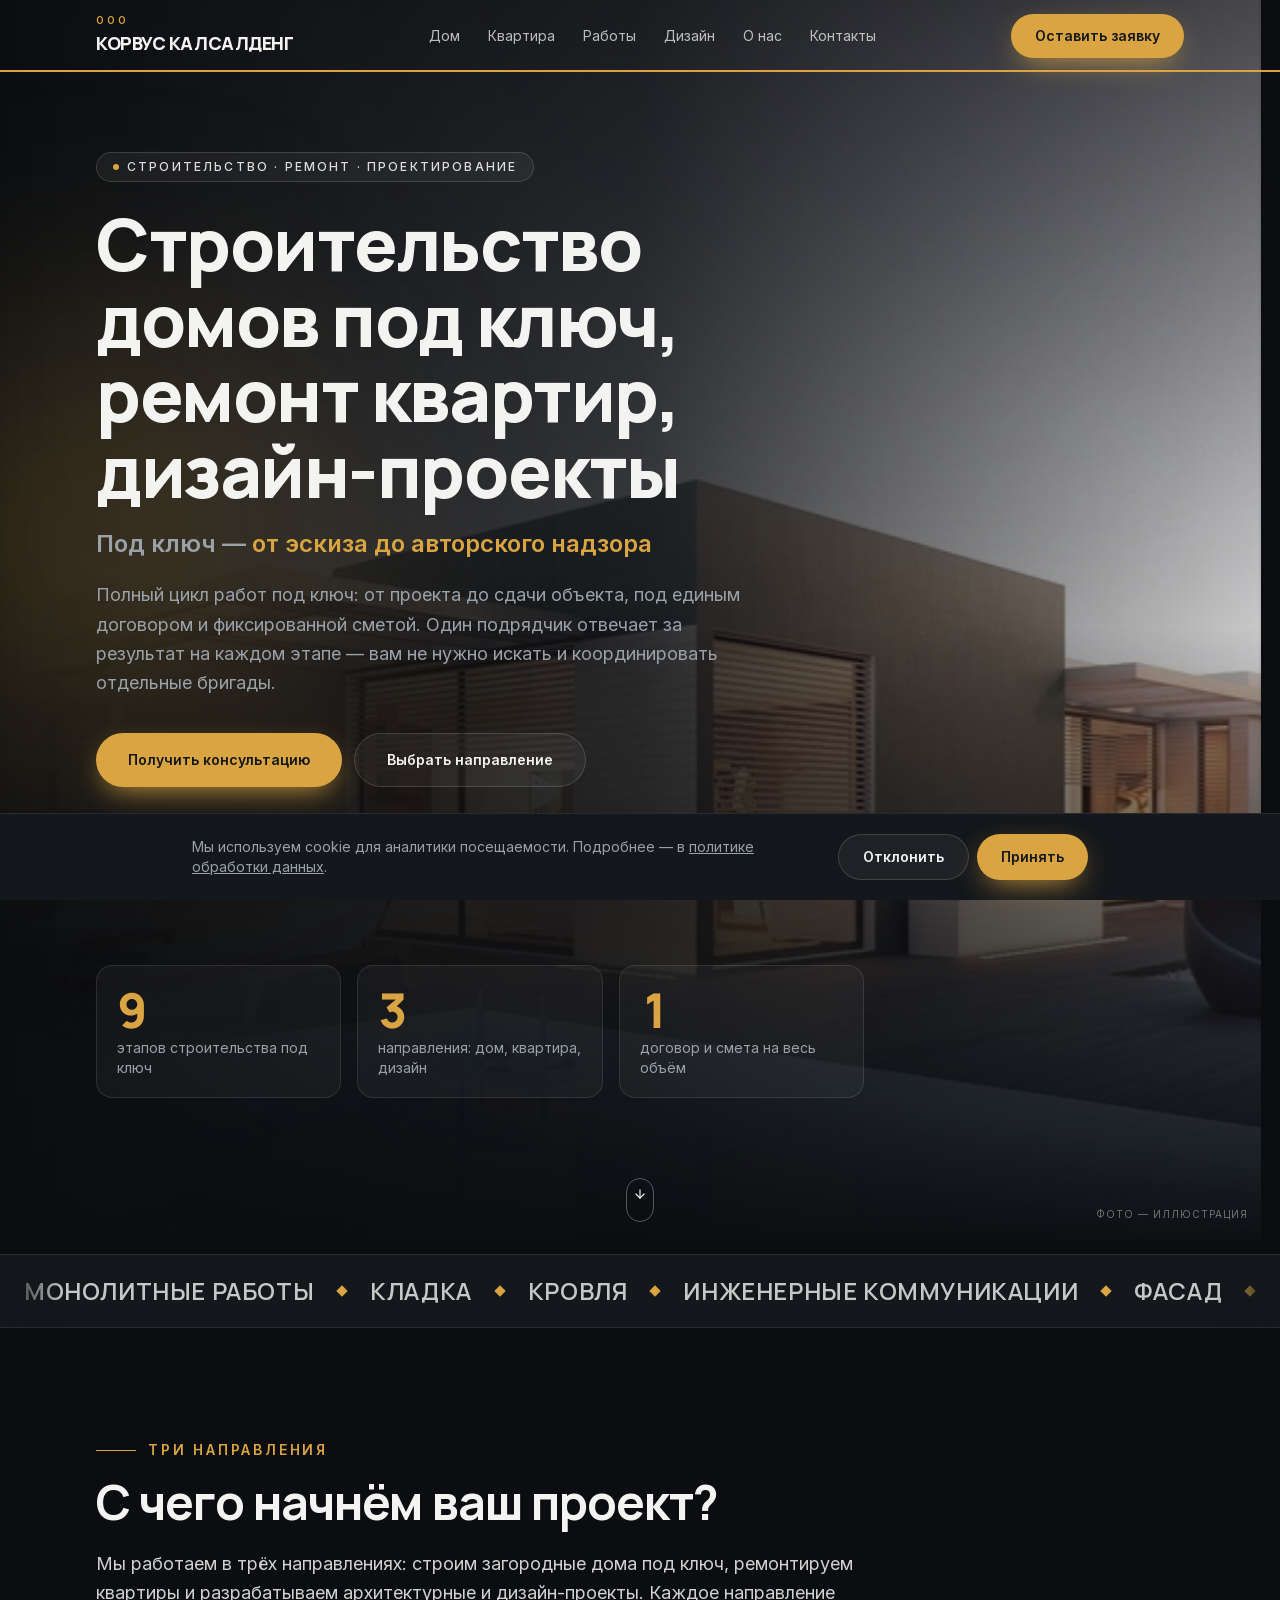
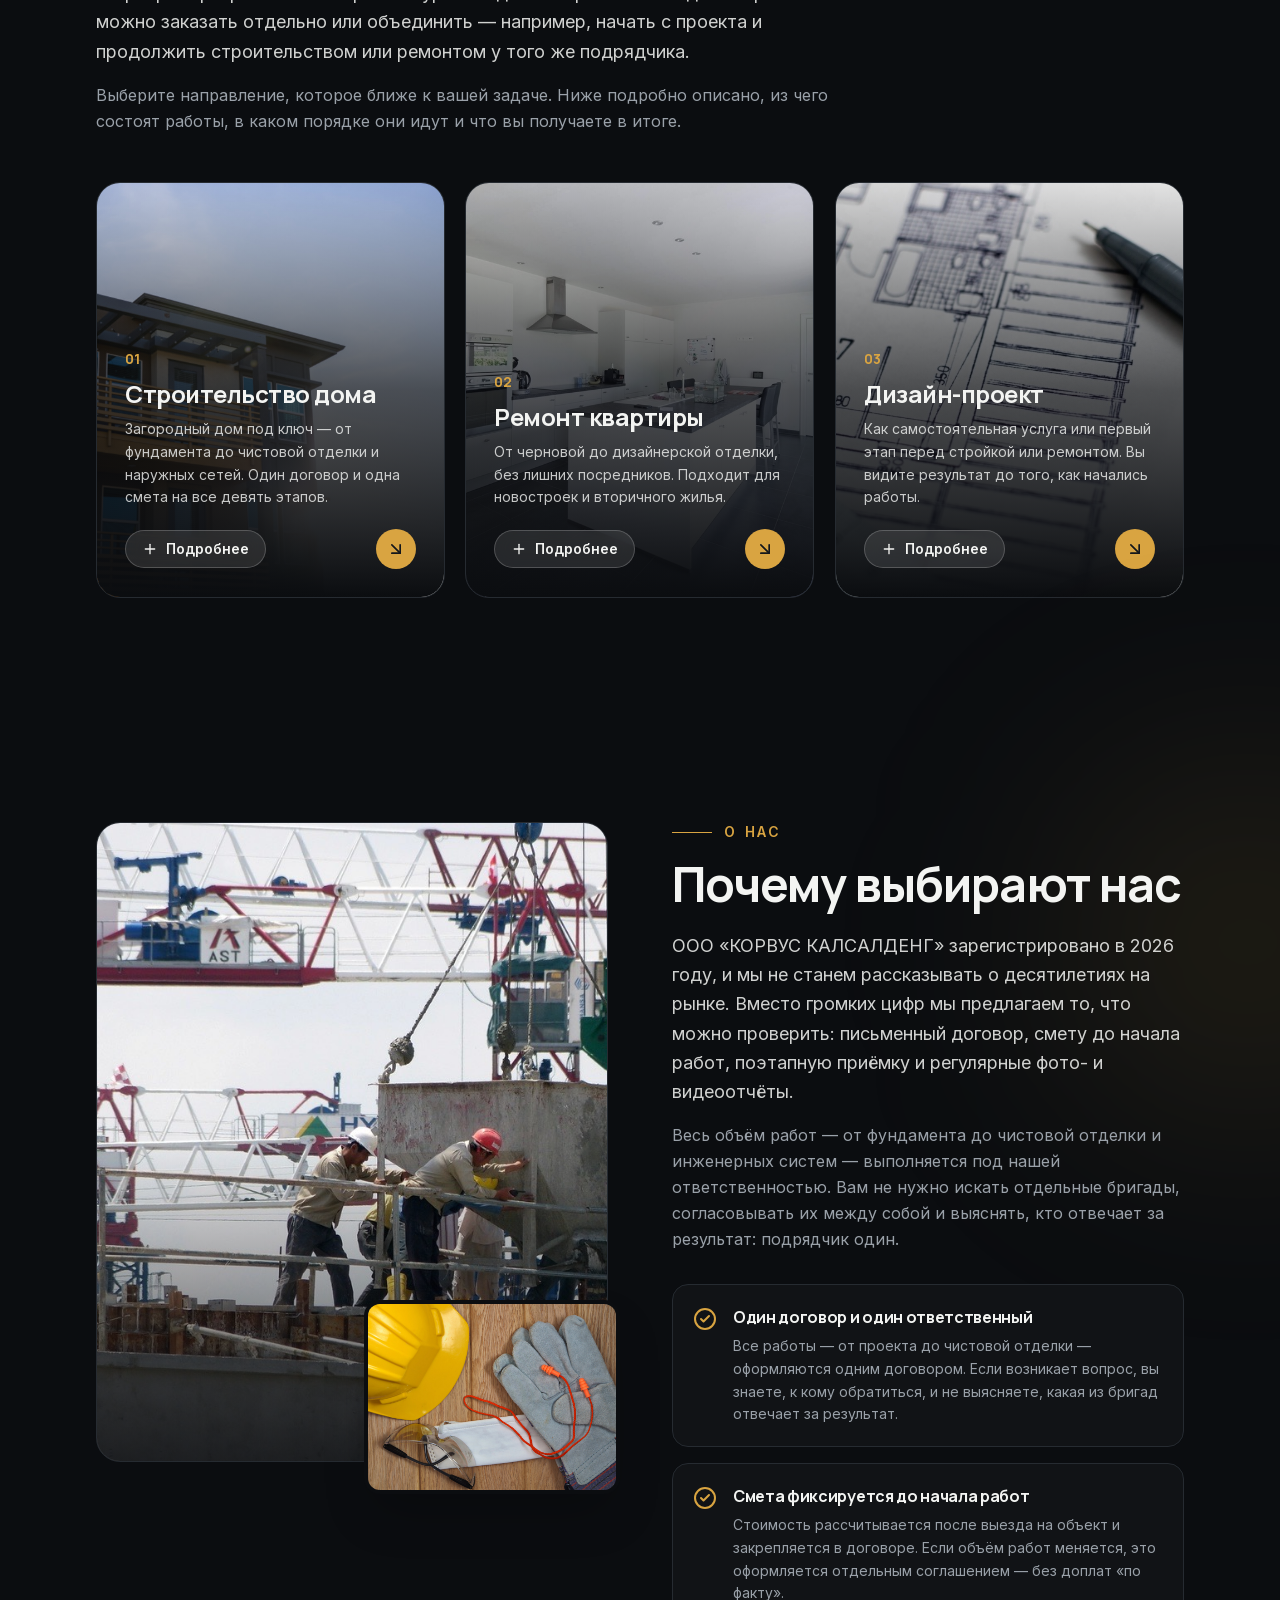
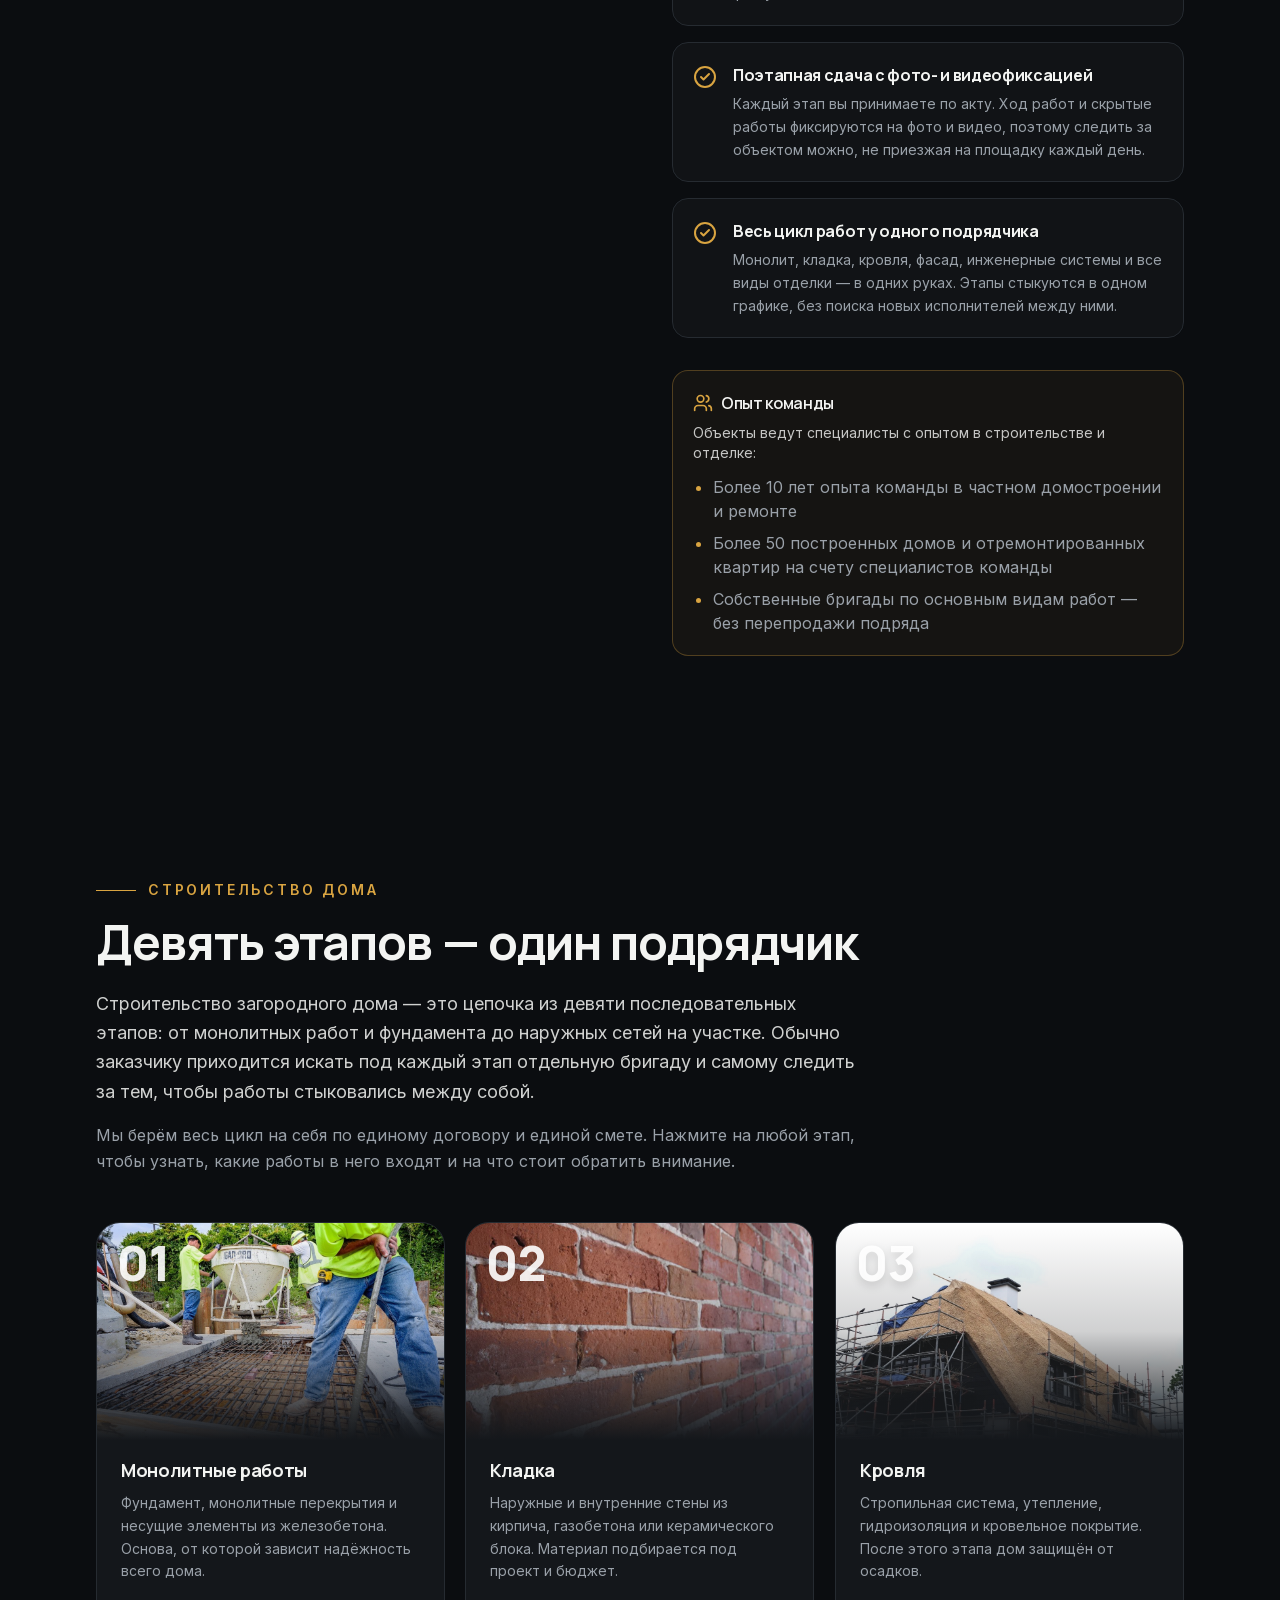
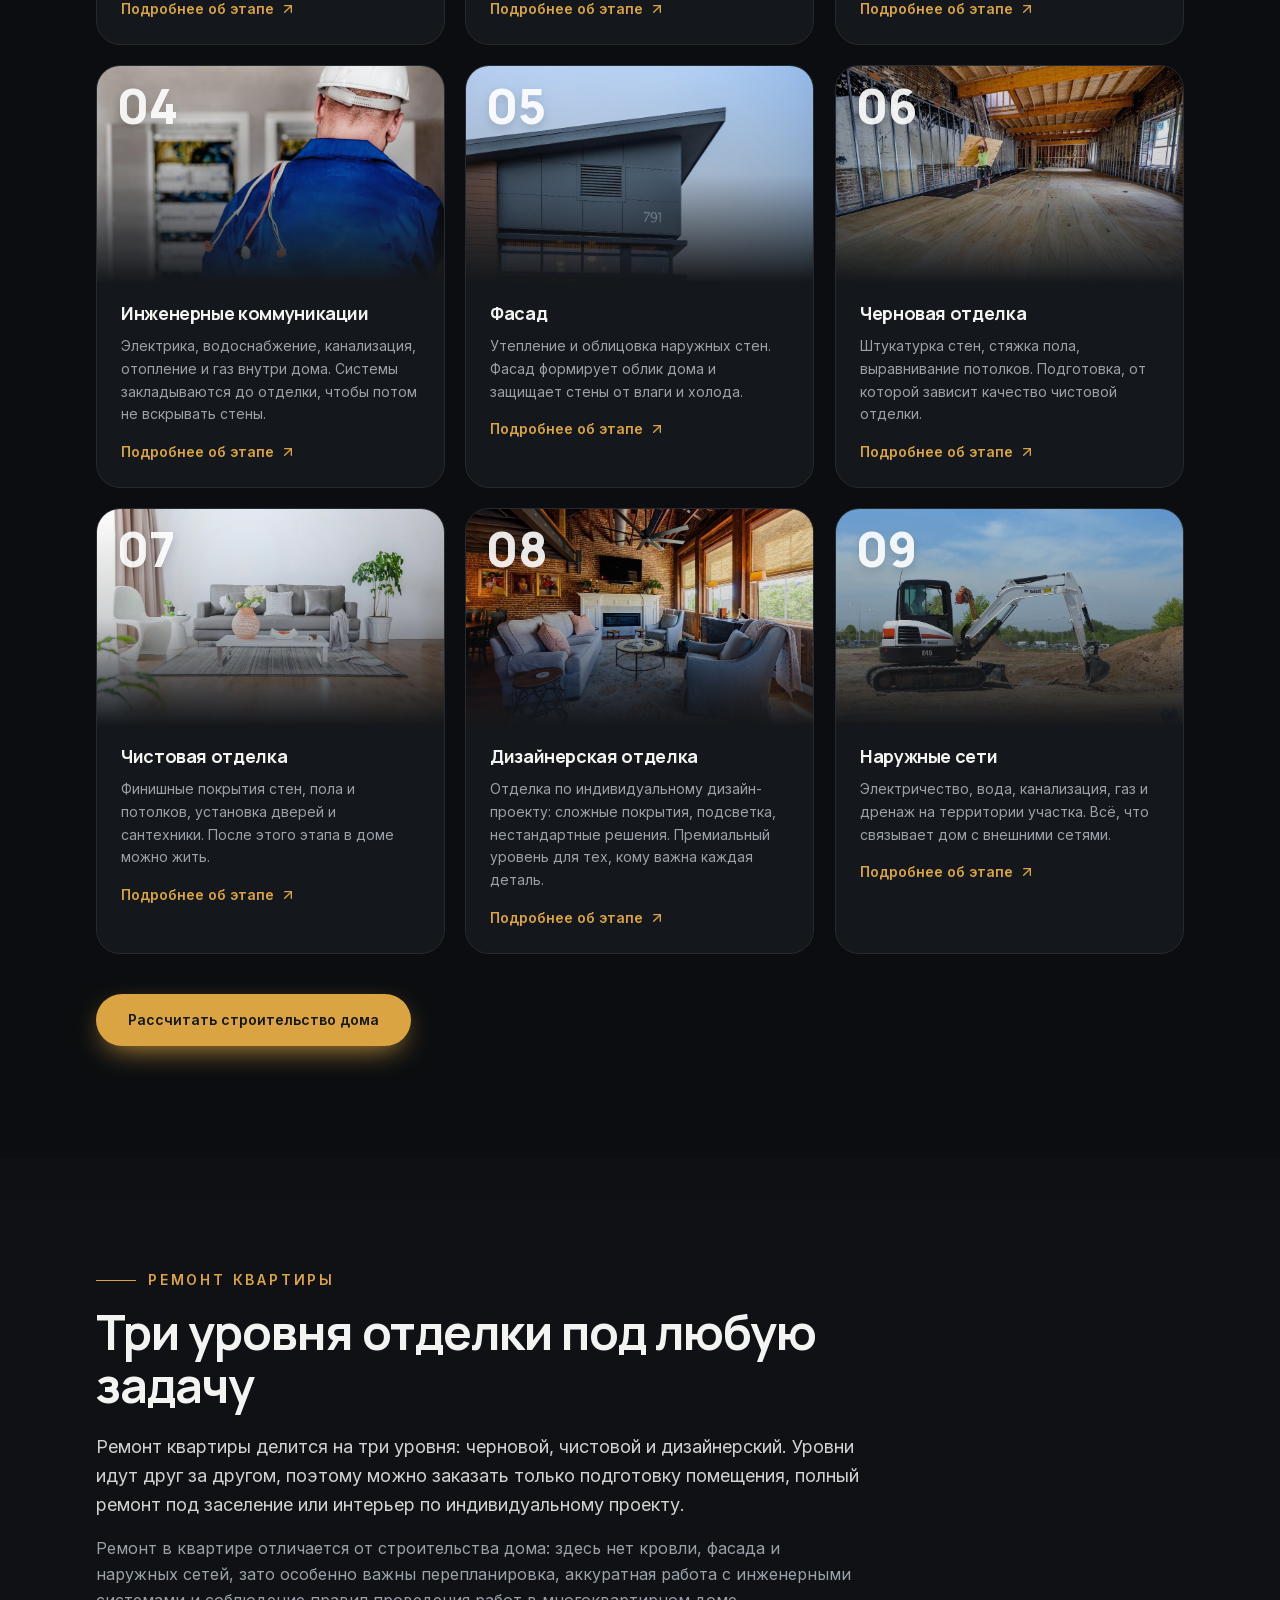
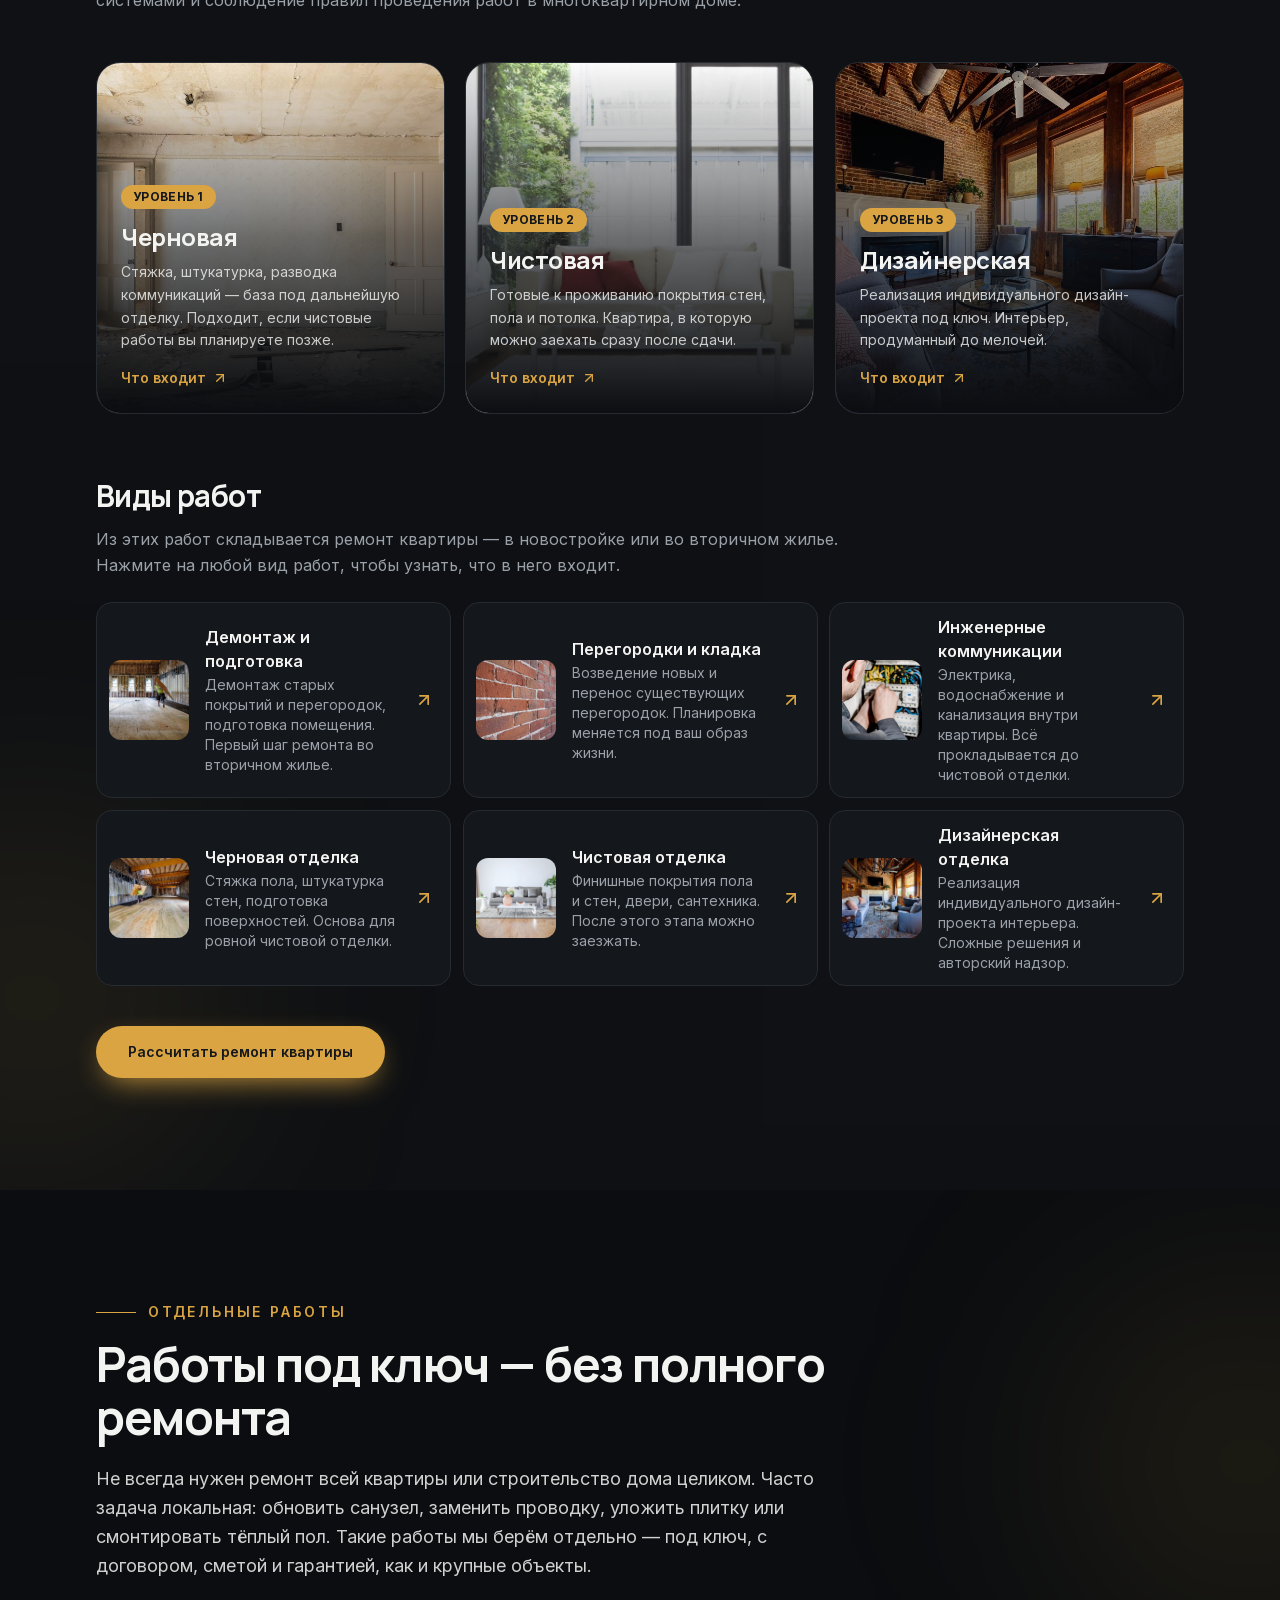
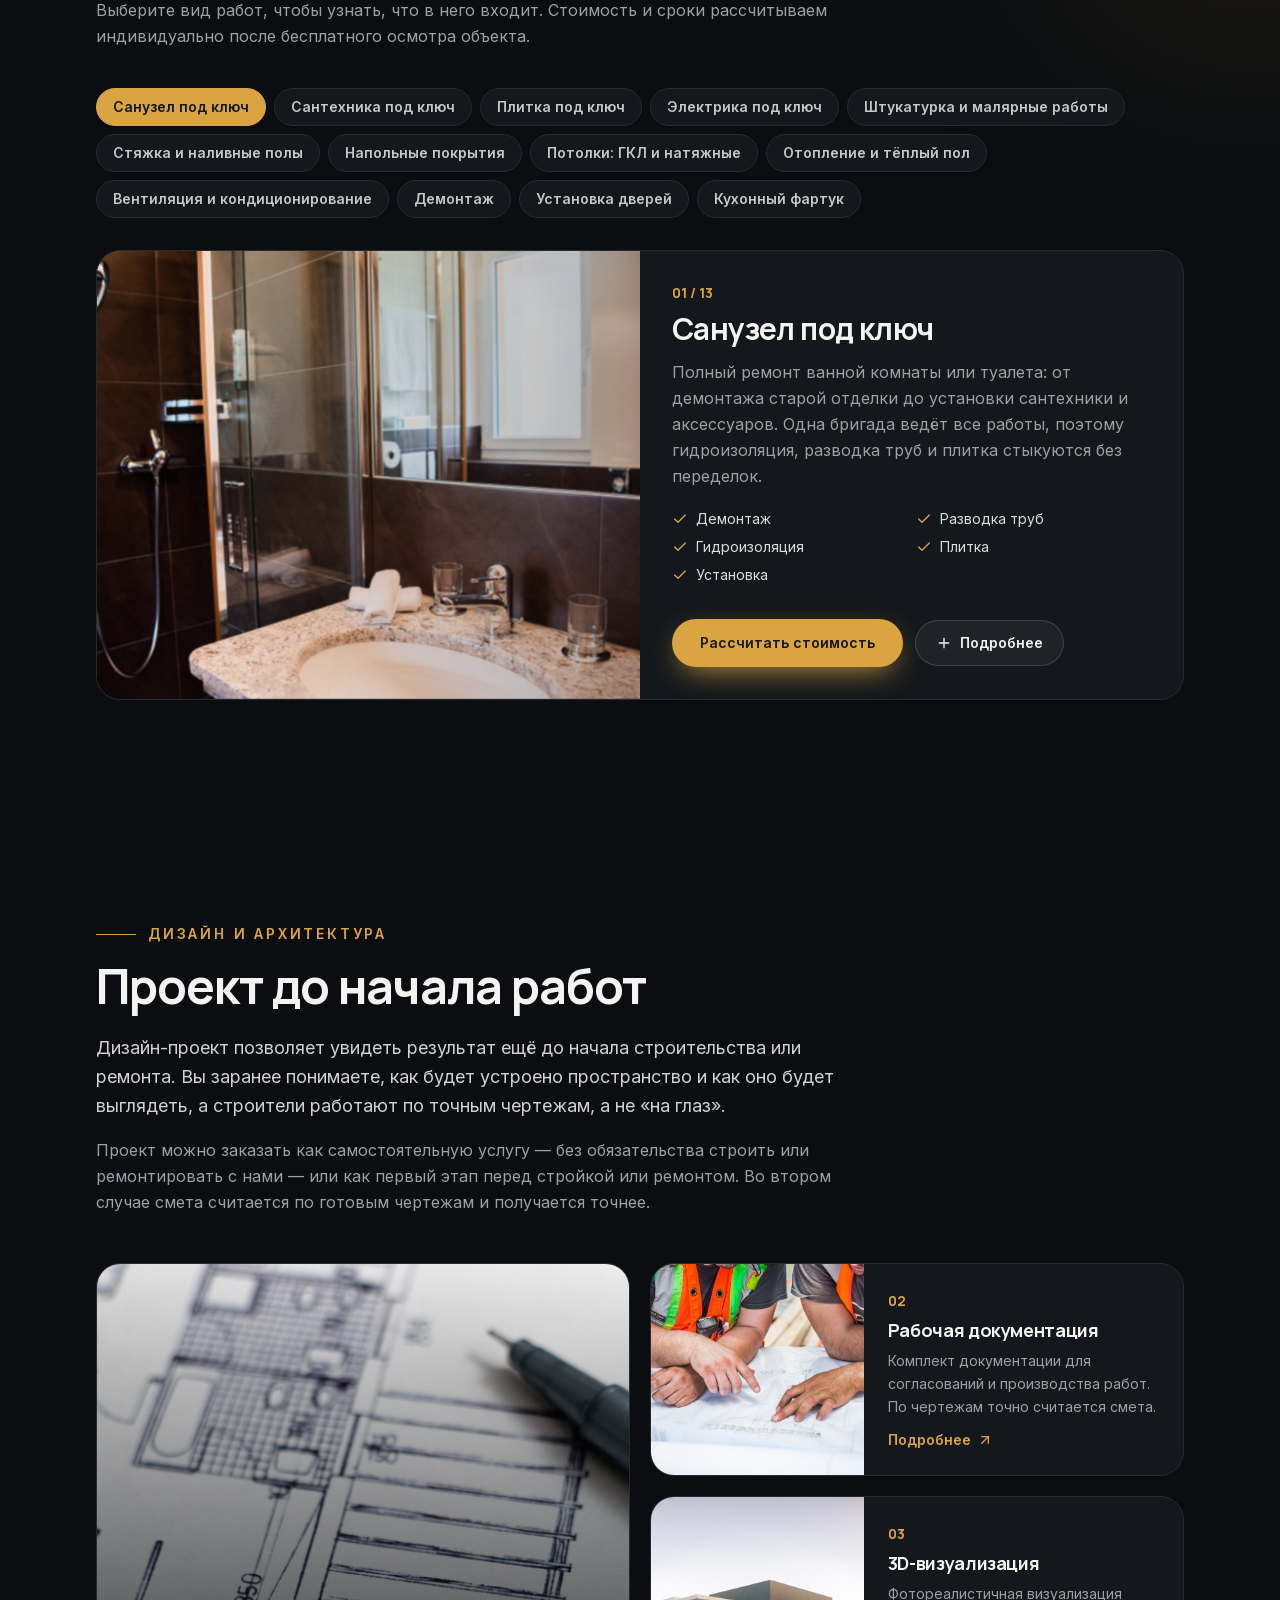
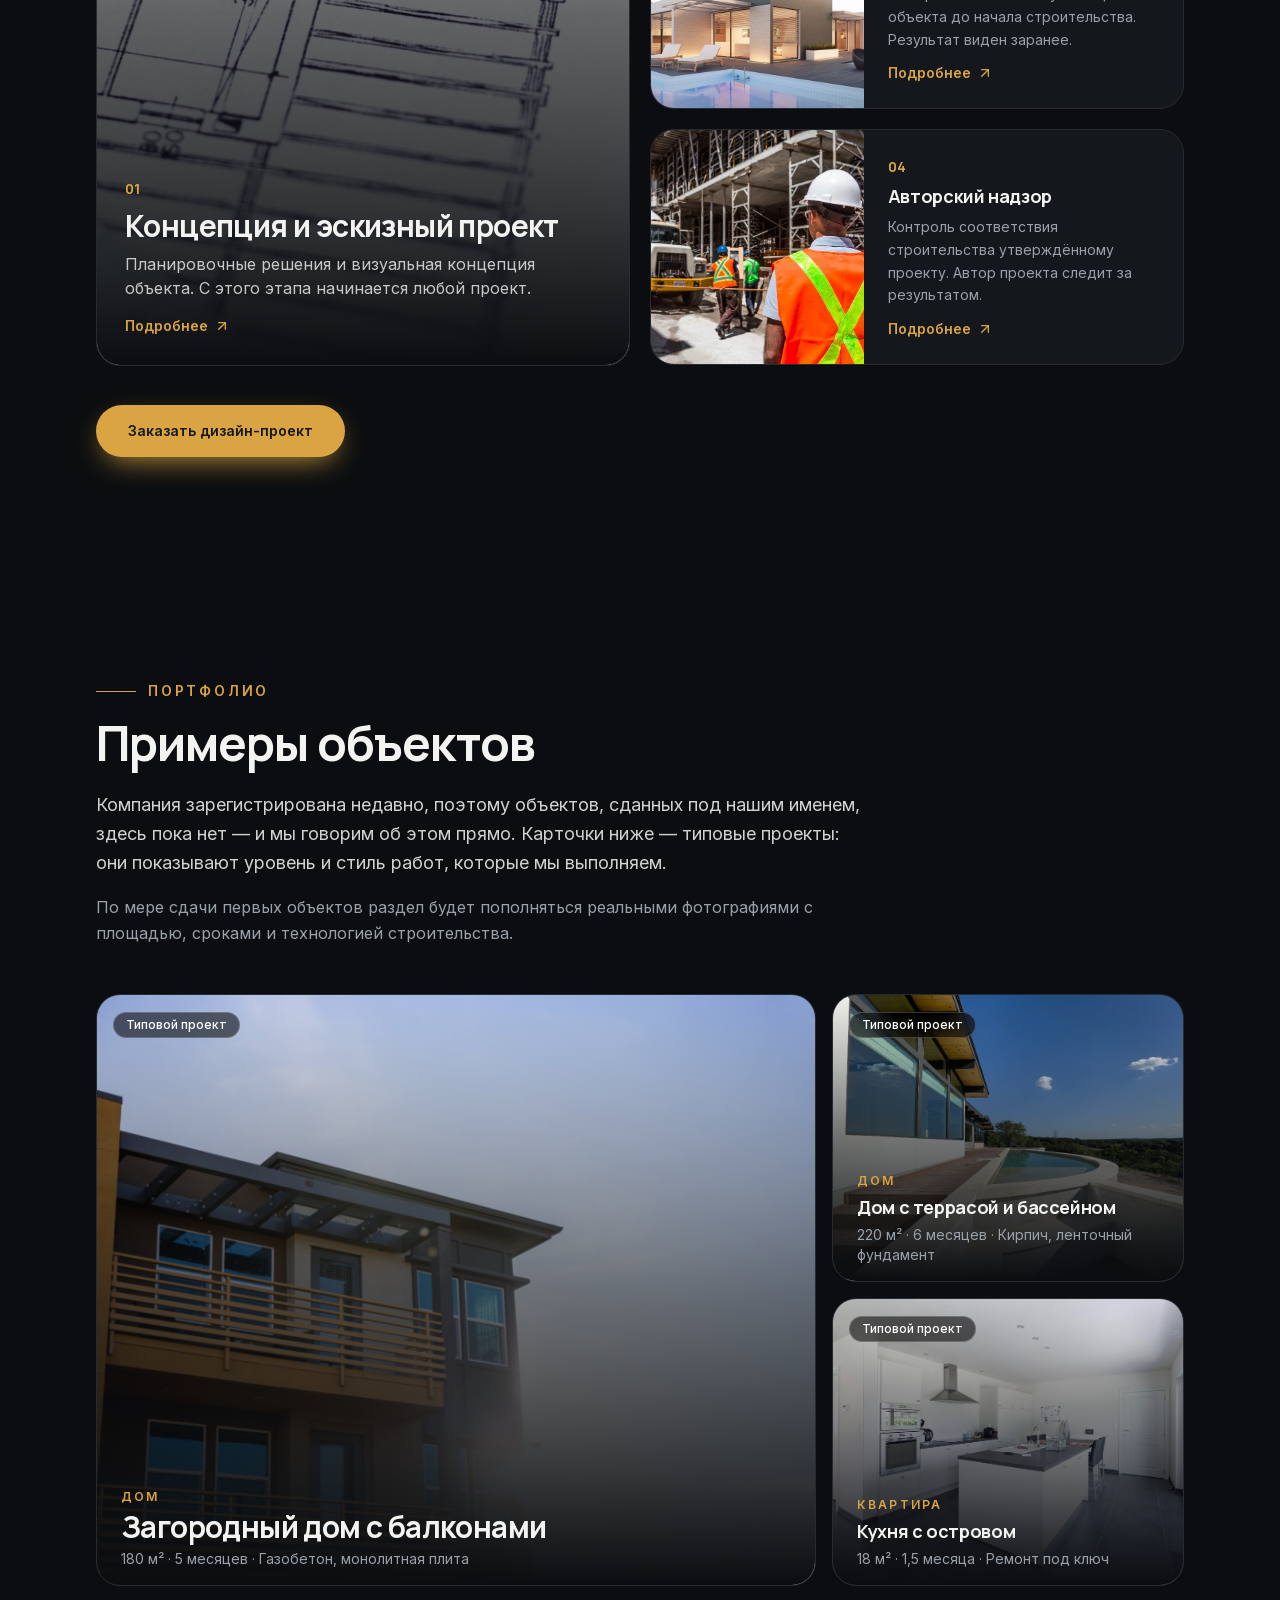
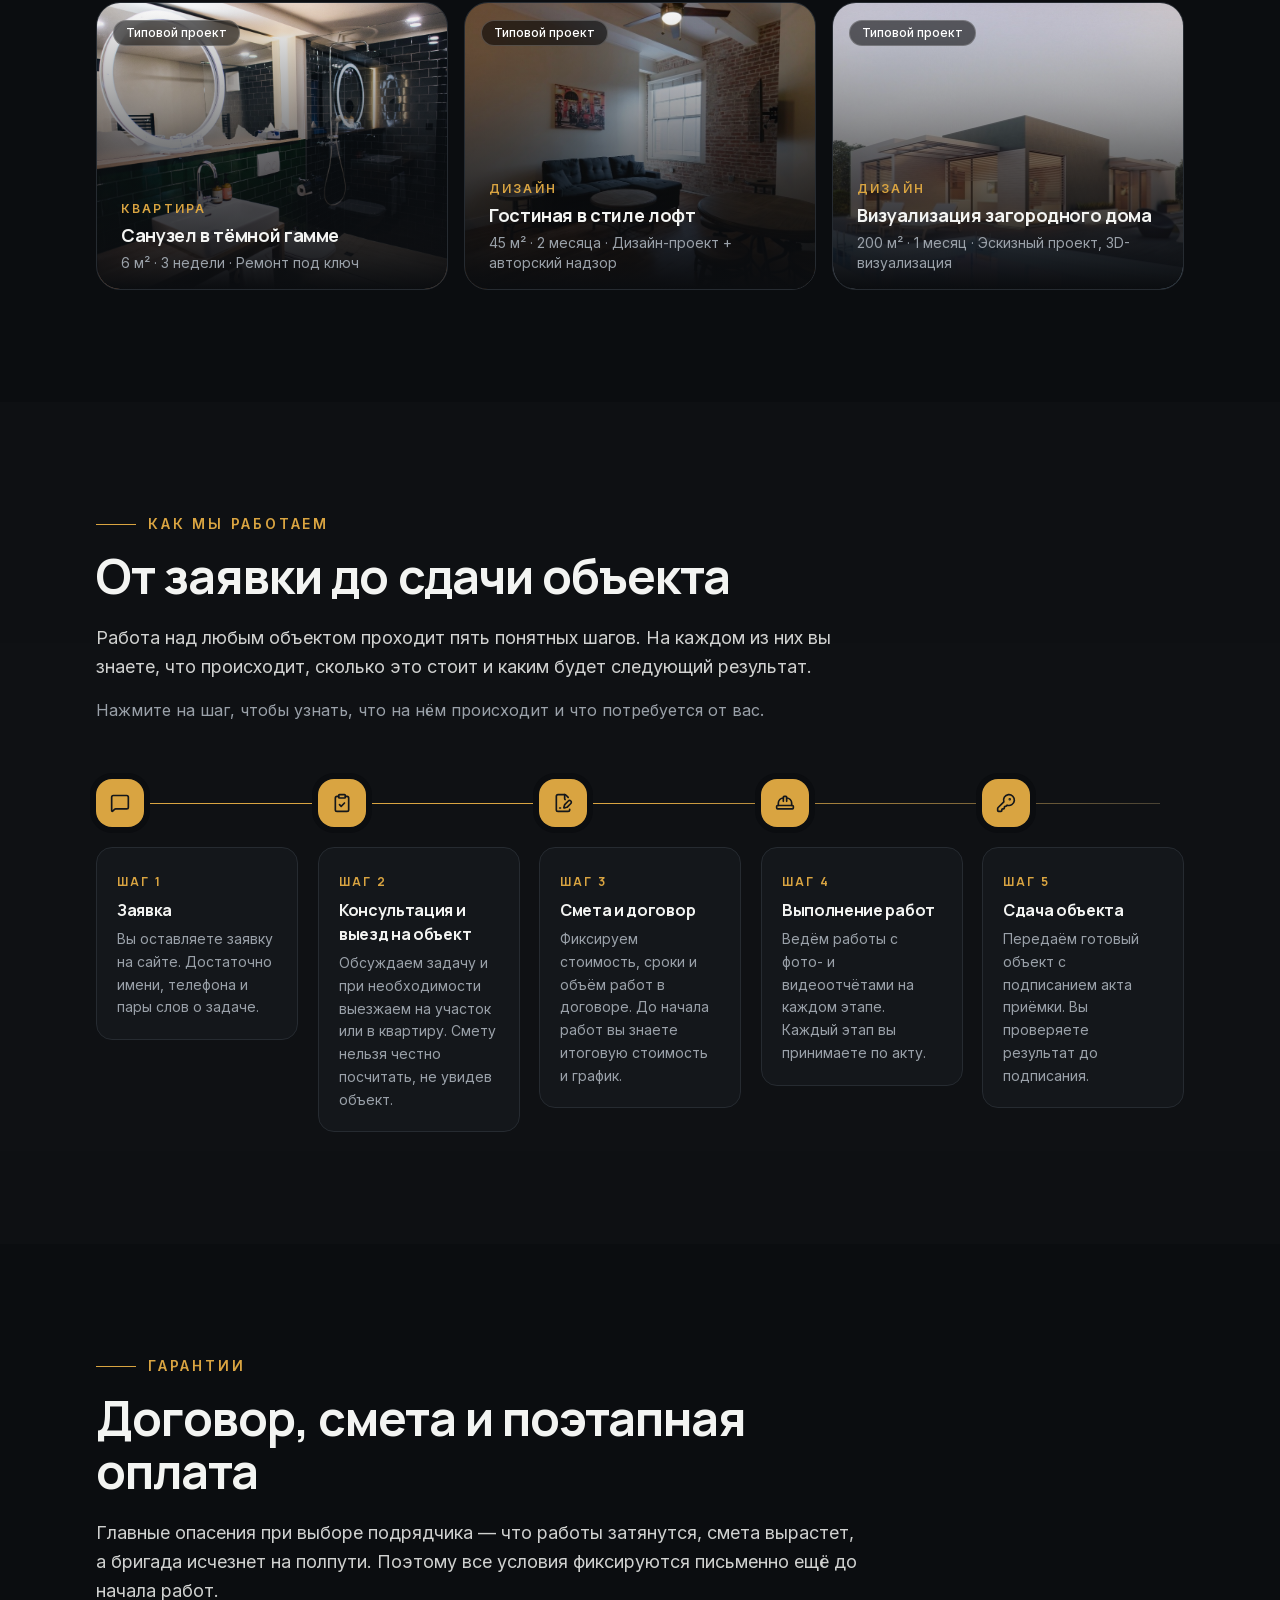
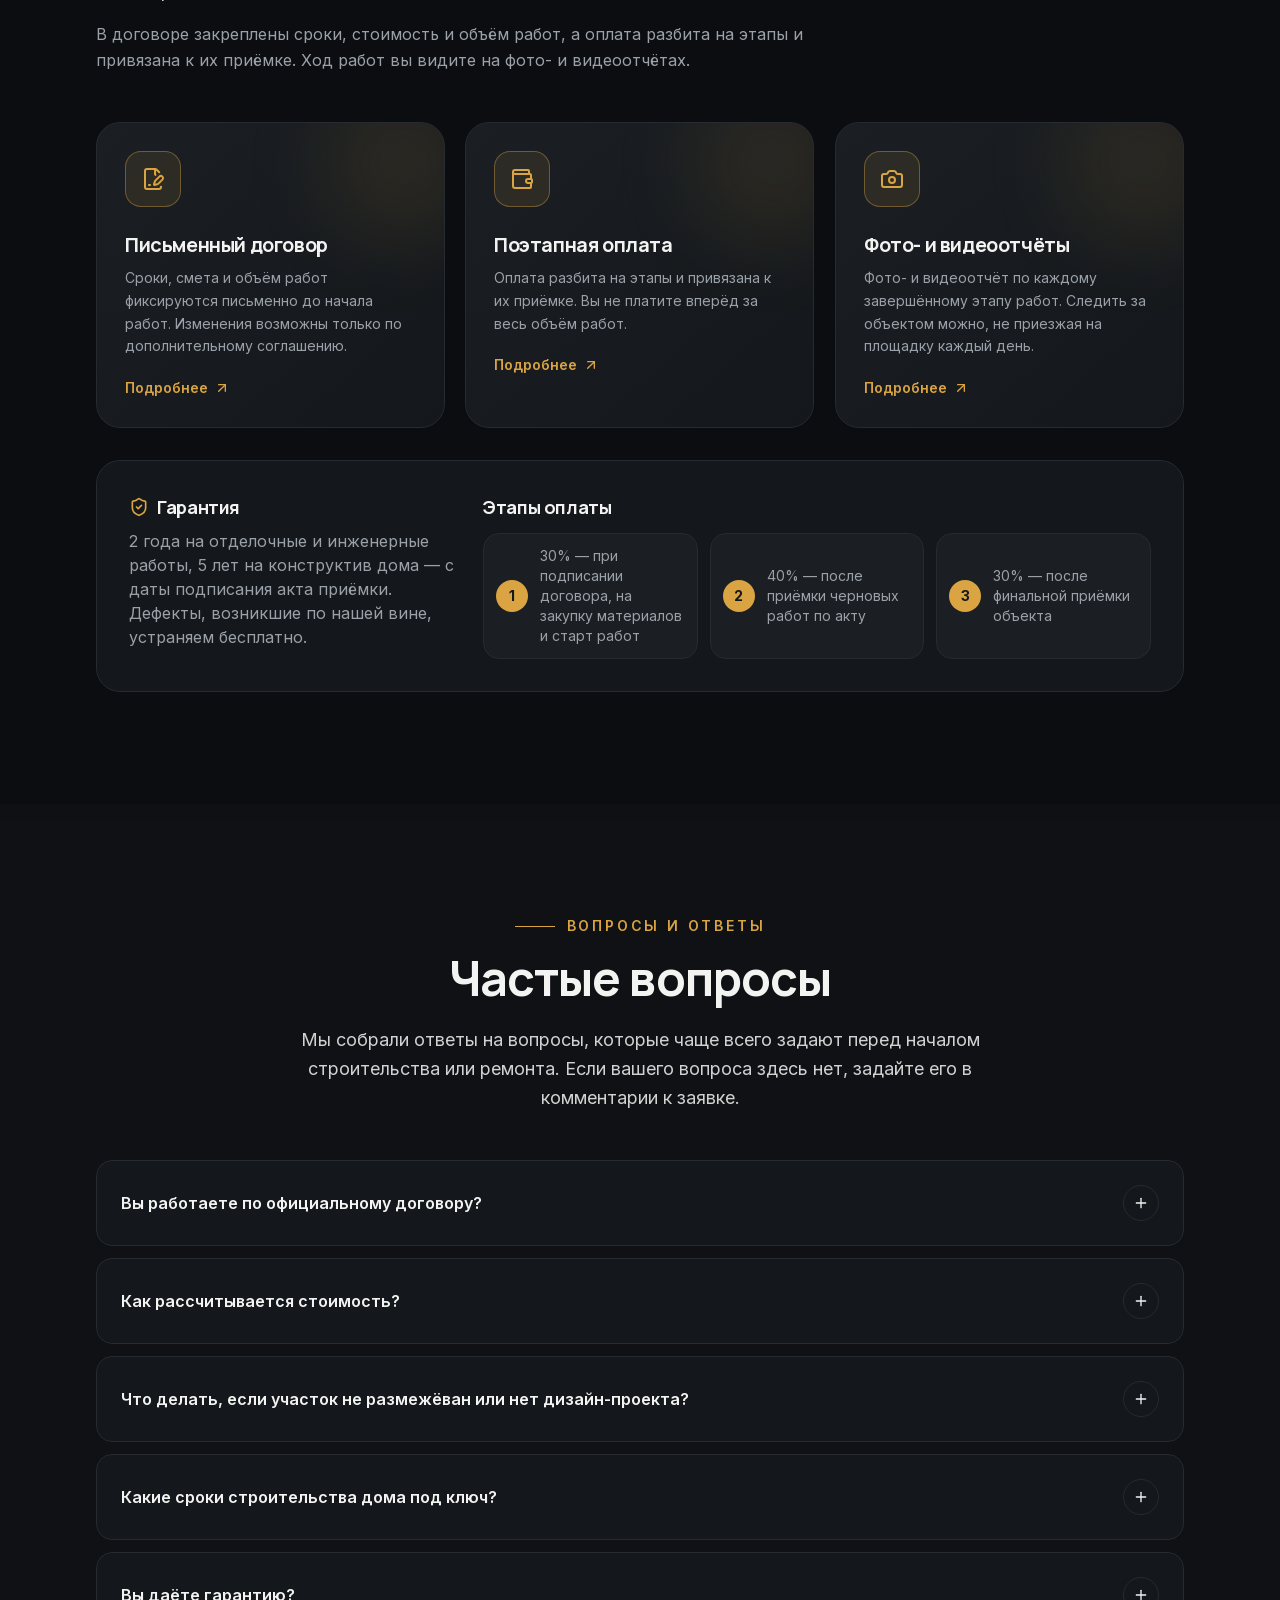
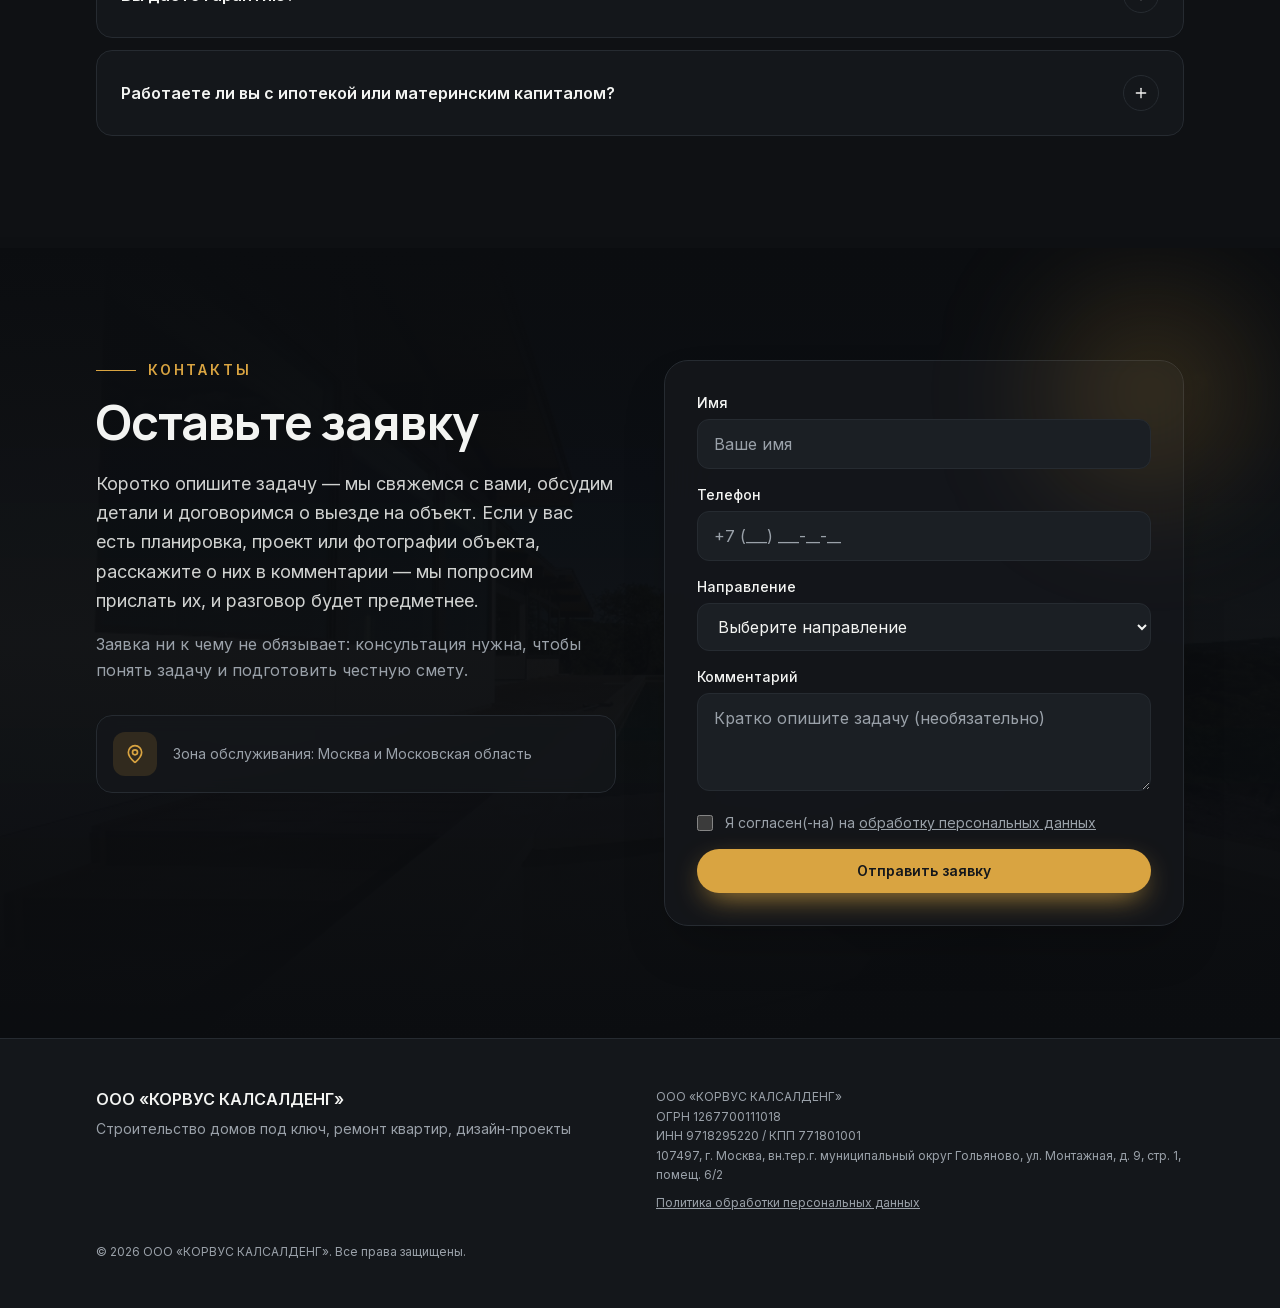
<file: index.html>
<!DOCTYPE html><html lang="ru" class="inter_ed26c892-module__0Hd1FG__variable manrope_f8e99d01-module___BBvlG__variable h-full antialiased"><head><meta charSet="utf-8"/><meta name="viewport" content="width=device-width, initial-scale=1"/><link rel="preload" href="/_next/static/media/83afe278b6a6bb3c-s.p.2bn3s6zvc0dyp.woff2" as="font" crossorigin="" type="font/woff2"/><link rel="preload" href="/_next/static/media/9c72aa0f40e4eef8-s.p.1y4-pdgsjb-pw.woff2" as="font" crossorigin="" type="font/woff2"/><link rel="preload" href="/_next/static/media/a343f882a40d2cc9-s.p.1sj6eobyi31rd.woff2" as="font" crossorigin="" type="font/woff2"/><link rel="preload" href="/_next/static/media/d3fe2f289711ac3f-s.p.1l2zhvq5eocqf.woff2" as="font" crossorigin="" type="font/woff2"/><link rel="preload" as="image" href="/_next/static/media/hero-modern.1ucelg-u_pae_.jpg"/><link rel="stylesheet" href="/_next/static/chunks/2s1mq6x1e1v61.css" data-precedence="next"/><link rel="preload" as="script" fetchPriority="low" href="/_next/static/chunks/2xifrx2245bdj.js"/><script src="/_next/static/chunks/22looll5q1d3y.js" async=""></script><script src="/_next/static/chunks/2lm6ee1ot3_cu.js" async=""></script><script src="/_next/static/chunks/turbopack-1yhm5_68nb4sk.js" async=""></script><script src="/_next/static/chunks/28rt0giw5y1nb.js" async=""></script><script src="/_next/static/chunks/3_amp3w-hghq4.js" async=""></script><script src="/_next/static/chunks/2l882hhv6k7h0.js" async=""></script><title>ООО «КОРВУС КАЛСАЛДЕНГ» — Строительство домов под ключ, ремонт квартир и дизайн-проекты</title><meta name="description" content="Полный цикл: строительство загородных домов под ключ, ремонт квартир, архитектурное и дизайн-проектирование. Единый договор, фиксированная смета, поэтапная сдача."/><link rel="icon" href="/favicon.ico?favicon.2vob68tjqpejf.ico" sizes="256x256" type="image/x-icon"/><meta name="next-size-adjust" content=""/><script>if(location.protocol==='http:'&&/(^|\.)corvus\.su$/.test(location.hostname))location.replace('https://'+location.host+location.pathname+location.search+location.hash);document.documentElement.classList.add('js')</script><script src="/_next/static/chunks/0cz1d0mv5g_q7.js" noModule=""></script></head><body class="min-h-full flex flex-col"><div hidden=""><!--$--><!--/$--></div><script type="application/ld+json">{"@context":"https://schema.org","@type":"GeneralContractor","name":"ООО «КОРВУС КАЛСАЛДЕНГ»","legalName":"ОБЩЕСТВО С ОГРАНИЧЕННОЙ ОТВЕТСТВЕННОСТЬЮ «КОРВУС КАЛСАЛДЕНГ»","taxID":"9718295220","address":{"@type":"PostalAddress","streetAddress":"107497, г. Москва, вн.тер.г. муниципальный округ Гольяново, ул. Монтажная, д. 9, стр. 1, помещ. 6/2","addressLocality":"Москва","addressCountry":"RU"},"sameAs":[],"areaServed":"Москва и Московская область"}</script><header class="fixed inset-x-0 top-0 z-40 transition-[background-color,border-color,box-shadow] duration-500 border-b border-transparent bg-transparent"><div class="mx-auto w-full max-w-6xl px-4 sm:px-6 lg:px-8 flex h-18 items-center justify-between gap-3"><a href="#top" aria-label="ООО «КОРВУС КАЛСАЛДЕНГ»" class="group min-w-0 leading-none"><span class="block text-[10px] font-semibold tracking-[0.3em] text-accent">ООО</span><span class="mt-1 block truncate font-display text-base font-extrabold tracking-tight text-foreground transition-colors group-hover:text-accent sm:text-lg">КОРВУС КАЛСАЛДЕНГ</span></a><nav class="hidden items-center gap-1 lg:flex"><a href="#house" class="group relative whitespace-nowrap rounded-full px-3 py-2 text-sm text-foreground/75 transition-colors hover:text-foreground">Дом<span class="absolute inset-x-3 bottom-1 h-px origin-left scale-x-0 bg-accent transition-transform duration-300 group-hover:scale-x-100"></span></a><a href="#apartment" class="group relative whitespace-nowrap rounded-full px-3 py-2 text-sm text-foreground/75 transition-colors hover:text-foreground">Квартира<span class="absolute inset-x-3 bottom-1 h-px origin-left scale-x-0 bg-accent transition-transform duration-300 group-hover:scale-x-100"></span></a><a href="#works" class="group relative whitespace-nowrap rounded-full px-3 py-2 text-sm text-foreground/75 transition-colors hover:text-foreground">Работы<span class="absolute inset-x-3 bottom-1 h-px origin-left scale-x-0 bg-accent transition-transform duration-300 group-hover:scale-x-100"></span></a><a href="#design" class="group relative whitespace-nowrap rounded-full px-3 py-2 text-sm text-foreground/75 transition-colors hover:text-foreground">Дизайн<span class="absolute inset-x-3 bottom-1 h-px origin-left scale-x-0 bg-accent transition-transform duration-300 group-hover:scale-x-100"></span></a><a href="#about" class="group relative whitespace-nowrap rounded-full px-3 py-2 text-sm text-foreground/75 transition-colors hover:text-foreground">О нас<span class="absolute inset-x-3 bottom-1 h-px origin-left scale-x-0 bg-accent transition-transform duration-300 group-hover:scale-x-100"></span></a><a href="#contact" class="group relative whitespace-nowrap rounded-full px-3 py-2 text-sm text-foreground/75 transition-colors hover:text-foreground">Контакты<span class="absolute inset-x-3 bottom-1 h-px origin-left scale-x-0 bg-accent transition-transform duration-300 group-hover:scale-x-100"></span></a></nav><div class="flex shrink-0 items-center gap-2 sm:gap-3"><button class="btn-shine inline-flex items-center justify-center gap-2 rounded-full px-6 py-3 text-sm font-semibold transition-[transform,background-color,border-color,color,box-shadow] duration-300 active:scale-[0.97] focus-visible:outline focus-visible:outline-2 focus-visible:outline-offset-2 focus-visible:outline-accent disabled:opacity-50 disabled:pointer-events-none bg-accent text-accent-foreground shadow-[0_10px_30px_-10px_var(--accent)] hover:-translate-y-0.5 hover:shadow-[0_16px_40px_-12px_var(--accent)] whitespace-nowrap px-4 py-2.5 sm:px-6 sm:py-3"><span class="sm:hidden">Заявка</span><span class="hidden sm:inline">Оставить заявку</span></button><button aria-label="Открыть меню" aria-expanded="false" class="flex h-10 w-10 items-center justify-center rounded-full border border-white/15 text-foreground transition-colors hover:border-accent lg:hidden"><svg xmlns="http://www.w3.org/2000/svg" width="24" height="24" viewBox="0 0 24 24" fill="none" stroke="currentColor" stroke-width="2" stroke-linecap="round" stroke-linejoin="round" class="lucide lucide-menu h-5 w-5" aria-hidden="true"><path d="M4 5h16"></path><path d="M4 12h16"></path><path d="M4 19h16"></path></svg></button></div></div><div class="scroll-progress absolute inset-x-0 bottom-0 h-0.5 bg-accent" aria-hidden="true"></div></header><div class="overlay fixed inset-0 z-50 lg:hidden" data-open="false" inert="" role="presentation"><div class="absolute inset-0 bg-black/70 backdrop-blur-sm"></div><div tabindex="-1" role="dialog" aria-modal="true" aria-label="Меню" class="drawer-panel absolute right-0 top-0 flex h-full w-80 max-w-[85vw] flex-col border-l border-border bg-surface p-6 outline-none"><div class="flex items-center justify-between gap-3"><span class="truncate font-display font-extrabold text-foreground">ООО «КОРВУС КАЛСАЛДЕНГ»</span><button aria-label="Закрыть меню" class="rounded-full p-1.5 text-muted hover:bg-surface-raised hover:text-foreground"><svg xmlns="http://www.w3.org/2000/svg" width="24" height="24" viewBox="0 0 24 24" fill="none" stroke="currentColor" stroke-width="2" stroke-linecap="round" stroke-linejoin="round" class="lucide lucide-x h-6 w-6" aria-hidden="true"><path d="M18 6 6 18"></path><path d="m6 6 12 12"></path></svg></button></div><nav class="mt-10 flex flex-col gap-1"><a href="#house" style="transition-delay:0ms" class="rounded-xl px-3 py-3 font-display text-2xl font-bold text-foreground transition-all duration-500 hover:bg-surface-raised hover:text-accent translate-x-6 opacity-0">Дом</a><a href="#apartment" style="transition-delay:0ms" class="rounded-xl px-3 py-3 font-display text-2xl font-bold text-foreground transition-all duration-500 hover:bg-surface-raised hover:text-accent translate-x-6 opacity-0">Квартира</a><a href="#works" style="transition-delay:0ms" class="rounded-xl px-3 py-3 font-display text-2xl font-bold text-foreground transition-all duration-500 hover:bg-surface-raised hover:text-accent translate-x-6 opacity-0">Работы</a><a href="#design" style="transition-delay:0ms" class="rounded-xl px-3 py-3 font-display text-2xl font-bold text-foreground transition-all duration-500 hover:bg-surface-raised hover:text-accent translate-x-6 opacity-0">Дизайн</a><a href="#about" style="transition-delay:0ms" class="rounded-xl px-3 py-3 font-display text-2xl font-bold text-foreground transition-all duration-500 hover:bg-surface-raised hover:text-accent translate-x-6 opacity-0">О нас</a><a href="#contact" style="transition-delay:0ms" class="rounded-xl px-3 py-3 font-display text-2xl font-bold text-foreground transition-all duration-500 hover:bg-surface-raised hover:text-accent translate-x-6 opacity-0">Контакты</a></nav></div></div><main class="flex-1 pb-16 sm:pb-0"><section id="top" class="relative isolate flex min-h-[100svh] flex-col overflow-hidden bg-background pt-18"><div class="absolute inset-0 -z-10" aria-hidden="true"><div class="hero-slide absolute inset-0" data-active="true"><img alt="" decoding="async" data-nimg="fill" class="object-cover" style="position:absolute;height:100%;width:100%;left:0;top:0;right:0;bottom:0;color:transparent;background-size:cover;background-position:50% 50%;background-repeat:no-repeat;background-image:url(&quot;data:image/svg+xml;charset=utf-8,%3Csvg xmlns=&#x27;http://www.w3.org/2000/svg&#x27; viewBox=&#x27;0 0 320 200&#x27;%3E%3Cfilter id=&#x27;b&#x27; color-interpolation-filters=&#x27;sRGB&#x27;%3E%3CfeGaussianBlur stdDeviation=&#x27;20&#x27;/%3E%3CfeColorMatrix values=&#x27;1 0 0 0 0 0 1 0 0 0 0 0 1 0 0 0 0 0 100 -1&#x27; result=&#x27;s&#x27;/%3E%3CfeFlood x=&#x27;0&#x27; y=&#x27;0&#x27; width=&#x27;100%25&#x27; height=&#x27;100%25&#x27;/%3E%3CfeComposite operator=&#x27;out&#x27; in=&#x27;s&#x27;/%3E%3CfeComposite in2=&#x27;SourceGraphic&#x27;/%3E%3CfeGaussianBlur stdDeviation=&#x27;20&#x27;/%3E%3C/filter%3E%3Cimage width=&#x27;100%25&#x27; height=&#x27;100%25&#x27; x=&#x27;0&#x27; y=&#x27;0&#x27; preserveAspectRatio=&#x27;none&#x27; style=&#x27;filter: url(%23b);&#x27; href=&#x27;[data-uri]&#x27;/%3E%3C/svg%3E&quot;)" src="/_next/static/media/hero-modern.1ucelg-u_pae_.jpg"/></div><div class="hero-slide absolute inset-0" data-active="false"><img alt="" loading="lazy" decoding="async" data-nimg="fill" class="object-cover" style="position:absolute;height:100%;width:100%;left:0;top:0;right:0;bottom:0;color:transparent;background-size:cover;background-position:50% 50%;background-repeat:no-repeat;background-image:url(&quot;data:image/svg+xml;charset=utf-8,%3Csvg xmlns=&#x27;http://www.w3.org/2000/svg&#x27; viewBox=&#x27;0 0 320 240&#x27;%3E%3Cfilter id=&#x27;b&#x27; color-interpolation-filters=&#x27;sRGB&#x27;%3E%3CfeGaussianBlur stdDeviation=&#x27;20&#x27;/%3E%3CfeColorMatrix values=&#x27;1 0 0 0 0 0 1 0 0 0 0 0 1 0 0 0 0 0 100 -1&#x27; result=&#x27;s&#x27;/%3E%3CfeFlood x=&#x27;0&#x27; y=&#x27;0&#x27; width=&#x27;100%25&#x27; height=&#x27;100%25&#x27;/%3E%3CfeComposite operator=&#x27;out&#x27; in=&#x27;s&#x27;/%3E%3CfeComposite in2=&#x27;SourceGraphic&#x27;/%3E%3CfeGaussianBlur stdDeviation=&#x27;20&#x27;/%3E%3C/filter%3E%3Cimage width=&#x27;100%25&#x27; height=&#x27;100%25&#x27; x=&#x27;0&#x27; y=&#x27;0&#x27; preserveAspectRatio=&#x27;none&#x27; style=&#x27;filter: url(%23b);&#x27; href=&#x27;[data-uri]&#x27;/%3E%3C/svg%3E&quot;)" src="/_next/static/media/hero-villa.431gcv0gwgjoj.jpg"/></div><div class="hero-slide absolute inset-0" data-active="false"><img alt="" loading="lazy" decoding="async" data-nimg="fill" class="object-cover" style="position:absolute;height:100%;width:100%;left:0;top:0;right:0;bottom:0;color:transparent;background-size:cover;background-position:50% 50%;background-repeat:no-repeat;background-image:url(&quot;data:image/svg+xml;charset=utf-8,%3Csvg xmlns=&#x27;http://www.w3.org/2000/svg&#x27; viewBox=&#x27;0 0 320 200&#x27;%3E%3Cfilter id=&#x27;b&#x27; color-interpolation-filters=&#x27;sRGB&#x27;%3E%3CfeGaussianBlur stdDeviation=&#x27;20&#x27;/%3E%3CfeColorMatrix values=&#x27;1 0 0 0 0 0 1 0 0 0 0 0 1 0 0 0 0 0 100 -1&#x27; result=&#x27;s&#x27;/%3E%3CfeFlood x=&#x27;0&#x27; y=&#x27;0&#x27; width=&#x27;100%25&#x27; height=&#x27;100%25&#x27;/%3E%3CfeComposite operator=&#x27;out&#x27; in=&#x27;s&#x27;/%3E%3CfeComposite in2=&#x27;SourceGraphic&#x27;/%3E%3CfeGaussianBlur stdDeviation=&#x27;20&#x27;/%3E%3C/filter%3E%3Cimage width=&#x27;100%25&#x27; height=&#x27;100%25&#x27; x=&#x27;0&#x27; y=&#x27;0&#x27; preserveAspectRatio=&#x27;none&#x27; style=&#x27;filter: url(%23b);&#x27; href=&#x27;[data-uri]&#x27;/%3E%3C/svg%3E&quot;)" src="/_next/static/media/hero-render.0tis6ywr-r0p4.jpg"/></div><div class="absolute inset-0 bg-gradient-to-r from-background via-background/80 to-background/20"></div><div class="absolute inset-0 bg-gradient-to-t from-background via-transparent to-background/60"></div><div class="glow-orb absolute -left-32 top-1/4 h-[28rem] w-[28rem] rounded-full bg-accent/20 blur-[120px]"></div></div><div class="mx-auto w-full max-w-6xl px-4 sm:px-6 lg:px-8 relative flex flex-1 flex-col justify-center py-14 sm:py-20"><div class="max-w-3xl"><p class="animate-fade-up inline-flex items-center gap-2 rounded-full border border-white/15 bg-white/5 px-3 py-1.5 text-[10px] font-medium uppercase tracking-[0.12em] text-foreground/90 backdrop-blur sm:px-4 sm:text-xs sm:tracking-[0.18em]" style="--d:100ms"><span class="h-1.5 w-1.5 animate-pulse rounded-full bg-accent"></span>Строительство · Ремонт · Проектирование</p><h1 class="animate-fade-up mt-6 text-[2.15rem] font-extrabold leading-[1.05] text-foreground sm:text-6xl lg:text-7xl" style="--d:250ms">Строительство домов под ключ, ремонт квартир, дизайн-проекты</h1><p class="animate-fade-up mt-5 text-lg font-semibold text-foreground sm:text-2xl" style="--d:400ms;perspective:600px"><span class="text-muted">Под ключ —<!-- --> </span><span class="sr-only">от фундамента до кровли, от черновой до дизайнерской отделки, от эскиза до авторского надзора</span><span aria-hidden="true" class="relative inline-block text-accent"><span class="animate-word-in">от фундамента до кровли</span></span></p><p class="animate-fade-up mt-5 hidden max-w-2xl text-lg leading-relaxed text-muted sm:block" style="--d:550ms">Полный цикл работ под ключ: от проекта до сдачи объекта, под единым договором и фиксированной сметой. Один подрядчик отвечает за результат на каждом этапе — вам не нужно искать и координировать отдельные бригады.</p><div class="animate-fade-up mt-7 flex flex-col gap-3 sm:mt-9 sm:flex-row" style="--d:650ms"><button class="btn-shine inline-flex items-center justify-center gap-2 rounded-full px-6 py-3 text-sm font-semibold transition-[transform,background-color,border-color,color,box-shadow] duration-300 active:scale-[0.97] focus-visible:outline focus-visible:outline-2 focus-visible:outline-offset-2 focus-visible:outline-accent disabled:opacity-50 disabled:pointer-events-none bg-accent text-accent-foreground shadow-[0_10px_30px_-10px_var(--accent)] hover:-translate-y-0.5 hover:shadow-[0_16px_40px_-12px_var(--accent)] animate-pulse-ring px-8 py-4 text-base">Получить консультацию</button><a class="btn-shine inline-flex items-center justify-center gap-2 rounded-full px-6 py-3 text-sm font-semibold transition-[transform,background-color,border-color,color,box-shadow] duration-300 active:scale-[0.97] focus-visible:outline focus-visible:outline-2 focus-visible:outline-offset-2 focus-visible:outline-accent disabled:opacity-50 disabled:pointer-events-none bg-white/5 text-foreground border border-white/15 backdrop-blur hover:border-accent/70 hover:bg-white/10 px-8 py-4 text-base" href="#services">Выбрать направление</a></div><ul class="mt-8 grid gap-2.5 sm:grid-cols-2"><li class="animate-fade-up flex items-start gap-2.5 text-sm text-foreground sm:text-base" style="--d:800ms"><svg xmlns="http://www.w3.org/2000/svg" width="24" height="24" viewBox="0 0 24 24" fill="none" stroke="currentColor" stroke-width="2" stroke-linecap="round" stroke-linejoin="round" class="lucide lucide-circle-check lucide-check-circle-2 mt-0.5 h-5 w-5 shrink-0 text-accent" aria-hidden="true"><circle cx="12" cy="12" r="10"></circle><path d="m16 9-5.5 5.5L8 12"></path></svg>Единый договор на весь цикл работ</li><li class="animate-fade-up flex items-start gap-2.5 text-sm text-foreground sm:text-base" style="--d:890ms"><svg xmlns="http://www.w3.org/2000/svg" width="24" height="24" viewBox="0 0 24 24" fill="none" stroke="currentColor" stroke-width="2" stroke-linecap="round" stroke-linejoin="round" class="lucide lucide-circle-check lucide-check-circle-2 mt-0.5 h-5 w-5 shrink-0 text-accent" aria-hidden="true"><circle cx="12" cy="12" r="10"></circle><path d="m16 9-5.5 5.5L8 12"></path></svg>Фиксированная смета до начала работ</li><li class="animate-fade-up flex items-start gap-2.5 text-sm text-foreground sm:text-base" style="--d:980ms"><svg xmlns="http://www.w3.org/2000/svg" width="24" height="24" viewBox="0 0 24 24" fill="none" stroke="currentColor" stroke-width="2" stroke-linecap="round" stroke-linejoin="round" class="lucide lucide-circle-check lucide-check-circle-2 mt-0.5 h-5 w-5 shrink-0 text-accent" aria-hidden="true"><circle cx="12" cy="12" r="10"></circle><path d="m16 9-5.5 5.5L8 12"></path></svg>Поэтапная сдача с фото- и видеоотчётом</li><li class="animate-fade-up flex items-start gap-2.5 text-sm text-foreground sm:text-base" style="--d:1070ms"><svg xmlns="http://www.w3.org/2000/svg" width="24" height="24" viewBox="0 0 24 24" fill="none" stroke="currentColor" stroke-width="2" stroke-linecap="round" stroke-linejoin="round" class="lucide lucide-circle-check lucide-check-circle-2 mt-0.5 h-5 w-5 shrink-0 text-accent" aria-hidden="true"><circle cx="12" cy="12" r="10"></circle><path d="m16 9-5.5 5.5L8 12"></path></svg>Проект, стройка и отделка — у одного подрядчика</li></ul></div><dl class="animate-fade-up mt-12 grid max-w-3xl grid-cols-3 gap-3 sm:mt-16 sm:gap-4" style="--d:1300ms"><div class="rounded-2xl border border-white/10 bg-white/[0.04] p-3 backdrop-blur-md sm:p-5"><dt class="sr-only">этапов строительства под ключ</dt><dd><span class="block font-display text-3xl font-extrabold text-accent sm:text-5xl"><span class="tabular-nums">9</span></span><span class="mt-1 block text-xs leading-snug text-muted sm:text-sm" aria-hidden="true">этапов строительства под ключ</span></dd></div><div class="rounded-2xl border border-white/10 bg-white/[0.04] p-3 backdrop-blur-md sm:p-5"><dt class="sr-only">направления: дом, квартира, дизайн</dt><dd><span class="block font-display text-3xl font-extrabold text-accent sm:text-5xl"><span class="tabular-nums">3</span></span><span class="mt-1 block text-xs leading-snug text-muted sm:text-sm" aria-hidden="true">направления: дом, квартира, дизайн</span></dd></div><div class="rounded-2xl border border-white/10 bg-white/[0.04] p-3 backdrop-blur-md sm:p-5"><dt class="sr-only">договор и смета на весь объём</dt><dd><span class="block font-display text-3xl font-extrabold text-accent sm:text-5xl"><span class="tabular-nums">1</span></span><span class="mt-1 block text-xs leading-snug text-muted sm:text-sm" aria-hidden="true">договор и смета на весь объём</span></dd></div></dl></div><div class="relative flex items-end justify-between px-4 pb-24 sm:px-8 sm:pb-8"><a href="#services" aria-label="Прокрутить к направлениям" class="mx-auto flex h-11 w-7 items-start justify-center rounded-full border border-white/30 pt-2"><svg xmlns="http://www.w3.org/2000/svg" width="24" height="24" viewBox="0 0 24 24" fill="none" stroke="currentColor" stroke-width="2" stroke-linecap="round" stroke-linejoin="round" class="lucide lucide-arrow-down animate-scroll-cue h-3.5 w-3.5 text-foreground" aria-hidden="true"><path d="M12 5v14"></path><path d="m19 12-7 7-7-7"></path></svg></a><span class="absolute bottom-24 right-4 text-[10px] uppercase tracking-widest text-white/40 sm:bottom-8 sm:right-8">Фото — иллюстрация</span></div></section><div class="marquee relative overflow-hidden border-y border-border bg-surface py-5"><div class="pointer-events-none absolute inset-y-0 left-0 z-10 w-16 bg-gradient-to-r from-surface to-transparent"></div><div class="pointer-events-none absolute inset-y-0 right-0 z-10 w-16 bg-gradient-to-l from-surface to-transparent"></div><div class="marquee-track flex w-max"><ul class="flex shrink-0 items-center"><li class="flex items-center"><span class="px-6 font-display text-lg font-semibold uppercase tracking-wide text-foreground/80 sm:text-2xl">Монолитные работы</span><span class="h-2 w-2 rotate-45 bg-accent" aria-hidden="true"></span></li><li class="flex items-center"><span class="px-6 font-display text-lg font-semibold uppercase tracking-wide text-foreground/80 sm:text-2xl">Кладка</span><span class="h-2 w-2 rotate-45 bg-accent" aria-hidden="true"></span></li><li class="flex items-center"><span class="px-6 font-display text-lg font-semibold uppercase tracking-wide text-foreground/80 sm:text-2xl">Кровля</span><span class="h-2 w-2 rotate-45 bg-accent" aria-hidden="true"></span></li><li class="flex items-center"><span class="px-6 font-display text-lg font-semibold uppercase tracking-wide text-foreground/80 sm:text-2xl">Инженерные коммуникации</span><span class="h-2 w-2 rotate-45 bg-accent" aria-hidden="true"></span></li><li class="flex items-center"><span class="px-6 font-display text-lg font-semibold uppercase tracking-wide text-foreground/80 sm:text-2xl">Фасад</span><span class="h-2 w-2 rotate-45 bg-accent" aria-hidden="true"></span></li><li class="flex items-center"><span class="px-6 font-display text-lg font-semibold uppercase tracking-wide text-foreground/80 sm:text-2xl">Черновая отделка</span><span class="h-2 w-2 rotate-45 bg-accent" aria-hidden="true"></span></li><li class="flex items-center"><span class="px-6 font-display text-lg font-semibold uppercase tracking-wide text-foreground/80 sm:text-2xl">Чистовая отделка</span><span class="h-2 w-2 rotate-45 bg-accent" aria-hidden="true"></span></li><li class="flex items-center"><span class="px-6 font-display text-lg font-semibold uppercase tracking-wide text-foreground/80 sm:text-2xl">Дизайнерская отделка</span><span class="h-2 w-2 rotate-45 bg-accent" aria-hidden="true"></span></li><li class="flex items-center"><span class="px-6 font-display text-lg font-semibold uppercase tracking-wide text-foreground/80 sm:text-2xl">Наружные сети</span><span class="h-2 w-2 rotate-45 bg-accent" aria-hidden="true"></span></li></ul><ul class="flex shrink-0 items-center" aria-hidden="true"><li class="flex items-center"><span class="px-6 font-display text-lg font-semibold uppercase tracking-wide text-foreground/80 sm:text-2xl">Монолитные работы</span><span class="h-2 w-2 rotate-45 bg-accent" aria-hidden="true"></span></li><li class="flex items-center"><span class="px-6 font-display text-lg font-semibold uppercase tracking-wide text-foreground/80 sm:text-2xl">Кладка</span><span class="h-2 w-2 rotate-45 bg-accent" aria-hidden="true"></span></li><li class="flex items-center"><span class="px-6 font-display text-lg font-semibold uppercase tracking-wide text-foreground/80 sm:text-2xl">Кровля</span><span class="h-2 w-2 rotate-45 bg-accent" aria-hidden="true"></span></li><li class="flex items-center"><span class="px-6 font-display text-lg font-semibold uppercase tracking-wide text-foreground/80 sm:text-2xl">Инженерные коммуникации</span><span class="h-2 w-2 rotate-45 bg-accent" aria-hidden="true"></span></li><li class="flex items-center"><span class="px-6 font-display text-lg font-semibold uppercase tracking-wide text-foreground/80 sm:text-2xl">Фасад</span><span class="h-2 w-2 rotate-45 bg-accent" aria-hidden="true"></span></li><li class="flex items-center"><span class="px-6 font-display text-lg font-semibold uppercase tracking-wide text-foreground/80 sm:text-2xl">Черновая отделка</span><span class="h-2 w-2 rotate-45 bg-accent" aria-hidden="true"></span></li><li class="flex items-center"><span class="px-6 font-display text-lg font-semibold uppercase tracking-wide text-foreground/80 sm:text-2xl">Чистовая отделка</span><span class="h-2 w-2 rotate-45 bg-accent" aria-hidden="true"></span></li><li class="flex items-center"><span class="px-6 font-display text-lg font-semibold uppercase tracking-wide text-foreground/80 sm:text-2xl">Дизайнерская отделка</span><span class="h-2 w-2 rotate-45 bg-accent" aria-hidden="true"></span></li><li class="flex items-center"><span class="px-6 font-display text-lg font-semibold uppercase tracking-wide text-foreground/80 sm:text-2xl">Наружные сети</span><span class="h-2 w-2 rotate-45 bg-accent" aria-hidden="true"></span></li></ul></div></div><section id="services" class="relative py-20 sm:py-28"><div class="mx-auto w-full max-w-6xl px-4 sm:px-6 lg:px-8 "><div data-reveal="true" class="max-w-3xl"><p class="flex items-center gap-3 text-xs font-semibold uppercase tracking-[0.2em] text-accent sm:text-sm "><span class="eyebrow-line h-px w-10 bg-accent" aria-hidden="true"></span>Три направления</p><h2 class="mt-4 text-3xl font-bold leading-[1.1] text-foreground sm:text-4xl lg:text-5xl">С чего начнём ваш проект?</h2><div class="mt-5 space-y-4"><p class="leading-relaxed text-base text-foreground/85 sm:text-lg">Мы работаем в трёх направлениях: строим загородные дома под ключ, ремонтируем квартиры и разрабатываем архитектурные и дизайн-проекты. Каждое направление можно заказать отдельно или объединить — например, начать с проекта и продолжить строительством или ремонтом у того же подрядчика.</p><p class="leading-relaxed text-base text-muted">Выберите направление, которое ближе к вашей задаче. Ниже подробно описано, из чего состоят работы, в каком порядке они идут и что вы получаете в итоге.</p></div></div><div class="mt-12 grid gap-5 md:grid-cols-3"><article data-reveal="true" style="--d:0ms" class="group card-lift img-zoom relative isolate flex min-h-[26rem] flex-col justify-end overflow-hidden rounded-3xl border border-border bg-surface"><img alt="Современный многоуровневый дом с балконами" loading="lazy" decoding="async" data-nimg="fill" class="-z-10 object-cover" style="position:absolute;height:100%;width:100%;left:0;top:0;right:0;bottom:0;color:transparent;background-size:cover;background-position:50% 50%;background-repeat:no-repeat;background-image:url(&quot;data:image/svg+xml;charset=utf-8,%3Csvg xmlns=&#x27;http://www.w3.org/2000/svg&#x27; viewBox=&#x27;0 0 320 200&#x27;%3E%3Cfilter id=&#x27;b&#x27; color-interpolation-filters=&#x27;sRGB&#x27;%3E%3CfeGaussianBlur stdDeviation=&#x27;20&#x27;/%3E%3CfeColorMatrix values=&#x27;1 0 0 0 0 0 1 0 0 0 0 0 1 0 0 0 0 0 100 -1&#x27; result=&#x27;s&#x27;/%3E%3CfeFlood x=&#x27;0&#x27; y=&#x27;0&#x27; width=&#x27;100%25&#x27; height=&#x27;100%25&#x27;/%3E%3CfeComposite operator=&#x27;out&#x27; in=&#x27;s&#x27;/%3E%3CfeComposite in2=&#x27;SourceGraphic&#x27;/%3E%3CfeGaussianBlur stdDeviation=&#x27;20&#x27;/%3E%3C/filter%3E%3Cimage width=&#x27;100%25&#x27; height=&#x27;100%25&#x27; x=&#x27;0&#x27; y=&#x27;0&#x27; preserveAspectRatio=&#x27;none&#x27; style=&#x27;filter: url(%23b);&#x27; href=&#x27;[data-uri]&#x27;/%3E%3C/svg%3E&quot;)" src="/_next/static/media/house-1.3dlkkj5tz9i6i.jpg"/><div class="absolute inset-0 -z-10 bg-gradient-to-t from-background via-background/70 to-background/5"></div><a href="#house" aria-label="Перейти к разделу «Строительство дома»" class="absolute inset-0 z-10 rounded-3xl focus-visible:outline focus-visible:outline-2 focus-visible:outline-offset-2 focus-visible:outline-accent"></a><div class="p-6 sm:p-7"><span class="font-display text-sm font-bold text-accent">01</span><h3 class="mt-2 text-2xl font-bold text-foreground">Строительство дома</h3><p class="mt-2 text-sm leading-relaxed text-foreground/80">Загородный дом под ключ — от фундамента до чистовой отделки и наружных сетей. Один договор и одна смета на все девять этапов.</p><div class="mt-5 flex items-center justify-between gap-3"><button type="button" aria-label="Подробнее: Строительство дома" aria-haspopup="dialog" class="relative z-20 inline-flex items-center gap-2 rounded-full border border-white/20 bg-white/10 px-4 py-2 text-sm font-semibold text-foreground backdrop-blur transition-colors hover:border-accent hover:bg-accent hover:text-accent-foreground"><svg xmlns="http://www.w3.org/2000/svg" width="24" height="24" viewBox="0 0 24 24" fill="none" stroke="currentColor" stroke-width="2" stroke-linecap="round" stroke-linejoin="round" class="lucide lucide-plus h-4 w-4" aria-hidden="true"><path d="M5 12h14"></path><path d="M12 5v14"></path></svg> Подробнее</button><span class="arrow-nudge flex h-10 w-10 items-center justify-center rounded-full bg-accent text-accent-foreground" aria-hidden="true"><svg xmlns="http://www.w3.org/2000/svg" width="24" height="24" viewBox="0 0 24 24" fill="none" stroke="currentColor" stroke-width="2" stroke-linecap="round" stroke-linejoin="round" class="lucide lucide-arrow-down-right h-5 w-5" aria-hidden="true"><path d="m7 7 10 10"></path><path d="M17 7v10H7"></path></svg></span></div></div></article><article data-reveal="true" style="--d:120ms" class="group card-lift img-zoom relative isolate flex min-h-[26rem] flex-col justify-end overflow-hidden rounded-3xl border border-border bg-surface"><img alt="Светлая кухня с островом после ремонта" loading="lazy" decoding="async" data-nimg="fill" class="-z-10 object-cover" style="position:absolute;height:100%;width:100%;left:0;top:0;right:0;bottom:0;color:transparent;background-size:cover;background-position:50% 50%;background-repeat:no-repeat;background-image:url(&quot;data:image/svg+xml;charset=utf-8,%3Csvg xmlns=&#x27;http://www.w3.org/2000/svg&#x27; viewBox=&#x27;0 0 320 200&#x27;%3E%3Cfilter id=&#x27;b&#x27; color-interpolation-filters=&#x27;sRGB&#x27;%3E%3CfeGaussianBlur stdDeviation=&#x27;20&#x27;/%3E%3CfeColorMatrix values=&#x27;1 0 0 0 0 0 1 0 0 0 0 0 1 0 0 0 0 0 100 -1&#x27; result=&#x27;s&#x27;/%3E%3CfeFlood x=&#x27;0&#x27; y=&#x27;0&#x27; width=&#x27;100%25&#x27; height=&#x27;100%25&#x27;/%3E%3CfeComposite operator=&#x27;out&#x27; in=&#x27;s&#x27;/%3E%3CfeComposite in2=&#x27;SourceGraphic&#x27;/%3E%3CfeGaussianBlur stdDeviation=&#x27;20&#x27;/%3E%3C/filter%3E%3Cimage width=&#x27;100%25&#x27; height=&#x27;100%25&#x27; x=&#x27;0&#x27; y=&#x27;0&#x27; preserveAspectRatio=&#x27;none&#x27; style=&#x27;filter: url(%23b);&#x27; href=&#x27;[data-uri]&#x27;/%3E%3C/svg%3E&quot;)" src="/_next/static/media/kitchen.168fx5syilnvv.jpg"/><div class="absolute inset-0 -z-10 bg-gradient-to-t from-background via-background/70 to-background/5"></div><a href="#apartment" aria-label="Перейти к разделу «Ремонт квартиры»" class="absolute inset-0 z-10 rounded-3xl focus-visible:outline focus-visible:outline-2 focus-visible:outline-offset-2 focus-visible:outline-accent"></a><div class="p-6 sm:p-7"><span class="font-display text-sm font-bold text-accent">02</span><h3 class="mt-2 text-2xl font-bold text-foreground">Ремонт квартиры</h3><p class="mt-2 text-sm leading-relaxed text-foreground/80">От черновой до дизайнерской отделки, без лишних посредников. Подходит для новостроек и вторичного жилья.</p><div class="mt-5 flex items-center justify-between gap-3"><button type="button" aria-label="Подробнее: Ремонт квартиры" aria-haspopup="dialog" class="relative z-20 inline-flex items-center gap-2 rounded-full border border-white/20 bg-white/10 px-4 py-2 text-sm font-semibold text-foreground backdrop-blur transition-colors hover:border-accent hover:bg-accent hover:text-accent-foreground"><svg xmlns="http://www.w3.org/2000/svg" width="24" height="24" viewBox="0 0 24 24" fill="none" stroke="currentColor" stroke-width="2" stroke-linecap="round" stroke-linejoin="round" class="lucide lucide-plus h-4 w-4" aria-hidden="true"><path d="M5 12h14"></path><path d="M12 5v14"></path></svg> Подробнее</button><span class="arrow-nudge flex h-10 w-10 items-center justify-center rounded-full bg-accent text-accent-foreground" aria-hidden="true"><svg xmlns="http://www.w3.org/2000/svg" width="24" height="24" viewBox="0 0 24 24" fill="none" stroke="currentColor" stroke-width="2" stroke-linecap="round" stroke-linejoin="round" class="lucide lucide-arrow-down-right h-5 w-5" aria-hidden="true"><path d="m7 7 10 10"></path><path d="M17 7v10H7"></path></svg></span></div></div></article><article data-reveal="true" style="--d:240ms" class="group card-lift img-zoom relative isolate flex min-h-[26rem] flex-col justify-end overflow-hidden rounded-3xl border border-border bg-surface"><img alt="Чертёж планировки и карандаш на столе архитектора" loading="lazy" decoding="async" data-nimg="fill" class="-z-10 object-cover" style="position:absolute;height:100%;width:100%;left:0;top:0;right:0;bottom:0;color:transparent;background-size:cover;background-position:50% 50%;background-repeat:no-repeat;background-image:url(&quot;data:image/svg+xml;charset=utf-8,%3Csvg xmlns=&#x27;http://www.w3.org/2000/svg&#x27; viewBox=&#x27;0 0 320 200&#x27;%3E%3Cfilter id=&#x27;b&#x27; color-interpolation-filters=&#x27;sRGB&#x27;%3E%3CfeGaussianBlur stdDeviation=&#x27;20&#x27;/%3E%3CfeColorMatrix values=&#x27;1 0 0 0 0 0 1 0 0 0 0 0 1 0 0 0 0 0 100 -1&#x27; result=&#x27;s&#x27;/%3E%3CfeFlood x=&#x27;0&#x27; y=&#x27;0&#x27; width=&#x27;100%25&#x27; height=&#x27;100%25&#x27;/%3E%3CfeComposite operator=&#x27;out&#x27; in=&#x27;s&#x27;/%3E%3CfeComposite in2=&#x27;SourceGraphic&#x27;/%3E%3CfeGaussianBlur stdDeviation=&#x27;20&#x27;/%3E%3C/filter%3E%3Cimage width=&#x27;100%25&#x27; height=&#x27;100%25&#x27; x=&#x27;0&#x27; y=&#x27;0&#x27; preserveAspectRatio=&#x27;none&#x27; style=&#x27;filter: url(%23b);&#x27; href=&#x27;[data-uri]&#x27;/%3E%3C/svg%3E&quot;)" src="/_next/static/media/concept.2kpv4zrhg-rb6.jpg"/><div class="absolute inset-0 -z-10 bg-gradient-to-t from-background via-background/70 to-background/5"></div><a href="#design" aria-label="Перейти к разделу «Дизайн-проект»" class="absolute inset-0 z-10 rounded-3xl focus-visible:outline focus-visible:outline-2 focus-visible:outline-offset-2 focus-visible:outline-accent"></a><div class="p-6 sm:p-7"><span class="font-display text-sm font-bold text-accent">03</span><h3 class="mt-2 text-2xl font-bold text-foreground">Дизайн-проект</h3><p class="mt-2 text-sm leading-relaxed text-foreground/80">Как самостоятельная услуга или первый этап перед стройкой или ремонтом. Вы видите результат до того, как начались работы.</p><div class="mt-5 flex items-center justify-between gap-3"><button type="button" aria-label="Подробнее: Дизайн-проект" aria-haspopup="dialog" class="relative z-20 inline-flex items-center gap-2 rounded-full border border-white/20 bg-white/10 px-4 py-2 text-sm font-semibold text-foreground backdrop-blur transition-colors hover:border-accent hover:bg-accent hover:text-accent-foreground"><svg xmlns="http://www.w3.org/2000/svg" width="24" height="24" viewBox="0 0 24 24" fill="none" stroke="currentColor" stroke-width="2" stroke-linecap="round" stroke-linejoin="round" class="lucide lucide-plus h-4 w-4" aria-hidden="true"><path d="M5 12h14"></path><path d="M12 5v14"></path></svg> Подробнее</button><span class="arrow-nudge flex h-10 w-10 items-center justify-center rounded-full bg-accent text-accent-foreground" aria-hidden="true"><svg xmlns="http://www.w3.org/2000/svg" width="24" height="24" viewBox="0 0 24 24" fill="none" stroke="currentColor" stroke-width="2" stroke-linecap="round" stroke-linejoin="round" class="lucide lucide-arrow-down-right h-5 w-5" aria-hidden="true"><path d="m7 7 10 10"></path><path d="M17 7v10H7"></path></svg></span></div></div></article></div></div></section><section id="about" class="relative overflow-x-clip py-20 sm:py-28"><div class="pointer-events-none absolute -right-40 top-10 h-96 w-96 rounded-full bg-accent/10 blur-[120px]" aria-hidden="true"></div><div class="mx-auto w-full max-w-6xl px-4 sm:px-6 lg:px-8 "><div class="grid items-start gap-12 lg:grid-cols-2 lg:gap-16"><div class="relative order-2 lg:sticky lg:top-28 lg:order-1"><div data-reveal="left" class="img-zoom relative aspect-[4/5] overflow-hidden rounded-3xl border border-border sm:aspect-[4/3] lg:aspect-[4/5]"><img alt="Бригада на строительной площадке" loading="lazy" decoding="async" data-nimg="fill" class="object-cover" style="position:absolute;height:100%;width:100%;left:0;top:0;right:0;bottom:0;color:transparent;background-size:cover;background-position:50% 50%;background-repeat:no-repeat;background-image:url(&quot;data:image/svg+xml;charset=utf-8,%3Csvg xmlns=&#x27;http://www.w3.org/2000/svg&#x27; viewBox=&#x27;0 0 320 240&#x27;%3E%3Cfilter id=&#x27;b&#x27; color-interpolation-filters=&#x27;sRGB&#x27;%3E%3CfeGaussianBlur stdDeviation=&#x27;20&#x27;/%3E%3CfeColorMatrix values=&#x27;1 0 0 0 0 0 1 0 0 0 0 0 1 0 0 0 0 0 100 -1&#x27; result=&#x27;s&#x27;/%3E%3CfeFlood x=&#x27;0&#x27; y=&#x27;0&#x27; width=&#x27;100%25&#x27; height=&#x27;100%25&#x27;/%3E%3CfeComposite operator=&#x27;out&#x27; in=&#x27;s&#x27;/%3E%3CfeComposite in2=&#x27;SourceGraphic&#x27;/%3E%3CfeGaussianBlur stdDeviation=&#x27;20&#x27;/%3E%3C/filter%3E%3Cimage width=&#x27;100%25&#x27; height=&#x27;100%25&#x27; x=&#x27;0&#x27; y=&#x27;0&#x27; preserveAspectRatio=&#x27;none&#x27; style=&#x27;filter: url(%23b);&#x27; href=&#x27;[data-uri]&#x27;/%3E%3C/svg%3E&quot;)" src="/_next/static/media/house.3kb70jlzbve7p.jpg"/><div class="absolute inset-0 bg-gradient-to-t from-background/80 via-transparent to-transparent"></div></div><div data-reveal="zoom" style="--d:250ms" class="absolute -bottom-8 -right-3 hidden w-1/2 overflow-hidden rounded-2xl border-4 border-background shadow-2xl sm:block"><div class="relative aspect-[4/3]"><img alt="Каска, перчатки и средства защиты строителя" loading="lazy" decoding="async" data-nimg="fill" class="object-cover" style="position:absolute;height:100%;width:100%;left:0;top:0;right:0;bottom:0;color:transparent;background-size:cover;background-position:50% 50%;background-repeat:no-repeat;background-image:url(&quot;data:image/svg+xml;charset=utf-8,%3Csvg xmlns=&#x27;http://www.w3.org/2000/svg&#x27; viewBox=&#x27;0 0 320 240&#x27;%3E%3Cfilter id=&#x27;b&#x27; color-interpolation-filters=&#x27;sRGB&#x27;%3E%3CfeGaussianBlur stdDeviation=&#x27;20&#x27;/%3E%3CfeColorMatrix values=&#x27;1 0 0 0 0 0 1 0 0 0 0 0 1 0 0 0 0 0 100 -1&#x27; result=&#x27;s&#x27;/%3E%3CfeFlood x=&#x27;0&#x27; y=&#x27;0&#x27; width=&#x27;100%25&#x27; height=&#x27;100%25&#x27;/%3E%3CfeComposite operator=&#x27;out&#x27; in=&#x27;s&#x27;/%3E%3CfeComposite in2=&#x27;SourceGraphic&#x27;/%3E%3CfeGaussianBlur stdDeviation=&#x27;20&#x27;/%3E%3C/filter%3E%3Cimage width=&#x27;100%25&#x27; height=&#x27;100%25&#x27; x=&#x27;0&#x27; y=&#x27;0&#x27; preserveAspectRatio=&#x27;none&#x27; style=&#x27;filter: url(%23b);&#x27; href=&#x27;[data-uri]&#x27;/%3E%3C/svg%3E&quot;)" src="/_next/static/media/tools.1i2qzxcod8v16.jpg"/></div></div></div><div class="order-1 lg:order-2"><div data-reveal="true" class="max-w-3xl"><p class="flex items-center gap-3 text-xs font-semibold uppercase tracking-[0.2em] text-accent sm:text-sm "><span class="eyebrow-line h-px w-10 bg-accent" aria-hidden="true"></span>О нас</p><h2 class="mt-4 text-3xl font-bold leading-[1.1] text-foreground sm:text-4xl lg:text-5xl">Почему выбирают нас</h2><div class="mt-5 space-y-4"><p class="leading-relaxed text-base text-foreground/85 sm:text-lg">ООО «КОРВУС КАЛСАЛДЕНГ» зарегистрировано в 2026 году, и мы не станем рассказывать о десятилетиях на рынке. Вместо громких цифр мы предлагаем то, что можно проверить: письменный договор, смету до начала работ, поэтапную приёмку и регулярные фото- и видеоотчёты.</p><p class="leading-relaxed text-base text-muted">Весь объём работ — от фундамента до чистовой отделки и инженерных систем — выполняется под нашей ответственностью. Вам не нужно искать отдельные бригады, согласовывать их между собой и выяснять, кто отвечает за результат: подрядчик один.</p></div></div><ul class="mt-8 space-y-4"><li data-reveal="true" style="--d:0ms" class="flex items-start gap-4 rounded-2xl border border-border bg-surface/70 p-5 backdrop-blur transition-colors hover:border-accent/50"><svg xmlns="http://www.w3.org/2000/svg" width="24" height="24" viewBox="0 0 24 24" fill="none" stroke="currentColor" stroke-width="2" stroke-linecap="round" stroke-linejoin="round" class="lucide lucide-circle-check lucide-check-circle-2 mt-0.5 h-6 w-6 shrink-0 text-accent" aria-hidden="true"><circle cx="12" cy="12" r="10"></circle><path d="m16 9-5.5 5.5L8 12"></path></svg><div><h3 class="font-bold text-foreground">Один договор и один ответственный</h3><p class="mt-1.5 text-sm leading-relaxed text-muted">Все работы — от проекта до чистовой отделки — оформляются одним договором. Если возникает вопрос, вы знаете, к кому обратиться, и не выясняете, какая из бригад отвечает за результат.</p></div></li><li data-reveal="true" style="--d:90ms" class="flex items-start gap-4 rounded-2xl border border-border bg-surface/70 p-5 backdrop-blur transition-colors hover:border-accent/50"><svg xmlns="http://www.w3.org/2000/svg" width="24" height="24" viewBox="0 0 24 24" fill="none" stroke="currentColor" stroke-width="2" stroke-linecap="round" stroke-linejoin="round" class="lucide lucide-circle-check lucide-check-circle-2 mt-0.5 h-6 w-6 shrink-0 text-accent" aria-hidden="true"><circle cx="12" cy="12" r="10"></circle><path d="m16 9-5.5 5.5L8 12"></path></svg><div><h3 class="font-bold text-foreground">Смета фиксируется до начала работ</h3><p class="mt-1.5 text-sm leading-relaxed text-muted">Стоимость рассчитывается после выезда на объект и закрепляется в договоре. Если объём работ меняется, это оформляется отдельным соглашением — без доплат «по факту».</p></div></li><li data-reveal="true" style="--d:180ms" class="flex items-start gap-4 rounded-2xl border border-border bg-surface/70 p-5 backdrop-blur transition-colors hover:border-accent/50"><svg xmlns="http://www.w3.org/2000/svg" width="24" height="24" viewBox="0 0 24 24" fill="none" stroke="currentColor" stroke-width="2" stroke-linecap="round" stroke-linejoin="round" class="lucide lucide-circle-check lucide-check-circle-2 mt-0.5 h-6 w-6 shrink-0 text-accent" aria-hidden="true"><circle cx="12" cy="12" r="10"></circle><path d="m16 9-5.5 5.5L8 12"></path></svg><div><h3 class="font-bold text-foreground">Поэтапная сдача с фото- и видеофиксацией</h3><p class="mt-1.5 text-sm leading-relaxed text-muted">Каждый этап вы принимаете по акту. Ход работ и скрытые работы фиксируются на фото и видео, поэтому следить за объектом можно, не приезжая на площадку каждый день.</p></div></li><li data-reveal="true" style="--d:270ms" class="flex items-start gap-4 rounded-2xl border border-border bg-surface/70 p-5 backdrop-blur transition-colors hover:border-accent/50"><svg xmlns="http://www.w3.org/2000/svg" width="24" height="24" viewBox="0 0 24 24" fill="none" stroke="currentColor" stroke-width="2" stroke-linecap="round" stroke-linejoin="round" class="lucide lucide-circle-check lucide-check-circle-2 mt-0.5 h-6 w-6 shrink-0 text-accent" aria-hidden="true"><circle cx="12" cy="12" r="10"></circle><path d="m16 9-5.5 5.5L8 12"></path></svg><div><h3 class="font-bold text-foreground">Весь цикл работ у одного подрядчика</h3><p class="mt-1.5 text-sm leading-relaxed text-muted">Монолит, кладка, кровля, фасад, инженерные системы и все виды отделки — в одних руках. Этапы стыкуются в одном графике, без поиска новых исполнителей между ними.</p></div></li></ul><div data-reveal="true" class="mt-8 rounded-2xl border border-accent/30 bg-accent/5 p-5"><h3 class="flex items-center gap-2 font-semibold text-foreground"><svg xmlns="http://www.w3.org/2000/svg" width="24" height="24" viewBox="0 0 24 24" fill="none" stroke="currentColor" stroke-width="2" stroke-linecap="round" stroke-linejoin="round" class="lucide lucide-users h-5 w-5 text-accent" aria-hidden="true"><path d="M16 21v-2a4 4 0 0 0-4-4H6a4 4 0 0 0-4 4v2"></path><path d="M16 3.128a4 4 0 0 1 0 7.744"></path><path d="M22 21v-2a4 4 0 0 0-3-3.87"></path><circle cx="9" cy="7" r="4"></circle></svg> Опыт команды</h3><p class="mt-2 text-sm text-foreground/80">Объекты ведут специалисты с опытом в строительстве и отделке:</p><ul class="mt-3 list-disc space-y-2 pl-5 text-muted marker:text-accent"><li>Более 10 лет опыта команды в частном домостроении и ремонте</li><li>Более 50 построенных домов и отремонтированных квартир на счету специалистов команды</li><li>Собственные бригады по основным видам работ — без перепродажи подряда</li></ul></div></div></div></div></section><section id="house" class="relative py-20 sm:py-28"><div class="mx-auto w-full max-w-6xl px-4 sm:px-6 lg:px-8 "><div data-reveal="true" class="max-w-3xl"><p class="flex items-center gap-3 text-xs font-semibold uppercase tracking-[0.2em] text-accent sm:text-sm "><span class="eyebrow-line h-px w-10 bg-accent" aria-hidden="true"></span>Строительство дома</p><h2 class="mt-4 text-3xl font-bold leading-[1.1] text-foreground sm:text-4xl lg:text-5xl">Девять этапов — один подрядчик</h2><div class="mt-5 space-y-4"><p class="leading-relaxed text-base text-foreground/85 sm:text-lg">Строительство загородного дома — это цепочка из девяти последовательных этапов: от монолитных работ и фундамента до наружных сетей на участке. Обычно заказчику приходится искать под каждый этап отдельную бригаду и самому следить за тем, чтобы работы стыковались между собой.</p><p class="leading-relaxed text-base text-muted">Мы берём весь цикл на себя по единому договору и единой смете. Нажмите на любой этап, чтобы узнать, какие работы в него входят и на что стоит обратить внимание.</p></div></div><ol class="mt-12 grid gap-5 sm:grid-cols-2 lg:grid-cols-3"><li data-reveal="true" style="--d:0ms" class="group card-lift relative overflow-hidden rounded-3xl border border-border bg-surface "><div class="img-zoom relative aspect-[16/10] overflow-hidden"><img alt="Заливка бетона в армированную плиту фундамента" loading="lazy" decoding="async" data-nimg="fill" class="object-cover" style="position:absolute;height:100%;width:100%;left:0;top:0;right:0;bottom:0;color:transparent;background-size:cover;background-position:50% 50%;background-repeat:no-repeat;background-image:url(&quot;data:image/svg+xml;charset=utf-8,%3Csvg xmlns=&#x27;http://www.w3.org/2000/svg&#x27; viewBox=&#x27;0 0 320 200&#x27;%3E%3Cfilter id=&#x27;b&#x27; color-interpolation-filters=&#x27;sRGB&#x27;%3E%3CfeGaussianBlur stdDeviation=&#x27;20&#x27;/%3E%3CfeColorMatrix values=&#x27;1 0 0 0 0 0 1 0 0 0 0 0 1 0 0 0 0 0 100 -1&#x27; result=&#x27;s&#x27;/%3E%3CfeFlood x=&#x27;0&#x27; y=&#x27;0&#x27; width=&#x27;100%25&#x27; height=&#x27;100%25&#x27;/%3E%3CfeComposite operator=&#x27;out&#x27; in=&#x27;s&#x27;/%3E%3CfeComposite in2=&#x27;SourceGraphic&#x27;/%3E%3CfeGaussianBlur stdDeviation=&#x27;20&#x27;/%3E%3C/filter%3E%3Cimage width=&#x27;100%25&#x27; height=&#x27;100%25&#x27; x=&#x27;0&#x27; y=&#x27;0&#x27; preserveAspectRatio=&#x27;none&#x27; style=&#x27;filter: url(%23b);&#x27; href=&#x27;[data-uri]&#x27;/%3E%3C/svg%3E&quot;)" src="/_next/static/media/monolith.0h2c-ysvmt-h1.jpg"/><div class="absolute inset-0 bg-gradient-to-t from-surface via-surface/20 to-transparent"></div><span class="absolute left-5 top-4 font-display text-5xl font-extrabold text-white/90 drop-shadow-lg">01</span></div><div class="p-6 pt-4"><h3 class="text-lg font-bold text-foreground">Монолитные работы</h3><p class="mt-2 text-sm leading-relaxed text-muted">Фундамент, монолитные перекрытия и несущие элементы из железобетона. Основа, от которой зависит надёжность всего дома.</p><span class="mt-4 inline-flex items-center gap-1.5 text-sm font-semibold text-accent" aria-hidden="true">Подробнее об этапе <svg xmlns="http://www.w3.org/2000/svg" width="24" height="24" viewBox="0 0 24 24" fill="none" stroke="currentColor" stroke-width="2" stroke-linecap="round" stroke-linejoin="round" class="lucide lucide-arrow-up-right arrow-nudge h-4 w-4" aria-hidden="true"><path d="M7 7h10v10"></path><path d="M7 17 17 7"></path></svg></span></div><button type="button" aria-label="Этап 1: Монолитные работы — подробнее" aria-haspopup="dialog" class="absolute inset-0 z-10 rounded-[inherit] focus-visible:outline focus-visible:outline-2 focus-visible:outline-offset-2 focus-visible:outline-accent"></button></li><li data-reveal="true" style="--d:110ms" class="group card-lift relative overflow-hidden rounded-3xl border border-border bg-surface "><div class="img-zoom relative aspect-[16/10] overflow-hidden"><img alt="Кирпичная кладка стены крупным планом" loading="lazy" decoding="async" data-nimg="fill" class="object-cover" style="position:absolute;height:100%;width:100%;left:0;top:0;right:0;bottom:0;color:transparent;background-size:cover;background-position:50% 50%;background-repeat:no-repeat;background-image:url(&quot;data:image/svg+xml;charset=utf-8,%3Csvg xmlns=&#x27;http://www.w3.org/2000/svg&#x27; viewBox=&#x27;0 0 320 200&#x27;%3E%3Cfilter id=&#x27;b&#x27; color-interpolation-filters=&#x27;sRGB&#x27;%3E%3CfeGaussianBlur stdDeviation=&#x27;20&#x27;/%3E%3CfeColorMatrix values=&#x27;1 0 0 0 0 0 1 0 0 0 0 0 1 0 0 0 0 0 100 -1&#x27; result=&#x27;s&#x27;/%3E%3CfeFlood x=&#x27;0&#x27; y=&#x27;0&#x27; width=&#x27;100%25&#x27; height=&#x27;100%25&#x27;/%3E%3CfeComposite operator=&#x27;out&#x27; in=&#x27;s&#x27;/%3E%3CfeComposite in2=&#x27;SourceGraphic&#x27;/%3E%3CfeGaussianBlur stdDeviation=&#x27;20&#x27;/%3E%3C/filter%3E%3Cimage width=&#x27;100%25&#x27; height=&#x27;100%25&#x27; x=&#x27;0&#x27; y=&#x27;0&#x27; preserveAspectRatio=&#x27;none&#x27; style=&#x27;filter: url(%23b);&#x27; href=&#x27;[data-uri]&#x27;/%3E%3C/svg%3E&quot;)" src="/_next/static/media/masonry.2mt7pvwn5yp7r.jpg"/><div class="absolute inset-0 bg-gradient-to-t from-surface via-surface/20 to-transparent"></div><span class="absolute left-5 top-4 font-display text-5xl font-extrabold text-white/90 drop-shadow-lg">02</span></div><div class="p-6 pt-4"><h3 class="text-lg font-bold text-foreground">Кладка</h3><p class="mt-2 text-sm leading-relaxed text-muted">Наружные и внутренние стены из кирпича, газобетона или керамического блока. Материал подбирается под проект и бюджет.</p><span class="mt-4 inline-flex items-center gap-1.5 text-sm font-semibold text-accent" aria-hidden="true">Подробнее об этапе <svg xmlns="http://www.w3.org/2000/svg" width="24" height="24" viewBox="0 0 24 24" fill="none" stroke="currentColor" stroke-width="2" stroke-linecap="round" stroke-linejoin="round" class="lucide lucide-arrow-up-right arrow-nudge h-4 w-4" aria-hidden="true"><path d="M7 7h10v10"></path><path d="M7 17 17 7"></path></svg></span></div><button type="button" aria-label="Этап 2: Кладка — подробнее" aria-haspopup="dialog" class="absolute inset-0 z-10 rounded-[inherit] focus-visible:outline focus-visible:outline-2 focus-visible:outline-offset-2 focus-visible:outline-accent"></button></li><li data-reveal="true" style="--d:220ms" class="group card-lift relative overflow-hidden rounded-3xl border border-border bg-surface "><div class="img-zoom relative aspect-[16/10] overflow-hidden"><img alt="Дом в строительных лесах с кровлей в процессе монтажа" loading="lazy" decoding="async" data-nimg="fill" class="object-cover" style="position:absolute;height:100%;width:100%;left:0;top:0;right:0;bottom:0;color:transparent;background-size:cover;background-position:50% 50%;background-repeat:no-repeat;background-image:url(&quot;data:image/svg+xml;charset=utf-8,%3Csvg xmlns=&#x27;http://www.w3.org/2000/svg&#x27; viewBox=&#x27;0 0 320 200&#x27;%3E%3Cfilter id=&#x27;b&#x27; color-interpolation-filters=&#x27;sRGB&#x27;%3E%3CfeGaussianBlur stdDeviation=&#x27;20&#x27;/%3E%3CfeColorMatrix values=&#x27;1 0 0 0 0 0 1 0 0 0 0 0 1 0 0 0 0 0 100 -1&#x27; result=&#x27;s&#x27;/%3E%3CfeFlood x=&#x27;0&#x27; y=&#x27;0&#x27; width=&#x27;100%25&#x27; height=&#x27;100%25&#x27;/%3E%3CfeComposite operator=&#x27;out&#x27; in=&#x27;s&#x27;/%3E%3CfeComposite in2=&#x27;SourceGraphic&#x27;/%3E%3CfeGaussianBlur stdDeviation=&#x27;20&#x27;/%3E%3C/filter%3E%3Cimage width=&#x27;100%25&#x27; height=&#x27;100%25&#x27; x=&#x27;0&#x27; y=&#x27;0&#x27; preserveAspectRatio=&#x27;none&#x27; style=&#x27;filter: url(%23b);&#x27; href=&#x27;[data-uri]&#x27;/%3E%3C/svg%3E&quot;)" src="/_next/static/media/roofing.2te1wg_ytuoto.jpg"/><div class="absolute inset-0 bg-gradient-to-t from-surface via-surface/20 to-transparent"></div><span class="absolute left-5 top-4 font-display text-5xl font-extrabold text-white/90 drop-shadow-lg">03</span></div><div class="p-6 pt-4"><h3 class="text-lg font-bold text-foreground">Кровля</h3><p class="mt-2 text-sm leading-relaxed text-muted">Стропильная система, утепление, гидроизоляция и кровельное покрытие. После этого этапа дом защищён от осадков.</p><span class="mt-4 inline-flex items-center gap-1.5 text-sm font-semibold text-accent" aria-hidden="true">Подробнее об этапе <svg xmlns="http://www.w3.org/2000/svg" width="24" height="24" viewBox="0 0 24 24" fill="none" stroke="currentColor" stroke-width="2" stroke-linecap="round" stroke-linejoin="round" class="lucide lucide-arrow-up-right arrow-nudge h-4 w-4" aria-hidden="true"><path d="M7 7h10v10"></path><path d="M7 17 17 7"></path></svg></span></div><button type="button" aria-label="Этап 3: Кровля — подробнее" aria-haspopup="dialog" class="absolute inset-0 z-10 rounded-[inherit] focus-visible:outline focus-visible:outline-2 focus-visible:outline-offset-2 focus-visible:outline-accent"></button></li><li data-reveal="true" style="--d:0ms" class="group card-lift relative overflow-hidden rounded-3xl border border-border bg-surface "><div class="img-zoom relative aspect-[16/10] overflow-hidden"><img alt="Электрик монтирует распределительный щит" loading="lazy" decoding="async" data-nimg="fill" class="object-cover" style="position:absolute;height:100%;width:100%;left:0;top:0;right:0;bottom:0;color:transparent;background-size:cover;background-position:50% 50%;background-repeat:no-repeat;background-image:url(&quot;data:image/svg+xml;charset=utf-8,%3Csvg xmlns=&#x27;http://www.w3.org/2000/svg&#x27; viewBox=&#x27;0 0 320 200&#x27;%3E%3Cfilter id=&#x27;b&#x27; color-interpolation-filters=&#x27;sRGB&#x27;%3E%3CfeGaussianBlur stdDeviation=&#x27;20&#x27;/%3E%3CfeColorMatrix values=&#x27;1 0 0 0 0 0 1 0 0 0 0 0 1 0 0 0 0 0 100 -1&#x27; result=&#x27;s&#x27;/%3E%3CfeFlood x=&#x27;0&#x27; y=&#x27;0&#x27; width=&#x27;100%25&#x27; height=&#x27;100%25&#x27;/%3E%3CfeComposite operator=&#x27;out&#x27; in=&#x27;s&#x27;/%3E%3CfeComposite in2=&#x27;SourceGraphic&#x27;/%3E%3CfeGaussianBlur stdDeviation=&#x27;20&#x27;/%3E%3C/filter%3E%3Cimage width=&#x27;100%25&#x27; height=&#x27;100%25&#x27; x=&#x27;0&#x27; y=&#x27;0&#x27; preserveAspectRatio=&#x27;none&#x27; style=&#x27;filter: url(%23b);&#x27; href=&#x27;[data-uri]&#x27;/%3E%3C/svg%3E&quot;)" src="/_next/static/media/utilities.1u7lb_s5-k-sn.jpg"/><div class="absolute inset-0 bg-gradient-to-t from-surface via-surface/20 to-transparent"></div><span class="absolute left-5 top-4 font-display text-5xl font-extrabold text-white/90 drop-shadow-lg">04</span></div><div class="p-6 pt-4"><h3 class="text-lg font-bold text-foreground">Инженерные коммуникации</h3><p class="mt-2 text-sm leading-relaxed text-muted">Электрика, водоснабжение, канализация, отопление и газ внутри дома. Системы закладываются до отделки, чтобы потом не вскрывать стены.</p><span class="mt-4 inline-flex items-center gap-1.5 text-sm font-semibold text-accent" aria-hidden="true">Подробнее об этапе <svg xmlns="http://www.w3.org/2000/svg" width="24" height="24" viewBox="0 0 24 24" fill="none" stroke="currentColor" stroke-width="2" stroke-linecap="round" stroke-linejoin="round" class="lucide lucide-arrow-up-right arrow-nudge h-4 w-4" aria-hidden="true"><path d="M7 7h10v10"></path><path d="M7 17 17 7"></path></svg></span></div><button type="button" aria-label="Этап 4: Инженерные коммуникации — подробнее" aria-haspopup="dialog" class="absolute inset-0 z-10 rounded-[inherit] focus-visible:outline focus-visible:outline-2 focus-visible:outline-offset-2 focus-visible:outline-accent"></button></li><li data-reveal="true" style="--d:110ms" class="group card-lift relative overflow-hidden rounded-3xl border border-border bg-surface hidden sm:block"><div class="img-zoom relative aspect-[16/10] overflow-hidden"><img alt="Современный фасад дома с панельной облицовкой" loading="lazy" decoding="async" data-nimg="fill" class="object-cover" style="position:absolute;height:100%;width:100%;left:0;top:0;right:0;bottom:0;color:transparent;background-size:cover;background-position:50% 50%;background-repeat:no-repeat;background-image:url(&quot;data:image/svg+xml;charset=utf-8,%3Csvg xmlns=&#x27;http://www.w3.org/2000/svg&#x27; viewBox=&#x27;0 0 320 200&#x27;%3E%3Cfilter id=&#x27;b&#x27; color-interpolation-filters=&#x27;sRGB&#x27;%3E%3CfeGaussianBlur stdDeviation=&#x27;20&#x27;/%3E%3CfeColorMatrix values=&#x27;1 0 0 0 0 0 1 0 0 0 0 0 1 0 0 0 0 0 100 -1&#x27; result=&#x27;s&#x27;/%3E%3CfeFlood x=&#x27;0&#x27; y=&#x27;0&#x27; width=&#x27;100%25&#x27; height=&#x27;100%25&#x27;/%3E%3CfeComposite operator=&#x27;out&#x27; in=&#x27;s&#x27;/%3E%3CfeComposite in2=&#x27;SourceGraphic&#x27;/%3E%3CfeGaussianBlur stdDeviation=&#x27;20&#x27;/%3E%3C/filter%3E%3Cimage width=&#x27;100%25&#x27; height=&#x27;100%25&#x27; x=&#x27;0&#x27; y=&#x27;0&#x27; preserveAspectRatio=&#x27;none&#x27; style=&#x27;filter: url(%23b);&#x27; href=&#x27;[data-uri]&#x27;/%3E%3C/svg%3E&quot;)" src="/_next/static/media/facade.1o-jctskl1r03.jpg"/><div class="absolute inset-0 bg-gradient-to-t from-surface via-surface/20 to-transparent"></div><span class="absolute left-5 top-4 font-display text-5xl font-extrabold text-white/90 drop-shadow-lg">05</span></div><div class="p-6 pt-4"><h3 class="text-lg font-bold text-foreground">Фасад</h3><p class="mt-2 text-sm leading-relaxed text-muted">Утепление и облицовка наружных стен. Фасад формирует облик дома и защищает стены от влаги и холода.</p><span class="mt-4 inline-flex items-center gap-1.5 text-sm font-semibold text-accent" aria-hidden="true">Подробнее об этапе <svg xmlns="http://www.w3.org/2000/svg" width="24" height="24" viewBox="0 0 24 24" fill="none" stroke="currentColor" stroke-width="2" stroke-linecap="round" stroke-linejoin="round" class="lucide lucide-arrow-up-right arrow-nudge h-4 w-4" aria-hidden="true"><path d="M7 7h10v10"></path><path d="M7 17 17 7"></path></svg></span></div><button type="button" aria-label="Этап 5: Фасад — подробнее" aria-haspopup="dialog" class="absolute inset-0 z-10 rounded-[inherit] focus-visible:outline focus-visible:outline-2 focus-visible:outline-offset-2 focus-visible:outline-accent"></button></li><li data-reveal="true" style="--d:220ms" class="group card-lift relative overflow-hidden rounded-3xl border border-border bg-surface hidden sm:block"><div class="img-zoom relative aspect-[16/10] overflow-hidden"><img alt="Помещение на стадии черновых работ" loading="lazy" decoding="async" data-nimg="fill" class="object-cover" style="position:absolute;height:100%;width:100%;left:0;top:0;right:0;bottom:0;color:transparent;background-size:cover;background-position:50% 50%;background-repeat:no-repeat;background-image:url(&quot;data:image/svg+xml;charset=utf-8,%3Csvg xmlns=&#x27;http://www.w3.org/2000/svg&#x27; viewBox=&#x27;0 0 320 200&#x27;%3E%3Cfilter id=&#x27;b&#x27; color-interpolation-filters=&#x27;sRGB&#x27;%3E%3CfeGaussianBlur stdDeviation=&#x27;20&#x27;/%3E%3CfeColorMatrix values=&#x27;1 0 0 0 0 0 1 0 0 0 0 0 1 0 0 0 0 0 100 -1&#x27; result=&#x27;s&#x27;/%3E%3CfeFlood x=&#x27;0&#x27; y=&#x27;0&#x27; width=&#x27;100%25&#x27; height=&#x27;100%25&#x27;/%3E%3CfeComposite operator=&#x27;out&#x27; in=&#x27;s&#x27;/%3E%3CfeComposite in2=&#x27;SourceGraphic&#x27;/%3E%3CfeGaussianBlur stdDeviation=&#x27;20&#x27;/%3E%3C/filter%3E%3Cimage width=&#x27;100%25&#x27; height=&#x27;100%25&#x27; x=&#x27;0&#x27; y=&#x27;0&#x27; preserveAspectRatio=&#x27;none&#x27; style=&#x27;filter: url(%23b);&#x27; href=&#x27;[data-uri]&#x27;/%3E%3C/svg%3E&quot;)" src="/_next/static/media/rough-finish.33vkt1nepswsc.jpg"/><div class="absolute inset-0 bg-gradient-to-t from-surface via-surface/20 to-transparent"></div><span class="absolute left-5 top-4 font-display text-5xl font-extrabold text-white/90 drop-shadow-lg">06</span></div><div class="p-6 pt-4"><h3 class="text-lg font-bold text-foreground">Черновая отделка</h3><p class="mt-2 text-sm leading-relaxed text-muted">Штукатурка стен, стяжка пола, выравнивание потолков. Подготовка, от которой зависит качество чистовой отделки.</p><span class="mt-4 inline-flex items-center gap-1.5 text-sm font-semibold text-accent" aria-hidden="true">Подробнее об этапе <svg xmlns="http://www.w3.org/2000/svg" width="24" height="24" viewBox="0 0 24 24" fill="none" stroke="currentColor" stroke-width="2" stroke-linecap="round" stroke-linejoin="round" class="lucide lucide-arrow-up-right arrow-nudge h-4 w-4" aria-hidden="true"><path d="M7 7h10v10"></path><path d="M7 17 17 7"></path></svg></span></div><button type="button" aria-label="Этап 6: Черновая отделка — подробнее" aria-haspopup="dialog" class="absolute inset-0 z-10 rounded-[inherit] focus-visible:outline focus-visible:outline-2 focus-visible:outline-offset-2 focus-visible:outline-accent"></button></li><li data-reveal="true" style="--d:0ms" class="group card-lift relative overflow-hidden rounded-3xl border border-border bg-surface hidden sm:block"><div class="img-zoom relative aspect-[16/10] overflow-hidden"><img alt="Светлая гостиная с чистовой отделкой" loading="lazy" decoding="async" data-nimg="fill" class="object-cover" style="position:absolute;height:100%;width:100%;left:0;top:0;right:0;bottom:0;color:transparent;background-size:cover;background-position:50% 50%;background-repeat:no-repeat;background-image:url(&quot;data:image/svg+xml;charset=utf-8,%3Csvg xmlns=&#x27;http://www.w3.org/2000/svg&#x27; viewBox=&#x27;0 0 320 200&#x27;%3E%3Cfilter id=&#x27;b&#x27; color-interpolation-filters=&#x27;sRGB&#x27;%3E%3CfeGaussianBlur stdDeviation=&#x27;20&#x27;/%3E%3CfeColorMatrix values=&#x27;1 0 0 0 0 0 1 0 0 0 0 0 1 0 0 0 0 0 100 -1&#x27; result=&#x27;s&#x27;/%3E%3CfeFlood x=&#x27;0&#x27; y=&#x27;0&#x27; width=&#x27;100%25&#x27; height=&#x27;100%25&#x27;/%3E%3CfeComposite operator=&#x27;out&#x27; in=&#x27;s&#x27;/%3E%3CfeComposite in2=&#x27;SourceGraphic&#x27;/%3E%3CfeGaussianBlur stdDeviation=&#x27;20&#x27;/%3E%3C/filter%3E%3Cimage width=&#x27;100%25&#x27; height=&#x27;100%25&#x27; x=&#x27;0&#x27; y=&#x27;0&#x27; preserveAspectRatio=&#x27;none&#x27; style=&#x27;filter: url(%23b);&#x27; href=&#x27;[data-uri]&#x27;/%3E%3C/svg%3E&quot;)" src="/_next/static/media/final-finish.1knmql17nhnpe.jpg"/><div class="absolute inset-0 bg-gradient-to-t from-surface via-surface/20 to-transparent"></div><span class="absolute left-5 top-4 font-display text-5xl font-extrabold text-white/90 drop-shadow-lg">07</span></div><div class="p-6 pt-4"><h3 class="text-lg font-bold text-foreground">Чистовая отделка</h3><p class="mt-2 text-sm leading-relaxed text-muted">Финишные покрытия стен, пола и потолков, установка дверей и сантехники. После этого этапа в доме можно жить.</p><span class="mt-4 inline-flex items-center gap-1.5 text-sm font-semibold text-accent" aria-hidden="true">Подробнее об этапе <svg xmlns="http://www.w3.org/2000/svg" width="24" height="24" viewBox="0 0 24 24" fill="none" stroke="currentColor" stroke-width="2" stroke-linecap="round" stroke-linejoin="round" class="lucide lucide-arrow-up-right arrow-nudge h-4 w-4" aria-hidden="true"><path d="M7 7h10v10"></path><path d="M7 17 17 7"></path></svg></span></div><button type="button" aria-label="Этап 7: Чистовая отделка — подробнее" aria-haspopup="dialog" class="absolute inset-0 z-10 rounded-[inherit] focus-visible:outline focus-visible:outline-2 focus-visible:outline-offset-2 focus-visible:outline-accent"></button></li><li data-reveal="true" style="--d:110ms" class="group card-lift relative overflow-hidden rounded-3xl border border-border bg-surface hidden sm:block"><div class="img-zoom relative aspect-[16/10] overflow-hidden"><img alt="Интерьер гостиной с камином и кирпичной стеной" loading="lazy" decoding="async" data-nimg="fill" class="object-cover" style="position:absolute;height:100%;width:100%;left:0;top:0;right:0;bottom:0;color:transparent;background-size:cover;background-position:50% 50%;background-repeat:no-repeat;background-image:url(&quot;data:image/svg+xml;charset=utf-8,%3Csvg xmlns=&#x27;http://www.w3.org/2000/svg&#x27; viewBox=&#x27;0 0 320 200&#x27;%3E%3Cfilter id=&#x27;b&#x27; color-interpolation-filters=&#x27;sRGB&#x27;%3E%3CfeGaussianBlur stdDeviation=&#x27;20&#x27;/%3E%3CfeColorMatrix values=&#x27;1 0 0 0 0 0 1 0 0 0 0 0 1 0 0 0 0 0 100 -1&#x27; result=&#x27;s&#x27;/%3E%3CfeFlood x=&#x27;0&#x27; y=&#x27;0&#x27; width=&#x27;100%25&#x27; height=&#x27;100%25&#x27;/%3E%3CfeComposite operator=&#x27;out&#x27; in=&#x27;s&#x27;/%3E%3CfeComposite in2=&#x27;SourceGraphic&#x27;/%3E%3CfeGaussianBlur stdDeviation=&#x27;20&#x27;/%3E%3C/filter%3E%3Cimage width=&#x27;100%25&#x27; height=&#x27;100%25&#x27; x=&#x27;0&#x27; y=&#x27;0&#x27; preserveAspectRatio=&#x27;none&#x27; style=&#x27;filter: url(%23b);&#x27; href=&#x27;[data-uri]&#x27;/%3E%3C/svg%3E&quot;)" src="/_next/static/media/designer-finish.35pdt8vmyolgk.jpg"/><div class="absolute inset-0 bg-gradient-to-t from-surface via-surface/20 to-transparent"></div><span class="absolute left-5 top-4 font-display text-5xl font-extrabold text-white/90 drop-shadow-lg">08</span></div><div class="p-6 pt-4"><h3 class="text-lg font-bold text-foreground">Дизайнерская отделка</h3><p class="mt-2 text-sm leading-relaxed text-muted">Отделка по индивидуальному дизайн-проекту: сложные покрытия, подсветка, нестандартные решения. Премиальный уровень для тех, кому важна каждая деталь.</p><span class="mt-4 inline-flex items-center gap-1.5 text-sm font-semibold text-accent" aria-hidden="true">Подробнее об этапе <svg xmlns="http://www.w3.org/2000/svg" width="24" height="24" viewBox="0 0 24 24" fill="none" stroke="currentColor" stroke-width="2" stroke-linecap="round" stroke-linejoin="round" class="lucide lucide-arrow-up-right arrow-nudge h-4 w-4" aria-hidden="true"><path d="M7 7h10v10"></path><path d="M7 17 17 7"></path></svg></span></div><button type="button" aria-label="Этап 8: Дизайнерская отделка — подробнее" aria-haspopup="dialog" class="absolute inset-0 z-10 rounded-[inherit] focus-visible:outline focus-visible:outline-2 focus-visible:outline-offset-2 focus-visible:outline-accent"></button></li><li data-reveal="true" style="--d:220ms" class="group card-lift relative overflow-hidden rounded-3xl border border-border bg-surface hidden sm:block"><div class="img-zoom relative aspect-[16/10] overflow-hidden"><img alt="Мини-экскаватор роет траншею на участке" loading="lazy" decoding="async" data-nimg="fill" class="object-cover" style="position:absolute;height:100%;width:100%;left:0;top:0;right:0;bottom:0;color:transparent;background-size:cover;background-position:50% 50%;background-repeat:no-repeat;background-image:url(&quot;data:image/svg+xml;charset=utf-8,%3Csvg xmlns=&#x27;http://www.w3.org/2000/svg&#x27; viewBox=&#x27;0 0 320 200&#x27;%3E%3Cfilter id=&#x27;b&#x27; color-interpolation-filters=&#x27;sRGB&#x27;%3E%3CfeGaussianBlur stdDeviation=&#x27;20&#x27;/%3E%3CfeColorMatrix values=&#x27;1 0 0 0 0 0 1 0 0 0 0 0 1 0 0 0 0 0 100 -1&#x27; result=&#x27;s&#x27;/%3E%3CfeFlood x=&#x27;0&#x27; y=&#x27;0&#x27; width=&#x27;100%25&#x27; height=&#x27;100%25&#x27;/%3E%3CfeComposite operator=&#x27;out&#x27; in=&#x27;s&#x27;/%3E%3CfeComposite in2=&#x27;SourceGraphic&#x27;/%3E%3CfeGaussianBlur stdDeviation=&#x27;20&#x27;/%3E%3C/filter%3E%3Cimage width=&#x27;100%25&#x27; height=&#x27;100%25&#x27; x=&#x27;0&#x27; y=&#x27;0&#x27; preserveAspectRatio=&#x27;none&#x27; style=&#x27;filter: url(%23b);&#x27; href=&#x27;[data-uri]&#x27;/%3E%3C/svg%3E&quot;)" src="/_next/static/media/external-networks.2vdf7ld6ox324.jpg"/><div class="absolute inset-0 bg-gradient-to-t from-surface via-surface/20 to-transparent"></div><span class="absolute left-5 top-4 font-display text-5xl font-extrabold text-white/90 drop-shadow-lg">09</span></div><div class="p-6 pt-4"><h3 class="text-lg font-bold text-foreground">Наружные сети</h3><p class="mt-2 text-sm leading-relaxed text-muted">Электричество, вода, канализация, газ и дренаж на территории участка. Всё, что связывает дом с внешними сетями.</p><span class="mt-4 inline-flex items-center gap-1.5 text-sm font-semibold text-accent" aria-hidden="true">Подробнее об этапе <svg xmlns="http://www.w3.org/2000/svg" width="24" height="24" viewBox="0 0 24 24" fill="none" stroke="currentColor" stroke-width="2" stroke-linecap="round" stroke-linejoin="round" class="lucide lucide-arrow-up-right arrow-nudge h-4 w-4" aria-hidden="true"><path d="M7 7h10v10"></path><path d="M7 17 17 7"></path></svg></span></div><button type="button" aria-label="Этап 9: Наружные сети — подробнее" aria-haspopup="dialog" class="absolute inset-0 z-10 rounded-[inherit] focus-visible:outline focus-visible:outline-2 focus-visible:outline-offset-2 focus-visible:outline-accent"></button></li></ol><button class="mt-6 inline-flex items-center gap-2 text-sm font-semibold text-accent sm:hidden" aria-expanded="false">Показать все 9 этапов<svg xmlns="http://www.w3.org/2000/svg" width="24" height="24" viewBox="0 0 24 24" fill="none" stroke="currentColor" stroke-width="2" stroke-linecap="round" stroke-linejoin="round" class="lucide lucide-chevron-down h-4 w-4 transition-transform duration-300" aria-hidden="true"><path d="m6 9 6 6 6-6"></path></svg></button><div data-reveal="true" class="mt-10"><button class="btn-shine inline-flex items-center justify-center gap-2 rounded-full px-6 py-3 text-sm font-semibold transition-[transform,background-color,border-color,color,box-shadow] duration-300 active:scale-[0.97] focus-visible:outline focus-visible:outline-2 focus-visible:outline-offset-2 focus-visible:outline-accent disabled:opacity-50 disabled:pointer-events-none bg-accent text-accent-foreground shadow-[0_10px_30px_-10px_var(--accent)] hover:-translate-y-0.5 hover:shadow-[0_16px_40px_-12px_var(--accent)] px-8 py-4 text-base">Рассчитать строительство дома</button></div></div></section><section id="apartment" class="relative overflow-hidden bg-surface/40 py-20 sm:py-28"><div class="pointer-events-none absolute -left-40 bottom-0 h-96 w-96 rounded-full bg-accent/10 blur-[120px]" aria-hidden="true"></div><div class="mx-auto w-full max-w-6xl px-4 sm:px-6 lg:px-8 "><div data-reveal="true" class="max-w-3xl"><p class="flex items-center gap-3 text-xs font-semibold uppercase tracking-[0.2em] text-accent sm:text-sm "><span class="eyebrow-line h-px w-10 bg-accent" aria-hidden="true"></span>Ремонт квартиры</p><h2 class="mt-4 text-3xl font-bold leading-[1.1] text-foreground sm:text-4xl lg:text-5xl">Три уровня отделки под любую задачу</h2><div class="mt-5 space-y-4"><p class="leading-relaxed text-base text-foreground/85 sm:text-lg">Ремонт квартиры делится на три уровня: черновой, чистовой и дизайнерский. Уровни идут друг за другом, поэтому можно заказать только подготовку помещения, полный ремонт под заселение или интерьер по индивидуальному проекту.</p><p class="leading-relaxed text-base text-muted">Ремонт в квартире отличается от строительства дома: здесь нет кровли, фасада и наружных сетей, зато особенно важны перепланировка, аккуратная работа с инженерными системами и соблюдение правил проведения работ в многоквартирном доме.</p></div></div><div class="mt-12 grid gap-5 md:grid-cols-3"><article data-reveal="true" style="--d:0ms" class="group card-lift img-zoom relative isolate flex min-h-[22rem] flex-col justify-end overflow-hidden rounded-3xl border border-border"><img alt="Пустая комната на стадии черновой отделки" loading="lazy" decoding="async" data-nimg="fill" class="-z-10 object-cover" style="position:absolute;height:100%;width:100%;left:0;top:0;right:0;bottom:0;color:transparent;background-size:cover;background-position:50% 50%;background-repeat:no-repeat;background-image:url(&quot;data:image/svg+xml;charset=utf-8,%3Csvg xmlns=&#x27;http://www.w3.org/2000/svg&#x27; viewBox=&#x27;0 0 320 200&#x27;%3E%3Cfilter id=&#x27;b&#x27; color-interpolation-filters=&#x27;sRGB&#x27;%3E%3CfeGaussianBlur stdDeviation=&#x27;20&#x27;/%3E%3CfeColorMatrix values=&#x27;1 0 0 0 0 0 1 0 0 0 0 0 1 0 0 0 0 0 100 -1&#x27; result=&#x27;s&#x27;/%3E%3CfeFlood x=&#x27;0&#x27; y=&#x27;0&#x27; width=&#x27;100%25&#x27; height=&#x27;100%25&#x27;/%3E%3CfeComposite operator=&#x27;out&#x27; in=&#x27;s&#x27;/%3E%3CfeComposite in2=&#x27;SourceGraphic&#x27;/%3E%3CfeGaussianBlur stdDeviation=&#x27;20&#x27;/%3E%3C/filter%3E%3Cimage width=&#x27;100%25&#x27; height=&#x27;100%25&#x27; x=&#x27;0&#x27; y=&#x27;0&#x27; preserveAspectRatio=&#x27;none&#x27; style=&#x27;filter: url(%23b);&#x27; href=&#x27;[data-uri]&#x27;/%3E%3C/svg%3E&quot;)" src="/_next/static/media/rough.0jw3e2lw_06e4.jpg"/><div class="absolute inset-0 -z-10 bg-gradient-to-t from-background via-background/60 to-transparent"></div><div class="p-6"><span class="inline-flex rounded-full bg-accent px-3 py-1 text-xs font-bold uppercase tracking-wide text-accent-foreground">Уровень <!-- -->1</span><h3 class="mt-3 text-2xl font-bold text-foreground">Черновая</h3><p class="mt-2 text-sm leading-relaxed text-foreground/80">Стяжка, штукатурка, разводка коммуникаций — база под дальнейшую отделку. Подходит, если чистовые работы вы планируете позже.</p><span class="mt-4 inline-flex items-center gap-1.5 text-sm font-semibold text-accent" aria-hidden="true">Что входит <svg xmlns="http://www.w3.org/2000/svg" width="24" height="24" viewBox="0 0 24 24" fill="none" stroke="currentColor" stroke-width="2" stroke-linecap="round" stroke-linejoin="round" class="lucide lucide-arrow-up-right arrow-nudge h-4 w-4" aria-hidden="true"><path d="M7 7h10v10"></path><path d="M7 17 17 7"></path></svg></span></div><button type="button" aria-label="Черновая отделка — подробнее" aria-haspopup="dialog" class="absolute inset-0 z-10 rounded-[inherit] focus-visible:outline focus-visible:outline-2 focus-visible:outline-offset-2 focus-visible:outline-accent"></button></article><article data-reveal="true" style="--d:120ms" class="group card-lift img-zoom relative isolate flex min-h-[22rem] flex-col justify-end overflow-hidden rounded-3xl border border-border"><img alt="Светлая гостиная с диваном после чистовой отделки" loading="lazy" decoding="async" data-nimg="fill" class="-z-10 object-cover" style="position:absolute;height:100%;width:100%;left:0;top:0;right:0;bottom:0;color:transparent;background-size:cover;background-position:50% 50%;background-repeat:no-repeat;background-image:url(&quot;data:image/svg+xml;charset=utf-8,%3Csvg xmlns=&#x27;http://www.w3.org/2000/svg&#x27; viewBox=&#x27;0 0 320 240&#x27;%3E%3Cfilter id=&#x27;b&#x27; color-interpolation-filters=&#x27;sRGB&#x27;%3E%3CfeGaussianBlur stdDeviation=&#x27;20&#x27;/%3E%3CfeColorMatrix values=&#x27;1 0 0 0 0 0 1 0 0 0 0 0 1 0 0 0 0 0 100 -1&#x27; result=&#x27;s&#x27;/%3E%3CfeFlood x=&#x27;0&#x27; y=&#x27;0&#x27; width=&#x27;100%25&#x27; height=&#x27;100%25&#x27;/%3E%3CfeComposite operator=&#x27;out&#x27; in=&#x27;s&#x27;/%3E%3CfeComposite in2=&#x27;SourceGraphic&#x27;/%3E%3CfeGaussianBlur stdDeviation=&#x27;20&#x27;/%3E%3C/filter%3E%3Cimage width=&#x27;100%25&#x27; height=&#x27;100%25&#x27; x=&#x27;0&#x27; y=&#x27;0&#x27; preserveAspectRatio=&#x27;none&#x27; style=&#x27;filter: url(%23b);&#x27; href=&#x27;[data-uri]&#x27;/%3E%3C/svg%3E&quot;)" src="/_next/static/media/final.0lrnxc1bewpg2.jpg"/><div class="absolute inset-0 -z-10 bg-gradient-to-t from-background via-background/60 to-transparent"></div><div class="p-6"><span class="inline-flex rounded-full bg-accent px-3 py-1 text-xs font-bold uppercase tracking-wide text-accent-foreground">Уровень <!-- -->2</span><h3 class="mt-3 text-2xl font-bold text-foreground">Чистовая</h3><p class="mt-2 text-sm leading-relaxed text-foreground/80">Готовые к проживанию покрытия стен, пола и потолка. Квартира, в которую можно заехать сразу после сдачи.</p><span class="mt-4 inline-flex items-center gap-1.5 text-sm font-semibold text-accent" aria-hidden="true">Что входит <svg xmlns="http://www.w3.org/2000/svg" width="24" height="24" viewBox="0 0 24 24" fill="none" stroke="currentColor" stroke-width="2" stroke-linecap="round" stroke-linejoin="round" class="lucide lucide-arrow-up-right arrow-nudge h-4 w-4" aria-hidden="true"><path d="M7 7h10v10"></path><path d="M7 17 17 7"></path></svg></span></div><button type="button" aria-label="Чистовая отделка — подробнее" aria-haspopup="dialog" class="absolute inset-0 z-10 rounded-[inherit] focus-visible:outline focus-visible:outline-2 focus-visible:outline-offset-2 focus-visible:outline-accent"></button></article><article data-reveal="true" style="--d:240ms" class="group card-lift img-zoom relative isolate flex min-h-[22rem] flex-col justify-end overflow-hidden rounded-3xl border border-border"><img alt="Дизайнерский интерьер гостиной с камином" loading="lazy" decoding="async" data-nimg="fill" class="-z-10 object-cover" style="position:absolute;height:100%;width:100%;left:0;top:0;right:0;bottom:0;color:transparent;background-size:cover;background-position:50% 50%;background-repeat:no-repeat;background-image:url(&quot;data:image/svg+xml;charset=utf-8,%3Csvg xmlns=&#x27;http://www.w3.org/2000/svg&#x27; viewBox=&#x27;0 0 320 200&#x27;%3E%3Cfilter id=&#x27;b&#x27; color-interpolation-filters=&#x27;sRGB&#x27;%3E%3CfeGaussianBlur stdDeviation=&#x27;20&#x27;/%3E%3CfeColorMatrix values=&#x27;1 0 0 0 0 0 1 0 0 0 0 0 1 0 0 0 0 0 100 -1&#x27; result=&#x27;s&#x27;/%3E%3CfeFlood x=&#x27;0&#x27; y=&#x27;0&#x27; width=&#x27;100%25&#x27; height=&#x27;100%25&#x27;/%3E%3CfeComposite operator=&#x27;out&#x27; in=&#x27;s&#x27;/%3E%3CfeComposite in2=&#x27;SourceGraphic&#x27;/%3E%3CfeGaussianBlur stdDeviation=&#x27;20&#x27;/%3E%3C/filter%3E%3Cimage width=&#x27;100%25&#x27; height=&#x27;100%25&#x27; x=&#x27;0&#x27; y=&#x27;0&#x27; preserveAspectRatio=&#x27;none&#x27; style=&#x27;filter: url(%23b);&#x27; href=&#x27;[data-uri]&#x27;/%3E%3C/svg%3E&quot;)" src="/_next/static/media/designer.093hxdbwgomc2.jpg"/><div class="absolute inset-0 -z-10 bg-gradient-to-t from-background via-background/60 to-transparent"></div><div class="p-6"><span class="inline-flex rounded-full bg-accent px-3 py-1 text-xs font-bold uppercase tracking-wide text-accent-foreground">Уровень <!-- -->3</span><h3 class="mt-3 text-2xl font-bold text-foreground">Дизайнерская</h3><p class="mt-2 text-sm leading-relaxed text-foreground/80">Реализация индивидуального дизайн-проекта под ключ. Интерьер, продуманный до мелочей.</p><span class="mt-4 inline-flex items-center gap-1.5 text-sm font-semibold text-accent" aria-hidden="true">Что входит <svg xmlns="http://www.w3.org/2000/svg" width="24" height="24" viewBox="0 0 24 24" fill="none" stroke="currentColor" stroke-width="2" stroke-linecap="round" stroke-linejoin="round" class="lucide lucide-arrow-up-right arrow-nudge h-4 w-4" aria-hidden="true"><path d="M7 7h10v10"></path><path d="M7 17 17 7"></path></svg></span></div><button type="button" aria-label="Дизайнерская отделка — подробнее" aria-haspopup="dialog" class="absolute inset-0 z-10 rounded-[inherit] focus-visible:outline focus-visible:outline-2 focus-visible:outline-offset-2 focus-visible:outline-accent"></button></article></div><div data-reveal="true" class="mt-16 max-w-3xl"><h3 class="text-2xl font-bold text-foreground sm:text-3xl">Виды работ</h3><p class="mt-3 leading-relaxed text-muted">Из этих работ складывается ремонт квартиры — в новостройке или во вторичном жилье. Нажмите на любой вид работ, чтобы узнать, что в него входит.</p></div><div class="mt-6 grid gap-3 sm:grid-cols-2 lg:grid-cols-3"><div data-reveal="true" style="--d:0ms" class="group card-lift relative flex items-center gap-4 overflow-hidden rounded-2xl border border-border bg-surface p-3"><div class="img-zoom relative h-20 w-20 shrink-0 overflow-hidden rounded-xl"><img alt="" loading="lazy" decoding="async" data-nimg="fill" class="object-cover" style="position:absolute;height:100%;width:100%;left:0;top:0;right:0;bottom:0;color:transparent;background-size:cover;background-position:50% 50%;background-repeat:no-repeat;background-image:url(&quot;data:image/svg+xml;charset=utf-8,%3Csvg xmlns=&#x27;http://www.w3.org/2000/svg&#x27; viewBox=&#x27;0 0 320 200&#x27;%3E%3Cfilter id=&#x27;b&#x27; color-interpolation-filters=&#x27;sRGB&#x27;%3E%3CfeGaussianBlur stdDeviation=&#x27;20&#x27;/%3E%3CfeColorMatrix values=&#x27;1 0 0 0 0 0 1 0 0 0 0 0 1 0 0 0 0 0 100 -1&#x27; result=&#x27;s&#x27;/%3E%3CfeFlood x=&#x27;0&#x27; y=&#x27;0&#x27; width=&#x27;100%25&#x27; height=&#x27;100%25&#x27;/%3E%3CfeComposite operator=&#x27;out&#x27; in=&#x27;s&#x27;/%3E%3CfeComposite in2=&#x27;SourceGraphic&#x27;/%3E%3CfeGaussianBlur stdDeviation=&#x27;20&#x27;/%3E%3C/filter%3E%3Cimage width=&#x27;100%25&#x27; height=&#x27;100%25&#x27; x=&#x27;0&#x27; y=&#x27;0&#x27; preserveAspectRatio=&#x27;none&#x27; style=&#x27;filter: url(%23b);&#x27; href=&#x27;[data-uri]&#x27;/%3E%3C/svg%3E&quot;)" src="/_next/static/media/demolition.0k77jc8xmi689.jpg"/></div><div class="min-w-0 flex-1"><p class="font-semibold text-foreground">Демонтаж и подготовка</p><p class="mt-0.5 text-sm text-muted">Демонтаж старых покрытий и перегородок, подготовка помещения. Первый шаг ремонта во вторичном жилье.</p></div><svg xmlns="http://www.w3.org/2000/svg" width="24" height="24" viewBox="0 0 24 24" fill="none" stroke="currentColor" stroke-width="2" stroke-linecap="round" stroke-linejoin="round" class="lucide lucide-arrow-up-right arrow-nudge mr-1 h-5 w-5 shrink-0 text-accent" aria-hidden="true"><path d="M7 7h10v10"></path><path d="M7 17 17 7"></path></svg><button type="button" aria-label="Демонтаж и подготовка — подробнее" aria-haspopup="dialog" class="absolute inset-0 z-10 rounded-[inherit] focus-visible:outline focus-visible:outline-2 focus-visible:outline-offset-2 focus-visible:outline-accent"></button></div><div data-reveal="true" style="--d:90ms" class="group card-lift relative flex items-center gap-4 overflow-hidden rounded-2xl border border-border bg-surface p-3"><div class="img-zoom relative h-20 w-20 shrink-0 overflow-hidden rounded-xl"><img alt="" loading="lazy" decoding="async" data-nimg="fill" class="object-cover" style="position:absolute;height:100%;width:100%;left:0;top:0;right:0;bottom:0;color:transparent;background-size:cover;background-position:50% 50%;background-repeat:no-repeat;background-image:url(&quot;data:image/svg+xml;charset=utf-8,%3Csvg xmlns=&#x27;http://www.w3.org/2000/svg&#x27; viewBox=&#x27;0 0 320 200&#x27;%3E%3Cfilter id=&#x27;b&#x27; color-interpolation-filters=&#x27;sRGB&#x27;%3E%3CfeGaussianBlur stdDeviation=&#x27;20&#x27;/%3E%3CfeColorMatrix values=&#x27;1 0 0 0 0 0 1 0 0 0 0 0 1 0 0 0 0 0 100 -1&#x27; result=&#x27;s&#x27;/%3E%3CfeFlood x=&#x27;0&#x27; y=&#x27;0&#x27; width=&#x27;100%25&#x27; height=&#x27;100%25&#x27;/%3E%3CfeComposite operator=&#x27;out&#x27; in=&#x27;s&#x27;/%3E%3CfeComposite in2=&#x27;SourceGraphic&#x27;/%3E%3CfeGaussianBlur stdDeviation=&#x27;20&#x27;/%3E%3C/filter%3E%3Cimage width=&#x27;100%25&#x27; height=&#x27;100%25&#x27; x=&#x27;0&#x27; y=&#x27;0&#x27; preserveAspectRatio=&#x27;none&#x27; style=&#x27;filter: url(%23b);&#x27; href=&#x27;[data-uri]&#x27;/%3E%3C/svg%3E&quot;)" src="/_next/static/media/masonry.2mt7pvwn5yp7r.jpg"/></div><div class="min-w-0 flex-1"><p class="font-semibold text-foreground">Перегородки и кладка</p><p class="mt-0.5 text-sm text-muted">Возведение новых и перенос существующих перегородок. Планировка меняется под ваш образ жизни.</p></div><svg xmlns="http://www.w3.org/2000/svg" width="24" height="24" viewBox="0 0 24 24" fill="none" stroke="currentColor" stroke-width="2" stroke-linecap="round" stroke-linejoin="round" class="lucide lucide-arrow-up-right arrow-nudge mr-1 h-5 w-5 shrink-0 text-accent" aria-hidden="true"><path d="M7 7h10v10"></path><path d="M7 17 17 7"></path></svg><button type="button" aria-label="Перегородки и кладка — подробнее" aria-haspopup="dialog" class="absolute inset-0 z-10 rounded-[inherit] focus-visible:outline focus-visible:outline-2 focus-visible:outline-offset-2 focus-visible:outline-accent"></button></div><div data-reveal="true" style="--d:180ms" class="group card-lift relative flex items-center gap-4 overflow-hidden rounded-2xl border border-border bg-surface p-3"><div class="img-zoom relative h-20 w-20 shrink-0 overflow-hidden rounded-xl"><img alt="" loading="lazy" decoding="async" data-nimg="fill" class="object-cover" style="position:absolute;height:100%;width:100%;left:0;top:0;right:0;bottom:0;color:transparent;background-size:cover;background-position:50% 50%;background-repeat:no-repeat;background-image:url(&quot;data:image/svg+xml;charset=utf-8,%3Csvg xmlns=&#x27;http://www.w3.org/2000/svg&#x27; viewBox=&#x27;0 0 200 320&#x27;%3E%3Cfilter id=&#x27;b&#x27; color-interpolation-filters=&#x27;sRGB&#x27;%3E%3CfeGaussianBlur stdDeviation=&#x27;20&#x27;/%3E%3CfeColorMatrix values=&#x27;1 0 0 0 0 0 1 0 0 0 0 0 1 0 0 0 0 0 100 -1&#x27; result=&#x27;s&#x27;/%3E%3CfeFlood x=&#x27;0&#x27; y=&#x27;0&#x27; width=&#x27;100%25&#x27; height=&#x27;100%25&#x27;/%3E%3CfeComposite operator=&#x27;out&#x27; in=&#x27;s&#x27;/%3E%3CfeComposite in2=&#x27;SourceGraphic&#x27;/%3E%3CfeGaussianBlur stdDeviation=&#x27;20&#x27;/%3E%3C/filter%3E%3Cimage width=&#x27;100%25&#x27; height=&#x27;100%25&#x27; x=&#x27;0&#x27; y=&#x27;0&#x27; preserveAspectRatio=&#x27;none&#x27; style=&#x27;filter: url(%23b);&#x27; href=&#x27;[data-uri]&#x27;/%3E%3C/svg%3E&quot;)" src="/_next/static/media/utilities.17_8zvzn3jd2b.jpg"/></div><div class="min-w-0 flex-1"><p class="font-semibold text-foreground">Инженерные коммуникации</p><p class="mt-0.5 text-sm text-muted">Электрика, водоснабжение и канализация внутри квартиры. Всё прокладывается до чистовой отделки.</p></div><svg xmlns="http://www.w3.org/2000/svg" width="24" height="24" viewBox="0 0 24 24" fill="none" stroke="currentColor" stroke-width="2" stroke-linecap="round" stroke-linejoin="round" class="lucide lucide-arrow-up-right arrow-nudge mr-1 h-5 w-5 shrink-0 text-accent" aria-hidden="true"><path d="M7 7h10v10"></path><path d="M7 17 17 7"></path></svg><button type="button" aria-label="Инженерные коммуникации — подробнее" aria-haspopup="dialog" class="absolute inset-0 z-10 rounded-[inherit] focus-visible:outline focus-visible:outline-2 focus-visible:outline-offset-2 focus-visible:outline-accent"></button></div><div data-reveal="true" style="--d:0ms" class="group card-lift relative flex items-center gap-4 overflow-hidden rounded-2xl border border-border bg-surface p-3"><div class="img-zoom relative h-20 w-20 shrink-0 overflow-hidden rounded-xl"><img alt="" loading="lazy" decoding="async" data-nimg="fill" class="object-cover" style="position:absolute;height:100%;width:100%;left:0;top:0;right:0;bottom:0;color:transparent;background-size:cover;background-position:50% 50%;background-repeat:no-repeat;background-image:url(&quot;data:image/svg+xml;charset=utf-8,%3Csvg xmlns=&#x27;http://www.w3.org/2000/svg&#x27; viewBox=&#x27;0 0 320 200&#x27;%3E%3Cfilter id=&#x27;b&#x27; color-interpolation-filters=&#x27;sRGB&#x27;%3E%3CfeGaussianBlur stdDeviation=&#x27;20&#x27;/%3E%3CfeColorMatrix values=&#x27;1 0 0 0 0 0 1 0 0 0 0 0 1 0 0 0 0 0 100 -1&#x27; result=&#x27;s&#x27;/%3E%3CfeFlood x=&#x27;0&#x27; y=&#x27;0&#x27; width=&#x27;100%25&#x27; height=&#x27;100%25&#x27;/%3E%3CfeComposite operator=&#x27;out&#x27; in=&#x27;s&#x27;/%3E%3CfeComposite in2=&#x27;SourceGraphic&#x27;/%3E%3CfeGaussianBlur stdDeviation=&#x27;20&#x27;/%3E%3C/filter%3E%3Cimage width=&#x27;100%25&#x27; height=&#x27;100%25&#x27; x=&#x27;0&#x27; y=&#x27;0&#x27; preserveAspectRatio=&#x27;none&#x27; style=&#x27;filter: url(%23b);&#x27; href=&#x27;[data-uri]&#x27;/%3E%3C/svg%3E&quot;)" src="/_next/static/media/rough-finish.33vkt1nepswsc.jpg"/></div><div class="min-w-0 flex-1"><p class="font-semibold text-foreground">Черновая отделка</p><p class="mt-0.5 text-sm text-muted">Стяжка пола, штукатурка стен, подготовка поверхностей. Основа для ровной чистовой отделки.</p></div><svg xmlns="http://www.w3.org/2000/svg" width="24" height="24" viewBox="0 0 24 24" fill="none" stroke="currentColor" stroke-width="2" stroke-linecap="round" stroke-linejoin="round" class="lucide lucide-arrow-up-right arrow-nudge mr-1 h-5 w-5 shrink-0 text-accent" aria-hidden="true"><path d="M7 7h10v10"></path><path d="M7 17 17 7"></path></svg><button type="button" aria-label="Черновая отделка — подробнее" aria-haspopup="dialog" class="absolute inset-0 z-10 rounded-[inherit] focus-visible:outline focus-visible:outline-2 focus-visible:outline-offset-2 focus-visible:outline-accent"></button></div><div data-reveal="true" style="--d:90ms" class="group card-lift relative flex items-center gap-4 overflow-hidden rounded-2xl border border-border bg-surface p-3"><div class="img-zoom relative h-20 w-20 shrink-0 overflow-hidden rounded-xl"><img alt="" loading="lazy" decoding="async" data-nimg="fill" class="object-cover" style="position:absolute;height:100%;width:100%;left:0;top:0;right:0;bottom:0;color:transparent;background-size:cover;background-position:50% 50%;background-repeat:no-repeat;background-image:url(&quot;data:image/svg+xml;charset=utf-8,%3Csvg xmlns=&#x27;http://www.w3.org/2000/svg&#x27; viewBox=&#x27;0 0 320 200&#x27;%3E%3Cfilter id=&#x27;b&#x27; color-interpolation-filters=&#x27;sRGB&#x27;%3E%3CfeGaussianBlur stdDeviation=&#x27;20&#x27;/%3E%3CfeColorMatrix values=&#x27;1 0 0 0 0 0 1 0 0 0 0 0 1 0 0 0 0 0 100 -1&#x27; result=&#x27;s&#x27;/%3E%3CfeFlood x=&#x27;0&#x27; y=&#x27;0&#x27; width=&#x27;100%25&#x27; height=&#x27;100%25&#x27;/%3E%3CfeComposite operator=&#x27;out&#x27; in=&#x27;s&#x27;/%3E%3CfeComposite in2=&#x27;SourceGraphic&#x27;/%3E%3CfeGaussianBlur stdDeviation=&#x27;20&#x27;/%3E%3C/filter%3E%3Cimage width=&#x27;100%25&#x27; height=&#x27;100%25&#x27; x=&#x27;0&#x27; y=&#x27;0&#x27; preserveAspectRatio=&#x27;none&#x27; style=&#x27;filter: url(%23b);&#x27; href=&#x27;[data-uri]&#x27;/%3E%3C/svg%3E&quot;)" src="/_next/static/media/final-finish.1knmql17nhnpe.jpg"/></div><div class="min-w-0 flex-1"><p class="font-semibold text-foreground">Чистовая отделка</p><p class="mt-0.5 text-sm text-muted">Финишные покрытия пола и стен, двери, сантехника. После этого этапа можно заезжать.</p></div><svg xmlns="http://www.w3.org/2000/svg" width="24" height="24" viewBox="0 0 24 24" fill="none" stroke="currentColor" stroke-width="2" stroke-linecap="round" stroke-linejoin="round" class="lucide lucide-arrow-up-right arrow-nudge mr-1 h-5 w-5 shrink-0 text-accent" aria-hidden="true"><path d="M7 7h10v10"></path><path d="M7 17 17 7"></path></svg><button type="button" aria-label="Чистовая отделка — подробнее" aria-haspopup="dialog" class="absolute inset-0 z-10 rounded-[inherit] focus-visible:outline focus-visible:outline-2 focus-visible:outline-offset-2 focus-visible:outline-accent"></button></div><div data-reveal="true" style="--d:180ms" class="group card-lift relative flex items-center gap-4 overflow-hidden rounded-2xl border border-border bg-surface p-3"><div class="img-zoom relative h-20 w-20 shrink-0 overflow-hidden rounded-xl"><img alt="" loading="lazy" decoding="async" data-nimg="fill" class="object-cover" style="position:absolute;height:100%;width:100%;left:0;top:0;right:0;bottom:0;color:transparent;background-size:cover;background-position:50% 50%;background-repeat:no-repeat;background-image:url(&quot;data:image/svg+xml;charset=utf-8,%3Csvg xmlns=&#x27;http://www.w3.org/2000/svg&#x27; viewBox=&#x27;0 0 320 200&#x27;%3E%3Cfilter id=&#x27;b&#x27; color-interpolation-filters=&#x27;sRGB&#x27;%3E%3CfeGaussianBlur stdDeviation=&#x27;20&#x27;/%3E%3CfeColorMatrix values=&#x27;1 0 0 0 0 0 1 0 0 0 0 0 1 0 0 0 0 0 100 -1&#x27; result=&#x27;s&#x27;/%3E%3CfeFlood x=&#x27;0&#x27; y=&#x27;0&#x27; width=&#x27;100%25&#x27; height=&#x27;100%25&#x27;/%3E%3CfeComposite operator=&#x27;out&#x27; in=&#x27;s&#x27;/%3E%3CfeComposite in2=&#x27;SourceGraphic&#x27;/%3E%3CfeGaussianBlur stdDeviation=&#x27;20&#x27;/%3E%3C/filter%3E%3Cimage width=&#x27;100%25&#x27; height=&#x27;100%25&#x27; x=&#x27;0&#x27; y=&#x27;0&#x27; preserveAspectRatio=&#x27;none&#x27; style=&#x27;filter: url(%23b);&#x27; href=&#x27;[data-uri]&#x27;/%3E%3C/svg%3E&quot;)" src="/_next/static/media/designer-finish.35pdt8vmyolgk.jpg"/></div><div class="min-w-0 flex-1"><p class="font-semibold text-foreground">Дизайнерская отделка</p><p class="mt-0.5 text-sm text-muted">Реализация индивидуального дизайн-проекта интерьера. Сложные решения и авторский надзор.</p></div><svg xmlns="http://www.w3.org/2000/svg" width="24" height="24" viewBox="0 0 24 24" fill="none" stroke="currentColor" stroke-width="2" stroke-linecap="round" stroke-linejoin="round" class="lucide lucide-arrow-up-right arrow-nudge mr-1 h-5 w-5 shrink-0 text-accent" aria-hidden="true"><path d="M7 7h10v10"></path><path d="M7 17 17 7"></path></svg><button type="button" aria-label="Дизайнерская отделка — подробнее" aria-haspopup="dialog" class="absolute inset-0 z-10 rounded-[inherit] focus-visible:outline focus-visible:outline-2 focus-visible:outline-offset-2 focus-visible:outline-accent"></button></div></div><div data-reveal="true" class="mt-10"><button class="btn-shine inline-flex items-center justify-center gap-2 rounded-full px-6 py-3 text-sm font-semibold transition-[transform,background-color,border-color,color,box-shadow] duration-300 active:scale-[0.97] focus-visible:outline focus-visible:outline-2 focus-visible:outline-offset-2 focus-visible:outline-accent disabled:opacity-50 disabled:pointer-events-none bg-accent text-accent-foreground shadow-[0_10px_30px_-10px_var(--accent)] hover:-translate-y-0.5 hover:shadow-[0_16px_40px_-12px_var(--accent)] px-8 py-4 text-base">Рассчитать ремонт квартиры</button></div></div></section><section id="works" class="relative overflow-hidden py-20 sm:py-28"><div class="pointer-events-none absolute -right-40 top-20 h-96 w-96 rounded-full bg-accent/10 blur-[120px]" aria-hidden="true"></div><div class="mx-auto w-full max-w-6xl px-4 sm:px-6 lg:px-8 "><div data-reveal="true" class="max-w-3xl"><p class="flex items-center gap-3 text-xs font-semibold uppercase tracking-[0.2em] text-accent sm:text-sm "><span class="eyebrow-line h-px w-10 bg-accent" aria-hidden="true"></span>Отдельные работы</p><h2 class="mt-4 text-3xl font-bold leading-[1.1] text-foreground sm:text-4xl lg:text-5xl">Работы под ключ — без полного ремонта</h2><div class="mt-5 space-y-4"><p class="leading-relaxed text-base text-foreground/85 sm:text-lg">Не всегда нужен ремонт всей квартиры или строительство дома целиком. Часто задача локальная: обновить санузел, заменить проводку, уложить плитку или смонтировать тёплый пол. Такие работы мы берём отдельно — под ключ, с договором, сметой и гарантией, как и крупные объекты.</p><p class="leading-relaxed text-base text-muted">Выберите вид работ, чтобы узнать, что в него входит. Стоимость и сроки рассчитываем индивидуально после бесплатного осмотра объекта.</p></div></div><div data-reveal="true" class="mt-10"><div role="tablist" aria-label="Виды работ" class="no-scrollbar -mx-4 flex snap-x gap-2 overflow-x-auto px-4 pb-2 sm:mx-0 sm:flex-wrap sm:overflow-visible sm:px-0"><button type="button" role="tab" id="works-tab-bathroom" aria-selected="true" aria-controls="works-panel" tabindex="0" class="shrink-0 snap-start rounded-full border px-4 py-2 text-sm font-semibold transition-colors focus-visible:outline focus-visible:outline-2 focus-visible:outline-offset-2 focus-visible:outline-accent border-accent bg-accent text-accent-foreground">Санузел под ключ</button><button type="button" role="tab" id="works-tab-plumbing" aria-selected="false" aria-controls="works-panel" tabindex="-1" class="shrink-0 snap-start rounded-full border px-4 py-2 text-sm font-semibold transition-colors focus-visible:outline focus-visible:outline-2 focus-visible:outline-offset-2 focus-visible:outline-accent border-border bg-surface text-foreground/80 hover:border-accent/70 hover:text-foreground">Сантехника под ключ</button><button type="button" role="tab" id="works-tab-tile" aria-selected="false" aria-controls="works-panel" tabindex="-1" class="shrink-0 snap-start rounded-full border px-4 py-2 text-sm font-semibold transition-colors focus-visible:outline focus-visible:outline-2 focus-visible:outline-offset-2 focus-visible:outline-accent border-border bg-surface text-foreground/80 hover:border-accent/70 hover:text-foreground">Плитка под ключ</button><button type="button" role="tab" id="works-tab-electrics" aria-selected="false" aria-controls="works-panel" tabindex="-1" class="shrink-0 snap-start rounded-full border px-4 py-2 text-sm font-semibold transition-colors focus-visible:outline focus-visible:outline-2 focus-visible:outline-offset-2 focus-visible:outline-accent border-border bg-surface text-foreground/80 hover:border-accent/70 hover:text-foreground">Электрика под ключ</button><button type="button" role="tab" id="works-tab-painting" aria-selected="false" aria-controls="works-panel" tabindex="-1" class="shrink-0 snap-start rounded-full border px-4 py-2 text-sm font-semibold transition-colors focus-visible:outline focus-visible:outline-2 focus-visible:outline-offset-2 focus-visible:outline-accent border-border bg-surface text-foreground/80 hover:border-accent/70 hover:text-foreground">Штукатурка и малярные работы</button><button type="button" role="tab" id="works-tab-screed" aria-selected="false" aria-controls="works-panel" tabindex="-1" class="shrink-0 snap-start rounded-full border px-4 py-2 text-sm font-semibold transition-colors focus-visible:outline focus-visible:outline-2 focus-visible:outline-offset-2 focus-visible:outline-accent border-border bg-surface text-foreground/80 hover:border-accent/70 hover:text-foreground">Стяжка и наливные полы</button><button type="button" role="tab" id="works-tab-flooring" aria-selected="false" aria-controls="works-panel" tabindex="-1" class="shrink-0 snap-start rounded-full border px-4 py-2 text-sm font-semibold transition-colors focus-visible:outline focus-visible:outline-2 focus-visible:outline-offset-2 focus-visible:outline-accent border-border bg-surface text-foreground/80 hover:border-accent/70 hover:text-foreground">Напольные покрытия</button><button type="button" role="tab" id="works-tab-ceilings" aria-selected="false" aria-controls="works-panel" tabindex="-1" class="shrink-0 snap-start rounded-full border px-4 py-2 text-sm font-semibold transition-colors focus-visible:outline focus-visible:outline-2 focus-visible:outline-offset-2 focus-visible:outline-accent border-border bg-surface text-foreground/80 hover:border-accent/70 hover:text-foreground">Потолки: ГКЛ и натяжные</button><button type="button" role="tab" id="works-tab-heating" aria-selected="false" aria-controls="works-panel" tabindex="-1" class="shrink-0 snap-start rounded-full border px-4 py-2 text-sm font-semibold transition-colors focus-visible:outline focus-visible:outline-2 focus-visible:outline-offset-2 focus-visible:outline-accent border-border bg-surface text-foreground/80 hover:border-accent/70 hover:text-foreground">Отопление и тёплый пол</button><button type="button" role="tab" id="works-tab-climate" aria-selected="false" aria-controls="works-panel" tabindex="-1" class="shrink-0 snap-start rounded-full border px-4 py-2 text-sm font-semibold transition-colors focus-visible:outline focus-visible:outline-2 focus-visible:outline-offset-2 focus-visible:outline-accent border-border bg-surface text-foreground/80 hover:border-accent/70 hover:text-foreground">Вентиляция и кондиционирование</button><button type="button" role="tab" id="works-tab-demolition" aria-selected="false" aria-controls="works-panel" tabindex="-1" class="shrink-0 snap-start rounded-full border px-4 py-2 text-sm font-semibold transition-colors focus-visible:outline focus-visible:outline-2 focus-visible:outline-offset-2 focus-visible:outline-accent border-border bg-surface text-foreground/80 hover:border-accent/70 hover:text-foreground">Демонтаж</button><button type="button" role="tab" id="works-tab-doors" aria-selected="false" aria-controls="works-panel" tabindex="-1" class="shrink-0 snap-start rounded-full border px-4 py-2 text-sm font-semibold transition-colors focus-visible:outline focus-visible:outline-2 focus-visible:outline-offset-2 focus-visible:outline-accent border-border bg-surface text-foreground/80 hover:border-accent/70 hover:text-foreground">Установка дверей</button><button type="button" role="tab" id="works-tab-backsplash" aria-selected="false" aria-controls="works-panel" tabindex="-1" class="shrink-0 snap-start rounded-full border px-4 py-2 text-sm font-semibold transition-colors focus-visible:outline focus-visible:outline-2 focus-visible:outline-offset-2 focus-visible:outline-accent border-border bg-surface text-foreground/80 hover:border-accent/70 hover:text-foreground">Кухонный фартук</button></div><div id="works-panel" role="tabpanel" aria-labelledby="works-tab-bathroom" class="mt-6 grid overflow-hidden rounded-3xl border border-border bg-surface md:grid-cols-2"><div class="relative aspect-[4/3] overflow-hidden md:aspect-auto md:min-h-[28rem]"><img alt="Санузел со стеклянной душевой перегородкой и столешницей из камня" loading="lazy" decoding="async" data-nimg="fill" class="tab-img-in object-cover" style="position:absolute;height:100%;width:100%;left:0;top:0;right:0;bottom:0;color:transparent;background-size:cover;background-position:50% 50%;background-repeat:no-repeat;background-image:url(&quot;data:image/svg+xml;charset=utf-8,%3Csvg xmlns=&#x27;http://www.w3.org/2000/svg&#x27; viewBox=&#x27;0 0 200 320&#x27;%3E%3Cfilter id=&#x27;b&#x27; color-interpolation-filters=&#x27;sRGB&#x27;%3E%3CfeGaussianBlur stdDeviation=&#x27;20&#x27;/%3E%3CfeColorMatrix values=&#x27;1 0 0 0 0 0 1 0 0 0 0 0 1 0 0 0 0 0 100 -1&#x27; result=&#x27;s&#x27;/%3E%3CfeFlood x=&#x27;0&#x27; y=&#x27;0&#x27; width=&#x27;100%25&#x27; height=&#x27;100%25&#x27;/%3E%3CfeComposite operator=&#x27;out&#x27; in=&#x27;s&#x27;/%3E%3CfeComposite in2=&#x27;SourceGraphic&#x27;/%3E%3CfeGaussianBlur stdDeviation=&#x27;20&#x27;/%3E%3C/filter%3E%3Cimage width=&#x27;100%25&#x27; height=&#x27;100%25&#x27; x=&#x27;0&#x27; y=&#x27;0&#x27; preserveAspectRatio=&#x27;none&#x27; style=&#x27;filter: url(%23b);&#x27; href=&#x27;[data-uri]&#x27;/%3E%3C/svg%3E&quot;)" src="/_next/static/media/bathroom.2ay45-zz1ocx9.jpg"/><div class="absolute inset-0 bg-gradient-to-t from-background/50 to-transparent md:bg-gradient-to-r md:from-transparent md:to-surface/30" aria-hidden="true"></div></div><div class="flex flex-col p-6 sm:p-8"><p class="tab-in font-display text-sm font-bold text-accent">01<!-- --> / <!-- -->13</p><h3 class="tab-in mt-2 text-2xl font-bold text-foreground sm:text-3xl" style="--d:40ms">Санузел под ключ</h3><p class="tab-in mt-3 leading-relaxed text-muted" style="--d:80ms">Полный ремонт ванной комнаты или туалета: от демонтажа старой отделки до установки сантехники и аксессуаров. Одна бригада ведёт все работы, поэтому гидроизоляция, разводка труб и плитка стыкуются без переделок.</p><ul class="tab-in mt-5 grid gap-2 sm:grid-cols-2" style="--d:120ms"><li class="flex items-start gap-2 text-sm text-foreground/90"><svg xmlns="http://www.w3.org/2000/svg" width="24" height="24" viewBox="0 0 24 24" fill="none" stroke="currentColor" stroke-width="2" stroke-linecap="round" stroke-linejoin="round" class="lucide lucide-check mt-0.5 h-4 w-4 shrink-0 text-accent" aria-hidden="true"><path d="M20 6 9 17l-5-5"></path></svg>Демонтаж</li><li class="flex items-start gap-2 text-sm text-foreground/90"><svg xmlns="http://www.w3.org/2000/svg" width="24" height="24" viewBox="0 0 24 24" fill="none" stroke="currentColor" stroke-width="2" stroke-linecap="round" stroke-linejoin="round" class="lucide lucide-check mt-0.5 h-4 w-4 shrink-0 text-accent" aria-hidden="true"><path d="M20 6 9 17l-5-5"></path></svg>Разводка труб</li><li class="flex items-start gap-2 text-sm text-foreground/90"><svg xmlns="http://www.w3.org/2000/svg" width="24" height="24" viewBox="0 0 24 24" fill="none" stroke="currentColor" stroke-width="2" stroke-linecap="round" stroke-linejoin="round" class="lucide lucide-check mt-0.5 h-4 w-4 shrink-0 text-accent" aria-hidden="true"><path d="M20 6 9 17l-5-5"></path></svg>Гидроизоляция</li><li class="flex items-start gap-2 text-sm text-foreground/90"><svg xmlns="http://www.w3.org/2000/svg" width="24" height="24" viewBox="0 0 24 24" fill="none" stroke="currentColor" stroke-width="2" stroke-linecap="round" stroke-linejoin="round" class="lucide lucide-check mt-0.5 h-4 w-4 shrink-0 text-accent" aria-hidden="true"><path d="M20 6 9 17l-5-5"></path></svg>Плитка</li><li class="flex items-start gap-2 text-sm text-foreground/90"><svg xmlns="http://www.w3.org/2000/svg" width="24" height="24" viewBox="0 0 24 24" fill="none" stroke="currentColor" stroke-width="2" stroke-linecap="round" stroke-linejoin="round" class="lucide lucide-check mt-0.5 h-4 w-4 shrink-0 text-accent" aria-hidden="true"><path d="M20 6 9 17l-5-5"></path></svg>Установка</li></ul><div class="tab-in mt-auto flex flex-wrap items-center gap-3 pt-8" style="--d:160ms"><button class="btn-shine inline-flex items-center justify-center gap-2 rounded-full px-6 py-3 text-sm font-semibold transition-[transform,background-color,border-color,color,box-shadow] duration-300 active:scale-[0.97] focus-visible:outline focus-visible:outline-2 focus-visible:outline-offset-2 focus-visible:outline-accent disabled:opacity-50 disabled:pointer-events-none bg-accent text-accent-foreground shadow-[0_10px_30px_-10px_var(--accent)] hover:-translate-y-0.5 hover:shadow-[0_16px_40px_-12px_var(--accent)] px-7 py-3.5">Рассчитать стоимость</button><button type="button" aria-label="Подробнее: Санузел под ключ" aria-haspopup="dialog" class="inline-flex items-center gap-2 rounded-full border border-white/15 bg-white/5 px-5 py-3 text-sm font-semibold text-foreground transition-colors hover:border-accent hover:text-accent focus-visible:outline focus-visible:outline-2 focus-visible:outline-offset-2 focus-visible:outline-accent"><svg xmlns="http://www.w3.org/2000/svg" width="24" height="24" viewBox="0 0 24 24" fill="none" stroke="currentColor" stroke-width="2" stroke-linecap="round" stroke-linejoin="round" class="lucide lucide-plus h-4 w-4" aria-hidden="true"><path d="M5 12h14"></path><path d="M12 5v14"></path></svg> Подробнее</button></div></div></div></div></div></section><section id="design" class="relative overflow-x-clip py-20 sm:py-28"><div class="mx-auto w-full max-w-6xl px-4 sm:px-6 lg:px-8 "><div data-reveal="true" class="max-w-3xl"><p class="flex items-center gap-3 text-xs font-semibold uppercase tracking-[0.2em] text-accent sm:text-sm "><span class="eyebrow-line h-px w-10 bg-accent" aria-hidden="true"></span>Дизайн и архитектура</p><h2 class="mt-4 text-3xl font-bold leading-[1.1] text-foreground sm:text-4xl lg:text-5xl">Проект до начала работ</h2><div class="mt-5 space-y-4"><p class="leading-relaxed text-base text-foreground/85 sm:text-lg">Дизайн-проект позволяет увидеть результат ещё до начала строительства или ремонта. Вы заранее понимаете, как будет устроено пространство и как оно будет выглядеть, а строители работают по точным чертежам, а не «на глаз».</p><p class="leading-relaxed text-base text-muted">Проект можно заказать как самостоятельную услугу — без обязательства строить или ремонтировать с нами — или как первый этап перед стройкой или ремонтом. Во втором случае смета считается по готовым чертежам и получается точнее.</p></div></div><div class="mt-12 grid gap-5 lg:grid-cols-2"><article data-reveal="left" class="group card-lift img-zoom relative isolate flex min-h-[24rem] flex-col justify-end overflow-hidden rounded-3xl border border-border lg:min-h-full"><img alt="Чертёж планировки и карандаш" loading="lazy" decoding="async" data-nimg="fill" class="-z-10 object-cover" style="position:absolute;height:100%;width:100%;left:0;top:0;right:0;bottom:0;color:transparent;background-size:cover;background-position:50% 50%;background-repeat:no-repeat;background-image:url(&quot;data:image/svg+xml;charset=utf-8,%3Csvg xmlns=&#x27;http://www.w3.org/2000/svg&#x27; viewBox=&#x27;0 0 320 200&#x27;%3E%3Cfilter id=&#x27;b&#x27; color-interpolation-filters=&#x27;sRGB&#x27;%3E%3CfeGaussianBlur stdDeviation=&#x27;20&#x27;/%3E%3CfeColorMatrix values=&#x27;1 0 0 0 0 0 1 0 0 0 0 0 1 0 0 0 0 0 100 -1&#x27; result=&#x27;s&#x27;/%3E%3CfeFlood x=&#x27;0&#x27; y=&#x27;0&#x27; width=&#x27;100%25&#x27; height=&#x27;100%25&#x27;/%3E%3CfeComposite operator=&#x27;out&#x27; in=&#x27;s&#x27;/%3E%3CfeComposite in2=&#x27;SourceGraphic&#x27;/%3E%3CfeGaussianBlur stdDeviation=&#x27;20&#x27;/%3E%3C/filter%3E%3Cimage width=&#x27;100%25&#x27; height=&#x27;100%25&#x27; x=&#x27;0&#x27; y=&#x27;0&#x27; preserveAspectRatio=&#x27;none&#x27; style=&#x27;filter: url(%23b);&#x27; href=&#x27;[data-uri]&#x27;/%3E%3C/svg%3E&quot;)" src="/_next/static/media/concept.2kpv4zrhg-rb6.jpg"/><div class="absolute inset-0 -z-10 bg-gradient-to-t from-background via-background/60 to-transparent"></div><div class="p-7"><span class="font-display text-sm font-bold text-accent">01</span><h3 class="mt-2 text-2xl font-bold text-foreground sm:text-3xl">Концепция и эскизный проект</h3><p class="mt-2 max-w-md text-foreground/80">Планировочные решения и визуальная концепция объекта. С этого этапа начинается любой проект.</p><span class="mt-4 inline-flex items-center gap-1.5 text-sm font-semibold text-accent" aria-hidden="true">Подробнее <svg xmlns="http://www.w3.org/2000/svg" width="24" height="24" viewBox="0 0 24 24" fill="none" stroke="currentColor" stroke-width="2" stroke-linecap="round" stroke-linejoin="round" class="lucide lucide-arrow-up-right arrow-nudge h-4 w-4" aria-hidden="true"><path d="M7 7h10v10"></path><path d="M7 17 17 7"></path></svg></span></div><button type="button" aria-label="Концепция и эскизный проект — подробнее" aria-haspopup="dialog" class="absolute inset-0 z-10 rounded-[inherit] focus-visible:outline focus-visible:outline-2 focus-visible:outline-offset-2 focus-visible:outline-accent"></button></article><div class="grid gap-5"><article data-reveal="right" style="--d:0ms" class="group card-lift relative flex overflow-hidden rounded-3xl border border-border bg-surface"><div class="img-zoom relative w-2/5 shrink-0 overflow-hidden"><img alt="Специалисты обсуждают чертежи" loading="lazy" decoding="async" data-nimg="fill" class="object-cover" style="position:absolute;height:100%;width:100%;left:0;top:0;right:0;bottom:0;color:transparent;background-size:cover;background-position:50% 50%;background-repeat:no-repeat;background-image:url(&quot;data:image/svg+xml;charset=utf-8,%3Csvg xmlns=&#x27;http://www.w3.org/2000/svg&#x27; viewBox=&#x27;0 0 320 200&#x27;%3E%3Cfilter id=&#x27;b&#x27; color-interpolation-filters=&#x27;sRGB&#x27;%3E%3CfeGaussianBlur stdDeviation=&#x27;20&#x27;/%3E%3CfeColorMatrix values=&#x27;1 0 0 0 0 0 1 0 0 0 0 0 1 0 0 0 0 0 100 -1&#x27; result=&#x27;s&#x27;/%3E%3CfeFlood x=&#x27;0&#x27; y=&#x27;0&#x27; width=&#x27;100%25&#x27; height=&#x27;100%25&#x27;/%3E%3CfeComposite operator=&#x27;out&#x27; in=&#x27;s&#x27;/%3E%3CfeComposite in2=&#x27;SourceGraphic&#x27;/%3E%3CfeGaussianBlur stdDeviation=&#x27;20&#x27;/%3E%3C/filter%3E%3Cimage width=&#x27;100%25&#x27; height=&#x27;100%25&#x27; x=&#x27;0&#x27; y=&#x27;0&#x27; preserveAspectRatio=&#x27;none&#x27; style=&#x27;filter: url(%23b);&#x27; href=&#x27;[data-uri]&#x27;/%3E%3C/svg%3E&quot;)" src="/_next/static/media/working-docs.19vg7lvdfj1ge.jpg"/></div><div class="flex-1 p-5 sm:p-6"><span class="font-display text-sm font-bold text-accent">02</span><h3 class="mt-1 text-lg font-bold text-foreground">Рабочая документация</h3><p class="mt-1.5 text-sm leading-relaxed text-muted">Комплект документации для согласований и производства работ. По чертежам точно считается смета.</p><span class="mt-3 inline-flex items-center gap-1.5 text-sm font-semibold text-accent" aria-hidden="true">Подробнее <svg xmlns="http://www.w3.org/2000/svg" width="24" height="24" viewBox="0 0 24 24" fill="none" stroke="currentColor" stroke-width="2" stroke-linecap="round" stroke-linejoin="round" class="lucide lucide-arrow-up-right arrow-nudge h-4 w-4" aria-hidden="true"><path d="M7 7h10v10"></path><path d="M7 17 17 7"></path></svg></span></div><button type="button" aria-label="Рабочая документация — подробнее" aria-haspopup="dialog" class="absolute inset-0 z-10 rounded-[inherit] focus-visible:outline focus-visible:outline-2 focus-visible:outline-offset-2 focus-visible:outline-accent"></button></article><article data-reveal="right" style="--d:120ms" class="group card-lift relative flex overflow-hidden rounded-3xl border border-border bg-surface"><div class="img-zoom relative w-2/5 shrink-0 overflow-hidden"><img alt="Фотореалистичная визуализация загородного дома" loading="lazy" decoding="async" data-nimg="fill" class="object-cover" style="position:absolute;height:100%;width:100%;left:0;top:0;right:0;bottom:0;color:transparent;background-size:cover;background-position:50% 50%;background-repeat:no-repeat;background-image:url(&quot;data:image/svg+xml;charset=utf-8,%3Csvg xmlns=&#x27;http://www.w3.org/2000/svg&#x27; viewBox=&#x27;0 0 320 200&#x27;%3E%3Cfilter id=&#x27;b&#x27; color-interpolation-filters=&#x27;sRGB&#x27;%3E%3CfeGaussianBlur stdDeviation=&#x27;20&#x27;/%3E%3CfeColorMatrix values=&#x27;1 0 0 0 0 0 1 0 0 0 0 0 1 0 0 0 0 0 100 -1&#x27; result=&#x27;s&#x27;/%3E%3CfeFlood x=&#x27;0&#x27; y=&#x27;0&#x27; width=&#x27;100%25&#x27; height=&#x27;100%25&#x27;/%3E%3CfeComposite operator=&#x27;out&#x27; in=&#x27;s&#x27;/%3E%3CfeComposite in2=&#x27;SourceGraphic&#x27;/%3E%3CfeGaussianBlur stdDeviation=&#x27;20&#x27;/%3E%3C/filter%3E%3Cimage width=&#x27;100%25&#x27; height=&#x27;100%25&#x27; x=&#x27;0&#x27; y=&#x27;0&#x27; preserveAspectRatio=&#x27;none&#x27; style=&#x27;filter: url(%23b);&#x27; href=&#x27;[data-uri]&#x27;/%3E%3C/svg%3E&quot;)" src="/_next/static/media/hero-render.0tis6ywr-r0p4.jpg"/></div><div class="flex-1 p-5 sm:p-6"><span class="font-display text-sm font-bold text-accent">03</span><h3 class="mt-1 text-lg font-bold text-foreground">3D-визуализация</h3><p class="mt-1.5 text-sm leading-relaxed text-muted">Фотореалистичная визуализация объекта до начала строительства. Результат виден заранее.</p><span class="mt-3 inline-flex items-center gap-1.5 text-sm font-semibold text-accent" aria-hidden="true">Подробнее <svg xmlns="http://www.w3.org/2000/svg" width="24" height="24" viewBox="0 0 24 24" fill="none" stroke="currentColor" stroke-width="2" stroke-linecap="round" stroke-linejoin="round" class="lucide lucide-arrow-up-right arrow-nudge h-4 w-4" aria-hidden="true"><path d="M7 7h10v10"></path><path d="M7 17 17 7"></path></svg></span></div><button type="button" aria-label="3D-визуализация — подробнее" aria-haspopup="dialog" class="absolute inset-0 z-10 rounded-[inherit] focus-visible:outline focus-visible:outline-2 focus-visible:outline-offset-2 focus-visible:outline-accent"></button></article><article data-reveal="right" style="--d:240ms" class="group card-lift relative flex overflow-hidden rounded-3xl border border-border bg-surface"><div class="img-zoom relative w-2/5 shrink-0 overflow-hidden"><img alt="Инженер контролирует работы на стройплощадке" loading="lazy" decoding="async" data-nimg="fill" class="object-cover" style="position:absolute;height:100%;width:100%;left:0;top:0;right:0;bottom:0;color:transparent;background-size:cover;background-position:50% 50%;background-repeat:no-repeat;background-image:url(&quot;data:image/svg+xml;charset=utf-8,%3Csvg xmlns=&#x27;http://www.w3.org/2000/svg&#x27; viewBox=&#x27;0 0 320 200&#x27;%3E%3Cfilter id=&#x27;b&#x27; color-interpolation-filters=&#x27;sRGB&#x27;%3E%3CfeGaussianBlur stdDeviation=&#x27;20&#x27;/%3E%3CfeColorMatrix values=&#x27;1 0 0 0 0 0 1 0 0 0 0 0 1 0 0 0 0 0 100 -1&#x27; result=&#x27;s&#x27;/%3E%3CfeFlood x=&#x27;0&#x27; y=&#x27;0&#x27; width=&#x27;100%25&#x27; height=&#x27;100%25&#x27;/%3E%3CfeComposite operator=&#x27;out&#x27; in=&#x27;s&#x27;/%3E%3CfeComposite in2=&#x27;SourceGraphic&#x27;/%3E%3CfeGaussianBlur stdDeviation=&#x27;20&#x27;/%3E%3C/filter%3E%3Cimage width=&#x27;100%25&#x27; height=&#x27;100%25&#x27; x=&#x27;0&#x27; y=&#x27;0&#x27; preserveAspectRatio=&#x27;none&#x27; style=&#x27;filter: url(%23b);&#x27; href=&#x27;[data-uri]&#x27;/%3E%3C/svg%3E&quot;)" src="/_next/static/media/supervision.1_d_qp9s9xy75.jpg"/></div><div class="flex-1 p-5 sm:p-6"><span class="font-display text-sm font-bold text-accent">04</span><h3 class="mt-1 text-lg font-bold text-foreground">Авторский надзор</h3><p class="mt-1.5 text-sm leading-relaxed text-muted">Контроль соответствия строительства утверждённому проекту. Автор проекта следит за результатом.</p><span class="mt-3 inline-flex items-center gap-1.5 text-sm font-semibold text-accent" aria-hidden="true">Подробнее <svg xmlns="http://www.w3.org/2000/svg" width="24" height="24" viewBox="0 0 24 24" fill="none" stroke="currentColor" stroke-width="2" stroke-linecap="round" stroke-linejoin="round" class="lucide lucide-arrow-up-right arrow-nudge h-4 w-4" aria-hidden="true"><path d="M7 7h10v10"></path><path d="M7 17 17 7"></path></svg></span></div><button type="button" aria-label="Авторский надзор — подробнее" aria-haspopup="dialog" class="absolute inset-0 z-10 rounded-[inherit] focus-visible:outline focus-visible:outline-2 focus-visible:outline-offset-2 focus-visible:outline-accent"></button></article></div></div><div data-reveal="true" class="mt-10"><button class="btn-shine inline-flex items-center justify-center gap-2 rounded-full px-6 py-3 text-sm font-semibold transition-[transform,background-color,border-color,color,box-shadow] duration-300 active:scale-[0.97] focus-visible:outline focus-visible:outline-2 focus-visible:outline-offset-2 focus-visible:outline-accent disabled:opacity-50 disabled:pointer-events-none bg-accent text-accent-foreground shadow-[0_10px_30px_-10px_var(--accent)] hover:-translate-y-0.5 hover:shadow-[0_16px_40px_-12px_var(--accent)] px-8 py-4 text-base">Заказать дизайн-проект</button></div></div></section><section class="relative py-20 sm:py-28"><div class="mx-auto w-full max-w-6xl px-4 sm:px-6 lg:px-8 "><div data-reveal="true" class="max-w-3xl"><p class="flex items-center gap-3 text-xs font-semibold uppercase tracking-[0.2em] text-accent sm:text-sm "><span class="eyebrow-line h-px w-10 bg-accent" aria-hidden="true"></span>Портфолио</p><h2 class="mt-4 text-3xl font-bold leading-[1.1] text-foreground sm:text-4xl lg:text-5xl">Примеры объектов</h2><div class="mt-5 space-y-4"><p class="leading-relaxed text-base text-foreground/85 sm:text-lg">Компания зарегистрирована недавно, поэтому объектов, сданных под нашим именем, здесь пока нет — и мы говорим об этом прямо. Карточки ниже — типовые проекты: они показывают уровень и стиль работ, которые мы выполняем.</p><p class="leading-relaxed text-base text-muted">По мере сдачи первых объектов раздел будет пополняться реальными фотографиями с площадью, сроками и технологией строительства.</p></div></div><div class="mt-12 grid auto-rows-[16rem] gap-4 sm:grid-cols-2 lg:grid-cols-3 lg:auto-rows-[18rem]"><article data-reveal="zoom" style="--d:0ms" class="group img-zoom relative overflow-hidden rounded-3xl border border-border bg-surface-raised sm:col-span-2 sm:row-span-2"><img alt="Многоуровневый загородный дом с балконами" loading="lazy" decoding="async" data-nimg="fill" class="object-cover" style="position:absolute;height:100%;width:100%;left:0;top:0;right:0;bottom:0;color:transparent;background-size:cover;background-position:50% 50%;background-repeat:no-repeat;background-image:url(&quot;data:image/svg+xml;charset=utf-8,%3Csvg xmlns=&#x27;http://www.w3.org/2000/svg&#x27; viewBox=&#x27;0 0 320 200&#x27;%3E%3Cfilter id=&#x27;b&#x27; color-interpolation-filters=&#x27;sRGB&#x27;%3E%3CfeGaussianBlur stdDeviation=&#x27;20&#x27;/%3E%3CfeColorMatrix values=&#x27;1 0 0 0 0 0 1 0 0 0 0 0 1 0 0 0 0 0 100 -1&#x27; result=&#x27;s&#x27;/%3E%3CfeFlood x=&#x27;0&#x27; y=&#x27;0&#x27; width=&#x27;100%25&#x27; height=&#x27;100%25&#x27;/%3E%3CfeComposite operator=&#x27;out&#x27; in=&#x27;s&#x27;/%3E%3CfeComposite in2=&#x27;SourceGraphic&#x27;/%3E%3CfeGaussianBlur stdDeviation=&#x27;20&#x27;/%3E%3C/filter%3E%3Cimage width=&#x27;100%25&#x27; height=&#x27;100%25&#x27; x=&#x27;0&#x27; y=&#x27;0&#x27; preserveAspectRatio=&#x27;none&#x27; style=&#x27;filter: url(%23b);&#x27; href=&#x27;[data-uri]&#x27;/%3E%3C/svg%3E&quot;)" src="/_next/static/media/house-1.3dlkkj5tz9i6i.jpg"/><div class="absolute inset-0 bg-gradient-to-t from-background via-background/55 to-transparent transition-opacity duration-500 group-hover:opacity-90"></div><div class="absolute left-4 top-4"><span class="inline-flex items-center rounded-full border border-white/20 bg-black/55 px-3 py-1 text-xs font-medium text-white backdrop-blur">Типовой проект</span></div><span class="absolute right-4 top-4 flex h-10 w-10 scale-75 items-center justify-center rounded-full bg-accent text-accent-foreground opacity-0 transition-all duration-500 group-hover:scale-100 group-hover:opacity-100" aria-hidden="true"><svg xmlns="http://www.w3.org/2000/svg" width="24" height="24" viewBox="0 0 24 24" fill="none" stroke="currentColor" stroke-width="2" stroke-linecap="round" stroke-linejoin="round" class="lucide lucide-maximize-2 h-4 w-4" aria-hidden="true"><path d="M15 3h6v6"></path><path d="m21 3-7 7"></path><path d="m3 21 7-7"></path><path d="M9 21H3v-6"></path></svg></span><div class="absolute inset-x-0 bottom-0 translate-y-2 p-5 transition-transform duration-500 group-hover:translate-y-0 sm:p-6"><p class="text-xs font-semibold uppercase tracking-[0.18em] text-accent">Дом</p><h3 class="mt-1 font-bold text-foreground text-2xl sm:text-3xl">Загородный дом с балконами</h3><p class="mt-1 text-sm text-muted">180 м²<!-- --> · <!-- -->5 месяцев<!-- --> · <!-- -->Газобетон, монолитная плита</p></div><button type="button" aria-label="Загородный дом с балконами — подробнее" aria-haspopup="dialog" class="absolute inset-0 z-10 rounded-[inherit] focus-visible:outline focus-visible:outline-2 focus-visible:outline-offset-2 focus-visible:outline-accent"></button></article><article data-reveal="zoom" style="--d:110ms" class="group img-zoom relative overflow-hidden rounded-3xl border border-border bg-surface-raised "><img alt="Дом с террасой и бассейном" loading="lazy" decoding="async" data-nimg="fill" class="object-cover" style="position:absolute;height:100%;width:100%;left:0;top:0;right:0;bottom:0;color:transparent;background-size:cover;background-position:50% 50%;background-repeat:no-repeat;background-image:url(&quot;data:image/svg+xml;charset=utf-8,%3Csvg xmlns=&#x27;http://www.w3.org/2000/svg&#x27; viewBox=&#x27;0 0 320 240&#x27;%3E%3Cfilter id=&#x27;b&#x27; color-interpolation-filters=&#x27;sRGB&#x27;%3E%3CfeGaussianBlur stdDeviation=&#x27;20&#x27;/%3E%3CfeColorMatrix values=&#x27;1 0 0 0 0 0 1 0 0 0 0 0 1 0 0 0 0 0 100 -1&#x27; result=&#x27;s&#x27;/%3E%3CfeFlood x=&#x27;0&#x27; y=&#x27;0&#x27; width=&#x27;100%25&#x27; height=&#x27;100%25&#x27;/%3E%3CfeComposite operator=&#x27;out&#x27; in=&#x27;s&#x27;/%3E%3CfeComposite in2=&#x27;SourceGraphic&#x27;/%3E%3CfeGaussianBlur stdDeviation=&#x27;20&#x27;/%3E%3C/filter%3E%3Cimage width=&#x27;100%25&#x27; height=&#x27;100%25&#x27; x=&#x27;0&#x27; y=&#x27;0&#x27; preserveAspectRatio=&#x27;none&#x27; style=&#x27;filter: url(%23b);&#x27; href=&#x27;[data-uri]&#x27;/%3E%3C/svg%3E&quot;)" src="/_next/static/media/hero-villa.431gcv0gwgjoj.jpg"/><div class="absolute inset-0 bg-gradient-to-t from-background via-background/55 to-transparent transition-opacity duration-500 group-hover:opacity-90"></div><div class="absolute left-4 top-4"><span class="inline-flex items-center rounded-full border border-white/20 bg-black/55 px-3 py-1 text-xs font-medium text-white backdrop-blur">Типовой проект</span></div><span class="absolute right-4 top-4 flex h-10 w-10 scale-75 items-center justify-center rounded-full bg-accent text-accent-foreground opacity-0 transition-all duration-500 group-hover:scale-100 group-hover:opacity-100" aria-hidden="true"><svg xmlns="http://www.w3.org/2000/svg" width="24" height="24" viewBox="0 0 24 24" fill="none" stroke="currentColor" stroke-width="2" stroke-linecap="round" stroke-linejoin="round" class="lucide lucide-maximize-2 h-4 w-4" aria-hidden="true"><path d="M15 3h6v6"></path><path d="m21 3-7 7"></path><path d="m3 21 7-7"></path><path d="M9 21H3v-6"></path></svg></span><div class="absolute inset-x-0 bottom-0 translate-y-2 p-5 transition-transform duration-500 group-hover:translate-y-0 sm:p-6"><p class="text-xs font-semibold uppercase tracking-[0.18em] text-accent">Дом</p><h3 class="mt-1 font-bold text-foreground text-lg">Дом с террасой и бассейном</h3><p class="mt-1 text-sm text-muted">220 м²<!-- --> · <!-- -->6 месяцев<!-- --> · <!-- -->Кирпич, ленточный фундамент</p></div><button type="button" aria-label="Дом с террасой и бассейном — подробнее" aria-haspopup="dialog" class="absolute inset-0 z-10 rounded-[inherit] focus-visible:outline focus-visible:outline-2 focus-visible:outline-offset-2 focus-visible:outline-accent"></button></article><article data-reveal="zoom" style="--d:220ms" class="group img-zoom relative overflow-hidden rounded-3xl border border-border bg-surface-raised "><img alt="Светлая кухня с островом" loading="lazy" decoding="async" data-nimg="fill" class="object-cover" style="position:absolute;height:100%;width:100%;left:0;top:0;right:0;bottom:0;color:transparent;background-size:cover;background-position:50% 50%;background-repeat:no-repeat;background-image:url(&quot;data:image/svg+xml;charset=utf-8,%3Csvg xmlns=&#x27;http://www.w3.org/2000/svg&#x27; viewBox=&#x27;0 0 320 200&#x27;%3E%3Cfilter id=&#x27;b&#x27; color-interpolation-filters=&#x27;sRGB&#x27;%3E%3CfeGaussianBlur stdDeviation=&#x27;20&#x27;/%3E%3CfeColorMatrix values=&#x27;1 0 0 0 0 0 1 0 0 0 0 0 1 0 0 0 0 0 100 -1&#x27; result=&#x27;s&#x27;/%3E%3CfeFlood x=&#x27;0&#x27; y=&#x27;0&#x27; width=&#x27;100%25&#x27; height=&#x27;100%25&#x27;/%3E%3CfeComposite operator=&#x27;out&#x27; in=&#x27;s&#x27;/%3E%3CfeComposite in2=&#x27;SourceGraphic&#x27;/%3E%3CfeGaussianBlur stdDeviation=&#x27;20&#x27;/%3E%3C/filter%3E%3Cimage width=&#x27;100%25&#x27; height=&#x27;100%25&#x27; x=&#x27;0&#x27; y=&#x27;0&#x27; preserveAspectRatio=&#x27;none&#x27; style=&#x27;filter: url(%23b);&#x27; href=&#x27;[data-uri]&#x27;/%3E%3C/svg%3E&quot;)" src="/_next/static/media/kitchen.168fx5syilnvv.jpg"/><div class="absolute inset-0 bg-gradient-to-t from-background via-background/55 to-transparent transition-opacity duration-500 group-hover:opacity-90"></div><div class="absolute left-4 top-4"><span class="inline-flex items-center rounded-full border border-white/20 bg-black/55 px-3 py-1 text-xs font-medium text-white backdrop-blur">Типовой проект</span></div><span class="absolute right-4 top-4 flex h-10 w-10 scale-75 items-center justify-center rounded-full bg-accent text-accent-foreground opacity-0 transition-all duration-500 group-hover:scale-100 group-hover:opacity-100" aria-hidden="true"><svg xmlns="http://www.w3.org/2000/svg" width="24" height="24" viewBox="0 0 24 24" fill="none" stroke="currentColor" stroke-width="2" stroke-linecap="round" stroke-linejoin="round" class="lucide lucide-maximize-2 h-4 w-4" aria-hidden="true"><path d="M15 3h6v6"></path><path d="m21 3-7 7"></path><path d="m3 21 7-7"></path><path d="M9 21H3v-6"></path></svg></span><div class="absolute inset-x-0 bottom-0 translate-y-2 p-5 transition-transform duration-500 group-hover:translate-y-0 sm:p-6"><p class="text-xs font-semibold uppercase tracking-[0.18em] text-accent">Квартира</p><h3 class="mt-1 font-bold text-foreground text-lg">Кухня с островом</h3><p class="mt-1 text-sm text-muted">18 м²<!-- --> · <!-- -->1,5 месяца<!-- --> · <!-- -->Ремонт под ключ</p></div><button type="button" aria-label="Кухня с островом — подробнее" aria-haspopup="dialog" class="absolute inset-0 z-10 rounded-[inherit] focus-visible:outline focus-visible:outline-2 focus-visible:outline-offset-2 focus-visible:outline-accent"></button></article><article data-reveal="zoom" style="--d:0ms" class="group img-zoom relative overflow-hidden rounded-3xl border border-border bg-surface-raised "><img alt="Санузел с тёмной плиткой и зеркалом с подсветкой" loading="lazy" decoding="async" data-nimg="fill" class="object-cover" style="position:absolute;height:100%;width:100%;left:0;top:0;right:0;bottom:0;color:transparent;background-size:cover;background-position:50% 50%;background-repeat:no-repeat;background-image:url(&quot;data:image/svg+xml;charset=utf-8,%3Csvg xmlns=&#x27;http://www.w3.org/2000/svg&#x27; viewBox=&#x27;0 0 200 320&#x27;%3E%3Cfilter id=&#x27;b&#x27; color-interpolation-filters=&#x27;sRGB&#x27;%3E%3CfeGaussianBlur stdDeviation=&#x27;20&#x27;/%3E%3CfeColorMatrix values=&#x27;1 0 0 0 0 0 1 0 0 0 0 0 1 0 0 0 0 0 100 -1&#x27; result=&#x27;s&#x27;/%3E%3CfeFlood x=&#x27;0&#x27; y=&#x27;0&#x27; width=&#x27;100%25&#x27; height=&#x27;100%25&#x27;/%3E%3CfeComposite operator=&#x27;out&#x27; in=&#x27;s&#x27;/%3E%3CfeComposite in2=&#x27;SourceGraphic&#x27;/%3E%3CfeGaussianBlur stdDeviation=&#x27;20&#x27;/%3E%3C/filter%3E%3Cimage width=&#x27;100%25&#x27; height=&#x27;100%25&#x27; x=&#x27;0&#x27; y=&#x27;0&#x27; preserveAspectRatio=&#x27;none&#x27; style=&#x27;filter: url(%23b);&#x27; href=&#x27;[data-uri]&#x27;/%3E%3C/svg%3E&quot;)" src="/_next/static/media/bathroom.0xozdvigr0usm.jpg"/><div class="absolute inset-0 bg-gradient-to-t from-background via-background/55 to-transparent transition-opacity duration-500 group-hover:opacity-90"></div><div class="absolute left-4 top-4"><span class="inline-flex items-center rounded-full border border-white/20 bg-black/55 px-3 py-1 text-xs font-medium text-white backdrop-blur">Типовой проект</span></div><span class="absolute right-4 top-4 flex h-10 w-10 scale-75 items-center justify-center rounded-full bg-accent text-accent-foreground opacity-0 transition-all duration-500 group-hover:scale-100 group-hover:opacity-100" aria-hidden="true"><svg xmlns="http://www.w3.org/2000/svg" width="24" height="24" viewBox="0 0 24 24" fill="none" stroke="currentColor" stroke-width="2" stroke-linecap="round" stroke-linejoin="round" class="lucide lucide-maximize-2 h-4 w-4" aria-hidden="true"><path d="M15 3h6v6"></path><path d="m21 3-7 7"></path><path d="m3 21 7-7"></path><path d="M9 21H3v-6"></path></svg></span><div class="absolute inset-x-0 bottom-0 translate-y-2 p-5 transition-transform duration-500 group-hover:translate-y-0 sm:p-6"><p class="text-xs font-semibold uppercase tracking-[0.18em] text-accent">Квартира</p><h3 class="mt-1 font-bold text-foreground text-lg">Санузел в тёмной гамме</h3><p class="mt-1 text-sm text-muted">6 м²<!-- --> · <!-- -->3 недели<!-- --> · <!-- -->Ремонт под ключ</p></div><button type="button" aria-label="Санузел в тёмной гамме — подробнее" aria-haspopup="dialog" class="absolute inset-0 z-10 rounded-[inherit] focus-visible:outline focus-visible:outline-2 focus-visible:outline-offset-2 focus-visible:outline-accent"></button></article><article data-reveal="zoom" style="--d:110ms" class="group img-zoom relative overflow-hidden rounded-3xl border border-border bg-surface-raised "><img alt="Гостиная в стиле лофт с кирпичной стеной" loading="lazy" decoding="async" data-nimg="fill" class="object-cover" style="position:absolute;height:100%;width:100%;left:0;top:0;right:0;bottom:0;color:transparent;background-size:cover;background-position:50% 50%;background-repeat:no-repeat;background-image:url(&quot;data:image/svg+xml;charset=utf-8,%3Csvg xmlns=&#x27;http://www.w3.org/2000/svg&#x27; viewBox=&#x27;0 0 320 200&#x27;%3E%3Cfilter id=&#x27;b&#x27; color-interpolation-filters=&#x27;sRGB&#x27;%3E%3CfeGaussianBlur stdDeviation=&#x27;20&#x27;/%3E%3CfeColorMatrix values=&#x27;1 0 0 0 0 0 1 0 0 0 0 0 1 0 0 0 0 0 100 -1&#x27; result=&#x27;s&#x27;/%3E%3CfeFlood x=&#x27;0&#x27; y=&#x27;0&#x27; width=&#x27;100%25&#x27; height=&#x27;100%25&#x27;/%3E%3CfeComposite operator=&#x27;out&#x27; in=&#x27;s&#x27;/%3E%3CfeComposite in2=&#x27;SourceGraphic&#x27;/%3E%3CfeGaussianBlur stdDeviation=&#x27;20&#x27;/%3E%3C/filter%3E%3Cimage width=&#x27;100%25&#x27; height=&#x27;100%25&#x27; x=&#x27;0&#x27; y=&#x27;0&#x27; preserveAspectRatio=&#x27;none&#x27; style=&#x27;filter: url(%23b);&#x27; href=&#x27;[data-uri]&#x27;/%3E%3C/svg%3E&quot;)" src="/_next/static/media/loft.2ss_rckj01xkd.jpg"/><div class="absolute inset-0 bg-gradient-to-t from-background via-background/55 to-transparent transition-opacity duration-500 group-hover:opacity-90"></div><div class="absolute left-4 top-4"><span class="inline-flex items-center rounded-full border border-white/20 bg-black/55 px-3 py-1 text-xs font-medium text-white backdrop-blur">Типовой проект</span></div><span class="absolute right-4 top-4 flex h-10 w-10 scale-75 items-center justify-center rounded-full bg-accent text-accent-foreground opacity-0 transition-all duration-500 group-hover:scale-100 group-hover:opacity-100" aria-hidden="true"><svg xmlns="http://www.w3.org/2000/svg" width="24" height="24" viewBox="0 0 24 24" fill="none" stroke="currentColor" stroke-width="2" stroke-linecap="round" stroke-linejoin="round" class="lucide lucide-maximize-2 h-4 w-4" aria-hidden="true"><path d="M15 3h6v6"></path><path d="m21 3-7 7"></path><path d="m3 21 7-7"></path><path d="M9 21H3v-6"></path></svg></span><div class="absolute inset-x-0 bottom-0 translate-y-2 p-5 transition-transform duration-500 group-hover:translate-y-0 sm:p-6"><p class="text-xs font-semibold uppercase tracking-[0.18em] text-accent">Дизайн</p><h3 class="mt-1 font-bold text-foreground text-lg">Гостиная в стиле лофт</h3><p class="mt-1 text-sm text-muted">45 м²<!-- --> · <!-- -->2 месяца<!-- --> · <!-- -->Дизайн-проект + авторский надзор</p></div><button type="button" aria-label="Гостиная в стиле лофт — подробнее" aria-haspopup="dialog" class="absolute inset-0 z-10 rounded-[inherit] focus-visible:outline focus-visible:outline-2 focus-visible:outline-offset-2 focus-visible:outline-accent"></button></article><article data-reveal="zoom" style="--d:220ms" class="group img-zoom relative overflow-hidden rounded-3xl border border-border bg-surface-raised "><img alt="Визуализация дома с бассейном" loading="lazy" decoding="async" data-nimg="fill" class="object-cover" style="position:absolute;height:100%;width:100%;left:0;top:0;right:0;bottom:0;color:transparent;background-size:cover;background-position:50% 50%;background-repeat:no-repeat;background-image:url(&quot;data:image/svg+xml;charset=utf-8,%3Csvg xmlns=&#x27;http://www.w3.org/2000/svg&#x27; viewBox=&#x27;0 0 320 200&#x27;%3E%3Cfilter id=&#x27;b&#x27; color-interpolation-filters=&#x27;sRGB&#x27;%3E%3CfeGaussianBlur stdDeviation=&#x27;20&#x27;/%3E%3CfeColorMatrix values=&#x27;1 0 0 0 0 0 1 0 0 0 0 0 1 0 0 0 0 0 100 -1&#x27; result=&#x27;s&#x27;/%3E%3CfeFlood x=&#x27;0&#x27; y=&#x27;0&#x27; width=&#x27;100%25&#x27; height=&#x27;100%25&#x27;/%3E%3CfeComposite operator=&#x27;out&#x27; in=&#x27;s&#x27;/%3E%3CfeComposite in2=&#x27;SourceGraphic&#x27;/%3E%3CfeGaussianBlur stdDeviation=&#x27;20&#x27;/%3E%3C/filter%3E%3Cimage width=&#x27;100%25&#x27; height=&#x27;100%25&#x27; x=&#x27;0&#x27; y=&#x27;0&#x27; preserveAspectRatio=&#x27;none&#x27; style=&#x27;filter: url(%23b);&#x27; href=&#x27;[data-uri]&#x27;/%3E%3C/svg%3E&quot;)" src="/_next/static/media/hero-render.0tis6ywr-r0p4.jpg"/><div class="absolute inset-0 bg-gradient-to-t from-background via-background/55 to-transparent transition-opacity duration-500 group-hover:opacity-90"></div><div class="absolute left-4 top-4"><span class="inline-flex items-center rounded-full border border-white/20 bg-black/55 px-3 py-1 text-xs font-medium text-white backdrop-blur">Типовой проект</span></div><span class="absolute right-4 top-4 flex h-10 w-10 scale-75 items-center justify-center rounded-full bg-accent text-accent-foreground opacity-0 transition-all duration-500 group-hover:scale-100 group-hover:opacity-100" aria-hidden="true"><svg xmlns="http://www.w3.org/2000/svg" width="24" height="24" viewBox="0 0 24 24" fill="none" stroke="currentColor" stroke-width="2" stroke-linecap="round" stroke-linejoin="round" class="lucide lucide-maximize-2 h-4 w-4" aria-hidden="true"><path d="M15 3h6v6"></path><path d="m21 3-7 7"></path><path d="m3 21 7-7"></path><path d="M9 21H3v-6"></path></svg></span><div class="absolute inset-x-0 bottom-0 translate-y-2 p-5 transition-transform duration-500 group-hover:translate-y-0 sm:p-6"><p class="text-xs font-semibold uppercase tracking-[0.18em] text-accent">Дизайн</p><h3 class="mt-1 font-bold text-foreground text-lg">Визуализация загородного дома</h3><p class="mt-1 text-sm text-muted">200 м²<!-- --> · <!-- -->1 месяц<!-- --> · <!-- -->Эскизный проект, 3D-визуализация</p></div><button type="button" aria-label="Визуализация загородного дома — подробнее" aria-haspopup="dialog" class="absolute inset-0 z-10 rounded-[inherit] focus-visible:outline focus-visible:outline-2 focus-visible:outline-offset-2 focus-visible:outline-accent"></button></article></div></div></section><section class="relative overflow-hidden bg-surface/40 py-20 sm:py-28"><div class="mx-auto w-full max-w-6xl px-4 sm:px-6 lg:px-8 "><div data-reveal="true" class="max-w-3xl"><p class="flex items-center gap-3 text-xs font-semibold uppercase tracking-[0.2em] text-accent sm:text-sm "><span class="eyebrow-line h-px w-10 bg-accent" aria-hidden="true"></span>Как мы работаем</p><h2 class="mt-4 text-3xl font-bold leading-[1.1] text-foreground sm:text-4xl lg:text-5xl">От заявки до сдачи объекта</h2><div class="mt-5 space-y-4"><p class="leading-relaxed text-base text-foreground/85 sm:text-lg">Работа над любым объектом проходит пять понятных шагов. На каждом из них вы знаете, что происходит, сколько это стоит и каким будет следующий результат.</p><p class="leading-relaxed text-base text-muted">Нажмите на шаг, чтобы узнать, что на нём происходит и что потребуется от вас.</p></div></div><div data-reveal="true" class="relative mt-14"><div class="absolute left-6 top-6 hidden h-px w-[calc(100%-3rem)] bg-border lg:block" aria-hidden="true"><div class="draw-line h-full w-full bg-gradient-to-r from-accent via-accent to-accent/20"></div></div><div class="absolute bottom-6 left-6 top-6 w-px bg-border lg:hidden" aria-hidden="true"></div><ol class="relative grid gap-6 lg:grid-cols-5 lg:gap-5"><li data-reveal="true" style="--d:0ms" class="group relative flex gap-5 lg:block"><span class="relative z-10 flex h-12 w-12 shrink-0 items-center justify-center rounded-2xl bg-accent text-accent-foreground shadow-[0_0_0_6px_var(--background)] transition-transform duration-500 group-hover:-translate-y-1 group-hover:rotate-6"><svg xmlns="http://www.w3.org/2000/svg" width="24" height="24" viewBox="0 0 24 24" fill="none" stroke="currentColor" stroke-width="2" stroke-linecap="round" stroke-linejoin="round" class="lucide lucide-message-square h-5 w-5" aria-hidden="true"><path d="M22 17a2 2 0 0 1-2 2H6.828a2 2 0 0 0-1.414.586l-2.202 2.202A.71.71 0 0 1 2 21.286V5a2 2 0 0 1 2-2h16a2 2 0 0 1 2 2z"></path></svg></span><div class="card-lift relative flex-1 rounded-2xl border border-border bg-surface p-5 lg:mt-5"><span class="font-display text-xs font-bold uppercase tracking-[0.18em] text-accent">Шаг <!-- -->1</span><h3 class="mt-1.5 font-bold text-foreground">Заявка</h3><p class="mt-1.5 text-sm leading-relaxed text-muted">Вы оставляете заявку на сайте. Достаточно имени, телефона и пары слов о задаче.</p><button type="button" aria-label="Шаг 1: Заявка — подробнее" aria-haspopup="dialog" class="absolute inset-0 z-10 rounded-[inherit] focus-visible:outline focus-visible:outline-2 focus-visible:outline-offset-2 focus-visible:outline-accent"></button></div></li><li data-reveal="true" style="--d:140ms" class="group relative flex gap-5 lg:block"><span class="relative z-10 flex h-12 w-12 shrink-0 items-center justify-center rounded-2xl bg-accent text-accent-foreground shadow-[0_0_0_6px_var(--background)] transition-transform duration-500 group-hover:-translate-y-1 group-hover:rotate-6"><svg xmlns="http://www.w3.org/2000/svg" width="24" height="24" viewBox="0 0 24 24" fill="none" stroke="currentColor" stroke-width="2" stroke-linecap="round" stroke-linejoin="round" class="lucide lucide-clipboard-check h-5 w-5" aria-hidden="true"><rect width="8" height="4" x="8" y="2" rx="1" ry="1"></rect><path d="M16 4h2a2 2 0 0 1 2 2v14a2 2 0 0 1-2 2H6a2 2 0 0 1-2-2V6a2 2 0 0 1 2-2h2"></path><path d="m9 14 2 2 4-4"></path></svg></span><div class="card-lift relative flex-1 rounded-2xl border border-border bg-surface p-5 lg:mt-5"><span class="font-display text-xs font-bold uppercase tracking-[0.18em] text-accent">Шаг <!-- -->2</span><h3 class="mt-1.5 font-bold text-foreground">Консультация и выезд на объект</h3><p class="mt-1.5 text-sm leading-relaxed text-muted">Обсуждаем задачу и при необходимости выезжаем на участок или в квартиру. Смету нельзя честно посчитать, не увидев объект.</p><button type="button" aria-label="Шаг 2: Консультация и выезд на объект — подробнее" aria-haspopup="dialog" class="absolute inset-0 z-10 rounded-[inherit] focus-visible:outline focus-visible:outline-2 focus-visible:outline-offset-2 focus-visible:outline-accent"></button></div></li><li data-reveal="true" style="--d:280ms" class="group relative flex gap-5 lg:block"><span class="relative z-10 flex h-12 w-12 shrink-0 items-center justify-center rounded-2xl bg-accent text-accent-foreground shadow-[0_0_0_6px_var(--background)] transition-transform duration-500 group-hover:-translate-y-1 group-hover:rotate-6"><svg xmlns="http://www.w3.org/2000/svg" width="24" height="24" viewBox="0 0 24 24" fill="none" stroke="currentColor" stroke-width="2" stroke-linecap="round" stroke-linejoin="round" class="lucide lucide-file-pen-line lucide-file-signature h-5 w-5" aria-hidden="true"><path d="M14.364 13.634a2 2 0 0 0-.506.854l-.837 2.87a.5.5 0 0 0 .62.62l2.87-.837a2 2 0 0 0 .854-.506l4.013-4.009a1 1 0 0 0-3.004-3.004z"></path><path d="M14.487 7.858A1 1 0 0 1 14 7V2"></path><path d="M20 19.645V20a2 2 0 0 1-2 2H6a2 2 0 0 1-2-2V4a2 2 0 0 1 2-2h8a2.4 2.4 0 0 1 1.704.706l2.516 2.516"></path><path d="M8 18h1"></path></svg></span><div class="card-lift relative flex-1 rounded-2xl border border-border bg-surface p-5 lg:mt-5"><span class="font-display text-xs font-bold uppercase tracking-[0.18em] text-accent">Шаг <!-- -->3</span><h3 class="mt-1.5 font-bold text-foreground">Смета и договор</h3><p class="mt-1.5 text-sm leading-relaxed text-muted">Фиксируем стоимость, сроки и объём работ в договоре. До начала работ вы знаете итоговую стоимость и график.</p><button type="button" aria-label="Шаг 3: Смета и договор — подробнее" aria-haspopup="dialog" class="absolute inset-0 z-10 rounded-[inherit] focus-visible:outline focus-visible:outline-2 focus-visible:outline-offset-2 focus-visible:outline-accent"></button></div></li><li data-reveal="true" style="--d:420ms" class="group relative flex gap-5 lg:block"><span class="relative z-10 flex h-12 w-12 shrink-0 items-center justify-center rounded-2xl bg-accent text-accent-foreground shadow-[0_0_0_6px_var(--background)] transition-transform duration-500 group-hover:-translate-y-1 group-hover:rotate-6"><svg xmlns="http://www.w3.org/2000/svg" width="24" height="24" viewBox="0 0 24 24" fill="none" stroke="currentColor" stroke-width="2" stroke-linecap="round" stroke-linejoin="round" class="lucide lucide-hard-hat h-5 w-5" aria-hidden="true"><path d="M10 10V5a1 1 0 0 1 1-1h2a1 1 0 0 1 1 1v5"></path><path d="M14 6a6 6 0 0 1 6 6v3"></path><path d="M4 15v-3a6 6 0 0 1 6-6"></path><rect x="2" y="15" width="20" height="4" rx="1"></rect></svg></span><div class="card-lift relative flex-1 rounded-2xl border border-border bg-surface p-5 lg:mt-5"><span class="font-display text-xs font-bold uppercase tracking-[0.18em] text-accent">Шаг <!-- -->4</span><h3 class="mt-1.5 font-bold text-foreground">Выполнение работ</h3><p class="mt-1.5 text-sm leading-relaxed text-muted">Ведём работы с фото- и видеоотчётами на каждом этапе. Каждый этап вы принимаете по акту.</p><button type="button" aria-label="Шаг 4: Выполнение работ — подробнее" aria-haspopup="dialog" class="absolute inset-0 z-10 rounded-[inherit] focus-visible:outline focus-visible:outline-2 focus-visible:outline-offset-2 focus-visible:outline-accent"></button></div></li><li data-reveal="true" style="--d:560ms" class="group relative flex gap-5 lg:block"><span class="relative z-10 flex h-12 w-12 shrink-0 items-center justify-center rounded-2xl bg-accent text-accent-foreground shadow-[0_0_0_6px_var(--background)] transition-transform duration-500 group-hover:-translate-y-1 group-hover:rotate-6"><svg xmlns="http://www.w3.org/2000/svg" width="24" height="24" viewBox="0 0 24 24" fill="none" stroke="currentColor" stroke-width="2" stroke-linecap="round" stroke-linejoin="round" class="lucide lucide-key-round h-5 w-5" aria-hidden="true"><path d="M2.586 17.414A2 2 0 0 0 2 18.828V21a1 1 0 0 0 1 1h3a1 1 0 0 0 1-1v-1a1 1 0 0 1 1-1h1a1 1 0 0 0 1-1v-1a1 1 0 0 1 1-1h.172a2 2 0 0 0 1.414-.586l.814-.814a6.5 6.5 0 1 0-4-4z"></path><circle cx="16.5" cy="7.5" r=".5" fill="currentColor"></circle></svg></span><div class="card-lift relative flex-1 rounded-2xl border border-border bg-surface p-5 lg:mt-5"><span class="font-display text-xs font-bold uppercase tracking-[0.18em] text-accent">Шаг <!-- -->5</span><h3 class="mt-1.5 font-bold text-foreground">Сдача объекта</h3><p class="mt-1.5 text-sm leading-relaxed text-muted">Передаём готовый объект с подписанием акта приёмки. Вы проверяете результат до подписания.</p><button type="button" aria-label="Шаг 5: Сдача объекта — подробнее" aria-haspopup="dialog" class="absolute inset-0 z-10 rounded-[inherit] focus-visible:outline focus-visible:outline-2 focus-visible:outline-offset-2 focus-visible:outline-accent"></button></div></li></ol></div></div></section><section class="relative py-20 sm:py-28"><div class="mx-auto w-full max-w-6xl px-4 sm:px-6 lg:px-8 "><div data-reveal="true" class="max-w-3xl"><p class="flex items-center gap-3 text-xs font-semibold uppercase tracking-[0.2em] text-accent sm:text-sm "><span class="eyebrow-line h-px w-10 bg-accent" aria-hidden="true"></span>Гарантии</p><h2 class="mt-4 text-3xl font-bold leading-[1.1] text-foreground sm:text-4xl lg:text-5xl">Договор, смета и поэтапная оплата</h2><div class="mt-5 space-y-4"><p class="leading-relaxed text-base text-foreground/85 sm:text-lg">Главные опасения при выборе подрядчика — что работы затянутся, смета вырастет, а бригада исчезнет на полпути. Поэтому все условия фиксируются письменно ещё до начала работ.</p><p class="leading-relaxed text-base text-muted">В договоре закреплены сроки, стоимость и объём работ, а оплата разбита на этапы и привязана к их приёмке. Ход работ вы видите на фото- и видеоотчётах.</p></div></div><div class="mt-12 grid gap-5 md:grid-cols-3"><article data-reveal="true" style="--d:0ms" class="group card-lift relative overflow-hidden rounded-3xl border border-border bg-gradient-to-br from-surface-raised to-surface p-7"><div class="pointer-events-none absolute -right-10 -top-10 h-40 w-40 rounded-full bg-accent/10 blur-2xl transition-transform duration-700 group-hover:scale-150" aria-hidden="true"></div><span class="relative flex h-14 w-14 items-center justify-center rounded-2xl border border-accent/40 bg-accent/10 text-accent transition-transform duration-500 group-hover:scale-110"><svg xmlns="http://www.w3.org/2000/svg" width="24" height="24" viewBox="0 0 24 24" fill="none" stroke="currentColor" stroke-width="2" stroke-linecap="round" stroke-linejoin="round" class="lucide lucide-file-pen-line lucide-file-signature h-6 w-6" aria-hidden="true"><path d="M14.364 13.634a2 2 0 0 0-.506.854l-.837 2.87a.5.5 0 0 0 .62.62l2.87-.837a2 2 0 0 0 .854-.506l4.013-4.009a1 1 0 0 0-3.004-3.004z"></path><path d="M14.487 7.858A1 1 0 0 1 14 7V2"></path><path d="M20 19.645V20a2 2 0 0 1-2 2H6a2 2 0 0 1-2-2V4a2 2 0 0 1 2-2h8a2.4 2.4 0 0 1 1.704.706l2.516 2.516"></path><path d="M8 18h1"></path></svg></span><h3 class="relative mt-6 text-xl font-bold text-foreground">Письменный договор</h3><p class="relative mt-2 text-sm leading-relaxed text-muted">Сроки, смета и объём работ фиксируются письменно до начала работ. Изменения возможны только по дополнительному соглашению.</p><span class="relative mt-5 inline-flex items-center gap-1.5 text-sm font-semibold text-accent" aria-hidden="true">Подробнее <svg xmlns="http://www.w3.org/2000/svg" width="24" height="24" viewBox="0 0 24 24" fill="none" stroke="currentColor" stroke-width="2" stroke-linecap="round" stroke-linejoin="round" class="lucide lucide-arrow-up-right arrow-nudge h-4 w-4" aria-hidden="true"><path d="M7 7h10v10"></path><path d="M7 17 17 7"></path></svg></span><button type="button" aria-label="Письменный договор — подробнее" aria-haspopup="dialog" class="absolute inset-0 z-10 rounded-[inherit] focus-visible:outline focus-visible:outline-2 focus-visible:outline-offset-2 focus-visible:outline-accent"></button></article><article data-reveal="true" style="--d:120ms" class="group card-lift relative overflow-hidden rounded-3xl border border-border bg-gradient-to-br from-surface-raised to-surface p-7"><div class="pointer-events-none absolute -right-10 -top-10 h-40 w-40 rounded-full bg-accent/10 blur-2xl transition-transform duration-700 group-hover:scale-150" aria-hidden="true"></div><span class="relative flex h-14 w-14 items-center justify-center rounded-2xl border border-accent/40 bg-accent/10 text-accent transition-transform duration-500 group-hover:scale-110"><svg xmlns="http://www.w3.org/2000/svg" width="24" height="24" viewBox="0 0 24 24" fill="none" stroke="currentColor" stroke-width="2" stroke-linecap="round" stroke-linejoin="round" class="lucide lucide-wallet h-6 w-6" aria-hidden="true"><path d="M19 7V4a1 1 0 0 0-1-1H5a2 2 0 0 0 0 4h15a1 1 0 0 1 1 1v4h-3a2 2 0 0 0 0 4h3a1 1 0 0 0 1-1v-2a1 1 0 0 0-1-1"></path><path d="M3 5v14a2 2 0 0 0 2 2h15a1 1 0 0 0 1-1v-4"></path></svg></span><h3 class="relative mt-6 text-xl font-bold text-foreground">Поэтапная оплата</h3><p class="relative mt-2 text-sm leading-relaxed text-muted">Оплата разбита на этапы и привязана к их приёмке. Вы не платите вперёд за весь объём работ.</p><span class="relative mt-5 inline-flex items-center gap-1.5 text-sm font-semibold text-accent" aria-hidden="true">Подробнее <svg xmlns="http://www.w3.org/2000/svg" width="24" height="24" viewBox="0 0 24 24" fill="none" stroke="currentColor" stroke-width="2" stroke-linecap="round" stroke-linejoin="round" class="lucide lucide-arrow-up-right arrow-nudge h-4 w-4" aria-hidden="true"><path d="M7 7h10v10"></path><path d="M7 17 17 7"></path></svg></span><button type="button" aria-label="Поэтапная оплата — подробнее" aria-haspopup="dialog" class="absolute inset-0 z-10 rounded-[inherit] focus-visible:outline focus-visible:outline-2 focus-visible:outline-offset-2 focus-visible:outline-accent"></button></article><article data-reveal="true" style="--d:240ms" class="group card-lift relative overflow-hidden rounded-3xl border border-border bg-gradient-to-br from-surface-raised to-surface p-7"><div class="pointer-events-none absolute -right-10 -top-10 h-40 w-40 rounded-full bg-accent/10 blur-2xl transition-transform duration-700 group-hover:scale-150" aria-hidden="true"></div><span class="relative flex h-14 w-14 items-center justify-center rounded-2xl border border-accent/40 bg-accent/10 text-accent transition-transform duration-500 group-hover:scale-110"><svg xmlns="http://www.w3.org/2000/svg" width="24" height="24" viewBox="0 0 24 24" fill="none" stroke="currentColor" stroke-width="2" stroke-linecap="round" stroke-linejoin="round" class="lucide lucide-camera h-6 w-6" aria-hidden="true"><path d="M13.997 4a2 2 0 0 1 1.76 1.05l.486.9A2 2 0 0 0 18.003 7H20a2 2 0 0 1 2 2v9a2 2 0 0 1-2 2H4a2 2 0 0 1-2-2V9a2 2 0 0 1 2-2h1.997a2 2 0 0 0 1.759-1.048l.489-.904A2 2 0 0 1 10.004 4z"></path><circle cx="12" cy="13" r="3"></circle></svg></span><h3 class="relative mt-6 text-xl font-bold text-foreground">Фото- и видеоотчёты</h3><p class="relative mt-2 text-sm leading-relaxed text-muted">Фото- и видеоотчёт по каждому завершённому этапу работ. Следить за объектом можно, не приезжая на площадку каждый день.</p><span class="relative mt-5 inline-flex items-center gap-1.5 text-sm font-semibold text-accent" aria-hidden="true">Подробнее <svg xmlns="http://www.w3.org/2000/svg" width="24" height="24" viewBox="0 0 24 24" fill="none" stroke="currentColor" stroke-width="2" stroke-linecap="round" stroke-linejoin="round" class="lucide lucide-arrow-up-right arrow-nudge h-4 w-4" aria-hidden="true"><path d="M7 7h10v10"></path><path d="M7 17 17 7"></path></svg></span><button type="button" aria-label="Фото- и видеоотчёты — подробнее" aria-haspopup="dialog" class="absolute inset-0 z-10 rounded-[inherit] focus-visible:outline focus-visible:outline-2 focus-visible:outline-offset-2 focus-visible:outline-accent"></button></article></div><div data-reveal="true" class="mt-8 grid gap-5 rounded-3xl border border-border bg-surface p-6 sm:p-8 md:grid-cols-[1fr_2fr]"><div><h3 class="flex items-center gap-2 text-lg font-bold text-foreground"><svg xmlns="http://www.w3.org/2000/svg" width="24" height="24" viewBox="0 0 24 24" fill="none" stroke="currentColor" stroke-width="2" stroke-linecap="round" stroke-linejoin="round" class="lucide lucide-shield-check h-5 w-5 text-accent" aria-hidden="true"><path d="M20 13c0 5-3.5 7.5-7.66 8.95a1 1 0 0 1-.67-.01C7.5 20.5 4 18 4 13V6a1 1 0 0 1 1-1c2 0 4.5-1.2 6.24-2.72a1.17 1.17 0 0 1 1.52 0C14.51 3.81 17 5 19 5a1 1 0 0 1 1 1z"></path><path d="m9 12 2 2 4-4"></path></svg> Гарантия</h3><p class="mt-2 text-muted [overflow-wrap:anywhere]">2 года на отделочные и инженерные работы, 5 лет на конструктив дома — с даты подписания акта приёмки. Дефекты, возникшие по нашей вине, устраняем бесплатно.</p></div><div class="min-w-0"><h3 class="text-lg font-bold text-foreground">Этапы оплаты</h3><ol class="mt-3 grid gap-3 sm:grid-cols-3"><li class="flex min-w-0 items-center gap-3 rounded-2xl border border-border bg-surface-raised p-3 text-sm text-muted [overflow-wrap:anywhere]"><span class="flex h-8 w-8 shrink-0 items-center justify-center rounded-full bg-accent font-bold text-accent-foreground">1</span>30% — при подписании договора, на закупку материалов и старт работ</li><li class="flex min-w-0 items-center gap-3 rounded-2xl border border-border bg-surface-raised p-3 text-sm text-muted [overflow-wrap:anywhere]"><span class="flex h-8 w-8 shrink-0 items-center justify-center rounded-full bg-accent font-bold text-accent-foreground">2</span>40% — после приёмки черновых работ по акту</li><li class="flex min-w-0 items-center gap-3 rounded-2xl border border-border bg-surface-raised p-3 text-sm text-muted [overflow-wrap:anywhere]"><span class="flex h-8 w-8 shrink-0 items-center justify-center rounded-full bg-accent font-bold text-accent-foreground">3</span>30% — после финальной приёмки объекта</li></ol></div></div></div></section><section class="relative bg-surface/40 py-20 sm:py-28"><div class="mx-auto w-full max-w-6xl px-4 sm:px-6 lg:px-8 max-w-3xl"><div data-reveal="true" class="mx-auto max-w-3xl text-center"><p class="flex items-center gap-3 text-xs font-semibold uppercase tracking-[0.2em] text-accent sm:text-sm justify-center"><span class="eyebrow-line h-px w-10 bg-accent" aria-hidden="true"></span>Вопросы и ответы</p><h2 class="mt-4 text-3xl font-bold leading-[1.1] text-foreground sm:text-4xl lg:text-5xl">Частые вопросы</h2><div class="mt-5 space-y-4"><p class="leading-relaxed text-base text-foreground/85 sm:text-lg">Мы собрали ответы на вопросы, которые чаще всего задают перед началом строительства или ремонта. Если вашего вопроса здесь нет, задайте его в комментарии к заявке.</p></div></div><div class="mt-12"><div class="space-y-3"><details data-reveal="true" style="--d:0ms" class="faq-item group rounded-2xl border border-border bg-surface transition-colors duration-300 open:border-accent/50 open:bg-surface-raised hover:border-accent/30"><summary class="flex cursor-pointer list-none items-center justify-between gap-4 p-5 font-semibold text-foreground marker:content-none sm:p-6 [&amp;::-webkit-details-marker]:hidden">Вы работаете по официальному договору?<span class="flex h-9 w-9 shrink-0 items-center justify-center rounded-full border border-border transition-all duration-500 group-open:rotate-45 group-open:border-accent group-open:bg-accent group-open:text-accent-foreground"><svg xmlns="http://www.w3.org/2000/svg" width="24" height="24" viewBox="0 0 24 24" fill="none" stroke="currentColor" stroke-width="2" stroke-linecap="round" stroke-linejoin="round" class="lucide lucide-plus h-4 w-4" aria-hidden="true"><path d="M5 12h14"></path><path d="M12 5v14"></path></svg></span></summary><p class="px-5 pb-6 leading-relaxed text-muted sm:px-6">Да. Все работы выполняются по письменному договору, в котором зафиксированы сроки, стоимость и объём работ. Любые изменения — например, дополнительные работы по вашей просьбе — оформляются дополнительным соглашением, поэтому смета не меняется «по факту».</p></details><details data-reveal="true" style="--d:70ms" class="faq-item group rounded-2xl border border-border bg-surface transition-colors duration-300 open:border-accent/50 open:bg-surface-raised hover:border-accent/30"><summary class="flex cursor-pointer list-none items-center justify-between gap-4 p-5 font-semibold text-foreground marker:content-none sm:p-6 [&amp;::-webkit-details-marker]:hidden">Как рассчитывается стоимость?<span class="flex h-9 w-9 shrink-0 items-center justify-center rounded-full border border-border transition-all duration-500 group-open:rotate-45 group-open:border-accent group-open:bg-accent group-open:text-accent-foreground"><svg xmlns="http://www.w3.org/2000/svg" width="24" height="24" viewBox="0 0 24 24" fill="none" stroke="currentColor" stroke-width="2" stroke-linecap="round" stroke-linejoin="round" class="lucide lucide-plus h-4 w-4" aria-hidden="true"><path d="M5 12h14"></path><path d="M12 5v14"></path></svg></span></summary><p class="px-5 pb-6 leading-relaxed text-muted sm:px-6">Стоимость определяется индивидуально после консультации и выезда на объект. В расчёте учитываются площадь, состояние объекта, выбранная технология и уровень отделки. По итогам вы получаете смету с разбивкой по этапам, которая становится частью договора.</p></details><details data-reveal="true" style="--d:140ms" class="faq-item group rounded-2xl border border-border bg-surface transition-colors duration-300 open:border-accent/50 open:bg-surface-raised hover:border-accent/30"><summary class="flex cursor-pointer list-none items-center justify-between gap-4 p-5 font-semibold text-foreground marker:content-none sm:p-6 [&amp;::-webkit-details-marker]:hidden">Что делать, если участок не размежёван или нет дизайн-проекта?<span class="flex h-9 w-9 shrink-0 items-center justify-center rounded-full border border-border transition-all duration-500 group-open:rotate-45 group-open:border-accent group-open:bg-accent group-open:text-accent-foreground"><svg xmlns="http://www.w3.org/2000/svg" width="24" height="24" viewBox="0 0 24 24" fill="none" stroke="currentColor" stroke-width="2" stroke-linecap="round" stroke-linejoin="round" class="lucide lucide-plus h-4 w-4" aria-hidden="true"><path d="M5 12h14"></path><path d="M12 5v14"></path></svg></span></summary><p class="px-5 pb-6 leading-relaxed text-muted sm:px-6">Мы можем взять на себя подготовку необходимой документации и разработку проекта перед началом строительства. Если проекта ещё нет, начать можно с дизайн-проекта или адаптации готового проекта под ваш участок — по нему точнее считается смета.</p></details><details data-reveal="true" style="--d:210ms" class="faq-item group rounded-2xl border border-border bg-surface transition-colors duration-300 open:border-accent/50 open:bg-surface-raised hover:border-accent/30"><summary class="flex cursor-pointer list-none items-center justify-between gap-4 p-5 font-semibold text-foreground marker:content-none sm:p-6 [&amp;::-webkit-details-marker]:hidden">Какие сроки строительства дома под ключ?<span class="flex h-9 w-9 shrink-0 items-center justify-center rounded-full border border-border transition-all duration-500 group-open:rotate-45 group-open:border-accent group-open:bg-accent group-open:text-accent-foreground"><svg xmlns="http://www.w3.org/2000/svg" width="24" height="24" viewBox="0 0 24 24" fill="none" stroke="currentColor" stroke-width="2" stroke-linecap="round" stroke-linejoin="round" class="lucide lucide-plus h-4 w-4" aria-hidden="true"><path d="M5 12h14"></path><path d="M12 5v14"></path></svg></span></summary><p class="px-5 pb-6 leading-relaxed text-muted sm:px-6">Дом под ключ из газобетона площадью 150–200 м² строится в среднем за 5–7 месяцев: около месяца на фундамент, 2–3 месяца на коробку и кровлю, ещё 2–3 месяца на инженерные системы и отделку. Точный график зависит от проекта и технологии и фиксируется в договоре.</p></details><details data-reveal="true" style="--d:280ms" class="faq-item group rounded-2xl border border-border bg-surface transition-colors duration-300 open:border-accent/50 open:bg-surface-raised hover:border-accent/30"><summary class="flex cursor-pointer list-none items-center justify-between gap-4 p-5 font-semibold text-foreground marker:content-none sm:p-6 [&amp;::-webkit-details-marker]:hidden">Вы даёте гарантию?<span class="flex h-9 w-9 shrink-0 items-center justify-center rounded-full border border-border transition-all duration-500 group-open:rotate-45 group-open:border-accent group-open:bg-accent group-open:text-accent-foreground"><svg xmlns="http://www.w3.org/2000/svg" width="24" height="24" viewBox="0 0 24 24" fill="none" stroke="currentColor" stroke-width="2" stroke-linecap="round" stroke-linejoin="round" class="lucide lucide-plus h-4 w-4" aria-hidden="true"><path d="M5 12h14"></path><path d="M12 5v14"></path></svg></span></summary><p class="px-5 pb-6 leading-relaxed text-muted sm:px-6">Да. Гарантия фиксируется в договоре: 5 лет на конструктив дома и 2 года на отделочные и инженерные работы с даты подписания акта приёмки. Если в этот срок проявится дефект по нашей вине, мы устраним его бесплатно. На материалы действует гарантия производителя.</p></details><details data-reveal="true" style="--d:350ms" class="faq-item group rounded-2xl border border-border bg-surface transition-colors duration-300 open:border-accent/50 open:bg-surface-raised hover:border-accent/30"><summary class="flex cursor-pointer list-none items-center justify-between gap-4 p-5 font-semibold text-foreground marker:content-none sm:p-6 [&amp;::-webkit-details-marker]:hidden">Работаете ли вы с ипотекой или материнским капиталом?<span class="flex h-9 w-9 shrink-0 items-center justify-center rounded-full border border-border transition-all duration-500 group-open:rotate-45 group-open:border-accent group-open:bg-accent group-open:text-accent-foreground"><svg xmlns="http://www.w3.org/2000/svg" width="24" height="24" viewBox="0 0 24 24" fill="none" stroke="currentColor" stroke-width="2" stroke-linecap="round" stroke-linejoin="round" class="lucide lucide-plus h-4 w-4" aria-hidden="true"><path d="M5 12h14"></path><path d="M12 5v14"></path></svg></span></summary><p class="px-5 pb-6 leading-relaxed text-muted sm:px-6">Да, работаем с ипотекой на строительство частного дома и с материнским капиталом. Подготовим договор и смету в формате, который требует банк, и подскажем, какие документы понадобятся.</p></details></div></div></div></section><section id="contact" class="relative isolate overflow-hidden py-20 sm:py-28"><div class="absolute inset-0 -z-10" aria-hidden="true"><img alt="" loading="lazy" decoding="async" data-nimg="fill" class="object-cover opacity-25" style="position:absolute;height:100%;width:100%;left:0;top:0;right:0;bottom:0;color:transparent;background-size:cover;background-position:50% 50%;background-repeat:no-repeat;background-image:url(&quot;data:image/svg+xml;charset=utf-8,%3Csvg xmlns=&#x27;http://www.w3.org/2000/svg&#x27; viewBox=&#x27;0 0 320 240&#x27;%3E%3Cfilter id=&#x27;b&#x27; color-interpolation-filters=&#x27;sRGB&#x27;%3E%3CfeGaussianBlur stdDeviation=&#x27;20&#x27;/%3E%3CfeColorMatrix values=&#x27;1 0 0 0 0 0 1 0 0 0 0 0 1 0 0 0 0 0 100 -1&#x27; result=&#x27;s&#x27;/%3E%3CfeFlood x=&#x27;0&#x27; y=&#x27;0&#x27; width=&#x27;100%25&#x27; height=&#x27;100%25&#x27;/%3E%3CfeComposite operator=&#x27;out&#x27; in=&#x27;s&#x27;/%3E%3CfeComposite in2=&#x27;SourceGraphic&#x27;/%3E%3CfeGaussianBlur stdDeviation=&#x27;20&#x27;/%3E%3C/filter%3E%3Cimage width=&#x27;100%25&#x27; height=&#x27;100%25&#x27; x=&#x27;0&#x27; y=&#x27;0&#x27; preserveAspectRatio=&#x27;none&#x27; style=&#x27;filter: url(%23b);&#x27; href=&#x27;[data-uri]&#x27;/%3E%3C/svg%3E&quot;)" src="/_next/static/media/hero-villa.431gcv0gwgjoj.jpg"/><div class="absolute inset-0 bg-gradient-to-b from-background via-background/85 to-background"></div></div><div class="mx-auto w-full max-w-6xl px-4 sm:px-6 lg:px-8 "><div class="grid items-start gap-12 lg:grid-cols-2"><div><div data-reveal="true" class="max-w-3xl"><p class="flex items-center gap-3 text-xs font-semibold uppercase tracking-[0.2em] text-accent sm:text-sm "><span class="eyebrow-line h-px w-10 bg-accent" aria-hidden="true"></span>Контакты</p><h2 class="mt-4 text-3xl font-bold leading-[1.1] text-foreground sm:text-4xl lg:text-5xl">Оставьте заявку</h2><div class="mt-5 space-y-4"><p class="leading-relaxed text-base text-foreground/85 sm:text-lg">Коротко опишите задачу — мы свяжемся с вами, обсудим детали и договоримся о выезде на объект. Если у вас есть планировка, проект или фотографии объекта, расскажите о них в комментарии — мы попросим прислать их, и разговор будет предметнее.</p><p class="leading-relaxed text-base text-muted">Заявка ни к чему не обязывает: консультация нужна, чтобы понять задачу и подготовить честную смету.</p></div></div><div class="mt-8 space-y-3"><p data-reveal="true" style="--d:180ms" class="flex items-center gap-4 rounded-2xl border border-border bg-surface/80 p-4 text-sm text-muted backdrop-blur"><span class="flex h-11 w-11 shrink-0 items-center justify-center rounded-xl bg-accent/15 text-accent"><svg xmlns="http://www.w3.org/2000/svg" width="24" height="24" viewBox="0 0 24 24" fill="none" stroke="currentColor" stroke-width="2" stroke-linecap="round" stroke-linejoin="round" class="lucide lucide-map-pin h-5 w-5" aria-hidden="true"><path d="M20 10c0 4.993-5.539 10.193-7.399 11.799a1 1 0 0 1-1.202 0C9.539 20.193 4 14.993 4 10a8 8 0 0 1 16 0"></path><circle cx="12" cy="10" r="3"></circle></svg></span>Зона обслуживания: <!-- -->Москва и Московская область</p></div></div><div data-reveal="right" class="relative rounded-3xl border border-border bg-surface/90 p-6 shadow-2xl backdrop-blur-xl sm:p-8"><div class="pointer-events-none absolute -right-16 -top-16 h-48 w-48 rounded-full bg-accent/20 blur-3xl" aria-hidden="true"></div><div class="relative"><form class="space-y-4" noValidate=""><div class="absolute left-[-9999px] top-auto h-px w-px overflow-hidden" aria-hidden="true"><label>Website<input type="text" tabindex="-1" autoComplete="off" name="website"/></label></div><label class="block"><span class="mb-1.5 block text-sm font-medium text-foreground">Имя</span><input class="w-full rounded-xl border border-border bg-surface-raised px-4 py-3 text-foreground placeholder:text-muted focus:outline-none focus:ring-2 focus:ring-accent" placeholder="Ваше имя" name="name"/></label><label class="block"><span class="mb-1.5 block text-sm font-medium text-foreground">Телефон</span><input class="w-full rounded-xl border border-border bg-surface-raised px-4 py-3 text-foreground placeholder:text-muted focus:outline-none focus:ring-2 focus:ring-accent" placeholder="+7 (___) ___-__-__" type="tel" name="phone"/></label><label class="block"><span class="mb-1.5 block text-sm font-medium text-foreground">Направление</span><select class="w-full rounded-xl border border-border bg-surface-raised px-4 py-3 text-foreground focus:outline-none focus:ring-2 focus:ring-accent" name="service"><option value="">Выберите направление</option><option value="house">Строительство дома</option><option value="apartment">Ремонт квартиры</option><option value="design">Дизайн-проект</option><option value="works">Отдельные работы</option></select></label><label class="block"><span class="mb-1.5 block text-sm font-medium text-foreground">Комментарий</span><textarea rows="3" class="w-full rounded-xl border border-border bg-surface-raised px-4 py-3 text-foreground placeholder:text-muted focus:outline-none focus:ring-2 focus:ring-accent" name="comment" placeholder="Кратко опишите задачу (необязательно)"></textarea></label><div><label class="flex items-start gap-3 text-sm text-muted"><input type="checkbox" class="mt-0.5 h-4 w-4 shrink-0 rounded border-border bg-surface-raised accent-[var(--accent)]" name="consent"/><span>Я согласен(-на) на<!-- --> <a href="/privacy-policy" class="underline hover:text-accent">обработку персональных данных</a></span></label></div><button class="btn-shine inline-flex items-center justify-center gap-2 rounded-full px-6 py-3 text-sm font-semibold transition-[transform,background-color,border-color,color,box-shadow] duration-300 active:scale-[0.97] focus-visible:outline focus-visible:outline-2 focus-visible:outline-offset-2 focus-visible:outline-accent disabled:opacity-50 disabled:pointer-events-none bg-accent text-accent-foreground shadow-[0_10px_30px_-10px_var(--accent)] hover:-translate-y-0.5 hover:shadow-[0_16px_40px_-12px_var(--accent)] w-full" type="submit">Отправить заявку</button></form></div></div></div></div></section></main><footer class="border-t border-border bg-surface"><div class="mx-auto w-full max-w-6xl px-4 sm:px-6 lg:px-8 py-10 sm:py-12"><div class="grid gap-8 sm:grid-cols-2"><div><p class="font-semibold text-foreground">ООО «КОРВУС КАЛСАЛДЕНГ»</p><p class="mt-2 text-sm text-muted">Строительство домов под ключ, ремонт квартир, дизайн-проекты</p><div class="mt-4 flex flex-col gap-1 text-sm text-muted empty:hidden"></div></div><div class="text-xs leading-relaxed text-muted"><p>ООО «КОРВУС КАЛСАЛДЕНГ»</p><p>ОГРН <!-- -->1267700111018</p><p>ИНН <!-- -->9718295220<!-- --> / КПП <!-- -->771801001</p><p>107497, г. Москва, вн.тер.г. муниципальный округ Гольяново, ул. Монтажная, д. 9, стр. 1, помещ. 6/2</p><a href="/privacy-policy" class="mt-2 inline-block underline hover:text-accent">Политика обработки персональных данных</a></div></div><p class="mt-8 text-xs text-muted">© <!-- -->2026<!-- --> <!-- -->ООО «КОРВУС КАЛСАЛДЕНГ»<!-- -->. Все права защищены.</p></div></footer><div class="fixed inset-x-0 bottom-0 z-30 flex items-center gap-2 border-t border-border bg-surface/90 p-3 backdrop-blur-xl sm:hidden" style="padding-bottom:max(0.75rem, env(safe-area-inset-bottom))"><button class="btn-shine inline-flex items-center justify-center gap-2 rounded-full px-6 py-3 text-sm font-semibold transition-[transform,background-color,border-color,color,box-shadow] duration-300 active:scale-[0.97] focus-visible:outline focus-visible:outline-2 focus-visible:outline-offset-2 focus-visible:outline-accent disabled:opacity-50 disabled:pointer-events-none bg-accent text-accent-foreground shadow-[0_10px_30px_-10px_var(--accent)] hover:-translate-y-0.5 hover:shadow-[0_16px_40px_-12px_var(--accent)] flex-1">Оставить заявку</button></div><!--$--><!--/$--><div class="overlay fixed inset-0 z-[55]" data-open="false" inert=""><div class="absolute inset-0 bg-black/70 backdrop-blur-sm" aria-hidden="true"></div><div role="dialog" aria-modal="true" aria-labelledby="detail-title" tabindex="-1" class="sheet-panel absolute inset-x-0 bottom-0 flex h-[92svh] flex-col overflow-hidden rounded-t-3xl border border-border bg-surface shadow-2xl outline-none md:inset-y-0 md:left-auto md:right-0 md:h-full md:w-[min(640px,100%)] md:rounded-none md:rounded-l-3xl"><div class="absolute left-1/2 top-2 z-20 h-1.5 w-12 -translate-x-1/2 rounded-full bg-white/40 md:hidden" aria-hidden="true"></div><button type="button" aria-label="Закрыть" class="absolute right-4 top-4 z-20 flex h-10 w-10 items-center justify-center rounded-full bg-black/50 text-white backdrop-blur transition-colors hover:bg-black/70"><svg xmlns="http://www.w3.org/2000/svg" width="24" height="24" viewBox="0 0 24 24" fill="none" stroke="currentColor" stroke-width="2" stroke-linecap="round" stroke-linejoin="round" class="lucide lucide-x h-5 w-5" aria-hidden="true"><path d="M18 6 6 18"></path><path d="m6 6 12 12"></path></svg></button><div class="flex-1 overflow-y-auto overscroll-contain"><div><div class="relative aspect-[16/10] overflow-hidden bg-surface-raised"><img alt="Современный многоуровневый дом с балконами" loading="lazy" decoding="async" data-nimg="fill" class="sheet-kenburns object-cover" style="position:absolute;height:100%;width:100%;left:0;top:0;right:0;bottom:0;color:transparent;background-size:cover;background-position:50% 50%;background-repeat:no-repeat;background-image:url(&quot;data:image/svg+xml;charset=utf-8,%3Csvg xmlns=&#x27;http://www.w3.org/2000/svg&#x27; viewBox=&#x27;0 0 320 200&#x27;%3E%3Cfilter id=&#x27;b&#x27; color-interpolation-filters=&#x27;sRGB&#x27;%3E%3CfeGaussianBlur stdDeviation=&#x27;20&#x27;/%3E%3CfeColorMatrix values=&#x27;1 0 0 0 0 0 1 0 0 0 0 0 1 0 0 0 0 0 100 -1&#x27; result=&#x27;s&#x27;/%3E%3CfeFlood x=&#x27;0&#x27; y=&#x27;0&#x27; width=&#x27;100%25&#x27; height=&#x27;100%25&#x27;/%3E%3CfeComposite operator=&#x27;out&#x27; in=&#x27;s&#x27;/%3E%3CfeComposite in2=&#x27;SourceGraphic&#x27;/%3E%3CfeGaussianBlur stdDeviation=&#x27;20&#x27;/%3E%3C/filter%3E%3Cimage width=&#x27;100%25&#x27; height=&#x27;100%25&#x27; x=&#x27;0&#x27; y=&#x27;0&#x27; preserveAspectRatio=&#x27;none&#x27; style=&#x27;filter: url(%23b);&#x27; href=&#x27;[data-uri]&#x27;/%3E%3C/svg%3E&quot;)" src="/_next/static/media/house-1.3dlkkj5tz9i6i.jpg"/><div class="absolute inset-0 bg-gradient-to-t from-surface via-surface/10 to-transparent"></div></div><div class="px-6 pb-8 sm:px-8 -mt-10 relative"><p class="sheet-item flex items-center gap-3 text-xs font-semibold uppercase tracking-[0.18em] text-accent" style="--d:60ms">Направление<span class="text-muted tabular-nums">01<!-- --> / <!-- -->03</span></p><h2 id="detail-title" class="sheet-item mt-3 text-2xl font-bold text-foreground sm:text-3xl" style="--d:120ms">Строительство дома</h2><p class="sheet-item mt-5 text-lg leading-relaxed text-foreground" style="--d:200ms">Полный цикл строительства загородного дома с одним подрядчиком: не нужно искать и координировать отдельные бригады на фундамент, стены, кровлю и инженерные системы.</p><p class="sheet-item mt-4 leading-relaxed text-foreground/75" style="--d:260ms">Строительство идёт в девять последовательных этапов — от монолитных работ до наружных сетей на участке. Все они выполняются по единому договору и единой смете, а каждый этап принимается по акту с фото- и видеоотчётом.</p><p class="sheet-item mt-4 leading-relaxed text-foreground/75" style="--d:320ms">Если проекта дома ещё нет, начать можно с проектирования: по готовым чертежам смета получается точнее, а строительство идёт без переделок.</p><section class="mt-8"><h3 class="sheet-item text-sm font-semibold uppercase tracking-wide text-muted" style="--d:360ms">Что входит</h3><ul class="mt-4 space-y-4"><li class="sheet-item flex gap-3" style="--d:400ms"><span class="mt-0.5 flex h-6 w-6 shrink-0 items-center justify-center rounded-full bg-accent/15 text-accent"><svg xmlns="http://www.w3.org/2000/svg" width="24" height="24" viewBox="0 0 24 24" fill="none" stroke="currentColor" stroke-width="3" stroke-linecap="round" stroke-linejoin="round" class="lucide lucide-check h-3.5 w-3.5" aria-hidden="true"><path d="M20 6 9 17l-5-5"></path></svg></span><div><p class="font-semibold text-foreground">Проект</p><p class="mt-0.5 text-sm leading-relaxed text-muted [overflow-wrap:anywhere]">Разработка проекта или адаптация готового проекта под ваш участок.</p></div></li><li class="sheet-item flex gap-3" style="--d:450ms"><span class="mt-0.5 flex h-6 w-6 shrink-0 items-center justify-center rounded-full bg-accent/15 text-accent"><svg xmlns="http://www.w3.org/2000/svg" width="24" height="24" viewBox="0 0 24 24" fill="none" stroke="currentColor" stroke-width="3" stroke-linecap="round" stroke-linejoin="round" class="lucide lucide-check h-3.5 w-3.5" aria-hidden="true"><path d="M20 6 9 17l-5-5"></path></svg></span><div><p class="font-semibold text-foreground">Коробка дома</p><p class="mt-0.5 text-sm leading-relaxed text-muted [overflow-wrap:anywhere]">Фундамент, монолитные конструкции, стены и кровля.</p></div></li><li class="sheet-item flex gap-3" style="--d:500ms"><span class="mt-0.5 flex h-6 w-6 shrink-0 items-center justify-center rounded-full bg-accent/15 text-accent"><svg xmlns="http://www.w3.org/2000/svg" width="24" height="24" viewBox="0 0 24 24" fill="none" stroke="currentColor" stroke-width="3" stroke-linecap="round" stroke-linejoin="round" class="lucide lucide-check h-3.5 w-3.5" aria-hidden="true"><path d="M20 6 9 17l-5-5"></path></svg></span><div><p class="font-semibold text-foreground">Инженерия</p><p class="mt-0.5 text-sm leading-relaxed text-muted [overflow-wrap:anywhere]">Электрика, водоснабжение, канализация, отопление и газ внутри дома.</p></div></li><li class="sheet-item flex gap-3" style="--d:550ms"><span class="mt-0.5 flex h-6 w-6 shrink-0 items-center justify-center rounded-full bg-accent/15 text-accent"><svg xmlns="http://www.w3.org/2000/svg" width="24" height="24" viewBox="0 0 24 24" fill="none" stroke="currentColor" stroke-width="3" stroke-linecap="round" stroke-linejoin="round" class="lucide lucide-check h-3.5 w-3.5" aria-hidden="true"><path d="M20 6 9 17l-5-5"></path></svg></span><div><p class="font-semibold text-foreground">Фасад и отделка</p><p class="mt-0.5 text-sm leading-relaxed text-muted [overflow-wrap:anywhere]">Утепление и облицовка фасада, черновая, чистовая или дизайнерская отделка.</p></div></li><li class="sheet-item flex gap-3" style="--d:600ms"><span class="mt-0.5 flex h-6 w-6 shrink-0 items-center justify-center rounded-full bg-accent/15 text-accent"><svg xmlns="http://www.w3.org/2000/svg" width="24" height="24" viewBox="0 0 24 24" fill="none" stroke="currentColor" stroke-width="3" stroke-linecap="round" stroke-linejoin="round" class="lucide lucide-check h-3.5 w-3.5" aria-hidden="true"><path d="M20 6 9 17l-5-5"></path></svg></span><div><p class="font-semibold text-foreground">Наружные сети</p><p class="mt-0.5 text-sm leading-relaxed text-muted [overflow-wrap:anywhere]">Подключение дома к электричеству, воде, канализации и газу на участке.</p></div></li></ul></section><section class="sheet-item mt-8 rounded-2xl border border-accent/30 bg-accent/10 p-5" style="--d:480ms"><h3 class="flex items-center gap-2 text-sm font-semibold uppercase tracking-wide text-accent"><svg xmlns="http://www.w3.org/2000/svg" width="24" height="24" viewBox="0 0 24 24" fill="none" stroke="currentColor" stroke-width="2" stroke-linecap="round" stroke-linejoin="round" class="lucide lucide-sparkles lucide-stars h-4 w-4" aria-hidden="true"><path d="M11.017 2.814a1 1 0 0 1 1.966 0l1.051 5.558a2 2 0 0 0 1.594 1.594l5.558 1.051a1 1 0 0 1 0 1.966l-5.558 1.051a2 2 0 0 0-1.594 1.594l-1.051 5.558a1 1 0 0 1-1.966 0l-1.051-5.558a2 2 0 0 0-1.594-1.594l-5.558-1.051a1 1 0 0 1 0-1.966l5.558-1.051a2 2 0 0 0 1.594-1.594z"></path><path d="M20 2v4"></path><path d="M22 4h-4"></path><circle cx="4" cy="20" r="2"></circle></svg> Что вы получаете</h3><p class="mt-3 leading-relaxed text-foreground">Готовый к проживанию дом и один ответственный подрядчик на всех этапах — от первого колышка до ключей.</p></section></div></div></div><div class="flex items-center gap-2 border-t border-border bg-surface/95 p-4 backdrop-blur sm:gap-3 sm:px-8" style="padding-bottom:max(1rem, env(safe-area-inset-bottom))"><button type="button" disabled="" aria-label="Предыдущий" class="flex h-12 w-12 shrink-0 items-center justify-center rounded-full border border-border text-foreground transition-colors hover:border-accent hover:text-accent disabled:opacity-30 disabled:hover:border-border disabled:hover:text-foreground"><svg xmlns="http://www.w3.org/2000/svg" width="24" height="24" viewBox="0 0 24 24" fill="none" stroke="currentColor" stroke-width="2" stroke-linecap="round" stroke-linejoin="round" class="lucide lucide-arrow-left h-5 w-5" aria-hidden="true"><path d="m12 19-7-7 7-7"></path><path d="M19 12H5"></path></svg></button><button class="btn-shine inline-flex items-center justify-center gap-2 rounded-full px-6 py-3 text-sm font-semibold transition-[transform,background-color,border-color,color,box-shadow] duration-300 active:scale-[0.97] focus-visible:outline focus-visible:outline-2 focus-visible:outline-offset-2 focus-visible:outline-accent disabled:opacity-50 disabled:pointer-events-none bg-accent text-accent-foreground shadow-[0_10px_30px_-10px_var(--accent)] hover:-translate-y-0.5 hover:shadow-[0_16px_40px_-12px_var(--accent)] btn-shine flex-1">Рассчитать строительство дома</button><button type="button" aria-label="Следующий" class="flex h-12 w-12 shrink-0 items-center justify-center rounded-full border border-border text-foreground transition-colors hover:border-accent hover:text-accent disabled:opacity-30 disabled:hover:border-border disabled:hover:text-foreground"><svg xmlns="http://www.w3.org/2000/svg" width="24" height="24" viewBox="0 0 24 24" fill="none" stroke="currentColor" stroke-width="2" stroke-linecap="round" stroke-linejoin="round" class="lucide lucide-arrow-right h-5 w-5" aria-hidden="true"><path d="M5 12h14"></path><path d="m12 5 7 7-7 7"></path></svg></button></div></div></div><div class="overlay fixed inset-0 z-[60] flex items-center justify-center bg-black/75 p-4 backdrop-blur-sm" data-open="false" inert="" role="presentation"><div role="dialog" aria-modal="true" aria-label="Оставить заявку" tabindex="-1" class="pop-in relative w-full max-w-lg overflow-y-auto rounded-3xl border border-border bg-surface p-6 shadow-2xl outline-none max-h-[90svh] sm:p-8"><div class="pointer-events-none absolute -top-24 -right-24 h-56 w-56 rounded-full bg-accent/20 blur-3xl" aria-hidden="true"></div><div class="relative flex items-start justify-between gap-4"><h3 class="text-xl font-semibold text-foreground sm:text-2xl">Оставить заявку</h3><button type="button" aria-label="Закрыть" class="rounded-full p-1.5 text-muted transition-colors hover:bg-surface-raised hover:text-foreground"><svg xmlns="http://www.w3.org/2000/svg" width="24" height="24" viewBox="0 0 24 24" fill="none" stroke="currentColor" stroke-width="2" stroke-linecap="round" stroke-linejoin="round" class="lucide lucide-x h-5 w-5" aria-hidden="true"><path d="M18 6 6 18"></path><path d="m6 6 12 12"></path></svg></button></div><div class="relative mt-4"><form class="space-y-4" noValidate=""><div class="absolute left-[-9999px] top-auto h-px w-px overflow-hidden" aria-hidden="true"><label>Website<input type="text" tabindex="-1" autoComplete="off" name="website"/></label></div><label class="block"><span class="mb-1.5 block text-sm font-medium text-foreground">Имя</span><input class="w-full rounded-xl border border-border bg-surface-raised px-4 py-3 text-foreground placeholder:text-muted focus:outline-none focus:ring-2 focus:ring-accent" placeholder="Ваше имя" name="name"/></label><label class="block"><span class="mb-1.5 block text-sm font-medium text-foreground">Телефон</span><input class="w-full rounded-xl border border-border bg-surface-raised px-4 py-3 text-foreground placeholder:text-muted focus:outline-none focus:ring-2 focus:ring-accent" placeholder="+7 (___) ___-__-__" type="tel" name="phone"/></label><label class="block"><span class="mb-1.5 block text-sm font-medium text-foreground">Направление</span><select class="w-full rounded-xl border border-border bg-surface-raised px-4 py-3 text-foreground focus:outline-none focus:ring-2 focus:ring-accent" name="service"><option value="">Выберите направление</option><option value="house">Строительство дома</option><option value="apartment">Ремонт квартиры</option><option value="design">Дизайн-проект</option><option value="works">Отдельные работы</option></select></label><label class="block"><span class="mb-1.5 block text-sm font-medium text-foreground">Комментарий</span><textarea rows="3" class="w-full rounded-xl border border-border bg-surface-raised px-4 py-3 text-foreground placeholder:text-muted focus:outline-none focus:ring-2 focus:ring-accent" name="comment" placeholder="Кратко опишите задачу (необязательно)"></textarea></label><div><label class="flex items-start gap-3 text-sm text-muted"><input type="checkbox" class="mt-0.5 h-4 w-4 shrink-0 rounded border-border bg-surface-raised accent-[var(--accent)]" name="consent"/><span>Я согласен(-на) на<!-- --> <a href="/privacy-policy" class="underline hover:text-accent">обработку персональных данных</a></span></label></div><button class="btn-shine inline-flex items-center justify-center gap-2 rounded-full px-6 py-3 text-sm font-semibold transition-[transform,background-color,border-color,color,box-shadow] duration-300 active:scale-[0.97] focus-visible:outline focus-visible:outline-2 focus-visible:outline-offset-2 focus-visible:outline-accent disabled:opacity-50 disabled:pointer-events-none bg-accent text-accent-foreground shadow-[0_10px_30px_-10px_var(--accent)] hover:-translate-y-0.5 hover:shadow-[0_16px_40px_-12px_var(--accent)] w-full" type="submit">Отправить заявку</button></form></div></div></div><script src="/_next/static/chunks/2xifrx2245bdj.js" id="_R_" async=""></script><script>(self.__next_f=self.__next_f||[]).push([0])</script><script>self.__next_f.push([1,"1:\"$Sreact.fragment\"\n2:I[97479,[\"/_next/static/chunks/28rt0giw5y1nb.js\",\"/_next/static/chunks/3_amp3w-hghq4.js\"],\"UtmCapture\"]\n3:I[28661,[\"/_next/static/chunks/28rt0giw5y1nb.js\",\"/_next/static/chunks/3_amp3w-hghq4.js\"],\"RevealObserver\"]\n4:I[85319,[\"/_next/static/chunks/28rt0giw5y1nb.js\",\"/_next/static/chunks/3_amp3w-hghq4.js\"],\"LeadModalProvider\"]\n5:I[38939,[\"/_next/static/chunks/28rt0giw5y1nb.js\",\"/_next/static/chunks/3_amp3w-hghq4.js\"],\"DetailProvider\"]\n6:I[39756,[\"/_next/static/chunks/28rt0giw5y1nb.js\",\"/_next/static/chunks/3_amp3w-hghq4.js\"],\"default\"]\n7:I[37457,[\"/_next/static/chunks/28rt0giw5y1nb.js\",\"/_next/static/chunks/3_amp3w-hghq4.js\"],\"default\"]\n8:I[95838,[\"/_next/static/chunks/28rt0giw5y1nb.js\",\"/_next/static/chunks/3_amp3w-hghq4.js\"],\"CookieConsentBanner\"]\n9:I[93983,[\"/_next/static/chunks/28rt0giw5y1nb.js\",\"/_next/static/chunks/3_amp3w-hghq4.js\",\"/_next/static/chunks/2l882hhv6k7h0.js\"],\"Header\"]\na:I[36181,[\"/_next/static/chunks/28rt0giw5y1nb.js\",\"/_next/static/chunks/3_amp3w-hghq4.js\",\"/_next/static/chunks/2l882hhv6k7h0.js\"],\"Hero\"]\n24:I[68027,[\"/_next/static/chunks/28rt0giw5y1nb.js\",\"/_next/static/chunks/3_amp3w-hghq4.js\"],\"default\",1]\n:HL[\"/_next/static/chunks/2s1mq6x1e1v61.css\",\"style\"]\n:HL[\"/_next/static/media/83afe278b6a6bb3c-s.p.2bn3s6zvc0dyp.woff2\",\"font\",{\"crossOrigin\":\"\",\"type\":\"font/woff2\"}]\n:HL[\"/_next/static/media/9c72aa0f40e4eef8-s.p.1y4-pdgsjb-pw.woff2\",\"font\",{\"crossOrigin\":\"\",\"type\":\"font/woff2\"}]\n:HL[\"/_next/static/media/a343f882a40d2cc9-s.p.1sj6eobyi31rd.woff2\",\"font\",{\"crossOrigin\":\"\",\"type\":\"font/woff2\"}]\n:HL[\"/_next/static/media/d3fe2f289711ac3f-s.p.1l2zhvq5eocqf.woff2\",\"font\",{\"crossOrigin\":\"\",\"type\":\"font/woff2\"}]\n0:{\"P\":null,\"c\":[\"\",\"\"],\"q\":\"\",\"i\":false,\"f\":[[[\"\",{\"children\":[\"__PAGE__\",{},\"$undefined\",\"$undefined\",4608]},\"$undefined\",\"$undefined\",4624],[[\"$\",\"$1\",\"c\",{\"children\":[[[\"$\",\"link\",\"0\",{\"rel\":\"stylesheet\",\"href\":\"/_next/static/chunks/2s1mq6x1e1v61.css\",\"precedence\":\"next\",\"crossOrigin\":\"$undefined\",\"nonce\":\"$undefined\"}],[\"$\",\"script\",\"script-0\",{\"src\":\"/_next/static/chunks/28rt0giw5y1nb.js\",\"async\":true,\"nonce\":\"$undefined\"}],[\"$\",\"script\",\"script-1\",{\"src\":\"/_next/static/chunks/3_amp3w-hghq4.js\",\"async\":true,\"nonce\":\"$undefined\"}]],[\"$\",\"html\",null,{\"lang\":\"ru\",\"className\":\"inter_ed26c892-module__0Hd1FG__variable manrope_f8e99d01-module___BBvlG__variable h-full antialiased\",\"suppressHydrationWarning\":true,\"children\":[[\"$\",\"head\",null,{\"children\":[\"$\",\"script\",null,{\"dangerouslySetInnerHTML\":{\"__html\":\"if(location.protocol==='http:'\u0026\u0026/(^|\\\\.)corvus\\\\.su$/.test(location.hostname))location.replace('https://'+location.host+location.pathname+location.search+location.hash);document.documentElement.classList.add('js')\"}}]}],[\"$\",\"body\",null,{\"className\":\"min-h-full flex flex-col\",\"children\":[[\"$\",\"script\",null,{\"type\":\"application/ld+json\",\"dangerouslySetInnerHTML\":{\"__html\":\"{\\\"@context\\\":\\\"https://schema.org\\\",\\\"@type\\\":\\\"GeneralContractor\\\",\\\"name\\\":\\\"ООО «КОРВУС КАЛСАЛДЕНГ»\\\",\\\"legalName\\\":\\\"ОБЩЕСТВО С ОГРАНИЧЕННОЙ ОТВЕТСТВЕННОСТЬЮ «КОРВУС КАЛСАЛДЕНГ»\\\",\\\"taxID\\\":\\\"9718295220\\\",\\\"address\\\":{\\\"@type\\\":\\\"PostalAddress\\\",\\\"streetAddress\\\":\\\"107497, г. Москва, вн.тер.г. муниципальный округ Гольяново, ул. Монтажная, д. 9, стр. 1, помещ. 6/2\\\",\\\"addressLocality\\\":\\\"Москва\\\",\\\"addressCountry\\\":\\\"RU\\\"},\\\"sameAs\\\":[],\\\"areaServed\\\":\\\"Москва и Московская область\\\"}\"}}],null,[\"$\",\"$L2\",null,{}],[\"$\",\"$L3\",null,{}],[\"$\",\"$L4\",null,{\"children\":[\"$\",\"$L5\",null,{\"children\":[\"$\",\"$L6\",null,{\"parallelRouterKey\":\"children\",\"error\":\"$undefined\",\"errorStyles\":\"$undefined\",\"errorScripts\":\"$undefined\",\"template\":[\"$\",\"$L7\",null,{}],\"templateStyles\":\"$undefined\",\"templateScripts\":\"$undefined\",\"notFound\":[[[\"$\",\"title\",null,{\"children\":\"404: This page could not be found.\"}],[\"$\",\"div\",null,{\"style\":{\"fontFamily\":\"system-ui,\\\"Segoe UI\\\",Roboto,Helvetica,Arial,sans-serif,\\\"Apple Color Emoji\\\",\\\"Segoe UI Emoji\\\"\",\"height\":\"100vh\",\"textAlign\":\"center\",\"display\":\"flex\",\"flexDirection\":\"column\",\"alignItems\":\"center\",\"justifyContent\":\"center\"},\"children\":[\"$\",\"div\",null,{\"children\":[[\"$\",\"style\",null,{\"dangerouslySetInnerHTML\":{\"__html\":\"body{color:#000;background:#fff;margin:0}.next-error-h1{border-right:1px solid rgba(0,0,0,.3)}@media (prefers-color-scheme:dark){body{color:#fff;background:#000}.next-error-h1{border-right:1px solid rgba(255,255,255,.3)}}\"}}],[\"$\",\"h1\",null,{\"className\":\"next-error-h1\",\"style\":{\"display\":\"inline-block\",\"margin\":\"0 20px 0 0\",\"padding\":\"0 23px 0 0\",\"fontSize\":24,\"fontWeight\":500,\"verticalAlign\":\"top\",\"lineHeight\":\"49px\"},\"children\":404}],[\"$\",\"div\",null,{\"style\":{\"display\":\"inline-block\"},\"children\":[\"$\",\"h2\",null,{\"style\":{\"fontSize\":14,\"fontWeight\":400,\"lineHeight\":\"49px\",\"margin\":0},\"children\":\"This page could not be found.\"}]}]]}]}]],[]],\"forbidden\":\"$undefined\",\"unauthorized\":\"$undefined\"}]}]}],[\"$\",\"$L8\",null,{}]]}]]}]]}],{\"children\":[[\"$\",\"$1\",\"c\",{\"children\":[[[\"$\",\"$L9\",null,{}],[\"$\",\"main\",null,{\"className\":\"flex-1 pb-16 sm:pb-0\",\"children\":[[\"$\",\"$La\",null,{}],[\"$\",\"div\",null,{\"className\":\"marquee relative overflow-hidden border-y border-border bg-surface py-5\",\"children\":[[\"$\",\"div\",null,{\"className\":\"pointer-events-none absolute inset-y-0 left-0 z-10 w-16 bg-gradient-to-r from-surface to-transparent\"}],[\"$\",\"div\",null,{\"className\":\"pointer-events-none absolute inset-y-0 right-0 z-10 w-16 bg-gradient-to-l from-surface to-transparent\"}],[\"$\",\"div\",null,{\"className\":\"marquee-track flex w-max\",\"children\":[[\"$\",\"ul\",null,{\"className\":\"flex shrink-0 items-center\",\"aria-hidden\":\"$undefined\",\"children\":[[\"$\",\"li\",\"Монолитные работы\",{\"className\":\"flex items-center\",\"children\":[[\"$\",\"span\",null,{\"className\":\"px-6 font-display text-lg font-semibold uppercase tracking-wide text-foreground/80 sm:text-2xl\",\"children\":\"Монолитные работы\"}],[\"$\",\"span\",null,{\"className\":\"h-2 w-2 rotate-45 bg-accent\",\"aria-hidden\":true}]]}],[\"$\",\"li\",\"Кладка\",{\"className\":\"flex items-center\",\"children\":[[\"$\",\"span\",null,{\"className\":\"px-6 font-display text-lg font-semibold uppercase tracking-wide text-foreground/80 sm:text-2xl\",\"children\":\"Кладка\"}],[\"$\",\"span\",null,{\"className\":\"h-2 w-2 rotate-45 bg-accent\",\"aria-hidden\":true}]]}],\"$Lb\",\"$Lc\",\"$Ld\",\"$Le\",\"$Lf\",\"$L10\",\"$L11\"]}],\"$L12\"]}]]}],\"$L13\",\"$L14\",\"$L15\",\"$L16\",\"$L17\",\"$L18\",\"$L19\",\"$L1a\",\"$L1b\",\"$L1c\",\"$L1d\",\"$L1e\"]}],\"$L1f\",\"$L20\"],[\"$L21\"],\"$L22\"]}],{},null,false,null]},null,false,null],\"$L23\",false]],\"m\":\"$undefined\",\"G\":[\"$24\",[\"$L25\"]],\"S\":true,\"h\":null,\"r\":\"$undefined\",\"s\":\"$undefined\",\"a\":\"$undefined\",\"l\":\"$undefined\",\"p\":\"$undefined\",\"d\":\"$undefined\",\"b\":\"lu2gNoV4lf7OZCEHwkfHm\"}\n26:I[5500,[\"/_next/static/chunks/28rt0giw5y1nb.js\",\"/_next/static/chunks/3_amp3w-hghq4.js\",\"/_next/static/chunks/2l882hhv6k7h0.js\"],\"Image\"]\n30:I[80970,[\"/_next/static/chunks/28rt0giw5y1nb.js\",\"/_next/static/chunks/3_amp3w-hghq4.js\",\"/_next/static/chunks/2l882hhv6k7h0.js\"],\"ConstructionStages\"]\n31:I[67761,[\"/_next/static/chunks/28rt0giw5y1nb.js\",\"/_next/static/chunks/3_amp3w-hghq4.js\",\"/_next/static/chunks/2l882hhv6k7h0.js\"],\"ApartmentRenovation\"]\n32:I[85089,[\"/_next/static/chunks/28rt0giw5y1nb.js\",\"/_next/static/chunks/3_amp3w-hghq4.js\",\"/_next/static/chunks/2l882hhv6k7h0.js\"],\"LocalWorks\"]\n33:I[29059,[\"/_next/static/chunks/28rt0giw5y1nb.js\",\"/_next/static/chunks/3_amp3w-hghq4.js\",\"/_next/static/chunks/2l882hhv6k7h0.js\"],\"DesignPlanning\"]\n34:I[5014,[\"/_next/static/chunks/28rt0giw5y1nb.js\",\"/_next/static/chunks/3_amp3w-hghq4.js\",\"/_next/static/chunks/2l882hhv6k7h0.js\"],\"default\"]\n35:I[93,[\"/_next/static/chunks/28rt0giw5y1nb.js\",\"/_next/static/chunks/3_amp3w-hghq4.js\",\"/_next/static/chunks/2l882hhv6k7h0.js\"],\"DetailTrigger\"]\n4e:I[31569,[\"/_next/static/chunks/28rt0giw5y1nb.js\",\"/_next/static/chunks/3_amp3w-hghq4.js\",\"/_next/static/chunks/2l882hhv6k7h0.js\"],\"LeadForm\"]\n4f:I[56524,[\"/_next/static/chunks/28rt0giw5y1nb.js\",\"/_next/static/chunks/3_amp3w-hghq4.js\",\"/_next/static/chunks/2l882hhv6k7h0.js\"],\"StickyCtaBar\"]\n50:I[97367,[\"/_next/static/chunks/28rt0giw5y1nb.js\",\"/_next/static/chunks/3_amp3w-hghq4.js\"],\"OutletBoundary\"]\n51:\"$Sreact.suspense\"\n53:I[97367,[\"/_next/static/chunks/28rt0giw5y1nb.js\",\"/_next/static/chunks/3_amp3w-hghq4.js\"],\"ViewportBoundary\"]\n55:I[97367,[\"/_next/static/chunks/28rt0giw5y1nb.js\",\"/_next/static/chunks/3_amp3w-hghq4.js\"],\"MetadataBoundary\"]\nb:[\"$\",\"li\",\"Кровля\",{\"className\":\"flex items-center\",\"children\":[[\"$\",\"span\",null,{\"className\":\"px-6 font-display text-lg font-semibold uppercase tracking-wide text-foreground/80 sm:text-2xl\",\"children\":\"Кровля\"}],[\"$\",\"span\",null,{\"className\":\"h-2 w-2 rotate-45 bg-accent\",\"aria-hidden\":true}]]}]\nc:[\"$\",\"li\",\"Инженерные коммуникации\",{\"className\":\"flex items-center\",\"children\":[[\"$\",\"span\",null,{\"className\":\"px-6 font-display text-lg font-semibold uppercase tracking-wide text-foreground/80 sm:text-2xl\",\"children\":\"Инженерные коммуникации\"}],[\"$\",\"span\",null,{\"className\":\"h-2 w-2 rotate-45 bg-accent\",\"aria-hidden\":true}]]}]\nd:[\"$\",\"li\",\"Фасад\",{\"className\":\"flex items-center\",\"children\":[[\"$\",\"span\",null,{\"className\":\"px-6 font-display text-lg font-semibold uppercase tracking-wide text-foreground/80 sm:text-2xl\",\"children\":\"Фасад\"}],[\"$\",\"span\",null,{\"className\":\"h-2 w-2 rotate-45 bg-accent\",\"aria-hidden\":true}]]}]\ne:[\"$\",\"li\",\"Черновая отделка\",{\"className\":\"flex items-center\",\"children\":[[\"$\",\"span\",null,{\"className\":\"px-6 font-display text-lg font-semibold uppercase tracking-wide text-foreground/80 sm:text-2xl\",\"children\":\"Черновая отделка\"}],[\"$\",\"span\",null,{\"className\":\"h-2 w-2 rotate-45 bg-accent\",\"aria-hidden\":true}]]}]\nf:[\"$\",\"li\",\"Чистовая отделка\",{\"className\":\"flex items-center\",\"children\":[[\"$\",\"span\",null,{\"className\":\"px-6 font-display text-lg font-semibold uppercase tracking-wide text-foreground/80 sm:text-2xl\",\"children\":\"Чистовая отделка\"}],[\"$\",\"span\",null,{\"className\":\"h-2 w-2 rotate-45 bg-accent\",\"aria-hidden\":true}]]}]\n10:[\"$\",\"li\",\"Дизайнерская отделка\",{\"className\":\"flex items-center\",\"children\":[[\"$\",\"span\",null,{\"className\":\"px-6 font-display text-lg font-semibold uppercase tracking-wide text-foreground/80 sm:text-2xl\",\"children\":\"Дизайнерская отделка\"}],[\"$\",\"span\",null,{\"className\":\"h-2 w-2 rotate-45 bg-accent\",\"aria-hidden\":true}]]}]\n11:[\"$\",\"li\",\"Наружные сети\",{\"className\":\"flex items-center\",\"children\":[[\"$\",\"span\",null,{\"className\":\"px-6 font-display text-lg font-semibold uppercase tracking-wide text-foreground/80 sm:text-2xl\",\"children\":\"Наружные сети\"}],[\"$\",\"span\",null,{\"className\":\"h-2 w-2 rotate-45 bg-accent\",\"aria-hidden\":true}]]}]\n12:[\"$\",\"ul\",null,{\"className\":\"flex shrink-0 items-center\",\"aria-hidden\":true,\"children\":[[\"$\",\"li\",\"Монолитные работы\",{\"className\":\"flex items-center\",\"children\":[[\"$\",\"span\",null,{\"className\":\"px-6 font-display text-lg font-semibold uppercase tracking-wide text-foreground/80 sm:text-2xl\",\"children\":\"Монолитные работы\"}],[\"$\",\"span\",null,{\"className\":\"h-2 w-2 rotate-45 bg-accent\",\"aria-hidden\":true}]]}],[\"$\",\"li\",\"Кладка\",{\"className\":\"flex items-center\",\"children\":[[\"$\",\"span\",null,{\"className\":\"px-6 font-display text-lg font-semibold uppercase tracking-wide text-foreground/80 sm:text-2xl\",\"children\":\"Кладка\"}],[\"$\",\"span\",null,{\"className\":\"h-2 w-2 rotate-45 bg-accent\",\"aria-hidden\":true}]]}],[\"$\",\"li\",\"Кровля\",{\"className\":\"flex items-center\",\"children\":[[\"$\",\"span\",null,{\"className\":\"px-6 font-display text-lg font-semibold uppercase tracking-wide text-foreground/80 sm:text-2xl\",\"children\":\"Кровля\"}],[\"$\",\"span\",null,{\"className\":\"h-2 w-2 rotate-45 bg-accent\",\"aria-hidden\":true}]]}],[\"$\",\"li\",\"Инженерные коммуникации\",{\"className\":\"flex items-center\",\"children\":[[\"$\",\"span\",null,{\"className\":\"px-6 font-display text-lg font-semibold uppercase tracking-wide text-foreground/80 sm:text-2xl\",\"children\":\"Инженерные коммуникации\"}],[\"$\",\"span\",null,{\"className\":\"h-2 w-2 rotate-45 bg-accent\",\"aria-hidden\":true}]]}],[\"$\",\"li\",\"Фасад\",{\"className\":\"flex items-center\",\"children\":[[\"$\",\"span\",null,{\"className\":\"px-6 font-display text-lg font-semibold uppercase tracking-wide text-foreground/80 sm:text-2xl\",\"children\":\"Фасад\"}],[\"$\",\"span\",null,{\"className\":\"h-2 w-2 rotate-45 bg-accent\",\"aria-hidden\":true}]]}],[\"$\",\"li\",\"Черновая отделка\",{\"className\":\"flex items-center\",\"children\":[[\"$\",\"span\",null,{\"className\":\"px-6 font-display text-lg font-semibold uppercase tracking-wide text-foreground/80 sm:text-2xl\",\"children\":\"Черновая отделка\"}],[\"$\",\"span\",null,{\"className\":\"h-2 w-2 rotate-45 bg-accent\",\"aria-hidden\":true}]]}],[\"$\",\"li\",\"Чистовая отделка\",{\"className\":\"flex items-center\",\"children\":[[\"$\",\"span\",null,{\"className\":\"px-6 font-display text-lg font-semibold uppercase tracking-wide text-foreground/80 sm:text-2xl\",\"children\":\"Чистовая отделка\"}],[\"$\",\"span\",null,{\"className\":\"h-2 w-2 rotate-45 bg-accent\",\"aria-hidden\":true}]]}],[\"$\",\"li\",\"Дизайнерская отделка\",{\"className\":\"flex items-center\",\"children\":[[\"$\",\"span\",null,{\"className\":\"px-6 font-display text-lg font-semibold uppercase tracking-wide text-foreground/80 sm:text-2xl\",\"children\":\"Дизайнерская отделка\"}],[\"$\",\"span\",null,{\"className\":\"h-2 w-2 rotate-45 bg-accent\",\"aria-hidden\":true}]]}],[\"$\",\"li\",\"Наружные сети\",{\"className\":\"flex items-center\",\"children\":[[\"$\",\"span\",null,{\"className\":\"px-6 font-display text-lg font-semibold uppercase tracking-wide text-foreground/80 sm:text-2xl\",\"children\":\"Наружные сети\"}],[\"$\",\"span\",null,{\"className\":\"h-2 w-2 rotate-45 bg-accent\",\"aria-hidden\":true}]]}]]}]\n13:[\"$\",\"section\",null,{\"id\":\"services\",\"className\":\"relative py-20 sm:py-28\",\"children\":[\"$\",\"div\",null,{\"className\":\"mx-auto w-full max-w-6xl px-4 sm:px-6 lg:px-8 \",\"children\":[[\"$\",\"div\",null,{\"data-reveal\":true,\"className\":\"max-w-3xl\",\"children\":[[\"$\",\"p\",null,{\"className\":\"flex items-center gap-3 text-xs font-semibold uppercase tracking-[0.2em] text-accent sm:text-sm \",\"children\":[[\"$\",\"span\",null,{\"className\":\"eyebrow-line h-px w-10 bg-accent\",\"aria-hidden\":true}],\"Три направления\"]}],[\"$\",\"h2\",null,{\"className\":\"mt-4 text-3xl font-bold leading-[1.1] text-foreground sm:text-4xl lg:text-5xl\",\"children\":\"С чего начнём ваш проект?\"}],[\"$\",\"div\",null,{\"className\":\"mt-5 space-y-4\",\"children\":[[\"$\",\"p\",\"0\",{\"className\":\"leading-relaxed text-base text-foreground/85 sm:text-lg\",\"children\":\"Мы работаем в трёх направлениях: строим загородные дома под ключ, ремонтируем квартиры и разрабатываем архитектурные и дизайн-проекты. Каждое направление можно заказать отдельно или объединить — например, начать с проекта и продолжить строительством или ремонтом у того же подрядчика.\"}],[\"$\",\"p\",\"1\",{\"className\":\"leading-relaxed text-base text-muted\",\"children\":\"Выберите направление, которое ближе к вашей задаче. Ниже подробно описано, из чего состоят работы, в каком порядке они идут и что вы получаете в итоге.\"}]]}]]}],[\"$\",\"div\",null,{\"className\":\"mt-12 grid gap-5 md:grid-cols-3\",\"children\":[[\"$\",\"article\",\"house\",{\"data-reveal\":true,\"style\":{\"--d\":\"0ms\"},\"className\":\"group card-lift img-zoom relative isolate flex min-h-[26rem] flex-col justify-end overflow-hidden rounded-3xl border border-border bg-surface\",\"children\":[[\"$\",\"$L26\",null,{\"src\":{\"src\":\"/_next/static/media/house-1.3dlkkj5tz9i6i.jpg\",\"width\":960,\"height\":640,\"blurWidth\":8,\"blurHeight\":5,\"blurDataURL\":\"[data-uri]\"},\"alt\":\"Современный многоуровневый дом с балконами\",\"fill\":true,\"placeholder\":\"blur\",\"sizes\":\"(min-width: 768px) 33vw, 100vw\",\"className\":\"-z-10 object-cover\"}],[\"$\",\"div\",null,{\"className\":\"absolute inset-0 -z-10 bg-gradient-to-t from-background via-background/70 to-background/5\"}],[\"$\",\"a\",null,{\"href\":\"#house\",\"aria-label\":\"Перейти к разделу «Строительство дома»\",\"className\":\"absolute inset-0 z-10 rounded-3xl focus-visible:outline focus-visible:outline-2 focus-visible:outline-offset-2 focus-visible:outline-accent\"}],[\"$\",\"div\",null,{\"className\":\"p-6 sm:p-7\",\"children\":[[\"$\",\"span\",null,{\"className\":\"font-display text-sm font-bold text-accent\",\"children\":\"01\"}],[\"$\",\"h3\",null,{\"className\":\"mt-2 text-2xl font-bold text-foreground\",\"children\":\"Строительство дома\"}],[\"$\",\"p\",null,{\"className\":\"mt-2 text-sm leading-relaxed text-foreground/80\",\"children\":\"Загородный дом под ключ — от фундамента до чистовой отделки и наружных сетей. Один договор и одна смета на все девять этапов.\"}],[\"$\",\"div\",null,{\"className\":\"mt-5 flex items-center justify-between gap-3\",\"children\":[\"$L27\",\"$L28\"]}]]}]]}],\"$L29\",\"$L2a\"]}]]}]}]\n14:[\"$\",\"section\",null,{\"id\":\"about\",\"className\":\"relative overflow-x-clip py-20 sm:py-28\",\"children\":[[\"$\",\"div\",null,{\"className\":\"pointer-events-none absolute -right-40 top-10 h-96 w-96 rounded-full bg-accent/10 blur-[120px]\",\"aria-hidden\":true}],[\"$\",\"div\",null,{\"className\":\"mx-auto w-full max-w-6xl px-4 sm:px-6 lg:px-8 \",\"children\":[\"$\",\"div\",null,{\"className\":\"grid items-start gap-12 lg:grid-cols-2 lg:gap-16\",\"children\":[[\"$\",\"div\",null,{\"className\":\"relative order-2 lg:sticky lg:top-28 lg:order-1\",\"children\":[[\"$\",\"div\",null,{\"data-reveal\":\"left\",\"className\":\"img-zoom relative aspect-[4/5] overflow-hidden rounded-3xl border border-border sm:aspect-[4/3] lg:aspect-[4/5]\",\"children\":[[\"$\",\"$L26\",null,{\"src\":{\"src\":\"/_next/static/media/house.3kb70jlzbve7p.jpg\",\"width\":1024,\"height\":768,\"blurWidth\":8,\"blurHeight\":6,\"blurDataURL\":\"[data-uri]\"},\"alt\":\"Бригада на строительной площадке\",\"fill\":true,\"placeholder\":\"blur\",\"sizes\":\"(min-width: 1024px) 45vw, 100vw\",\"className\":\"object-cover\"}],[\"$\",\"div\",null,{\"className\":\"absolute inset-0 bg-gradient-to-t from-background/80 via-transparent to-transparent\"}]]}],[\"$\",\"div\",null,{\"data-reveal\":\"zoom\",\"style\":{\"--d\":\"250ms\"},\"className\":\"absolute -bottom-8 -right-3 hidden w-1/2 overflow-hidden rounded-2xl border-4 border-background shadow-2xl sm:block\",\"children\":[\"$\",\"div\",null,{\"className\":\"relative aspect-[4/3]\",\"children\":[\"$\",\"$L26\",null,{\"src\":{\"src\":\"/_next/static/media/tools.1i2qzxcod8v16.jpg\",\"width\":960,\"height\":720,\"blurWidth\":8,\"blurHeight\":6,\"blurDataURL\":\"[data-uri]\"},\"alt\":\"Каска, перчатки и средства защиты строителя\",\"fill\":true,\"placeholder\":\"blur\",\"sizes\":\"25vw\",\"className\":\"object-cover\"}]}]}]]}],[\"$\",\"div\",null,{\"className\":\"order-1 lg:order-2\",\"children\":[[\"$\",\"div\",null,{\"data-reveal\":true,\"className\":\"max-w-3xl\",\"children\":[[\"$\",\"p\",null,{\"className\":\"flex items-center gap-3 text-xs font-semibold uppercase tracking-[0.2em] text-accent sm:text-sm \",\"children\":[\"$L2b\",\"О нас\"]}],\"$L2c\",\"$L2d\"]}],\"$L2e\",\"$L2f\"]}]]}]}]]}]\n15:[\"$\",\"$L30\",null,{}]\n16:[\"$\",\"$L31\",null,{}]\n17:[\"$\",\"$L32\",null,{}]\n18:[\"$\",\"$L33\",null,{}]\n19:[\"$\",\"section\",null,{\"className\":\"relative py-20 sm:py-28\",\"children\":[\"$\",\"div\",null,{\"className\":\"mx-auto w-full max-w-6xl px-4 sm:px-6 lg:px-8 \",\"children\":[[\"$\",\"div\",null,{\"data-reveal\":true,\"className\":\"max-w-3xl\",\"children\":[[\"$\",\"p\",null,{\"className\":\"flex items-center gap-3 text-xs font-semibold uppercase tracking-[0.2em] text-accent sm:text-sm \",\"children\":[[\"$\",\"span\",null,{\"className\":\"eyebrow-line h-px w-10 bg-accent\",\"aria-hidden\":true}],\"Портфолио\"]}],[\"$\",\"h2\",null,{\"className\":\"mt-4 text-3xl font-bold leading-[1.1] text-foreground sm:text-4xl lg:text-5xl\",\"children\":\"Примеры объектов\"}],[\"$\",\"div\",null,{\"className\":\"mt-5 space-y-4\",\"children\":[[\"$\",\"p\",\"0\",{\"className\":\"leading-relaxed text-base text-foreground/85 sm:text-lg\",\"children\":\"Компания зарегистрирована недавно, поэтому объектов, сданных под нашим именем, здесь пока нет — и мы говорим об этом прямо. Карточки ниже — типовые проекты: они показывают уровень и стиль работ, которые мы выполняем.\"}],[\"$\",\"p\",\"1\",{\"className\":\"leading-relaxed text-base text-muted\",\"children\":\"По мере сдачи первых объектов раздел будет пополняться реальными фотографиями с площадью, сроками и технологией строительства.\"}]]}]]}],[\"$\",\"div\",null,{\"className\":\"mt-12 grid auto-rows-[16rem] gap-4 sm:grid-cols-2 lg:grid-cols-3 lg:auto-rows-[18rem]\",\"children\":[[\"$\",\"article\",\"project-1\",{\"data-reveal\":\"zoom\",\"style\":{\"--d\":\"0ms\"},\"className\":\"group img-zoom relative overflow-hidden rounded-3xl border border-border bg-surface-raised sm:col-span-2 sm:row-span-2\",\"children\":[[\"$\",\"$L26\",null,{\"src\":\"$13:props:children:props:children:1:props:children:0:props:children:0:props:src\",\"alt\":\"Многоуровневый загородный дом с балконами\",\"fill\":true,\"loading\":\"lazy\",\"placeholder\":\"blur\",\"sizes\":\"(min-width: 1024px) 66vw, 100vw\",\"className\":\"object-cover\"}],[\"$\",\"div\",null,{\"className\":\"absolute inset-0 bg-gradient-to-t from-background via-background/55 to-transparent transition-opacity duration-500 group-hover:opacity-90\"}],[\"$\",\"div\",null,{\"className\":\"absolute left-4 top-4\",\"children\":[\"$\",\"span\",null,{\"className\":\"inline-flex items-center rounded-full border border-white/20 bg-black/55 px-3 py-1 text-xs font-medium text-white backdrop-blur\",\"children\":\"Типовой проект\"}]}],[\"$\",\"span\",null,{\"className\":\"absolute right-4 top-4 flex h-10 w-10 scale-75 items-center justify-center rounded-full bg-accent text-accent-foreground opacity-0 transition-all duration-500 group-hover:scale-100 group-hover:opacity-100\",\"aria-hidden\":true,\"children\":[\"$\",\"$L34\",null,{\"ref\":\"$undefined\",\"icon\":{\"name\":\"maximize-2\",\"size\":24,\"node\":[[\"path\",{\"d\":\"M15 3h6v6\",\"key\":\"1q9fwt\"}],[\"path\",{\"d\":\"m21 3-7 7\",\"key\":\"1l2asr\"}],[\"path\",{\"d\":\"m3 21 7-7\",\"key\":\"tjx5ai\"}],[\"path\",{\"d\":\"M9 21H3v-6\",\"key\":\"wtvkvv\"}]]},\"className\":\"h-4 w-4\"}]}],[\"$\",\"div\",null,{\"className\":\"absolute inset-x-0 bottom-0 translate-y-2 p-5 transition-transform duration-500 group-hover:translate-y-0 sm:p-6\",\"children\":[[\"$\",\"p\",null,{\"className\":\"text-xs font-semibold uppercase tracking-[0.18em] text-accent\",\"children\":\"Дом\"}],[\"$\",\"h3\",null,{\"className\":\"mt-1 font-bold text-foreground text-2xl sm:text-3xl\",\"children\":\"Загородный дом с балконами\"}],[\"$\",\"p\",null,{\"className\":\"mt-1 text-sm text-muted\",\"children\":[\"180 м²\",\" · \",\"5 месяцев\",\" · \",\"Газобетон, монолитная плита\"]}]]}],[\"$\",\"$L35\",null,{\"group\":\"portfolio\",\"index\":0,\"label\":\"Загородный дом с балконами — подробнее\"}]]}],[\"$\",\"article\",\"project-2\",{\"data-reveal\":\"zoom\",\"style\":{\"--d\":\"110ms\"},\"className\":\"group img-zoom relative overflow-hidden rounded-3xl border border-border bg-surface-raised \",\"children\":[[\"$\",\"$L26\",null,{\"src\":{\"src\":\"/_next/static/media/hero-villa.431gcv0gwgjoj.jpg\",\"width\":960,\"height\":720,\"blurWidth\":8,\"blurHeight\":6,\"blurDataURL\":\"[data-uri]\"},\"alt\":\"Дом с террасой и бассейном\",\"fill\":true,\"loading\":\"lazy\",\"placeholder\":\"blur\",\"sizes\":\"(min-width: 1024px) 33vw, (min-width: 640px) 50vw, 100vw\",\"className\":\"object-cover\"}],\"$L36\",\"$L37\",\"$L38\",\"$L39\",\"$L3a\"]}],\"$L3b\",\"$L3c\",\"$L3d\",\"$L3e\"]}]]}]}]\n1a:[\"$\",\"section\",null,{\"className\":\"relative overflow-hidden bg-surface/40 py-20 sm:py-28\",\"children\":[\"$\",\"div\",null,{\"className\":\"mx-auto w-full max-w-6xl px-4 sm:px-6 lg:px-8 \",\"children\":[[\"$\",\"div\",null,{\"data-reveal\":true,\"className\":\"max-w-3xl\",\"children\":[[\"$\",\"p\",null,{\"className\":\"flex items-center gap-3 text-xs font-semibold uppercase tracking-[0.2em] text-accent sm:text-sm \",\"children\":[[\"$\",\"span\",null,{\"className\":\"eyebrow-line h-px w-10 bg-accent\",\"aria-hidden\":true}],\"Как мы работаем\"]}],[\"$\",\"h2\",null,{\"className\":\"mt-4 text-3xl font-bold leading-[1.1] text-foreground sm:text-4xl lg:text-5xl\",\"children\":\"От заявки до сдачи объекта\"}],[\"$\",\"div\",null,{\"className\":\"mt-5 space-y-4\",\"children\":[[\"$\",\"p\",\"0\",{\"className\":\"leading-relaxed text-base text-foreground/85 sm:text-lg\",\"children\":\"Работа над любым объектом проходит пять понятных шагов. На каждом из них вы знаете, что происходит, сколько это стоит и каким будет следующий результат.\"}],[\"$\",\"p\",\"1\",{\"className\":\"leading-relaxed text-base text-muted\",\"children\":\"Нажмите на шаг, чтобы узнать, что на нём происходит и что потребуется от вас.\"}]]}]]}],[\"$\",\"div\",null,{\"data-reveal\":true,\"className\":\"relative mt-14\",\"children\":[[\"$\",\"div\",null,{\"className\":\"absolute left-6 top-6 hidden h-px w-[calc(100%-3rem)] bg-border lg:block\",\"aria-hidden\":true,\"children\":[\"$\",\"div\",null,{\"className\":\"draw-line h-full w-full bg-gradient-to-r from-accent via-accent to-accent/20\"}]}],[\"$\",\"div\",null,{\"className\":\"absolute bottom-6 left-6 top-6 w-px bg-border lg:hidden\",\"aria-hidden\":true}],[\"$\",\"ol\",null,{\"className\":\"relative grid gap-6 lg:grid-cols-5 lg:gap-5\",\"children\":[[\"$\",\"li\",\"request\",{\"data-reveal\":true,\"style\":{\"--d\":\"0ms\"},\"className\":\"group relative flex gap-5 lg:block\",\"children\":[[\"$\",\"span\",null,{\"className\":\"relative z-10 flex h-12 w-12 shrink-0 items-center justify-center rounded-2xl bg-accent text-accent-foreground shadow-[0_0_0_6px_var(--background)] transition-transform duration-500 group-hover:-translate-y-1 group-hover:rotate-6\",\"children\":[\"$\",\"$L34\",null,{\"ref\":\"$undefined\",\"icon\":{\"name\":\"message-square\",\"size\":24,\"node\":[[\"path\",{\"d\":\"M22 17a2 2 0 0 1-2 2H6.828a2 2 0 0 0-1.414.586l-2.202 2.202A.71.71 0 0 1 2 21.286V5a2 2 0 0 1 2-2h16a2 2 0 0 1 2 2z\",\"key\":\"18887p\"}]]},\"className\":\"h-5 w-5\"}]}],[\"$\",\"div\",null,{\"className\":\"card-lift relative flex-1 rounded-2xl border border-border bg-surface p-5 lg:mt-5\",\"children\":[[\"$\",\"span\",null,{\"className\":\"font-display text-xs font-bold uppercase tracking-[0.18em] text-accent\",\"children\":[\"Шаг \",1]}],[\"$\",\"h3\",null,{\"className\":\"mt-1.5 font-bold text-foreground\",\"children\":\"Заявка\"}],[\"$\",\"p\",null,{\"className\":\"mt-1.5 text-sm leading-relaxed text-muted\",\"children\":\"Вы оставляете заявку на сайте. Достаточно имени, телефона и пары слов о задаче.\"}],[\"$\",\"$L35\",null,{\"group\":\"process\",\"index\":0,\"label\":\"Шаг 1: Заявка — подробнее\"}]]}]]}],[\"$\",\"li\",\"consultation\",{\"data-reveal\":true,\"style\":{\"--d\":\"140ms\"},\"className\":\"group relative flex gap-5 lg:block\",\"children\":[[\"$\",\"span\",null,{\"className\":\"relative z-10 flex h-12 w-12 shrink-0 items-center justify-center rounded-2xl bg-accent text-accent-foreground shadow-[0_0_0_6px_var(--background)] transition-transform duration-500 group-hover:-translate-y-1 group-hover:rotate-6\",\"children\":[\"$\",\"$L34\",null,{\"ref\":\"$undefined\",\"icon\":{\"name\":\"clipboard-check\",\"size\":24,\"node\":[[\"rect\",{\"width\":\"8\",\"height\":\"4\",\"x\":\"8\",\"y\":\"2\",\"rx\":\"1\",\"ry\":\"1\",\"key\":\"tgr4d6\"}],[\"path\",{\"d\":\"M16 4h2a2 2 0 0 1 2 2v14a2 2 0 0 1-2 2H6a2 2 0 0 1-2-2V6a2 2 0 0 1 2-2h2\",\"key\":\"116196\"}],[\"path\",{\"d\":\"m9 14 2 2 4-4\",\"key\":\"df797q\"}]]},\"className\":\"h-5 w-5\"}]}],[\"$\",\"div\",null,{\"className\":\"card-lift relative flex-1 rounded-2xl border border-border bg-surface p-5 lg:mt-5\",\"children\":[[\"$\",\"span\",null,{\"className\":\"font-display text-xs font-bold uppercase tracking-[0.18em] text-accent\",\"children\":[\"Шаг \",2]}],[\"$\",\"h3\",null,{\"className\":\"mt-1.5 font-bold text-foreground\",\"children\":\"Консультация и выезд на объект\"}],[\"$\",\"p\",null,{\"className\":\"mt-1.5 text-sm leading-relaxed text-muted\",\"children\":\"Обсуждаем задачу и при необходимости выезжаем на участок или в квартиру. Смету нельзя честно посчитать, не увидев объект.\"}],\"$L3f\"]}]]}],\"$L40\",\"$L41\",\"$L42\"]}]]}]]}]}]\n1b:[\"$\",\"section\",null,{\"className\":\"relative py-20 sm:py-28\",\"children\":[\"$\",\"div\",null,{\"className\":\"mx-auto w-full max-w-6xl px-4 sm:px-6 lg:px-8 \",\"children\":[[\"$\",\"div\",null,{\"data-reveal\":true,\"className\":\"max-w-3xl\",\"children\":[[\"$\",\"p\",null,{\"className\":\"flex items-center gap-3 text-xs font-semibold uppercase tracking-[0.2em] text-accent sm:text-sm \",\"children\":[[\"$\",\"span\",null,{\"className\":\"eyebrow-line h-px w-10 bg-accent\",\"aria-hidden\":true}],\"Гарантии\"]}],[\"$\",\"h2\",null,{\"className\":\"mt-4 text-3xl font-bold leading-[1.1] text-foreground sm:text-4xl lg:text-5xl\",\"children\":\"Договор, смета и поэтапная оплата\"}],[\"$\",\"div\",null,{\"className\":\"mt-5 space-y-4\",\"children\":[[\"$\",\"p\",\"0\",{\"className\":\"leading-relaxed text-base text-foreground/85 sm:text-lg\",\"children\":\"Главные опасения при выборе подрядчика — что работы затянутся, смета вырастет, а бригада исчезнет на полпути. Поэтому все условия фиксируются письменно ещё до начала работ.\"}],[\"$\",\"p\",\"1\",{\"className\":\"leading-relaxed text-base text-muted\",\"children\":\"В договоре закреплены сроки, стоимость и объём работ, а оплата разбита на этапы и привязана к их приёмке. Ход работ вы видите на фото- и видеоотчётах.\"}]]}]]}],[\"$\",\"div\",null,{\"className\":\"mt-12 grid gap-5 md:grid-cols-3\",\"children\":[[\"$\",\"article\",\"contract\",{\"data-reveal\":true,\"style\":{\"--d\":\"0ms\"},\"className\":\"group card-lift relative overflow-hidden rounded-3xl border border-border bg-gradient-to-br from-surface-raised to-surface p-7\",\"children\":[[\"$\",\"div\",null,{\"className\":\"pointer-events-none absolute -right-10 -top-10 h-40 w-40 rounded-full bg-accent/10 blur-2xl transition-transform duration-700 group-hover:scale-150\",\"aria-hidden\":true}],[\"$\",\"span\",null,{\"className\":\"relative flex h-14 w-14 items-center justify-center rounded-2xl border border-accent/40 bg-accent/10 text-accent transition-transform duration-500 group-hover:scale-110\",\"children\":[\"$\",\"$L34\",null,{\"ref\":\"$undefined\",\"icon\":{\"name\":\"file-pen-line\",\"size\":24,\"node\":[[\"path\",{\"d\":\"M14.364 13.634a2 2 0 0 0-.506.854l-.837 2.87a.5.5 0 0 0 .62.62l2.87-.837a2 2 0 0 0 .854-.506l4.013-4.009a1 1 0 0 0-3.004-3.004z\",\"key\":\"ukzhwg\"}],[\"path\",{\"d\":\"M14.487 7.858A1 1 0 0 1 14 7V2\",\"key\":\"1klhew\"}],[\"path\",{\"d\":\"M20 19.645V20a2 2 0 0 1-2 2H6a2 2 0 0 1-2-2V4a2 2 0 0 1 2-2h8a2.4 2.4 0 0 1 1.704.706l2.516 2.516\",\"key\":\"rxaxab\"}],[\"path\",{\"d\":\"M8 18h1\",\"key\":\"13wk12\"}]],\"aliases\":[\"file-signature\"]},\"className\":\"h-6 w-6\"}]}],[\"$\",\"h3\",null,{\"className\":\"relative mt-6 text-xl font-bold text-foreground\",\"children\":\"Письменный договор\"}],[\"$\",\"p\",null,{\"className\":\"relative mt-2 text-sm leading-relaxed text-muted\",\"children\":\"Сроки, смета и объём работ фиксируются письменно до начала работ. Изменения возможны только по дополнительному соглашению.\"}],[\"$\",\"span\",null,{\"className\":\"relative mt-5 inline-flex items-center gap-1.5 text-sm font-semibold text-accent\",\"aria-hidden\":true,\"children\":[\"Подробнее \",[\"$\",\"$L34\",null,{\"ref\":\"$undefined\",\"icon\":{\"name\":\"arrow-up-right\",\"size\":24,\"node\":[[\"path\",{\"d\":\"M7 7h10v10\",\"key\":\"1tivn9\"}],[\"path\",{\"d\":\"M7 17 17 7\",\"key\":\"1vkiza\"}]]},\"className\":\"arrow-nudge h-4 w-4\"}]]}],[\"$\",\"$L35\",null,{\"group\":\"guarantees\",\"index\":0,\"label\":\"Письменный договор — подробнее\"}]]}],[\"$\",\"article\",\"payment\",{\"data-reveal\":true,\"style\":{\"--d\":\"120ms\"},\"className\":\"group card-lift relative overflow-hidden rounded-3xl border border-border bg-gradient-to-br from-surface-raised to-surface p-7\",\"children\":[[\"$\",\"div\",null,{\"className\":\"pointer-events-none absolute -right-10 -top-10 h-40 w-40 rounded-full bg-accent/10 blur-2xl transition-transform duration-700 group-hover:scale-150\",\"aria-hidden\":true}],[\"$\",\"span\",null,{\"className\":\"relative flex h-14 w-14 items-center justify-center rounded-2xl border border-accent/40 bg-accent/10 text-accent transition-transform duration-500 group-hover:scale-110\",\"children\":[\"$\",\"$L34\",null,{\"ref\":\"$undefined\",\"icon\":{\"name\":\"wallet\",\"size\":24,\"node\":[[\"path\",{\"d\":\"M19 7V4a1 1 0 0 0-1-1H5a2 2 0 0 0 0 4h15a1 1 0 0 1 1 1v4h-3a2 2 0 0 0 0 4h3a1 1 0 0 0 1-1v-2a1 1 0 0 0-1-1\",\"key\":\"18etb6\"}],[\"path\",{\"d\":\"M3 5v14a2 2 0 0 0 2 2h15a1 1 0 0 0 1-1v-4\",\"key\":\"xoc0q4\"}]]},\"className\":\"h-6 w-6\"}]}],\"$L43\",\"$L44\",\"$L45\",\"$L46\"]}],\"$L47\"]}],\"$L48\"]}]}]\n1c:null\n1d:[\"$\",\"section\",null,{\"className\":\"relative bg-surface/40 py-20 sm:py-28\",\"children\":[\"$\",\"div\",null,{\"className\":\"mx-auto w-full max-w-6xl px-4 sm:px-6 lg:px-8 max-w-3xl\",\"children\":[[\"$\",\"div\",null,{\"data-reveal\":true,\"className\":\"mx-auto max-w-3xl text-center\",\"children\":[[\"$\",\"p\",null,{\"className\":\"flex items-center gap-3 text-xs font-semibold uppercase tracking-[0.2em] text-accent sm:text-sm justify-center\",\"children\":[[\"$\",\"span\",null,{\"className\":\"eyebrow-line h-px w-10 bg-accent\",\"aria-hidden\":true}],\"Вопросы и ответы\"]}],[\"$\",\"h2\",null,{\"className\":\"mt-4 text-3xl font-bold leading-[1.1] text-foreground sm:text-4xl lg:text-5xl\",\"children\":\"Частые вопросы\"}],[\"$\",\"div\",null,{\"className\":\"mt-5 space-y-4\",\"children\":[[\"$\",\"p\",\"0\",{\"className\":\"leading-relaxed text-base text-foreground/85 sm:text-lg\",\"children\":\"Мы собрали ответы на вопросы, которые чаще всего задают перед началом строительства или ремонта. Если вашего вопроса здесь нет, задайте его в комментарии к заявке.\"}]]}]]}],[\"$\",\"div\",null,{\"className\":\"mt-12\",\"children\":[\"$\",\"div\",null,{\"className\":\"space-y-3\",\"children\":[[\"$\",\"details\",\"contract\",{\"data-reveal\":true,\"style\":{\"--d\":\"0ms\"},\"className\":\"faq-item group rounded-2xl border border-border bg-surface transition-colors duration-300 open:border-accent/50 open:bg-surface-raised hover:border-accent/30\",\"children\":[[\"$\",\"summary\",null,{\"className\":\"flex cursor-pointer list-none items-center justify-between gap-4 p-5 font-semibold text-foreground marker:content-none sm:p-6 [\u0026::-webkit-details-marker]:hidden\",\"children\":[\"Вы работаете по официальному договору?\",[\"$\",\"span\",null,{\"className\":\"flex h-9 w-9 shrink-0 items-center justify-center rounded-full border border-border transition-all duration-500 group-open:rotate-45 group-open:border-accent group-open:bg-accent group-open:text-accent-foreground\",\"children\":[\"$\",\"$L34\",null,{\"ref\":\"$undefined\",\"icon\":{\"name\":\"plus\",\"size\":24,\"node\":[[\"path\",{\"d\":\"M5 12h14\",\"key\":\"1ays0h\"}],[\"path\",{\"d\":\"M12 5v14\",\"key\":\"s699le\"}]]},\"className\":\"h-4 w-4\",\"aria-hidden\":true}]}]]}],[\"$\",\"p\",null,{\"className\":\"px-5 pb-6 leading-relaxed text-muted sm:px-6\",\"children\":\"Да. Все работы выполняются по письменному договору, в котором зафиксированы сроки, стоимость и объём работ. Любые изменения — например, дополнительные работы по вашей просьбе — оформляются дополнительным соглашением, поэтому смета не меняется «по факту».\"}]]}],[\"$\",\"details\",\"estimate\",{\"data-reveal\":true,\"style\":{\"--d\":\"70ms\"},\"className\":\"faq-item group rounded-2xl border border-border bg-surface transition-colors duration-300 open:border-accent/50 open:bg-surface-raised hover:border-accent/30\",\"children\":[[\"$\",\"summary\",null,{\"className\":\"flex cursor-pointer list-none items-center justify-between gap-4 p-5 font-semibold text-foreground marker:content-none sm:p-6 [\u0026::-webkit-details-marker]:hidden\",\"children\":[\"Как рассчитывается стоимость?\",[\"$\",\"span\",null,{\"className\":\"flex h-9 w-9 shrink-0 items-center justify-center rounded-full border border-border transition-all duration-500 group-open:rotate-45 group-open:border-accent group-open:bg-accent group-open:text-accent-foreground\",\"children\":[\"$\",\"$L34\",null,{\"ref\":\"$undefined\",\"icon\":\"$1d:props:children:props:children:1:props:children:props:children:0:props:children:0:props:children:1:props:children:props:icon\",\"className\":\"h-4 w-4\",\"aria-hidden\":true}]}]]}],[\"$\",\"p\",null,{\"className\":\"px-5 pb-6 leading-relaxed text-muted sm:px-6\",\"children\":\"Стоимость определяется индивидуально после консультации и выезда на объект. В расчёте учитываются площадь, состояние объекта, выбранная технология и уровень отделки. По итогам вы получаете смету с разбивкой по этапам, которая становится частью договора.\"}]]}],[\"$\",\"details\",\"no-survey\",{\"data-reveal\":true,\"style\":{\"--d\":\"140ms\"},\"className\":\"faq-item group rounded-2xl border border-border bg-surface transition-colors duration-300 open:border-accent/50 open:bg-surface-raised hover:border-accent/30\",\"children\":[\"$L49\",\"$L4a\"]}],\"$L4b\",\"$L4c\",\"$L4d\"]}]}]]}]}]\n1e:[\"$\",\"section\",null,{\"id\":\"contact\",\"className\":\"relative isolate overflow-hidden py-20 sm:py-28\",\"children\":[[\"$\",\"div\",null,{\"className\":\"absolute inset-0 -z-10\",\"aria-hidden\":true,\"children\":[[\"$\",\"$L26\",null,{\"src\":\"$19:props:children:props:children:1:props:children:1:props:children:0:props:src\",\"alt\":\"\",\"fill\":true,\"placeholder\":\"blur\",\"sizes\":\"100vw\",\"className\":\"object-cover opacity-25\"}],[\"$\",\"div\",null,{\"className\":\"absolute inset-0 bg-gradient-to-b from-background via-background/85 to-background\"}]]}],[\"$\",\"div\",null,{\"className\":\"mx-auto w-full max-w-6xl px-4 sm:px-6 lg:px-8 \",\"children\":[\"$\",\"div\",null,{\"className\":\"grid items-start gap-12 lg:grid-cols-2\",\"children\":[[\"$\",\"div\",null,{\"children\":[[\"$\",\"div\",null,{\"data-reveal\":true,\"className\":\"max-w-3xl\",\"children\":[[\"$\",\"p\",null,{\"className\":\"flex items-center gap-3 text-xs font-semibold uppercase tracking-[0.2em] text-accent sm:text-sm \",\"children\":[[\"$\",\"span\",null,{\"className\":\"eyebrow-line h-px w-10 bg-accent\",\"aria-hidden\":true}],\"Контакты\"]}],[\"$\",\"h2\",null,{\"className\":\"mt-4 text-3xl font-bold leading-[1.1] text-foreground sm:text-4xl lg:text-5xl\",\"children\":\"Оставьте заявку\"}],[\"$\",\"div\",null,{\"className\":\"mt-5 space-y-4\",\"children\":[[\"$\",\"p\",\"0\",{\"className\":\"leading-relaxed text-base text-foreground/85 sm:text-lg\",\"children\":\"Коротко опишите задачу — мы свяжемся с вами, обсудим детали и договоримся о выезде на объект. Если у вас есть планировка, проект или фотографии объекта, расскажите о них в комментарии — мы попросим прислать их, и разговор будет предметнее.\"}],[\"$\",\"p\",\"1\",{\"className\":\"leading-relaxed text-base text-muted\",\"children\":\"Заявка ни к чему не обязывает: консультация нужна, чтобы понять задачу и подготовить честную смету.\"}]]}]]}],[\"$\",\"div\",null,{\"className\":\"mt-8 space-y-3\",\"children\":[\"\",\"\",[\"$\",\"p\",null,{\"data-reveal\":true,\"style\":{\"--d\":\"180ms\"},\"className\":\"flex items-center gap-4 rounded-2xl border border-border bg-surface/80 p-4 text-sm text-muted backdrop-blur\",\"children\":[[\"$\",\"span\",null,{\"className\":\"flex h-11 w-11 shrink-0 items-center justify-center rounded-xl bg-accent/15 text-accent\",\"children\":[\"$\",\"$L34\",null,{\"ref\":\"$undefined\",\"icon\":{\"name\":\"map-pin\",\"size\":24,\"node\":[[\"path\",{\"d\":\"M20 10c0 4.993-5.539 10.193-7.399 11.799a1 1 0 0 1-1.202 0C9.539 20.193 4 14.993 4 10a8 8 0 0 1 16 0\",\"key\":\"1r0f0z\"}],[\"circle\",{\"cx\":\"12\",\"cy\":\"10\",\"r\":\"3\",\"key\":\"ilqhr7\"}]]},\"className\":\"h-5 w-5\"}]}],\"Зона обслуживания: \",\"Москва и Московская область\"]}]]}]]}],[\"$\",\"div\",null,{\"data-reveal\":\"right\",\"className\":\"relative rounded-3xl border border-border bg-surface/90 p-6 shadow-2xl backdrop-blur-xl sm:p-8\",\"children\":[[\"$\",\"div\",null,{\"className\":\"pointer-events-none absolute -right-16 -top-16 h-48 w-48 rounded-full bg-accent/20 blur-3xl\",\"aria-hidden\":true}],[\"$\",\"div\",null,{\"className\":\"relative\",\"children\":[\"$\",\"$L4e\",null,{}]}]]}]]}]}]]}]\n1f:[\"$\",\"footer\",null,{\"className\":\"border-t border-border bg-surface\",\"children\":[\"$\",\"div\",null,{\"className\":\"mx-auto w-full max-w-6xl px-4 sm:px-6 lg:px-8 py-10 sm:py-12\",\"children\":[[\"$\",\"div\",null,{\"className\":\"grid gap-8 sm:grid-cols-2\",\"children\":[[\"$\",\"div\",null,{\"children\":[[\"$\",\"p\",null,{\"className\":\"font-semibold text-foreground\",\"children\":\"ООО «КОРВУС КАЛСАЛДЕНГ»\"}],[\"$\",\"p\",null,{\"className\":\"mt-2 text-sm text-muted\",\"children\":\"Строительство домов под ключ, ремонт квартир, дизайн-проекты\"}],[\"$\",\"div\",null,{\"className\":\"mt-4 flex flex-col gap-1 text-sm text-muted empty:hidden\",\"children\":[\"\",\"\"]}]]}],[\"$\",\"div\",null,{\"className\":\"text-xs leading-relaxed text-muted\",\"children\":[[\"$\",\"p\",null,{\"children\":\"ООО «КОРВУС КАЛСАЛДЕНГ»\"}],[\"$\",\"p\",null,{\"children\":[\"ОГРН \",\"1267700111018\"]}],[\"$\",\"p\",null,{\"children\":[\"ИНН \",\"9718295220\",\" / КПП \",\"771801001\"]}],[\"$\",\"p\",null,{\"children\":\"107497, г. Москва, вн.тер.г. муниципальный округ Гольяново, ул. Монтажная, д. 9, стр. 1, помещ. 6/2\"}],[\"$\",\"a\",null,{\"href\":\"/privacy-policy\",\"className\":\"mt-2 inline-block underline hover:text-accent\",\"children\":\"Политика обработки персональных данных\"}]]}]]}],[\"$\",\"p\",null,{\"className\":\"mt-8 text-xs text-muted\",\"children\":[\"© \",2026,\" \",\"ООО «КОРВУС КАЛСАЛДЕНГ»\",\". Все права защищены.\"]}]]}]}]\n20:[\"$\",\"$L4f\",null,{}]\n21:[\"$\",\"script\",\"script-0\",{\"src\":\"/_next/static/chunks/2l882hhv6k7h0.js\",\"async\":true,\"nonce\":\"$undefined\"}]\n22:[\"$\",\"$L50\",null,{\"children\":[\"$\",\"$51\",null,{\"name\":\"Next.MetadataOutlet\",\"children\":\"$@52\"}]}]\n23:[\"$\",\"$1\",\"h\",{\"children\":[null,[\"$\",\"$L53\",null,{\"children\":\"$L54\"}],[\"$\",\"div\",null,{\"hidden\":true,\"children\":[\"$\",\"$L55\",null,{\"children\":[\"$\",\"$51\",null,{\"name\":\"Next.Metadata\",\"children\":\"$L56\"}]}]}],[\"$\",\"meta\",null,{\"name\":\"next-size-adjust\",\"content\":\"\"}]]}]\n25:[\"$\",\"link\",\"0\",{\"rel\":\"stylesheet\",\"href\":\"/_next/static/chunks/2s1mq6x1e1v61.css\",\"precedence\":\"next\",\"crossOrigin\":\"$undefined\",\"nonce\":\"$undefined\"}]\n27:[\"$\",\"$L35\",null,{\"group\":\"services\",\"index\":0,\"label\":\"Подробнее: Строительство дома\",\"className\":\"relative z-20 inline-flex items-center gap-2 rounded-full border border-white/20 bg-white/10 px-4 py-2 text-sm font-semibold text-foreground backdrop-blur transition-colors hover:border-accent hover:bg-accent hover:text-accent-foreground\",\"children\":[[\"$\",\"$L34\",null,{\"ref\":\"$undefined\",\"icon\":\"$1d:props:children:props:children:1:props:children:props:children:0:props:children:0:props:children:1:props:children:props:icon\",\"className\":\"h-4 w-4\"}],\" Подробнее\"]}]\n28:[\"$\",\"span\",null,{\"className\":\"arrow-nudge flex h-10 w-10 items-center justify-center rounded-full bg-accent text-accent-foreground\",\"aria-hidden\":true,\"children\":[\"$\",\"$L34\",null,{\"ref\":\"$undefined\",\"icon\":{\"name\":\"arrow-down-right\",\"size\":24,\"node\":[[\"path\",{\"d\":\"m7 7 10 10\",\"key\":\"1fmybs\"}],[\"path\",{\"d\":\"M17 7v10H7\",\"key\":\"6fjiku\"}]]},\"className\":\"h-5 w-5\"}]}]\n29:[\"$\",\"article\",\"apartment\",{\"data-reveal\":true,\"style\":{\"--d\":\"120ms\"},\"className\":\"group card-lift img-zoom relative isolate flex min-h-[26rem] flex-col justify-end overflow-hidden rounded-3xl border border-border bg-surface\",\"children\":[[\"$\",\"$L26\",null,{\"src\":{\"src\":\"/_next/static/media/kitchen.168fx5syilnvv.jpg\",\"width\":1024,\"height\":683,\"blurWidth\":8,\"blurHeight\":5,\"blurDataURL\":\"[data-uri]\"},\"alt\":\"Светлая кухня с островом после ремонта\",\"fill\":true,\"placeholder\":\"blur\",\"sizes\":\"(min-width: 768px) 33vw, 100vw\",\"className\":\"-z-10 object-cover\"}],[\"$\",\"div\",null,{\"className\":\"absolute inset-0 -z-10 bg-gradient-to-t from-background via-background/70 to-background/5\"}],[\"$\",\"a\",null,{\"href\":\"#apartment\",\"aria-label\":\"Перейти к разделу «Ремонт квартиры»\",\"className\":\"absolute inset-0 z-10 rounded-3xl focus-visible:outline focus-visible:outline-2 focus-visible:outline-offset-2 focus-visible:outline-accent\"}],[\"$\",\"div\",null,{\"className\":\"p-6 sm:p-7\",\"children\":[[\"$\",\"span\",null,{\"className\":\"font-display text-sm font-bold text-accent\",\"children\":\"02\"}],[\"$\",\"h3\",null,{\"className\":\"mt-2 text-2xl font-bold text-foreground\",\"children\":\"Ремонт квартиры\"}],[\"$\",\"p\",null,{\"className\":\"mt-2 text-sm leading-relaxed text-foreground/80\",\"children\":\"От черновой до дизайнерской отделки, без лишних посредников. Подходит для новостроек и вторичного жилья.\"}],[\"$\",\"div\",null,{\"className\":\"mt-5 flex items-center justify-between gap-3\",\"children\":[[\"$\",\"$L35\",null,{\"group\":\"services\",\"index\":1,\"label\":\"Подробнее: Ремонт квартиры\",\"className\":\"relative z-20 inline-flex items-center gap-2 rounded-full border border-white/20 bg-white/10 px-4 py-2 text-sm font-semibold text-foreground backdrop-blur transition-colors hover:border-accent hover:bg-accent hover:text-accent-foreground\",\"children\":[[\"$\",\"$L34\",null,{\"ref\":\"$undefined\",\"icon\":\"$1d:props:children:props:children:1:props:children:props:children:0:props:children:0:props:children:1:props:children:props:icon\",\"className\":\"h-4 w-4\"}],\" Подробнее\"]}],[\"$\",\"span\",null,{\"className\":\"arrow-nudge flex h-10 w-10 items-center justify-center rounded-full bg-accent text-accent-foreground\",\"aria-hidden\":true,\"children\":[\"$\",\"$L34\",null,{\"ref\":\"$undefined\",\"icon\":\"$28:props:children:props:icon\",\"className\":\"h-5 w-5\"}]}]]}]]}]]}]\n2a:[\"$\",\"article\",\"design\",{\"data-reveal\":true,\"style\":{\"--d\":\"240ms\"},\"className\":\"group card-lift img-zoom relative isolate flex min-h-[26rem] flex-col justify-end overflow-hidden rounded-3xl border border-border bg-surface\",\"children\":[[\"$\",\"$L26\",null,{\"src\":{\"src\":\"/_next/static/media/concept.2kpv4zrhg-rb6.jpg\",\"width\":1024,\"height\":683,\"blurWidth\":8,\"blurHeight\":5,\"blurDataURL\":\"[data-uri]\"},\"alt\":\"Чертёж планировки и карандаш на столе архитектора\",\"fill\":true,\"placeholder\":\"blur\",\"sizes\":\"(min-width: 768px) 33vw, 100vw\",\"className\":\"-z-10 object-cover\"}],[\"$\",\"div\",null,{\"className\":\"absolute inset-0 -z-10 bg-gradient-to-t from-background via-background/70 to-background/5\"}],[\"$\",\"a\",null,{\"href\":\"#design\",\"aria-label\":\"Перейти к разделу «Дизайн-проект»\",\"className\":\"absolute inset-0 z-10 rounded-3xl focus-visible:outline focus-visible:outline-2 focus-visible:outline-offset-2 focus-visible:outline-accent\"}],[\"$\",\"div\",null,{\"className\":\"p-6 sm:p-7\",\"children\":[[\"$\",\"span\",null,{\"className\":\"font-display text-sm font-bold text-accent\",\"children\":\"03\"}],[\"$\",\"h3\",null,{\"className\":\"mt-2 text-2xl font-bold text-foreground\",\"children\":\"Дизайн-проект\"}],[\"$\",\"p\",null,{\"className\":\"mt-2 text-sm leading-relaxed text-foreground/80\",\"children\":\"Как самостоятельная услуга или первый этап перед стройкой или ремонтом. Вы видите результат до того, как начались работы.\"}],[\"$\",\"div\",null,{\"className\":\"mt-5 flex items-center justify-between gap-3\",\"children\":[[\"$\",\"$L35\",null,{\"group\":\"services\",\"index\":2,\"label\":\"Подробнее: Дизайн-проект\",\"className\":\"relative z-20 inline-flex items-center gap-2 rounded-full border border-white/20 bg-white/10 px-4 py-2 text-sm font-semibold text-foreground backdrop-blur transition-colors hover:border-accent hover:bg-accent hover:text-accent-foreground\",\"children\":[[\"$\",\"$L34\",null,{\"ref\":\"$undefined\",\"icon\":\"$1d:props:children:props:children:1:props:children:props:children:0:props:children:0:props:children:1:props:children:props:icon\",\"className\":\"h-4 w-4\"}],\" Подробнее\"]}],[\"$\",\"span\",null,{\"className\":\"arrow-nudge flex h-10 w-10 items-center justify-center rounded-full bg-accent text-accent-foreground\",\"aria-hidden\":true,\"children\":[\"$\",\"$L34\",null,{\"ref\":\"$undefined\",\"icon\":\"$28:props:children:props:icon\",\"className\":\"h-5 w-5\"}]}]]}]]}]]}]\n2b:[\"$\",\"span\",null,{\"className\":\"eyebrow-line h-px w-10 bg-accent\",\"aria-hidden\":true}]\n2c:[\"$\",\"h2\",null,{\"className\":\"mt-4 text-3xl font-bold leading-[1.1] text-foreground sm:text-4xl lg:text-5xl\",\"children\":\"Почему выбирают нас\"}]\n2d:[\"$\",\"div\",null,{\"className\":\"mt-5 space-y-4\",\"children\":[[\"$\",\"p\",\"0\",{\"className\":\"leading-relaxed text-base text-foreground/85 sm:text-lg\",\"children\":\"ООО «КОРВУС КАЛСАЛДЕНГ» зарегистрировано в 2026 году, и мы не станем рассказывать о десятилетиях на рынке. Вместо громких цифр мы предлагаем то, что можно проверить: письменный договор, смету до начала работ, поэтапную приёмку и регулярные фото- и видеоотчёты.\"}],[\"$\",\"p\",\"1\",{\"className\":\"leading-relaxed text-base text-muted\",\"children\":\"Весь объём работ — от фундамента до чистовой отделки и инженерных систем — выполняется под нашей ответственностью. Вам не нужно искать отдельные бригады, согласовывать их между собой и выяснять, кто отвечает за результат: подрядчик один.\"}]]}]\n2e:[\"$\",\"ul\",null,{\"className\":\"mt-8 space-y-4\",\"children\":[[\"$\",\"li\",\"Один договор и один ответственный\",{\"data-reveal\":true,\"style\":{\"--d\":\"0ms\"},\"className\":\"flex items-start gap-4 rounded-2xl border border-border bg-surface/70 p-5 backdrop-blur transition-colors hover:border-accent/50\",\"children\":[[\"$\",\"$L34\",null,{\"ref\":\"$undefined\",\"icon\":{\"name\":\"circle-check\",\"size\":24,\"node\":[[\"circle\",{\"cx\":\"12\",\"cy\":\"12\",\"r\":\"10\",\"key\":\"1mglay\"}],[\"path\",{\"d\":\"m16 9-5.5 5.5L8 12\",\"key\":\"xofnsj\"}]],\"aliases\":[\"check-circle-2\"]},\"className\":\"mt-0.5 h-6 w-6 shrink-0 text-accent\"}],[\"$\",\"div\",null,{\"children\":[[\"$\",\"h3\",null,{\"className\":\"font-bold text-foreground\",\"children\":\"Один договор и один ответственный\"}],[\"$\",\"p\",null,{\"className\":\"mt-1.5 text-sm leading-relaxed text-muted\",\"children\":\"Все работы — от проекта до чистовой отделки — оформляются одним договором. Если возникает вопрос, вы знаете, к кому обратиться, и не выясняете, какая из бригад отвечает за результат.\"}]]}]]}],[\"$\",\"li\",\"Смета фиксируется до начала работ\",{\"data-reveal\":true,\"style\":{\"--d\":\"90ms\"},\"className\":\"flex items-start gap-4 rounded-2xl border border-border bg-surface/70 p-5 backdrop-blur transition-colors hover:border-accent/50\",\"children\":[[\"$\",\"$L34\",null,{\"ref\":\"$undefined\",\"icon\":\"$2e:props:children:0:props:children:0:props:icon\",\"className\":\"mt-0.5 h-6 w-6 shrink-0 text-accent\"}],[\"$\",\"div\",null,{\"children\":[[\"$\",\"h3\",null,{\"className\":\"font-bold text-foreground\",\"children\":\"Смета фиксируется до начала работ\"}],[\"$\",\"p\",null,{\"className\":\"mt-1.5 text-sm leading-relaxed text-muted\",\"children\":\"Стоимость рассчитывается после выезда на объект и закрепляется в договоре. Если объём работ меняется, это оформляется отдельным соглашением — без доплат «по факту».\"}]]}]]}],[\"$\",\"li\",\"Поэтапная сдача с фото- и видеофиксацией\",{\"data-reveal\":true,\"style\":{\"--d\":\"180ms\"},\"className\":\"flex items-start gap-4 rounded-2xl border border-border bg-surface/70 p-5 backdrop-blur transition-colors hover:border-accent/50\",\"children\":[[\"$\",\"$L34\",null,{\"ref\":\"$undefined\",\"icon\":\"$2e:props:children:0:props:children:0:props:icon\",\"className\":\"mt-0.5 h-6 w-6 shrink-0 text-accent\"}],[\"$\",\"div\",null,{\"children\":[[\"$\",\"h3\",null,{\"className\":\"font-bold text-foreground\",\"children\":\"Поэтапная сдача с фото- и видеофиксацией\"}],[\"$\",\"p\",null,{\"className\":\"mt-1.5 text-sm leading-relaxed text-muted\",\"children\":\"Каждый этап вы принимаете по акту. Ход работ и скрытые работы фиксируются на фото и видео, поэтому следить за объектом можно, не приезжая на площадку каждый день.\"}]]}]]}],[\"$\",\"li\",\"Весь цикл работ у одного подрядчика\",{\"data-reveal\":true,\"style\":{\"--d\":\"270ms\"},\"className\":\"flex items-start gap-4 rounded-2xl border border-border bg-surface/70 p-5 backdrop-blur transition-colors hover:border-accent/50\",\"children\":[[\"$\",\"$L34\",null,{\"ref\":\"$undefined\",\"icon\":\"$2e:props:children:0:props:children:0:props:icon\",\"className\":\"mt-0.5 h-6 w-6 shrink-0 text-accent\"}],[\"$\",\"div\",null,{\"children\":[[\"$\",\"h3\",null,{\"className\":\"font-bold text-foreground\",\"children\":\"Весь цикл работ у одного подрядчика\"}],[\"$\",\"p\",null,{\"className\":\"mt-1.5 text-sm leading-relaxed text-muted\",\"children\":\"Монолит, кладка, кровля, фасад, инженерные системы и все виды отделки — в одних руках. Этапы стыкуются в одном графике, без поиска новых исполнителей между ними.\"}]]}]]}]]}]\n2f:[\"$\",\"div\",null,{\"data-reveal\":true,\"className\":\"mt-8 rounded-2xl border border-accent/30 bg-accent/5 p-5\",\"children\":[[\"$\",\"h3\",null,{\"className\":\"flex items-center gap-2 font-semibold text-foreground\",\"children\":[[\"$\",\"$L34\",null,{\"ref\":\"$undefined\",\"icon\":{\"name\":\"users\",\"size\":24,\"node\":[[\"path\",{\"d\":\"M16 21v-2a4 4 0 0 0-4-4H6a4 4 0 0 0-4 4v2\",\"key\":\"1yyitq\"}],[\"path\",{\"d\":\"M16 3.128a4 4 0 0 1 0 7.744\",\"key\":\"16gr8j\"}],[\"path\",{\"d\":\"M22 21v-2a4 4 0 0 0-3-3.87\",\"key\":\"kshegd\"}],[\"circle\",{\"cx\":\"9\",\"cy\":\"7\",\"r\":\"4\",\"key\":\"nufk8\"}]]},\"className\":\"h-5 w-5 text-accent\"}],\" Опыт команды\"]}],[\"$\",\"p\",null,{\"className\":\"mt-2 text-sm text-foreground/80\",\"children\":\"Объекты ведут специалисты с опытом в строительстве и отделке:\"}],[\"$\",\"ul\",null,{\"className\":\"mt-3 list-disc space-y-2 pl-5 text-muted marker:text-accent\",\"children\":[[\"$\",\"li\",\"0\",{\"children\":\"Более 10 лет опыта команды в частном домостроении и ремонте\"}],[\"$\",\"li\",\"1\",{\"children\":\"Более 50 построенных домов и отремонтированных квартир на счету специалистов команды\"}],[\"$\",\"li\",\"2\",{\"children\":\"Собственные бригады по основным видам работ — без перепродажи подряда\"}]]}]]}]\n36:[\"$\",\"div\",null,{\"className\":\"absolute inset-0 bg-gradient-to-t from-background via-background/55 to-transparent transition-opacity duration-500 group-hover:opacity-90\"}]\n37:[\"$\",\"div\",null,{\"className\":\"absolute left-4 top-4\",\"children\":[\"$\",\"span\",null,{\"className\":\"inline-flex items-center rounded-full border border-white/20 bg-black/55 px-3 py-1 text-xs font-medium text-white backdrop-blur\",\"children\":\"Типовой проект\"}]}]\n38:[\"$\",\"span\",null,{\"className\":\"absolute right-4 top-4 flex h-10 w-10 scale-75 items-center justify-center rounded-full bg-accent text-accent-foreground opacity-0 transition-all duration-500 group-hover:scale-100 group-hover:opacity-100\",\"aria-hidden\":true,\"children\":[\"$\",\"$L34\",null,{\"ref\":\"$undefined\",\"icon\":\"$19:props:children:props:children:1:props:children:0:props:children:3:props:children:props:icon\",\"className\":\"h-4 w-4\"}]}]\n39:[\"$\",\"div\",null,{\"className\":\"absolute inset-x-0 bottom-0 translate-y-2 p-5 transition-transform duration-500 group-hover:translate-y-0 sm:p-6\",\"children\":[[\"$\",\"p\",null,{\"className\":\"text-xs font-semibold uppercase tracking-[0.18em] text-accent\",\"children\":\"Дом\"}],[\"$\",\"h3\",null,{\"className\":\"mt-1 font-bold text-foreground text-lg\",\"children\":\"Дом с террасой и бассейном\"}],[\"$\",\"p\",null,{\"className\":\"mt-1 text-sm text-muted\",\"children\":[\"220 м²\",\" · \",\"6 месяцев\",\" · \",\"Кирпич, ленточный фундамент\"]}]]}]\n3a:[\"$\",\"$L35\",null,{\"group\":\"portfolio\",\"index\":1,\"label\":\"Дом с террасой и бассейном — подробнее\"}]\n3b:[\"$\",\"article\",\"project-3\",{\"data-reveal\":\"zoom\",\"style\":{\"--d\":\"220ms\"},\"className\":\"group img-zoom relative overflow-hidden rounded-3xl border border-border bg-surface-raised \",\"children\":[[\"$\",\"$L26\",null,{\"src\":\"$29:props:children:0:props:src\",\"alt\":\"Светлая кухня с островом\",\"fill\":true,\"loading\":\"lazy\",\"placeholder\":\"blur\",\"sizes\":\"(min-width: 1024px) 33vw, (min-width: 640px) 50vw, 100vw\",\"className\":\"object-cover\"}],[\"$\",\"div\",null,{\"className\":\"absolute inset-0 bg-gradient-to-t from-background via-background/55 to-transparent transition-opacity duration-500 group-hover:opacity-90\"}],[\"$\",\"div\",null,{\"className\":\"absolute left-4 top-4\",\"children\":[\"$\",\"span\",null,{\"className\":\"inline-flex items-center rounded-full border border-white/20 bg-black/55 px-3 py-1 text-xs font-medium text-white backdrop-blur\",\"children\":\"Типовой проект\"}]}],[\"$\",\"span\",null,{\"className\":\"absolute right-4 top-4 flex h-10 w-10 scale-75 items-center justify-center rounded-full bg-accent text-accent-foreground opacity-0 transition-all duration-500 group-hover:scale-100 group-hover:opacity-100\",\"aria-hidden\":true,\"children\":[\"$\",\"$L34\",null,{\"ref\":\"$undefined\",\"icon\":\"$19:props:children:props:children:1:props:children:0:props:children:3:props:children:props:icon\",\"className\":\"h-4 w-4\"}]}],[\"$\",\"div\",null,{\"className\":\"absolute inset-x-0 bottom-0 translate-y-2 p-5 transition-transform duration-500 group-hover:translate-y-0 sm:p-6\",\"children\":[[\"$\",\"p\",null,{\"className\":\"text-xs font-semibold uppercase tracking-[0.18em] text-accent\",\"children\":\"Квартира\"}],[\"$\",\"h3\",null,{\"className\":\"mt-1 font-bold text-foreground text-lg\",\"children\":\"Кухня с островом\"}],[\"$\",\"p\",null,{\"className\":\"mt-1 text-sm text-muted\",\"children\":[\"18 м²\",\" · \",\"1,5 месяца\",\" · \",\"Ремонт под ключ\"]}]]}],[\"$\",\"$L35\",null,{\"group\":\"portfolio\",\"index\":2,\"label\":\"Кухня с островом — подробнее\"}]]}]\n3c:[\"$\",\"article\",\"project-4\",{\"data-reveal\":\"zoom\",\"style\":{\"--d\":\"0ms\"},\"className\":\"group img-zoom relative overflow-hidden rounded-3xl border border-border bg-surface-raised \",\"children\":[[\"$\",\"$L26\",null,{\"src\":{\"src\":\"/_next/static/media/bathroom.0xozdvigr0usm.jpg\",\"width\":960,\"height\":1438,\"blurWidth\":5,\"blurHeight\":8,\"blurDataURL\":\"[data-uri]\"},\"alt\":\"Санузел с тёмной плиткой и зеркалом с подсветкой\",\"fill\":true,\"loading\":\"lazy\",\"placeholder\":\"blur\",\"sizes\":\"(min-width: 1024px) 33vw, (min-width: 640px) 50vw, 100vw\",\"className\":\"object-cover\"}],[\"$\",\"div\",null,{\"className\":\"absolute inset-0 bg-gradient-to-t from-background via-background/55 to-transparent transition-opacity duration-500 group-hover:opacity-90\"}],[\"$\",\"div\",null,{\"className\":\"absolute left-4 top-4\",\"children\":[\"$\",\"span\",null,{\"className\":\"inline-flex items-center rounded-full border border-white/20 bg-black/55 px-3 py-1 text-xs font-medium text-white backdrop-blur\",\"children\":\"Типовой проект\"}]}],[\"$\",\"span\",null,{\"className\":\"absolute right-4 top-4 flex h-10 w-10 scale-75 items-center justify-center rounded-full bg-accent text-accent-foreground opacity-0 transition-all duration-500 group-hover:scale-100 group-hover:opacity-100\",\"aria-hidden\":true,\"children\":[\"$\",\"$L34\",null,{\"ref\":\"$undefined\",\"icon\":\"$19:props:children:props:children:1:props:children:0:props:children:3:props:children:props:icon\",\"className\":\"h-4 w-4\"}]}],[\"$\",\"div\",null,{\"className\":\"absolute inset-x-0 bottom-0 translate-y-2 p-5 transition-transform duration-500 group-hover:translate-y-0 sm:p-6\",\"children\":[[\"$\",\"p\",null,{\"className\":\"text-xs font-semibold uppercase tracking-[0.18em] text-accent\",\"children\":\"Квартира\"}],[\"$\",\"h3\",null,{\"className\":\"mt-1 font-bold text-foreground text-lg\",\"children\":\"Санузел в тёмной гамме\"}],[\"$\",\"p\",null,{\"className\":\"mt-1 text-sm text-muted\",\"children\":[\"6 м²\",\" · \",\"3 недели\",\" · \",\"Ремонт под ключ\"]}]]}],[\"$\",\"$L35\",null,{\"group\":\"portfolio\",\"index\":3,\"label\":\"Санузел в тёмной гамме — подробнее\"}]]}]\n3d:[\"$\",\"article\",\"project-5\",{\"data-reveal\":\"zoom\",\"style\":{\"--d\":\"110ms\"},\"className\":\"group img-zoom relative overflow-hidden rounded-3xl border border-border bg-surface-raised \",\"children\":[[\"$\",\"$L26\",null,{\"src\":{\"src\":\"/_next/static/media/loft.2ss_rckj01xkd.jpg\",\"width\":1024,\"height\":683,\"blurWidth\":8,\"blurHeight\":5,\"blurDataURL\":\"[data-uri]\"},\"alt\":\"Гостиная в стиле лофт с кирпичной стеной\",\"fill\":true,\"loading\":\"lazy\",\"placeholder\":\"blur\",\"sizes\":\"(min-width: 1024px) 33vw, (min-width: 640px) 50vw, 100vw\",\"className\":\"object-cover\"}],[\"$\",\"div\",null,{\"className\":\"absolute inset-0 bg-gradient-to-t from-background via-background/55 to-transparent transition-opacity duration-500 group-hover:opacity-90\"}],[\"$\",\"div\",null,{\"className\":\"absolute left-4 top-4\",\"children\":[\"$\",\"span\",null,{\"className\":\"inline-flex items-center rounded-full border border-white/20 bg-black/55 px-3 py-1 text-xs font-medium text-white backdrop-blur\",\"children\":\"Типовой проект\"}]}],[\"$\",\"span\",null,{\"className\":\"absolute right-4 top-4 flex h-10 w-10 scale-75 items-center justify-center rounded-full bg-accent text-accent-foreground opacity-0 transition-all duration-500 group-hover:scale-100 group-hover:opacity-100\",\"aria-hidden\":true,\"children\":[\"$\",\"$L34\",null,{\"ref\":\"$undefined\",\"icon\":\"$19:props:children:props:children:1:props:children:0:props:children:3:props:children:props:icon\",\"className\":\"h-4 w-4\"}]}],[\"$\",\"div\",null,{\"className\":\"absolute inset-x-0 bottom-0 translate-y-2 p-5 transition-transform duration-500 group-hover:translate-y-0 sm:p-6\",\"children\":[[\"$\",\"p\",null,{\"className\":\"text-xs font-semibold uppercase tracking-[0.18em] text-accent\",\"children\":\"Дизайн\"}],[\"$\",\"h3\",null,{\"className\":\"mt-1 font-bold text-foreground text-lg\",\"children\":\"Гостиная в стиле лофт\"}],[\"$\",\"p\",null,{\"className\":\"mt-1 text-sm text-muted\",\"children\":[\"45 м²\",\" · \",\"2 месяца\",\" · \",\"Дизайн-проект + авторский надзор\"]}]]}],[\"$\",\"$L35\",null,{\"group\":\"portfolio\",\"index\":4,\"label\":\"Гостиная в стиле лофт — подробнее\"}]]}]\n3e:[\"$\",\"article\",\"project-6\",{\"data-reveal\":\"zoom\",\"style\":{\"--d\":\"220ms\"},\"className\":\"group img-zoom relative overflow-hidden rounded-3xl border border-border bg-surface-raised \",\"children\":[[\"$\",\"$L26\",null,{\"src\":{\"src\":\"/_next/static/media/hero-render.0tis6ywr-r0p4.jpg\",\"width\":1024,\"height\":576,\"blurWidth\":8,\"blurHeight\":5,\"blurDataURL\":\"[data-uri]\"},\"alt\":\"Визуализация дома с бассейном\",\"fill\":true,\"loading\":\"lazy\",\"placeholder\":\"blur\",\"sizes\":\"(min-width: 1024px) 33vw, (min-width: 640px) 50vw, 100vw\",\"className\":\"object-cover\"}],[\"$\",\"div\",null,{\"className\":\"absolute inset-0 bg-gradient-to-t from-background via-background/55 to-transparent transition-opacity duration-500 group-hover:opacity-90\"}],[\"$\",\"div\",null,{\"className\":\"absolute left-4 top-4\",\"children\":[\"$\",\"span\",null,{\"className\":\"inline-flex items-center rounded-full border border-white/20 bg-black/55 px-3 py-1 text-xs font-medium text-white backdrop-blur\",\"children\":\"Типовой проект\"}]}],[\"$\",\"span\",null,{\"className\":\"absolute right-4 top-4 flex h-10 w-10 scale-75 items-center justify-center rounded-full bg-accent text-accent-foreground opacity-0 transition-all duration-500 group-hover:scale-100 group-hover:opacity-100\",\"aria-hidden\":true,\"children\":[\"$\",\"$L34\",null,{\"ref\":\"$undefined\",\"icon\":\"$19:props:children:props:children:1:props:children:0:props:children:3:props:children:props:icon\",\"className\":\"h-4 w-4\"}]}],[\"$\",\"div\",null,{\"className\":\"absolute inset-x-0 bottom-0 translate-y-2 p-5 transition-transform duration-500 group-hover:translate-y-0 sm:p-6\",\"children\":[[\"$\",\"p\",null,{\"className\":\"text-xs font-semibold uppercase tracking-[0.18em] text-accent\",\"children\":\"Дизайн\"}],[\"$\",\"h3\",null,{\"className\":\"mt-1 font-bold text-foreground text-lg\",\"children\":\"Визуализация загородного дома\"}],[\"$\",\"p\",null,{\"className\":\"mt-1 text-sm text-muted\",\"children\":[\"200 м²\",\" · \",\"1 месяц\",\" · \",\"Эскизный проект, 3D-визуализация\"]}]]}],[\"$\",\"$L35\",null,{\"group\":\"portfolio\",\"index\":5,\"label\":\"Визуализация загородного дома — подробнее\"}]]}]\n3f:[\"$\",\"$L35\",null,{\"group\":\"process\",\"index\":1,\"label\":\"Шаг 2: Консультация и выезд на объект — подробнее\"}]\n40:[\"$\",\"li\",\"estimate-contract\",{\"data-reveal\":true,\"style\":{\"--d\":\"280ms\"},\"className\":\"group relative flex gap-5 lg:block\",\"children\":[[\"$\",\"span\",null,{\"className\":\"relative z-10 flex h-12 w-12 shrink-0 items-center justify-center rounded-2xl bg-accent text-accent-foreground shadow-[0_0_0_6px_var(--background)] transition-transform duration-500 group-hover:-translate-y-1 group-hover:rotate-6\",\"children\":[\"$\",\"$L34\",null,{\"ref\":\"$undefined\",\"icon\":\"$1b:props:children:props:children:1:props:children:0:props:children:1:props:children:props:icon\",\"className\":\"h-5 w-5\"}]}],[\"$\",\"div\",null,{\"className\":\"card-lift relative flex-1 rounded-2xl border border-border bg-surface p-5 lg:mt-5\",\"children\":[[\"$\",\"span\",null,{\"className\":\"font-display text-xs font-bold uppercase tracking-[0.18em] text-accent\",\"children\":[\"Шаг \",3]}],[\"$\",\"h3\",null,{\"className\":\"mt-1.5 font-bold text-foreground\",\"children\":\"Смета и договор\"}],[\"$\",\"p\",null,{\"className\":\"mt-1.5 text-sm leading-relaxed text-muted\",\"children\":\"Фиксируем стоимость, сроки и объём работ в договоре. До начала работ вы знаете итоговую стоимость и график.\"}],[\"$\",\"$L35\",null,{\"group\":\"process\",\"index\":2,\"label\":\"Шаг 3: Смета и договор — подробнее\"}]]}]]}]\n41:[\"$\",\"li\",\"execution\",{\"data-reveal\":true,\"style\":{\"--d\":\"420ms\"},\"className\":\"group relative flex gap-5 lg:block\",\"children\":[[\"$\",\"span\",null,{\"className\":\"relative z-10 flex h-12 w-12 shrink-0 items-center justify-center rounded-2xl bg-accent text-accent-foreground shadow-[0_0_0_6px_var(--background)] transition-transform duration-500 group-hover:-translate-y-1 group-hover:rotate-6\",\"children\":[\"$\",\"$L34\",null,{\"ref\":\"$undefined\",\"icon\":{\"name\":\"hard-hat\",\"size\":24,\"node\":[[\"path\",{\"d\":\"M10 10V5a1 1 0 0 1 1-1h2a1 1 0 0 1 1 1v5\",\"key\":\"1p9q5i\"}],[\"path\",{\"d\":\"M14 6a6 6 0 0 1 6 6v3\",\"key\":\"1hnv84\"}],[\"path\",{\"d\":\"M4 15v-3a6 6 0 0 1 6-6\",\"key\":\"9ciidu\"}],[\"rect\",{\"x\":\"2\",\"y\":\"15\",\"width\":\"20\",\"height\":\"4\",\"rx\":\"1\",\"key\":\"g3x8cw\"}]]},\"className\":\"h-5 w-5\"}]}],[\"$\",\"div\",null,{\"className\":\"card-lift relative flex-1 rounded-2xl border border-border bg-surface p-5 lg:mt-5\",\"children\":[[\"$\",\"span\",null,{\"className\":\"font-display text-xs font-bold uppercase tracking-[0.18em] text-accent\",\"children\":[\"Шаг \",4]}],[\"$\",\"h3\",null,{\"className\":\"mt-1.5 font-bold text-foreground\",\"children\":\"Выполнение работ\"}],[\"$\",\"p\",null,{\"className\":\"mt-1.5 text-sm leading-relaxed text-muted\",\"children\":\"Ведём работы с фото- и видеоотчётами на каждом этапе. Каждый этап вы принимаете по акту.\"}],[\"$\",\"$L35\",null,{\"group\":\"process\",\"index\":3,\"label\":\"Шаг 4: Выполнение работ — подробнее\"}]]}]]}]\n42:[\"$\",\"li\",\"handover\",{\"data-reveal\":true,\"style\":{\"--d\":\"560ms\"},\"className\":\"group relative flex gap-5 lg:block\",\"children\":[[\"$\",\"span\",null,{\"className\":\"relative z-10 flex h-12 w-12 shrink-0 items-center justify-center rounded-2xl bg-accent text-accent-foreground shadow-[0_0_0_6px_var(--background)] transition-transform duration-500 group-hover:-translate-y-1 group-hover:rotate-6\",\"children\":[\"$\",\"$L34\",null,{\"ref\":\"$undefined\",\"icon\":{\"name\":\"key-round\",\"size\":24,\"node\":[[\"path\",{\"d\":\"M2.586 17.414A2 2 0 0 0 2 18.828V21a1 1 0 0 0 1 1h3a1 1 0 0 0 1-1v-1a1 1 0 0 1 1-1h1a1 1 0 0 0 1-1v-1a1 1 0 0 1 1-1h.172a2 2 0 0 0 1.414-.586l.814-.814a6.5 6.5 0 1 0-4-4z\",\"key\":\"1s6t7t\"}],[\"circle\",{\"cx\":\"16.5\",\"cy\":\"7.5\",\"r\":\".5\",\"fill\":\"currentColor\",\"key\":\"w0ekpg\"}]]},\"className\":\"h-5 w-5\"}]}],[\"$\",\"div\",null,{\"className\":\"card-lift relative flex-1 rounded-2xl border border-border bg-surface p-5 lg:mt-5\",\"children\":[[\"$\",\"span\",null,{\"className\":\"font-display text-xs font-bold uppercase tracking-[0.18em] text-accent\",\"children\":[\"Шаг \",5]}],[\"$\",\"h3\",null,{\"className\":\"mt-1.5 font-bold text-foreground\",\"children\":\"Сдача объекта\"}],[\"$\",\"p\",null,{\"className\":\"mt-1.5 text-sm leading-relaxed text-muted\",\"children\":\"Передаём готовый объект с подписанием акта приёмки. Вы проверяете результат до подписания.\"}],[\"$\",\"$L35\",null,{\"group\":\"process\",\"index\":4,\"label\":\"Шаг 5: Сдача объекта — подробнее\"}]]}]]}]\n43:[\"$\",\"h3\",null,{\"className\":\"relative mt-6 text-xl font-bold text-foreground\",\"children\":\"Поэтапная оплата\"}]\n44:[\"$\",\"p\",null,{\"className\":\"relative mt-2 text-sm leading-relaxed text-muted\",\"children\":\"Оплата разбита на этапы и привязана к их приёмке. Вы не платите вперёд за весь объём работ.\"}]\n45:[\"$\",\"span\",null,{\"className\":\"relative mt-5 inline-flex items-center gap-1.5 text-sm font-semibold text-accent\",\"aria-hidden\":true,\"children\":[\"Подробнее \",[\"$\",\"$L34\",null,{\"ref\":\"$undefined\",\"icon\":\"$1b:props:children:props:children:1:props:children:0:props:children:4:props:children:1:props:icon\",\"className\":\"arrow-nudge h-4 w-4\"}]]}]\n46:[\"$\",\"$L35\",null,{\"group\":\"guarantees\",\"index\":1,\"label\":\"Поэтапная оплата — подробнее\"}]\n47:[\"$\",\"article\",\"reporting\",{\"data-reveal\":true,\"style\":{\"--d\":\"240ms\"},\"className\":\"group card-lift relative overflow-hidden rounded-3xl border border-border bg-gradient-to-br from-surface-raised to-surface p-7\",\"children\":[[\"$\",\"div\",null,{\"className\":\"pointer-events-none absolute -right-10 -top-10 h-40 w-40 rounded-full bg-accent/10 blur-2xl transition-transform duration-700 group-hover:scale-150\",\"aria-hidden\":true}],[\"$\",\"span\",null,{\"className\":\"relative flex h-14 w-14 items-center justify-center rounded-2xl border border-accent/40 bg-accent/10 text-accent transition-transform duration-500 group-hover:scale-110\",\"children\":[\"$\",\"$L34\",null,{\"ref\":\"$undefined\",\"icon\":{\"name\":\"camera\",\"size\":24,\"node\":[[\"path\",{\"d\":\"M13.997 4a2 2 0 0 1 1.76 1.05l.486.9A2 2 0 0 0 18.003 7H20a2 2 0 0 1 2 2v9a2 2 0 0 1-2 2H4a2 2 0 0 1-2-2V9a2 2 0 0 1 2-2h1.997a2 2 0 0 0 1.759-1.048l.489-.904A2 2 0 0 1 10.004 4z\",\"key\":\"18u6gg\"}],[\"circle\",{\"cx\":\"12\",\"cy\":\"13\",\"r\":\"3\",\"key\":\"1vg3eu\"}]]},\"className\":\"h-6 w-6\"}]}],[\"$\",\"h3\",null,{\"className\":\"relative mt-6 text-xl font-bold text-foreground\",\"children\":\"Фото- и видеоотчёты\"}],[\"$\",\"p\",null,{\"className\":\"relative mt-2 text-sm leading-relaxed text-muted\",\"children\":\"Фото- и видеоотчёт по каждому завершённому этапу работ. Следить за объектом можно, не приезжая на площадку каждый день.\"}],[\"$\",\"span\",null,{\"className\":\"relative mt-5 inline-flex items-center gap-1.5 text-sm font-semibold text-accent\",\"aria-hidden\":true,\"children\":[\"Подробнее \",[\"$\",\"$L34\",null,{\"ref\":\"$undefined\",\"icon\":\"$1b:props:children:props:children:1:props:children:0:props:children:4:props:children:1:props:icon\",\"className\":\"arrow-nudge h-4 w-4\"}]]}],[\"$\",\"$L35\",null,{\"group\":\"guarantees\",\"index\":2,\"label\":\"Фото- и видеоотчёты — подробнее\"}]]}]\n48:[\"$\",\"div\",null,{\"data-reveal\":true,\"className\":\"mt-8 grid gap-5 rounded-3xl border border-border bg-surface p-6 sm:p-8 md:grid-cols-[1fr_2fr]\",\"children\":[[\"$\",\"div\",null,{\"children\":[[\"$\",\"h3\",null,{\"className\":\"flex items-center gap-2 text-lg font-bold text-foreground\",\"children\":[[\"$\",\"$L34\",null,{\"ref\":\"$undefined\",\"icon\":{\"name\":\"shield-check\",\"size\":24,\"node\":[[\"path\",{\"d\":\"M20 13c0 5-3.5 7.5-7.66 8.95a1 1 0 0 1-.67-.01C7.5 20.5 4 18 4 13V6a1 1 0 0 1 1-1c2 0 4.5-1.2 6.24-2.72a1.17 1.17 0 0 1 1.52 0C14.51 3.81 17 5 19 5a1 1 0 0 1 1 1z\",\"key\":\"oel41y\"}],[\"path\",{\"d\":\"m9 12 2 2 4-4\",\"key\":\"dzmm74\"}]]},\"className\":\"h-5 w-5 text-accent\"}],\" Гарантия\"]}],[\"$\",\"p\",null,{\"className\":\"mt-2 text-muted [overflow-wrap:anywhere]\",\"children\":\"2 года на отделочные и инженерные работы, 5 лет на конструктив дома — с даты подписания акта приёмки. Дефекты, возникшие по нашей вине, устраняем бесплатно.\"}]]}],[\"$\",\"div\",null,{\"className\":\"min-w-0\",\"children\":[[\"$\",\"h3\",null,{\"className\":\"text-lg font-bold text-foreground\",\"children\":\"Этапы оплаты\"}],[\"$\",\"ol\",null,{\"className\":\"mt-3 grid gap-3 sm:grid-cols-3\",\"children\":[[\"$\",\"li\",\"0\",{\"className\":\"flex min-w-0 items-center gap-3 rounded-2xl border border-border bg-surface-raised p-3 text-sm text-muted [overflow-wrap:anywhere]\",\"children\":[[\"$\",\"span\",null,{\"className\":\"flex h-8 w-8 shrink-0 items-center justify-center rounded-full bg-accent font-bold text-accent-foreground\",\"children\":1}],\"30% — при подписании договора, на закупку материалов и старт работ\"]}],[\"$\",\"li\",\"1\",{\"className\":\"flex min-w-0 items-center gap-3 rounded-2xl border border-border bg-surface-raised p-3 text-sm text-muted [overflow-wrap:anywhere]\",\"children\":[[\"$\",\"span\",null,{\"className\":\"flex h-8 w-8 shrink-0 items-center justify-center rounded-full bg-accent font-bold text-accent-foreground\",\"children\":2}],\"40% — после приёмки черновых работ по акту\"]}],[\"$\",\"li\",\"2\",{\"className\":\"flex min-w-0 items-center gap-3 rounded-2xl border border-border bg-surface-raised p-3 text-sm text-muted [overflow-wrap:anywhere]\",\"children\":[[\"$\",\"span\",null,{\"className\":\"flex h-8 w-8 shrink-0 items-center justify-center rounded-full bg-accent font-bold text-accent-foreground\",\"children\":3}],\"30% — после финальной приёмки объекта\"]}]]}]]}]]}]\n49:[\"$\",\"summary\",null,{\"className\":\"flex cursor-pointer list-none items-center justify-between gap-4 p-5 font-semibold text-foreground marker:content-none sm:p-6 [\u0026::-webkit-details-marker]:hidden\",\"children\":[\"Что делать, если участок не размежёван или нет дизайн-проекта?\",[\"$\",\"span\",null,{\"className\":\"flex h-9 w-9 shrink-0 items-center justify-center rounded-full border border-border transition-all duration-500 group-open:rotate-45 group-open:border-accent group-open:bg-accent group-open:text-accent-foreground\",\"children\":[\"$\",\"$L34\",null,{\"ref\":\"$undefined\",\"icon\":\"$1d:props:children:props:children:1:props:children:props:children:0:props:children:0:props:children:1:props:children:props:icon\",\"className\":\"h-4 w-4\",\"aria-hidden\":true}]}]]}]\n4a:[\"$\",\"p\",null,{\"className\":\"px-5 pb-6 leading-relaxed text-muted sm:px-6\",\"children\":\"Мы можем взять на себя подготовку необходимой документации и разработку проекта перед началом строительства. Если проекта ещё нет, начать можно с дизайн-проекта или адаптации готового проекта под ваш участок — по нему точнее считается смета.\"}]\n4b:[\"$\",\"details\",\"timeline\",{\"data-reveal\":true,\"style\":{\"--d\":\"210ms\"},\"className\":\"faq-item group rounded-2xl border border-border bg-surface transition-colors duration-300 open:border-accent/50 open:bg-surface-raised hover:border-accent/30\",\"children\":[[\"$\",\"summary\",null,{\"className\":\"flex cursor-pointer list-none items-center justify-between gap-4 p-5 font-semibold text-foreground marker:content-none sm:p-6 [\u0026::-webkit-details-marker]:hidden\",\"children\":[\"Какие сроки строительства дома под ключ?\",[\"$\",\"span\",null,{\"className\":\"flex h-9 w-9 shrink-0 items-center justify-center rounded-full border border-border transition-all duration-500 group-open:rotate-45 group-open:border-accent group-open:bg-accent group-open:text-accent-foreground\",\"children\":[\"$\",\"$L34\",null,{\"ref\":\"$undefined\",\"icon\":\"$1d:props:children:props:children:1:props:children:props:children:0:props:children:0:props:children:1:props:children:props:icon\",\"className\":\"h-4 w-4\",\"aria-hidden\":true}]}]]}],[\"$\",\"p\",null,{\"className\":\"px-5 pb-6 leading-relaxed text-muted sm:px-6\",\"children\":\"Дом под ключ из газобетона площадью 150–200 м² строится в среднем за 5–7 месяцев: около месяца на фундамент, 2–3 месяца на коробку и кровлю, ещё 2–3 месяца на инженерные системы и отделку. Точный график зависит от проекта и технологии и фиксируется в договоре.\"}]]}]\n4c:[\"$\",\"details\",\"warranty\",{\"data-reveal\":true,\"style\":{\"--d\":\"280ms\"},\"className\":\"faq-item group rounded-2xl border border-border bg-surface transition-colors duration-300 open:border-accent/50 open:bg-surface-raised hover:border-accent/30\",\"children\":[[\"$\",\"summary\",null,{\"className\":\"flex cursor-pointer list-none items-center justify-between gap-4 p-5 font-semibold text-foreground marker:content-none sm:p-6 [\u0026::-webkit-details-marker]:hidden\",\"children\":[\"Вы даёте гарантию?\",[\"$\",\"span\",null,{\"className\":\"flex h-9 w-9 shrink-0 items-center justify-center rounded-full border border-border transition-all duration-500 group-open:rotate-45 group-open:border-accent group-open:bg-accent group-open:text-accent-foreground\",\"children\":[\"$\",\"$L34\",null,{\"ref\":\"$undefined\",\"icon\":\"$1d:props:children:props:children:1:props:children:props:children:0:props:children:0:props:children:1:props:children:props:icon\",\"className\":\"h-4 w-4\",\"aria-hidden\":true}]}]]}],[\"$\",\"p\",null,{\"className\":\"px-5 pb-6 leading-relaxed text-muted sm:px-6\",\"children\":\"Да. Гарантия фиксируется в договоре: 5 лет на конструктив дома и 2 года на отделочные и инженерные работы с даты подписания акта приёмки. Если в этот срок проявится дефект по нашей вине, мы устраним его бесплатно. На материалы действует гарантия производителя.\"}]]}]\n4d:[\"$\",\"details\",\"financing\",{\"data-reveal\":true,\"style\":{\"--d\":\"350ms\"},\"className\":\"faq-item group rounded-2xl border border-border bg-surface transition-colors duration-300 open:border-accent/50 open:bg-surface-raised hover:border-accent/30\",\"children\":[[\"$\",\"summary\",null,{\"className\":\"flex cursor-pointer list-none items-center justify-between gap-4 p-5 font-semibold text-foreground marker:content-none sm:p-6 [\u0026::-webkit-details-marker]:hidden\",\"children\":[\"Работаете ли вы с ипотекой или материнским капиталом?\",[\"$\",\"span\",null,{\"className\":\"flex h-9 w-9 shrink-0 items-center justify-center rounded-full border border-border transition-all duration-500 group-open:rotate-45 group-open:border-accent group-open:bg-accent group-open:text-accent-foreground\",\"children\":[\"$\",\"$L34\",null,{\"ref\":\"$undefined\",\"icon\":\"$1d:props:children:props:children:1:props:children:props:children:0:props:children:0:props:children:1:props:children:props:icon\",\"className\":\"h-4 w-4\",\"aria-hidden\":true}]}]]}],[\"$\",\"p\",null,{\"className\":\"px-5 pb-6 leading-relaxed text-muted sm:px-6\",\"children\":\"Да, работаем с ипотекой на строительство частного дома и с материнским капиталом. Подготовим договор и смету в формате, который требует банк, и подскажем, какие документы понадобятся.\"}]]}]\n54:[[\"$\",\"meta\",\"0\",{\"charSet\":\"utf-8\"}],[\"$\",\"meta\",\"1\",{\"name\":\"viewport\",\"content\":\"width=device-width, initial-scale=1\"}]]\n57:I[27201,[\"/_next/static/chunks/28rt0giw5y1nb.js\",\"/_next/static/chunks/3_amp3w-hghq4.js\"],\"IconMark\"]\n52:null\n56:[[\"$\",\"title\",\"0\",{\"children\":\"ООО «КОРВУС КАЛСАЛДЕНГ» — Строительство домов под ключ, ремонт квартир и дизайн-проекты\"}],[\"$\",\"meta\",\"1\",{\"name\":\"description\",\"content\":\"Полный цикл: строительство загородных домов под ключ, ремонт квартир, архитектурное и дизайн-проектирование. Единый договор, фиксированная смета, поэтапная сдача.\"}],[\"$\",\"link\",\"2\",{\"rel\":\"icon\",\"href\":\"/favicon.ico?favicon.2vob68tjqpejf.ico\",\"sizes\":\"256x256\",\"type\":\"image/x-icon\"}],[\"$\",\"$L57\",\"3\",{}]]\n"])</script></body></html>
</file>
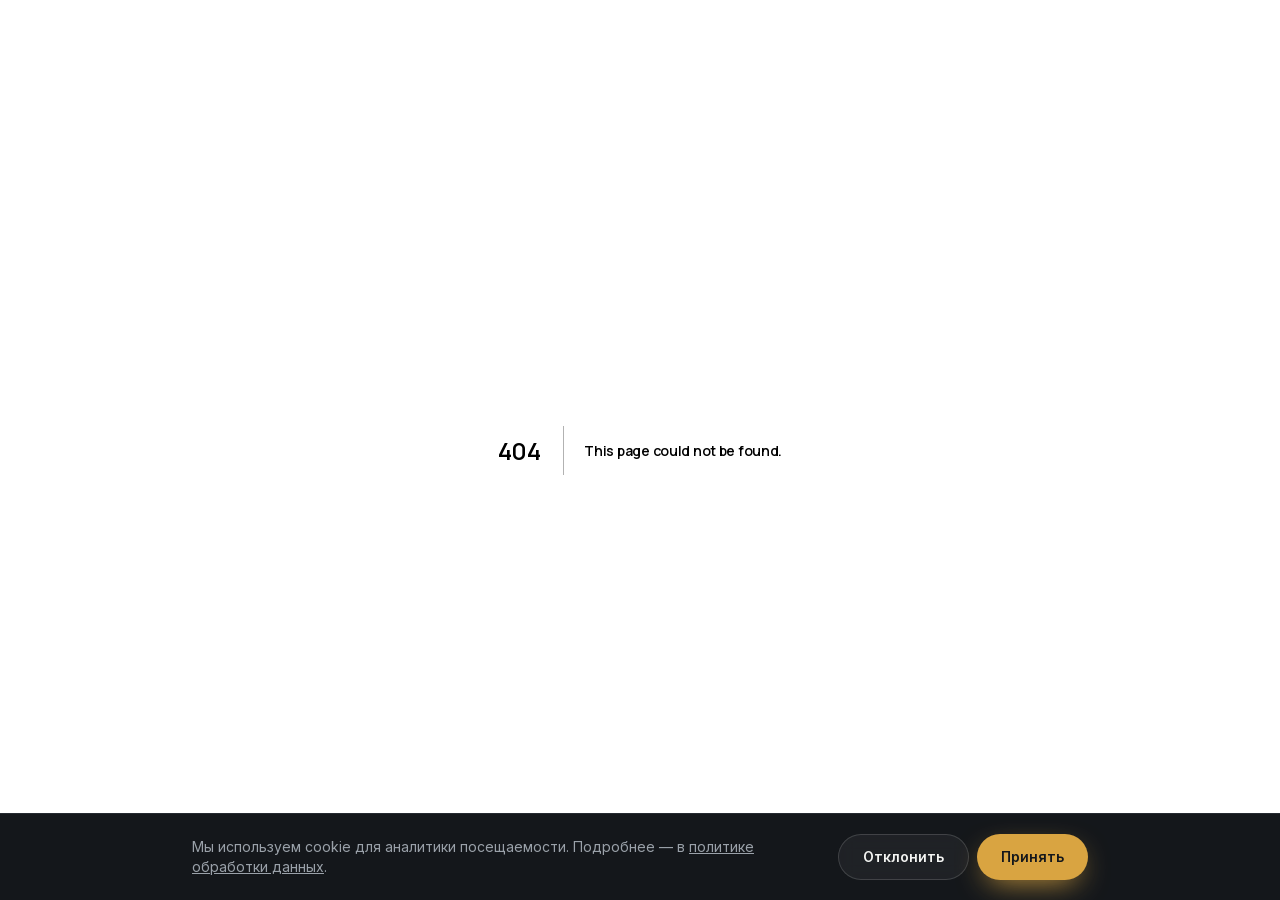
<file: 404/index.html>
<!DOCTYPE html><html lang="ru" class="inter_ed26c892-module__0Hd1FG__variable manrope_f8e99d01-module___BBvlG__variable h-full antialiased"><head><meta charSet="utf-8"/><meta name="viewport" content="width=device-width, initial-scale=1"/><link rel="stylesheet" href="/_next/static/chunks/2s1mq6x1e1v61.css" data-precedence="next"/><link rel="preload" as="script" fetchPriority="low" href="/_next/static/chunks/2xifrx2245bdj.js"/><script src="/_next/static/chunks/22looll5q1d3y.js" async=""></script><script src="/_next/static/chunks/2lm6ee1ot3_cu.js" async=""></script><script src="/_next/static/chunks/turbopack-1yhm5_68nb4sk.js" async=""></script><script src="/_next/static/chunks/28rt0giw5y1nb.js" async=""></script><script src="/_next/static/chunks/3_amp3w-hghq4.js" async=""></script><meta name="robots" content="noindex"/><title>ООО «КОРВУС КАЛСАЛДЕНГ» — Строительство домов под ключ, ремонт квартир и дизайн-проекты</title><meta name="description" content="Полный цикл: строительство загородных домов под ключ, ремонт квартир, архитектурное и дизайн-проектирование. Единый договор, фиксированная смета, поэтапная сдача."/><link rel="icon" href="/favicon.ico?favicon.2vob68tjqpejf.ico" sizes="256x256" type="image/x-icon"/><meta name="next-size-adjust" content=""/><title>404: This page could not be found.</title><script>if(location.protocol==='http:'&&/(^|\.)corvus\.su$/.test(location.hostname))location.replace('https://'+location.host+location.pathname+location.search+location.hash);document.documentElement.classList.add('js')</script><script src="/_next/static/chunks/0cz1d0mv5g_q7.js" noModule=""></script></head><body class="min-h-full flex flex-col"><div hidden=""><!--$--><!--/$--></div><script type="application/ld+json">{"@context":"https://schema.org","@type":"GeneralContractor","name":"ООО «КОРВУС КАЛСАЛДЕНГ»","legalName":"ОБЩЕСТВО С ОГРАНИЧЕННОЙ ОТВЕТСТВЕННОСТЬЮ «КОРВУС КАЛСАЛДЕНГ»","taxID":"9718295220","address":{"@type":"PostalAddress","streetAddress":"107497, г. Москва, вн.тер.г. муниципальный округ Гольяново, ул. Монтажная, д. 9, стр. 1, помещ. 6/2","addressLocality":"Москва","addressCountry":"RU"},"sameAs":[],"areaServed":"Москва и Московская область"}</script><div style="font-family:system-ui,&quot;Segoe UI&quot;,Roboto,Helvetica,Arial,sans-serif,&quot;Apple Color Emoji&quot;,&quot;Segoe UI Emoji&quot;;height:100vh;text-align:center;display:flex;flex-direction:column;align-items:center;justify-content:center"><div><style>body{color:#000;background:#fff;margin:0}.next-error-h1{border-right:1px solid rgba(0,0,0,.3)}@media (prefers-color-scheme:dark){body{color:#fff;background:#000}.next-error-h1{border-right:1px solid rgba(255,255,255,.3)}}</style><h1 class="next-error-h1" style="display:inline-block;margin:0 20px 0 0;padding:0 23px 0 0;font-size:24px;font-weight:500;vertical-align:top;line-height:49px">404</h1><div style="display:inline-block"><h2 style="font-size:14px;font-weight:400;line-height:49px;margin:0">This page could not be found.</h2></div></div></div><!--$--><!--/$--><div class="overlay fixed inset-0 z-[55]" data-open="false" inert=""><div class="absolute inset-0 bg-black/70 backdrop-blur-sm" aria-hidden="true"></div><div role="dialog" aria-modal="true" aria-labelledby="detail-title" tabindex="-1" class="sheet-panel absolute inset-x-0 bottom-0 flex h-[92svh] flex-col overflow-hidden rounded-t-3xl border border-border bg-surface shadow-2xl outline-none md:inset-y-0 md:left-auto md:right-0 md:h-full md:w-[min(640px,100%)] md:rounded-none md:rounded-l-3xl"><div class="absolute left-1/2 top-2 z-20 h-1.5 w-12 -translate-x-1/2 rounded-full bg-white/40 md:hidden" aria-hidden="true"></div><button type="button" aria-label="Закрыть" class="absolute right-4 top-4 z-20 flex h-10 w-10 items-center justify-center rounded-full bg-black/50 text-white backdrop-blur transition-colors hover:bg-black/70"><svg xmlns="http://www.w3.org/2000/svg" width="24" height="24" viewBox="0 0 24 24" fill="none" stroke="currentColor" stroke-width="2" stroke-linecap="round" stroke-linejoin="round" class="lucide lucide-x h-5 w-5" aria-hidden="true"><path d="M18 6 6 18"></path><path d="m6 6 12 12"></path></svg></button><div class="flex-1 overflow-y-auto overscroll-contain"><div><div class="relative aspect-[16/10] overflow-hidden bg-surface-raised"><img alt="Современный многоуровневый дом с балконами" loading="lazy" decoding="async" data-nimg="fill" class="sheet-kenburns object-cover" style="position:absolute;height:100%;width:100%;left:0;top:0;right:0;bottom:0;color:transparent;background-size:cover;background-position:50% 50%;background-repeat:no-repeat;background-image:url(&quot;data:image/svg+xml;charset=utf-8,%3Csvg xmlns=&#x27;http://www.w3.org/2000/svg&#x27; viewBox=&#x27;0 0 320 200&#x27;%3E%3Cfilter id=&#x27;b&#x27; color-interpolation-filters=&#x27;sRGB&#x27;%3E%3CfeGaussianBlur stdDeviation=&#x27;20&#x27;/%3E%3CfeColorMatrix values=&#x27;1 0 0 0 0 0 1 0 0 0 0 0 1 0 0 0 0 0 100 -1&#x27; result=&#x27;s&#x27;/%3E%3CfeFlood x=&#x27;0&#x27; y=&#x27;0&#x27; width=&#x27;100%25&#x27; height=&#x27;100%25&#x27;/%3E%3CfeComposite operator=&#x27;out&#x27; in=&#x27;s&#x27;/%3E%3CfeComposite in2=&#x27;SourceGraphic&#x27;/%3E%3CfeGaussianBlur stdDeviation=&#x27;20&#x27;/%3E%3C/filter%3E%3Cimage width=&#x27;100%25&#x27; height=&#x27;100%25&#x27; x=&#x27;0&#x27; y=&#x27;0&#x27; preserveAspectRatio=&#x27;none&#x27; style=&#x27;filter: url(%23b);&#x27; href=&#x27;[data-uri]&#x27;/%3E%3C/svg%3E&quot;)" src="/_next/static/media/house-1.3dlkkj5tz9i6i.jpg"/><div class="absolute inset-0 bg-gradient-to-t from-surface via-surface/10 to-transparent"></div></div><div class="px-6 pb-8 sm:px-8 -mt-10 relative"><p class="sheet-item flex items-center gap-3 text-xs font-semibold uppercase tracking-[0.18em] text-accent" style="--d:60ms">Направление<span class="text-muted tabular-nums">01<!-- --> / <!-- -->03</span></p><h2 id="detail-title" class="sheet-item mt-3 text-2xl font-bold text-foreground sm:text-3xl" style="--d:120ms">Строительство дома</h2><p class="sheet-item mt-5 text-lg leading-relaxed text-foreground" style="--d:200ms">Полный цикл строительства загородного дома с одним подрядчиком: не нужно искать и координировать отдельные бригады на фундамент, стены, кровлю и инженерные системы.</p><p class="sheet-item mt-4 leading-relaxed text-foreground/75" style="--d:260ms">Строительство идёт в девять последовательных этапов — от монолитных работ до наружных сетей на участке. Все они выполняются по единому договору и единой смете, а каждый этап принимается по акту с фото- и видеоотчётом.</p><p class="sheet-item mt-4 leading-relaxed text-foreground/75" style="--d:320ms">Если проекта дома ещё нет, начать можно с проектирования: по готовым чертежам смета получается точнее, а строительство идёт без переделок.</p><section class="mt-8"><h3 class="sheet-item text-sm font-semibold uppercase tracking-wide text-muted" style="--d:360ms">Что входит</h3><ul class="mt-4 space-y-4"><li class="sheet-item flex gap-3" style="--d:400ms"><span class="mt-0.5 flex h-6 w-6 shrink-0 items-center justify-center rounded-full bg-accent/15 text-accent"><svg xmlns="http://www.w3.org/2000/svg" width="24" height="24" viewBox="0 0 24 24" fill="none" stroke="currentColor" stroke-width="3" stroke-linecap="round" stroke-linejoin="round" class="lucide lucide-check h-3.5 w-3.5" aria-hidden="true"><path d="M20 6 9 17l-5-5"></path></svg></span><div><p class="font-semibold text-foreground">Проект</p><p class="mt-0.5 text-sm leading-relaxed text-muted [overflow-wrap:anywhere]">Разработка проекта или адаптация готового проекта под ваш участок.</p></div></li><li class="sheet-item flex gap-3" style="--d:450ms"><span class="mt-0.5 flex h-6 w-6 shrink-0 items-center justify-center rounded-full bg-accent/15 text-accent"><svg xmlns="http://www.w3.org/2000/svg" width="24" height="24" viewBox="0 0 24 24" fill="none" stroke="currentColor" stroke-width="3" stroke-linecap="round" stroke-linejoin="round" class="lucide lucide-check h-3.5 w-3.5" aria-hidden="true"><path d="M20 6 9 17l-5-5"></path></svg></span><div><p class="font-semibold text-foreground">Коробка дома</p><p class="mt-0.5 text-sm leading-relaxed text-muted [overflow-wrap:anywhere]">Фундамент, монолитные конструкции, стены и кровля.</p></div></li><li class="sheet-item flex gap-3" style="--d:500ms"><span class="mt-0.5 flex h-6 w-6 shrink-0 items-center justify-center rounded-full bg-accent/15 text-accent"><svg xmlns="http://www.w3.org/2000/svg" width="24" height="24" viewBox="0 0 24 24" fill="none" stroke="currentColor" stroke-width="3" stroke-linecap="round" stroke-linejoin="round" class="lucide lucide-check h-3.5 w-3.5" aria-hidden="true"><path d="M20 6 9 17l-5-5"></path></svg></span><div><p class="font-semibold text-foreground">Инженерия</p><p class="mt-0.5 text-sm leading-relaxed text-muted [overflow-wrap:anywhere]">Электрика, водоснабжение, канализация, отопление и газ внутри дома.</p></div></li><li class="sheet-item flex gap-3" style="--d:550ms"><span class="mt-0.5 flex h-6 w-6 shrink-0 items-center justify-center rounded-full bg-accent/15 text-accent"><svg xmlns="http://www.w3.org/2000/svg" width="24" height="24" viewBox="0 0 24 24" fill="none" stroke="currentColor" stroke-width="3" stroke-linecap="round" stroke-linejoin="round" class="lucide lucide-check h-3.5 w-3.5" aria-hidden="true"><path d="M20 6 9 17l-5-5"></path></svg></span><div><p class="font-semibold text-foreground">Фасад и отделка</p><p class="mt-0.5 text-sm leading-relaxed text-muted [overflow-wrap:anywhere]">Утепление и облицовка фасада, черновая, чистовая или дизайнерская отделка.</p></div></li><li class="sheet-item flex gap-3" style="--d:600ms"><span class="mt-0.5 flex h-6 w-6 shrink-0 items-center justify-center rounded-full bg-accent/15 text-accent"><svg xmlns="http://www.w3.org/2000/svg" width="24" height="24" viewBox="0 0 24 24" fill="none" stroke="currentColor" stroke-width="3" stroke-linecap="round" stroke-linejoin="round" class="lucide lucide-check h-3.5 w-3.5" aria-hidden="true"><path d="M20 6 9 17l-5-5"></path></svg></span><div><p class="font-semibold text-foreground">Наружные сети</p><p class="mt-0.5 text-sm leading-relaxed text-muted [overflow-wrap:anywhere]">Подключение дома к электричеству, воде, канализации и газу на участке.</p></div></li></ul></section><section class="sheet-item mt-8 rounded-2xl border border-accent/30 bg-accent/10 p-5" style="--d:480ms"><h3 class="flex items-center gap-2 text-sm font-semibold uppercase tracking-wide text-accent"><svg xmlns="http://www.w3.org/2000/svg" width="24" height="24" viewBox="0 0 24 24" fill="none" stroke="currentColor" stroke-width="2" stroke-linecap="round" stroke-linejoin="round" class="lucide lucide-sparkles lucide-stars h-4 w-4" aria-hidden="true"><path d="M11.017 2.814a1 1 0 0 1 1.966 0l1.051 5.558a2 2 0 0 0 1.594 1.594l5.558 1.051a1 1 0 0 1 0 1.966l-5.558 1.051a2 2 0 0 0-1.594 1.594l-1.051 5.558a1 1 0 0 1-1.966 0l-1.051-5.558a2 2 0 0 0-1.594-1.594l-5.558-1.051a1 1 0 0 1 0-1.966l5.558-1.051a2 2 0 0 0 1.594-1.594z"></path><path d="M20 2v4"></path><path d="M22 4h-4"></path><circle cx="4" cy="20" r="2"></circle></svg> Что вы получаете</h3><p class="mt-3 leading-relaxed text-foreground">Готовый к проживанию дом и один ответственный подрядчик на всех этапах — от первого колышка до ключей.</p></section></div></div></div><div class="flex items-center gap-2 border-t border-border bg-surface/95 p-4 backdrop-blur sm:gap-3 sm:px-8" style="padding-bottom:max(1rem, env(safe-area-inset-bottom))"><button type="button" disabled="" aria-label="Предыдущий" class="flex h-12 w-12 shrink-0 items-center justify-center rounded-full border border-border text-foreground transition-colors hover:border-accent hover:text-accent disabled:opacity-30 disabled:hover:border-border disabled:hover:text-foreground"><svg xmlns="http://www.w3.org/2000/svg" width="24" height="24" viewBox="0 0 24 24" fill="none" stroke="currentColor" stroke-width="2" stroke-linecap="round" stroke-linejoin="round" class="lucide lucide-arrow-left h-5 w-5" aria-hidden="true"><path d="m12 19-7-7 7-7"></path><path d="M19 12H5"></path></svg></button><button class="btn-shine inline-flex items-center justify-center gap-2 rounded-full px-6 py-3 text-sm font-semibold transition-[transform,background-color,border-color,color,box-shadow] duration-300 active:scale-[0.97] focus-visible:outline focus-visible:outline-2 focus-visible:outline-offset-2 focus-visible:outline-accent disabled:opacity-50 disabled:pointer-events-none bg-accent text-accent-foreground shadow-[0_10px_30px_-10px_var(--accent)] hover:-translate-y-0.5 hover:shadow-[0_16px_40px_-12px_var(--accent)] btn-shine flex-1">Рассчитать строительство дома</button><button type="button" aria-label="Следующий" class="flex h-12 w-12 shrink-0 items-center justify-center rounded-full border border-border text-foreground transition-colors hover:border-accent hover:text-accent disabled:opacity-30 disabled:hover:border-border disabled:hover:text-foreground"><svg xmlns="http://www.w3.org/2000/svg" width="24" height="24" viewBox="0 0 24 24" fill="none" stroke="currentColor" stroke-width="2" stroke-linecap="round" stroke-linejoin="round" class="lucide lucide-arrow-right h-5 w-5" aria-hidden="true"><path d="M5 12h14"></path><path d="m12 5 7 7-7 7"></path></svg></button></div></div></div><div class="overlay fixed inset-0 z-[60] flex items-center justify-center bg-black/75 p-4 backdrop-blur-sm" data-open="false" inert="" role="presentation"><div role="dialog" aria-modal="true" aria-label="Оставить заявку" tabindex="-1" class="pop-in relative w-full max-w-lg overflow-y-auto rounded-3xl border border-border bg-surface p-6 shadow-2xl outline-none max-h-[90svh] sm:p-8"><div class="pointer-events-none absolute -top-24 -right-24 h-56 w-56 rounded-full bg-accent/20 blur-3xl" aria-hidden="true"></div><div class="relative flex items-start justify-between gap-4"><h3 class="text-xl font-semibold text-foreground sm:text-2xl">Оставить заявку</h3><button type="button" aria-label="Закрыть" class="rounded-full p-1.5 text-muted transition-colors hover:bg-surface-raised hover:text-foreground"><svg xmlns="http://www.w3.org/2000/svg" width="24" height="24" viewBox="0 0 24 24" fill="none" stroke="currentColor" stroke-width="2" stroke-linecap="round" stroke-linejoin="round" class="lucide lucide-x h-5 w-5" aria-hidden="true"><path d="M18 6 6 18"></path><path d="m6 6 12 12"></path></svg></button></div><div class="relative mt-4"><form class="space-y-4" noValidate=""><div class="absolute left-[-9999px] top-auto h-px w-px overflow-hidden" aria-hidden="true"><label>Website<input type="text" tabindex="-1" autoComplete="off" name="website"/></label></div><label class="block"><span class="mb-1.5 block text-sm font-medium text-foreground">Имя</span><input class="w-full rounded-xl border border-border bg-surface-raised px-4 py-3 text-foreground placeholder:text-muted focus:outline-none focus:ring-2 focus:ring-accent" placeholder="Ваше имя" name="name"/></label><label class="block"><span class="mb-1.5 block text-sm font-medium text-foreground">Телефон</span><input class="w-full rounded-xl border border-border bg-surface-raised px-4 py-3 text-foreground placeholder:text-muted focus:outline-none focus:ring-2 focus:ring-accent" placeholder="+7 (___) ___-__-__" type="tel" name="phone"/></label><label class="block"><span class="mb-1.5 block text-sm font-medium text-foreground">Направление</span><select class="w-full rounded-xl border border-border bg-surface-raised px-4 py-3 text-foreground focus:outline-none focus:ring-2 focus:ring-accent" name="service"><option value="">Выберите направление</option><option value="house">Строительство дома</option><option value="apartment">Ремонт квартиры</option><option value="design">Дизайн-проект</option><option value="works">Отдельные работы</option></select></label><label class="block"><span class="mb-1.5 block text-sm font-medium text-foreground">Комментарий</span><textarea rows="3" class="w-full rounded-xl border border-border bg-surface-raised px-4 py-3 text-foreground placeholder:text-muted focus:outline-none focus:ring-2 focus:ring-accent" name="comment" placeholder="Кратко опишите задачу (необязательно)"></textarea></label><div><label class="flex items-start gap-3 text-sm text-muted"><input type="checkbox" class="mt-0.5 h-4 w-4 shrink-0 rounded border-border bg-surface-raised accent-[var(--accent)]" name="consent"/><span>Я согласен(-на) на<!-- --> <a href="/privacy-policy" class="underline hover:text-accent">обработку персональных данных</a></span></label></div><button class="btn-shine inline-flex items-center justify-center gap-2 rounded-full px-6 py-3 text-sm font-semibold transition-[transform,background-color,border-color,color,box-shadow] duration-300 active:scale-[0.97] focus-visible:outline focus-visible:outline-2 focus-visible:outline-offset-2 focus-visible:outline-accent disabled:opacity-50 disabled:pointer-events-none bg-accent text-accent-foreground shadow-[0_10px_30px_-10px_var(--accent)] hover:-translate-y-0.5 hover:shadow-[0_16px_40px_-12px_var(--accent)] w-full" type="submit">Отправить заявку</button></form></div></div></div><script src="/_next/static/chunks/2xifrx2245bdj.js" id="_R_" async=""></script><script>(self.__next_f=self.__next_f||[]).push([0])</script><script>self.__next_f.push([1,"1:\"$Sreact.fragment\"\n2:I[97479,[\"/_next/static/chunks/28rt0giw5y1nb.js\",\"/_next/static/chunks/3_amp3w-hghq4.js\"],\"UtmCapture\"]\n3:I[28661,[\"/_next/static/chunks/28rt0giw5y1nb.js\",\"/_next/static/chunks/3_amp3w-hghq4.js\"],\"RevealObserver\"]\n4:I[85319,[\"/_next/static/chunks/28rt0giw5y1nb.js\",\"/_next/static/chunks/3_amp3w-hghq4.js\"],\"LeadModalProvider\"]\n5:I[38939,[\"/_next/static/chunks/28rt0giw5y1nb.js\",\"/_next/static/chunks/3_amp3w-hghq4.js\"],\"DetailProvider\"]\n6:I[39756,[\"/_next/static/chunks/28rt0giw5y1nb.js\",\"/_next/static/chunks/3_amp3w-hghq4.js\"],\"default\"]\n7:I[37457,[\"/_next/static/chunks/28rt0giw5y1nb.js\",\"/_next/static/chunks/3_amp3w-hghq4.js\"],\"default\"]\n8:I[95838,[\"/_next/static/chunks/28rt0giw5y1nb.js\",\"/_next/static/chunks/3_amp3w-hghq4.js\"],\"CookieConsentBanner\"]\n9:I[97367,[\"/_next/static/chunks/28rt0giw5y1nb.js\",\"/_next/static/chunks/3_amp3w-hghq4.js\"],\"OutletBoundary\"]\na:\"$Sreact.suspense\"\nd:I[97367,[\"/_next/static/chunks/28rt0giw5y1nb.js\",\"/_next/static/chunks/3_amp3w-hghq4.js\"],\"ViewportBoundary\"]\nf:I[97367,[\"/_next/static/chunks/28rt0giw5y1nb.js\",\"/_next/static/chunks/3_amp3w-hghq4.js\"],\"MetadataBoundary\"]\n11:I[68027,[\"/_next/static/chunks/28rt0giw5y1nb.js\",\"/_next/static/chunks/3_amp3w-hghq4.js\"],\"default\",1]\n:HL[\"/_next/static/chunks/2s1mq6x1e1v61.css\",\"style\"]\nc:X\n0:{\"P\":null,\"c\":[\"\",\"_not-found\",\"\"],\"q\":\"\",\"i\":false,\"f\":[[[\"\",{\"children\":[\"/_not-found\",{\"children\":[\"__PAGE__\",{},\"$undefined\",\"$undefined\",4608]},\"$undefined\",\"$undefined\",4608]},\"$undefined\",\"$undefined\",4624],[[\"$\",\"$1\",\"c\",{\"children\":[[[\"$\",\"link\",\"0\",{\"rel\":\"stylesheet\",\"href\":\"/_next/static/chunks/2s1mq6x1e1v61.css\",\"precedence\":\"next\",\"crossOrigin\":\"$undefined\",\"nonce\":\"$undefined\"}],[\"$\",\"script\",\"script-0\",{\"src\":\"/_next/static/chunks/28rt0giw5y1nb.js\",\"async\":true,\"nonce\":\"$undefined\"}],[\"$\",\"script\",\"script-1\",{\"src\":\"/_next/static/chunks/3_amp3w-hghq4.js\",\"async\":true,\"nonce\":\"$undefined\"}]],[\"$\",\"html\",null,{\"lang\":\"ru\",\"className\":\"inter_ed26c892-module__0Hd1FG__variable manrope_f8e99d01-module___BBvlG__variable h-full antialiased\",\"suppressHydrationWarning\":true,\"children\":[[\"$\",\"head\",null,{\"children\":[\"$\",\"script\",null,{\"dangerouslySetInnerHTML\":{\"__html\":\"if(location.protocol==='http:'\u0026\u0026/(^|\\\\.)corvus\\\\.su$/.test(location.hostname))location.replace('https://'+location.host+location.pathname+location.search+location.hash);document.documentElement.classList.add('js')\"}}]}],[\"$\",\"body\",null,{\"className\":\"min-h-full flex flex-col\",\"children\":[[\"$\",\"script\",null,{\"type\":\"application/ld+json\",\"dangerouslySetInnerHTML\":{\"__html\":\"{\\\"@context\\\":\\\"https://schema.org\\\",\\\"@type\\\":\\\"GeneralContractor\\\",\\\"name\\\":\\\"ООО «КОРВУС КАЛСАЛДЕНГ»\\\",\\\"legalName\\\":\\\"ОБЩЕСТВО С ОГРАНИЧЕННОЙ ОТВЕТСТВЕННОСТЬЮ «КОРВУС КАЛСАЛДЕНГ»\\\",\\\"taxID\\\":\\\"9718295220\\\",\\\"address\\\":{\\\"@type\\\":\\\"PostalAddress\\\",\\\"streetAddress\\\":\\\"107497, г. Москва, вн.тер.г. муниципальный округ Гольяново, ул. Монтажная, д. 9, стр. 1, помещ. 6/2\\\",\\\"addressLocality\\\":\\\"Москва\\\",\\\"addressCountry\\\":\\\"RU\\\"},\\\"sameAs\\\":[],\\\"areaServed\\\":\\\"Москва и Московская область\\\"}\"}}],null,[\"$\",\"$L2\",null,{}],[\"$\",\"$L3\",null,{}],[\"$\",\"$L4\",null,{\"children\":[\"$\",\"$L5\",null,{\"children\":[\"$\",\"$L6\",null,{\"parallelRouterKey\":\"children\",\"error\":\"$undefined\",\"errorStyles\":\"$undefined\",\"errorScripts\":\"$undefined\",\"template\":[\"$\",\"$L7\",null,{}],\"templateStyles\":\"$undefined\",\"templateScripts\":\"$undefined\",\"notFound\":[[[\"$\",\"title\",null,{\"children\":\"404: This page could not be found.\"}],[\"$\",\"div\",null,{\"style\":{\"fontFamily\":\"system-ui,\\\"Segoe UI\\\",Roboto,Helvetica,Arial,sans-serif,\\\"Apple Color Emoji\\\",\\\"Segoe UI Emoji\\\"\",\"height\":\"100vh\",\"textAlign\":\"center\",\"display\":\"flex\",\"flexDirection\":\"column\",\"alignItems\":\"center\",\"justifyContent\":\"center\"},\"children\":[\"$\",\"div\",null,{\"children\":[[\"$\",\"style\",null,{\"dangerouslySetInnerHTML\":{\"__html\":\"body{color:#000;background:#fff;margin:0}.next-error-h1{border-right:1px solid rgba(0,0,0,.3)}@media (prefers-color-scheme:dark){body{color:#fff;background:#000}.next-error-h1{border-right:1px solid rgba(255,255,255,.3)}}\"}}],[\"$\",\"h1\",null,{\"className\":\"next-error-h1\",\"style\":{\"display\":\"inline-block\",\"margin\":\"0 20px 0 0\",\"padding\":\"0 23px 0 0\",\"fontSize\":24,\"fontWeight\":500,\"verticalAlign\":\"top\",\"lineHeight\":\"49px\"},\"children\":404}],[\"$\",\"div\",null,{\"style\":{\"display\":\"inline-block\"},\"children\":[\"$\",\"h2\",null,{\"style\":{\"fontSize\":14,\"fontWeight\":400,\"lineHeight\":\"49px\",\"margin\":0},\"children\":\"This page could not be found.\"}]}]]}]}]],[]],\"forbidden\":\"$undefined\",\"unauthorized\":\"$undefined\"}]}]}],[\"$\",\"$L8\",null,{}]]}]]}]]}],{\"children\":[[\"$\",\"$1\",\"c\",{\"children\":[null,[\"$\",\"$L6\",null,{\"parallelRouterKey\":\"children\",\"error\":\"$undefined\",\"errorStyles\":\"$undefined\",\"errorScripts\":\"$undefined\",\"template\":[\"$\",\"$L7\",null,{}],\"templateStyles\":\"$undefined\",\"templateScripts\":\"$undefined\",\"notFound\":\"$undefined\",\"forbidden\":\"$undefined\",\"unauthorized\":\"$undefined\"}]]}],{\"children\":[[\"$\",\"$1\",\"c\",{\"children\":[[[\"$\",\"title\",null,{\"children\":\"404: This page could not be found.\"}],[\"$\",\"div\",null,{\"style\":\"$0:f:0:1:0:props:children:1:props:children:1:props:children:4:props:children:props:children:props:notFound:0:1:props:style\",\"children\":[\"$\",\"div\",null,{\"children\":[[\"$\",\"style\",null,{\"dangerouslySetInnerHTML\":{\"__html\":\"body{color:#000;background:#fff;margin:0}.next-error-h1{border-right:1px solid rgba(0,0,0,.3)}@media (prefers-color-scheme:dark){body{color:#fff;background:#000}.next-error-h1{border-right:1px solid rgba(255,255,255,.3)}}\"}}],[\"$\",\"h1\",null,{\"className\":\"next-error-h1\",\"style\":\"$0:f:0:1:0:props:children:1:props:children:1:props:children:4:props:children:props:children:props:notFound:0:1:props:children:props:children:1:props:style\",\"children\":404}],[\"$\",\"div\",null,{\"style\":\"$0:f:0:1:0:props:children:1:props:children:1:props:children:4:props:children:props:children:props:notFound:0:1:props:children:props:children:2:props:style\",\"children\":[\"$\",\"h2\",null,{\"style\":\"$0:f:0:1:0:props:children:1:props:children:1:props:children:4:props:children:props:children:props:notFound:0:1:props:children:props:children:2:props:children:props:style\",\"children\":\"This page could not be found.\"}]}]]}]}]],null,[\"$\",\"$L9\",null,{\"children\":[\"$\",\"$a\",null,{\"name\":\"Next.MetadataOutlet\",\"children\":\"$@b\"}]}]]}],{},null,false,null]},null,false,\"$c\"]},null,false,null],[\"$\",\"$1\",\"h\",{\"children\":[[\"$\",\"meta\",null,{\"name\":\"robots\",\"content\":\"noindex\"}],[\"$\",\"$Ld\",null,{\"children\":\"$Le\"}],[\"$\",\"div\",null,{\"hidden\":true,\"children\":[\"$\",\"$Lf\",null,{\"children\":[\"$\",\"$a\",null,{\"name\":\"Next.Metadata\",\"children\":\"$L10\"}]}]}],[\"$\",\"meta\",null,{\"name\":\"next-size-adjust\",\"content\":\"\"}]]}],false]],\"m\":\"$undefined\",\"G\":[\"$11\",[[\"$\",\"link\",\"0\",{\"rel\":\"stylesheet\",\"href\":\"/_next/static/chunks/2s1mq6x1e1v61.css\",\"precedence\":\"next\",\"crossOrigin\":\"$undefined\",\"nonce\":\"$undefined\"}]]],\"S\":true,\"h\":null,\"r\":\"$undefined\",\"s\":\"$undefined\",\"a\":\"$undefined\",\"l\":\"$undefined\",\"p\":\"$undefined\",\"d\":\"$undefined\",\"b\":\"lu2gNoV4lf7OZCEHwkfHm\"}\nc:C\ne:[[\"$\",\"meta\",\"0\",{\"charSet\":\"utf-8\"}],[\"$\",\"meta\",\"1\",{\"name\":\"viewport\",\"content\":\"width=device-width, initial-scale=1\"}]]\n12:I[27201,[\"/_next/static/chunks/28rt0giw5y1nb.js\",\"/_next/static/chunks/3_amp3w-hghq4.js\"],\"IconMark\"]\nb:null\n10:[[\"$\",\"title\",\"0\",{\"children\":\"ООО «КОРВУС КАЛСАЛДЕНГ» — Строительство домов под ключ, ремонт квартир и дизайн-проекты\"}],[\"$\",\"meta\",\"1\",{\"name\":\"description\",\"content\":\"Полный цикл: строительство загородных домов под ключ, ремонт квартир, архитектурное и дизайн-проектирование. Единый договор, фиксированная смета, поэтапная сдача.\"}],[\"$\",\"link\",\"2\",{\"rel\":\"icon\",\"href\":\"/favicon.ico?favicon.2vob68tjqpejf.ico\",\"sizes\":\"256x256\",\"type\":\"image/x-icon\"}],[\"$\",\"$L12\",\"3\",{}]]\n"])</script></body></html>
</file>
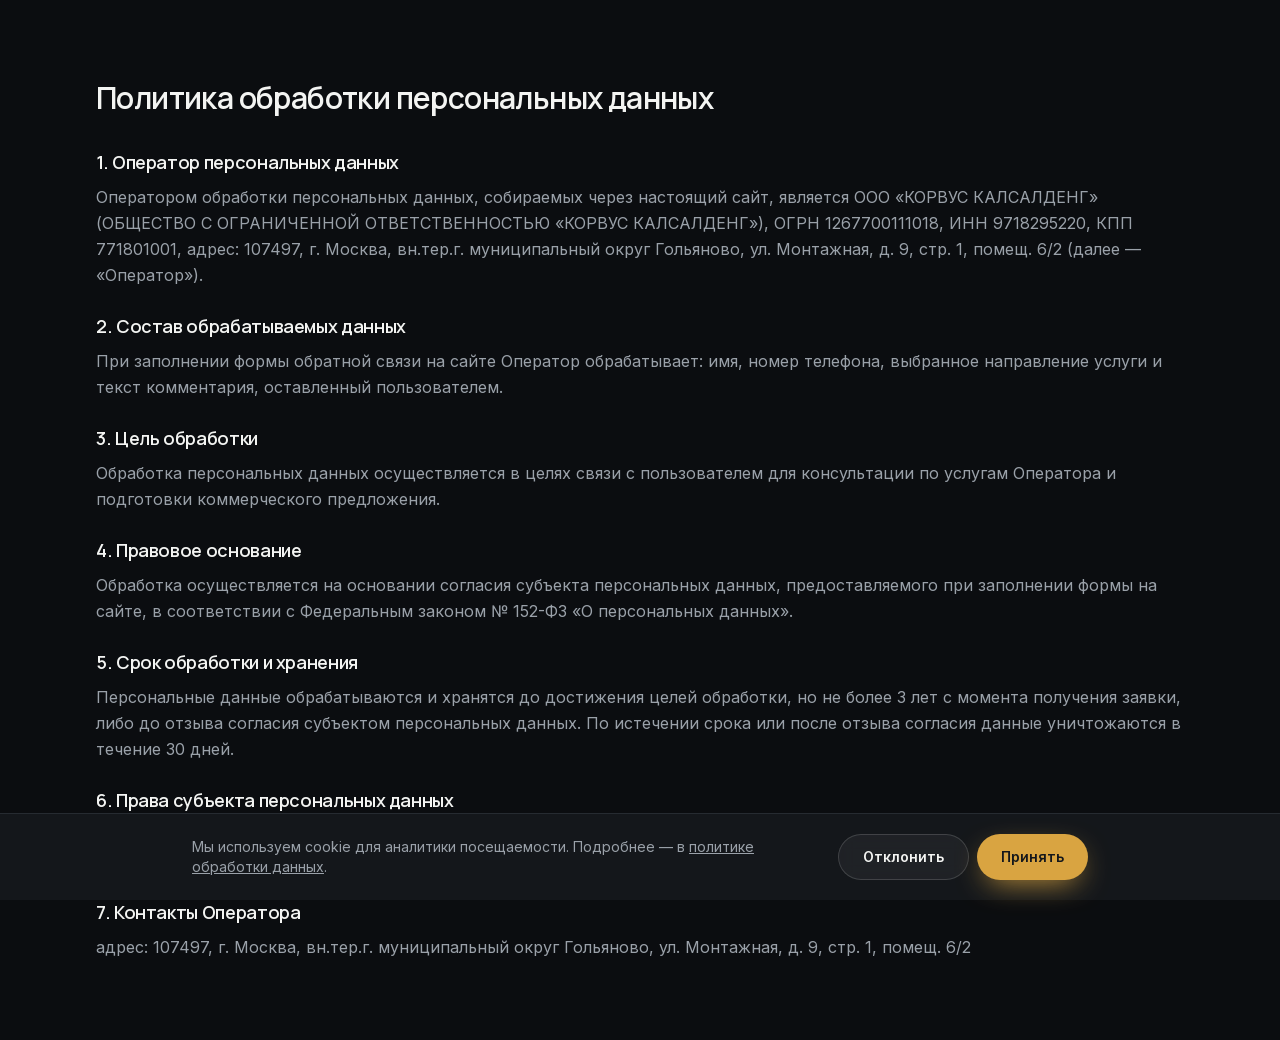
<file: privacy-policy/index.html>
<!DOCTYPE html><html lang="ru" class="inter_ed26c892-module__0Hd1FG__variable manrope_f8e99d01-module___BBvlG__variable h-full antialiased"><head><meta charSet="utf-8"/><meta name="viewport" content="width=device-width, initial-scale=1"/><link rel="preload" href="/_next/static/media/83afe278b6a6bb3c-s.p.2bn3s6zvc0dyp.woff2" as="font" crossorigin="" type="font/woff2"/><link rel="preload" href="/_next/static/media/9c72aa0f40e4eef8-s.p.1y4-pdgsjb-pw.woff2" as="font" crossorigin="" type="font/woff2"/><link rel="preload" href="/_next/static/media/a343f882a40d2cc9-s.p.1sj6eobyi31rd.woff2" as="font" crossorigin="" type="font/woff2"/><link rel="preload" href="/_next/static/media/d3fe2f289711ac3f-s.p.1l2zhvq5eocqf.woff2" as="font" crossorigin="" type="font/woff2"/><link rel="stylesheet" href="/_next/static/chunks/2s1mq6x1e1v61.css" data-precedence="next"/><link rel="preload" as="script" fetchPriority="low" href="/_next/static/chunks/2xifrx2245bdj.js"/><script src="/_next/static/chunks/22looll5q1d3y.js" async=""></script><script src="/_next/static/chunks/2lm6ee1ot3_cu.js" async=""></script><script src="/_next/static/chunks/turbopack-1yhm5_68nb4sk.js" async=""></script><script src="/_next/static/chunks/28rt0giw5y1nb.js" async=""></script><script src="/_next/static/chunks/3_amp3w-hghq4.js" async=""></script><title>Политика обработки персональных данных — ООО «КОРВУС КАЛСАЛДЕНГ»</title><meta name="description" content="Полный цикл: строительство загородных домов под ключ, ремонт квартир, архитектурное и дизайн-проектирование. Единый договор, фиксированная смета, поэтапная сдача."/><link rel="icon" href="/favicon.ico?favicon.2vob68tjqpejf.ico" sizes="256x256" type="image/x-icon"/><meta name="next-size-adjust" content=""/><script>if(location.protocol==='http:'&&/(^|\.)corvus\.su$/.test(location.hostname))location.replace('https://'+location.host+location.pathname+location.search+location.hash);document.documentElement.classList.add('js')</script><script src="/_next/static/chunks/0cz1d0mv5g_q7.js" noModule=""></script></head><body class="min-h-full flex flex-col"><div hidden=""><!--$--><!--/$--></div><script type="application/ld+json">{"@context":"https://schema.org","@type":"GeneralContractor","name":"ООО «КОРВУС КАЛСАЛДЕНГ»","legalName":"ОБЩЕСТВО С ОГРАНИЧЕННОЙ ОТВЕТСТВЕННОСТЬЮ «КОРВУС КАЛСАЛДЕНГ»","taxID":"9718295220","address":{"@type":"PostalAddress","streetAddress":"107497, г. Москва, вн.тер.г. муниципальный округ Гольяново, ул. Монтажная, д. 9, стр. 1, помещ. 6/2","addressLocality":"Москва","addressCountry":"RU"},"sameAs":[],"areaServed":"Москва и Московская область"}</script><div class="mx-auto w-full max-w-6xl px-4 sm:px-6 lg:px-8 max-w-3xl py-16 sm:py-20"><h1 class="text-2xl sm:text-3xl font-semibold text-foreground">Политика обработки персональных данных</h1><div class="mt-8 space-y-6 text-muted leading-relaxed"><section><h2 class="text-lg font-semibold text-foreground">1. Оператор персональных данных</h2><p class="mt-2">Оператором обработки персональных данных, собираемых через настоящий сайт, является <!-- -->ООО «КОРВУС КАЛСАЛДЕНГ»<!-- --> (<!-- -->ОБЩЕСТВО С ОГРАНИЧЕННОЙ ОТВЕТСТВЕННОСТЬЮ «КОРВУС КАЛСАЛДЕНГ»<!-- -->), ОГРН <!-- -->1267700111018<!-- -->, ИНН <!-- -->9718295220<!-- -->, КПП <!-- -->771801001<!-- -->, адрес: <!-- -->107497, г. Москва, вн.тер.г. муниципальный округ Гольяново, ул. Монтажная, д. 9, стр. 1, помещ. 6/2<!-- --> (далее — «Оператор»).</p></section><section><h2 class="text-lg font-semibold text-foreground">2. Состав обрабатываемых данных</h2><p class="mt-2">При заполнении формы обратной связи на сайте Оператор обрабатывает: имя, номер телефона, выбранное направление услуги и текст комментария, оставленный пользователем.</p></section><section><h2 class="text-lg font-semibold text-foreground">3. Цель обработки</h2><p class="mt-2">Обработка персональных данных осуществляется в целях связи с пользователем для консультации по услугам Оператора и подготовки коммерческого предложения.</p></section><section><h2 class="text-lg font-semibold text-foreground">4. Правовое основание</h2><p class="mt-2">Обработка осуществляется на основании согласия субъекта персональных данных, предоставляемого при заполнении формы на сайте, в соответствии с Федеральным законом № 152-ФЗ «О персональных данных».</p></section><section><h2 class="text-lg font-semibold text-foreground">5. Срок обработки и хранения</h2><p class="mt-2">Персональные данные обрабатываются и хранятся до достижения целей обработки, но не более 3 лет с момента получения заявки, либо до отзыва согласия субъектом персональных данных. По истечении срока или после отзыва согласия данные уничтожаются в течение 30 дней.</p></section><section><h2 class="text-lg font-semibold text-foreground">6. Права субъекта персональных данных</h2><p class="mt-2">Пользователь вправе отозвать согласие на обработку персональных данных, направив соответствующее обращение Оператору по контактным данным, указанным на сайте.</p></section><section><h2 class="text-lg font-semibold text-foreground">7. Контакты Оператора</h2><p class="mt-2">адрес: 107497, г. Москва, вн.тер.г. муниципальный округ Гольяново, ул. Монтажная, д. 9, стр. 1, помещ. 6/2</p></section></div></div><!--$--><!--/$--><div class="overlay fixed inset-0 z-[55]" data-open="false" inert=""><div class="absolute inset-0 bg-black/70 backdrop-blur-sm" aria-hidden="true"></div><div role="dialog" aria-modal="true" aria-labelledby="detail-title" tabindex="-1" class="sheet-panel absolute inset-x-0 bottom-0 flex h-[92svh] flex-col overflow-hidden rounded-t-3xl border border-border bg-surface shadow-2xl outline-none md:inset-y-0 md:left-auto md:right-0 md:h-full md:w-[min(640px,100%)] md:rounded-none md:rounded-l-3xl"><div class="absolute left-1/2 top-2 z-20 h-1.5 w-12 -translate-x-1/2 rounded-full bg-white/40 md:hidden" aria-hidden="true"></div><button type="button" aria-label="Закрыть" class="absolute right-4 top-4 z-20 flex h-10 w-10 items-center justify-center rounded-full bg-black/50 text-white backdrop-blur transition-colors hover:bg-black/70"><svg xmlns="http://www.w3.org/2000/svg" width="24" height="24" viewBox="0 0 24 24" fill="none" stroke="currentColor" stroke-width="2" stroke-linecap="round" stroke-linejoin="round" class="lucide lucide-x h-5 w-5" aria-hidden="true"><path d="M18 6 6 18"></path><path d="m6 6 12 12"></path></svg></button><div class="flex-1 overflow-y-auto overscroll-contain"><div><div class="relative aspect-[16/10] overflow-hidden bg-surface-raised"><img alt="Современный многоуровневый дом с балконами" loading="lazy" decoding="async" data-nimg="fill" class="sheet-kenburns object-cover" style="position:absolute;height:100%;width:100%;left:0;top:0;right:0;bottom:0;color:transparent;background-size:cover;background-position:50% 50%;background-repeat:no-repeat;background-image:url(&quot;data:image/svg+xml;charset=utf-8,%3Csvg xmlns=&#x27;http://www.w3.org/2000/svg&#x27; viewBox=&#x27;0 0 320 200&#x27;%3E%3Cfilter id=&#x27;b&#x27; color-interpolation-filters=&#x27;sRGB&#x27;%3E%3CfeGaussianBlur stdDeviation=&#x27;20&#x27;/%3E%3CfeColorMatrix values=&#x27;1 0 0 0 0 0 1 0 0 0 0 0 1 0 0 0 0 0 100 -1&#x27; result=&#x27;s&#x27;/%3E%3CfeFlood x=&#x27;0&#x27; y=&#x27;0&#x27; width=&#x27;100%25&#x27; height=&#x27;100%25&#x27;/%3E%3CfeComposite operator=&#x27;out&#x27; in=&#x27;s&#x27;/%3E%3CfeComposite in2=&#x27;SourceGraphic&#x27;/%3E%3CfeGaussianBlur stdDeviation=&#x27;20&#x27;/%3E%3C/filter%3E%3Cimage width=&#x27;100%25&#x27; height=&#x27;100%25&#x27; x=&#x27;0&#x27; y=&#x27;0&#x27; preserveAspectRatio=&#x27;none&#x27; style=&#x27;filter: url(%23b);&#x27; href=&#x27;[data-uri]&#x27;/%3E%3C/svg%3E&quot;)" src="/_next/static/media/house-1.3dlkkj5tz9i6i.jpg"/><div class="absolute inset-0 bg-gradient-to-t from-surface via-surface/10 to-transparent"></div></div><div class="px-6 pb-8 sm:px-8 -mt-10 relative"><p class="sheet-item flex items-center gap-3 text-xs font-semibold uppercase tracking-[0.18em] text-accent" style="--d:60ms">Направление<span class="text-muted tabular-nums">01<!-- --> / <!-- -->03</span></p><h2 id="detail-title" class="sheet-item mt-3 text-2xl font-bold text-foreground sm:text-3xl" style="--d:120ms">Строительство дома</h2><p class="sheet-item mt-5 text-lg leading-relaxed text-foreground" style="--d:200ms">Полный цикл строительства загородного дома с одним подрядчиком: не нужно искать и координировать отдельные бригады на фундамент, стены, кровлю и инженерные системы.</p><p class="sheet-item mt-4 leading-relaxed text-foreground/75" style="--d:260ms">Строительство идёт в девять последовательных этапов — от монолитных работ до наружных сетей на участке. Все они выполняются по единому договору и единой смете, а каждый этап принимается по акту с фото- и видеоотчётом.</p><p class="sheet-item mt-4 leading-relaxed text-foreground/75" style="--d:320ms">Если проекта дома ещё нет, начать можно с проектирования: по готовым чертежам смета получается точнее, а строительство идёт без переделок.</p><section class="mt-8"><h3 class="sheet-item text-sm font-semibold uppercase tracking-wide text-muted" style="--d:360ms">Что входит</h3><ul class="mt-4 space-y-4"><li class="sheet-item flex gap-3" style="--d:400ms"><span class="mt-0.5 flex h-6 w-6 shrink-0 items-center justify-center rounded-full bg-accent/15 text-accent"><svg xmlns="http://www.w3.org/2000/svg" width="24" height="24" viewBox="0 0 24 24" fill="none" stroke="currentColor" stroke-width="3" stroke-linecap="round" stroke-linejoin="round" class="lucide lucide-check h-3.5 w-3.5" aria-hidden="true"><path d="M20 6 9 17l-5-5"></path></svg></span><div><p class="font-semibold text-foreground">Проект</p><p class="mt-0.5 text-sm leading-relaxed text-muted [overflow-wrap:anywhere]">Разработка проекта или адаптация готового проекта под ваш участок.</p></div></li><li class="sheet-item flex gap-3" style="--d:450ms"><span class="mt-0.5 flex h-6 w-6 shrink-0 items-center justify-center rounded-full bg-accent/15 text-accent"><svg xmlns="http://www.w3.org/2000/svg" width="24" height="24" viewBox="0 0 24 24" fill="none" stroke="currentColor" stroke-width="3" stroke-linecap="round" stroke-linejoin="round" class="lucide lucide-check h-3.5 w-3.5" aria-hidden="true"><path d="M20 6 9 17l-5-5"></path></svg></span><div><p class="font-semibold text-foreground">Коробка дома</p><p class="mt-0.5 text-sm leading-relaxed text-muted [overflow-wrap:anywhere]">Фундамент, монолитные конструкции, стены и кровля.</p></div></li><li class="sheet-item flex gap-3" style="--d:500ms"><span class="mt-0.5 flex h-6 w-6 shrink-0 items-center justify-center rounded-full bg-accent/15 text-accent"><svg xmlns="http://www.w3.org/2000/svg" width="24" height="24" viewBox="0 0 24 24" fill="none" stroke="currentColor" stroke-width="3" stroke-linecap="round" stroke-linejoin="round" class="lucide lucide-check h-3.5 w-3.5" aria-hidden="true"><path d="M20 6 9 17l-5-5"></path></svg></span><div><p class="font-semibold text-foreground">Инженерия</p><p class="mt-0.5 text-sm leading-relaxed text-muted [overflow-wrap:anywhere]">Электрика, водоснабжение, канализация, отопление и газ внутри дома.</p></div></li><li class="sheet-item flex gap-3" style="--d:550ms"><span class="mt-0.5 flex h-6 w-6 shrink-0 items-center justify-center rounded-full bg-accent/15 text-accent"><svg xmlns="http://www.w3.org/2000/svg" width="24" height="24" viewBox="0 0 24 24" fill="none" stroke="currentColor" stroke-width="3" stroke-linecap="round" stroke-linejoin="round" class="lucide lucide-check h-3.5 w-3.5" aria-hidden="true"><path d="M20 6 9 17l-5-5"></path></svg></span><div><p class="font-semibold text-foreground">Фасад и отделка</p><p class="mt-0.5 text-sm leading-relaxed text-muted [overflow-wrap:anywhere]">Утепление и облицовка фасада, черновая, чистовая или дизайнерская отделка.</p></div></li><li class="sheet-item flex gap-3" style="--d:600ms"><span class="mt-0.5 flex h-6 w-6 shrink-0 items-center justify-center rounded-full bg-accent/15 text-accent"><svg xmlns="http://www.w3.org/2000/svg" width="24" height="24" viewBox="0 0 24 24" fill="none" stroke="currentColor" stroke-width="3" stroke-linecap="round" stroke-linejoin="round" class="lucide lucide-check h-3.5 w-3.5" aria-hidden="true"><path d="M20 6 9 17l-5-5"></path></svg></span><div><p class="font-semibold text-foreground">Наружные сети</p><p class="mt-0.5 text-sm leading-relaxed text-muted [overflow-wrap:anywhere]">Подключение дома к электричеству, воде, канализации и газу на участке.</p></div></li></ul></section><section class="sheet-item mt-8 rounded-2xl border border-accent/30 bg-accent/10 p-5" style="--d:480ms"><h3 class="flex items-center gap-2 text-sm font-semibold uppercase tracking-wide text-accent"><svg xmlns="http://www.w3.org/2000/svg" width="24" height="24" viewBox="0 0 24 24" fill="none" stroke="currentColor" stroke-width="2" stroke-linecap="round" stroke-linejoin="round" class="lucide lucide-sparkles lucide-stars h-4 w-4" aria-hidden="true"><path d="M11.017 2.814a1 1 0 0 1 1.966 0l1.051 5.558a2 2 0 0 0 1.594 1.594l5.558 1.051a1 1 0 0 1 0 1.966l-5.558 1.051a2 2 0 0 0-1.594 1.594l-1.051 5.558a1 1 0 0 1-1.966 0l-1.051-5.558a2 2 0 0 0-1.594-1.594l-5.558-1.051a1 1 0 0 1 0-1.966l5.558-1.051a2 2 0 0 0 1.594-1.594z"></path><path d="M20 2v4"></path><path d="M22 4h-4"></path><circle cx="4" cy="20" r="2"></circle></svg> Что вы получаете</h3><p class="mt-3 leading-relaxed text-foreground">Готовый к проживанию дом и один ответственный подрядчик на всех этапах — от первого колышка до ключей.</p></section></div></div></div><div class="flex items-center gap-2 border-t border-border bg-surface/95 p-4 backdrop-blur sm:gap-3 sm:px-8" style="padding-bottom:max(1rem, env(safe-area-inset-bottom))"><button type="button" disabled="" aria-label="Предыдущий" class="flex h-12 w-12 shrink-0 items-center justify-center rounded-full border border-border text-foreground transition-colors hover:border-accent hover:text-accent disabled:opacity-30 disabled:hover:border-border disabled:hover:text-foreground"><svg xmlns="http://www.w3.org/2000/svg" width="24" height="24" viewBox="0 0 24 24" fill="none" stroke="currentColor" stroke-width="2" stroke-linecap="round" stroke-linejoin="round" class="lucide lucide-arrow-left h-5 w-5" aria-hidden="true"><path d="m12 19-7-7 7-7"></path><path d="M19 12H5"></path></svg></button><button class="btn-shine inline-flex items-center justify-center gap-2 rounded-full px-6 py-3 text-sm font-semibold transition-[transform,background-color,border-color,color,box-shadow] duration-300 active:scale-[0.97] focus-visible:outline focus-visible:outline-2 focus-visible:outline-offset-2 focus-visible:outline-accent disabled:opacity-50 disabled:pointer-events-none bg-accent text-accent-foreground shadow-[0_10px_30px_-10px_var(--accent)] hover:-translate-y-0.5 hover:shadow-[0_16px_40px_-12px_var(--accent)] btn-shine flex-1">Рассчитать строительство дома</button><button type="button" aria-label="Следующий" class="flex h-12 w-12 shrink-0 items-center justify-center rounded-full border border-border text-foreground transition-colors hover:border-accent hover:text-accent disabled:opacity-30 disabled:hover:border-border disabled:hover:text-foreground"><svg xmlns="http://www.w3.org/2000/svg" width="24" height="24" viewBox="0 0 24 24" fill="none" stroke="currentColor" stroke-width="2" stroke-linecap="round" stroke-linejoin="round" class="lucide lucide-arrow-right h-5 w-5" aria-hidden="true"><path d="M5 12h14"></path><path d="m12 5 7 7-7 7"></path></svg></button></div></div></div><div class="overlay fixed inset-0 z-[60] flex items-center justify-center bg-black/75 p-4 backdrop-blur-sm" data-open="false" inert="" role="presentation"><div role="dialog" aria-modal="true" aria-label="Оставить заявку" tabindex="-1" class="pop-in relative w-full max-w-lg overflow-y-auto rounded-3xl border border-border bg-surface p-6 shadow-2xl outline-none max-h-[90svh] sm:p-8"><div class="pointer-events-none absolute -top-24 -right-24 h-56 w-56 rounded-full bg-accent/20 blur-3xl" aria-hidden="true"></div><div class="relative flex items-start justify-between gap-4"><h3 class="text-xl font-semibold text-foreground sm:text-2xl">Оставить заявку</h3><button type="button" aria-label="Закрыть" class="rounded-full p-1.5 text-muted transition-colors hover:bg-surface-raised hover:text-foreground"><svg xmlns="http://www.w3.org/2000/svg" width="24" height="24" viewBox="0 0 24 24" fill="none" stroke="currentColor" stroke-width="2" stroke-linecap="round" stroke-linejoin="round" class="lucide lucide-x h-5 w-5" aria-hidden="true"><path d="M18 6 6 18"></path><path d="m6 6 12 12"></path></svg></button></div><div class="relative mt-4"><form class="space-y-4" noValidate=""><div class="absolute left-[-9999px] top-auto h-px w-px overflow-hidden" aria-hidden="true"><label>Website<input type="text" tabindex="-1" autoComplete="off" name="website"/></label></div><label class="block"><span class="mb-1.5 block text-sm font-medium text-foreground">Имя</span><input class="w-full rounded-xl border border-border bg-surface-raised px-4 py-3 text-foreground placeholder:text-muted focus:outline-none focus:ring-2 focus:ring-accent" placeholder="Ваше имя" name="name"/></label><label class="block"><span class="mb-1.5 block text-sm font-medium text-foreground">Телефон</span><input class="w-full rounded-xl border border-border bg-surface-raised px-4 py-3 text-foreground placeholder:text-muted focus:outline-none focus:ring-2 focus:ring-accent" placeholder="+7 (___) ___-__-__" type="tel" name="phone"/></label><label class="block"><span class="mb-1.5 block text-sm font-medium text-foreground">Направление</span><select class="w-full rounded-xl border border-border bg-surface-raised px-4 py-3 text-foreground focus:outline-none focus:ring-2 focus:ring-accent" name="service"><option value="">Выберите направление</option><option value="house">Строительство дома</option><option value="apartment">Ремонт квартиры</option><option value="design">Дизайн-проект</option><option value="works">Отдельные работы</option></select></label><label class="block"><span class="mb-1.5 block text-sm font-medium text-foreground">Комментарий</span><textarea rows="3" class="w-full rounded-xl border border-border bg-surface-raised px-4 py-3 text-foreground placeholder:text-muted focus:outline-none focus:ring-2 focus:ring-accent" name="comment" placeholder="Кратко опишите задачу (необязательно)"></textarea></label><div><label class="flex items-start gap-3 text-sm text-muted"><input type="checkbox" class="mt-0.5 h-4 w-4 shrink-0 rounded border-border bg-surface-raised accent-[var(--accent)]" name="consent"/><span>Я согласен(-на) на<!-- --> <a href="/privacy-policy" class="underline hover:text-accent">обработку персональных данных</a></span></label></div><button class="btn-shine inline-flex items-center justify-center gap-2 rounded-full px-6 py-3 text-sm font-semibold transition-[transform,background-color,border-color,color,box-shadow] duration-300 active:scale-[0.97] focus-visible:outline focus-visible:outline-2 focus-visible:outline-offset-2 focus-visible:outline-accent disabled:opacity-50 disabled:pointer-events-none bg-accent text-accent-foreground shadow-[0_10px_30px_-10px_var(--accent)] hover:-translate-y-0.5 hover:shadow-[0_16px_40px_-12px_var(--accent)] w-full" type="submit">Отправить заявку</button></form></div></div></div><script src="/_next/static/chunks/2xifrx2245bdj.js" id="_R_" async=""></script><script>(self.__next_f=self.__next_f||[]).push([0])</script><script>self.__next_f.push([1,"1:\"$Sreact.fragment\"\n2:I[97479,[\"/_next/static/chunks/28rt0giw5y1nb.js\",\"/_next/static/chunks/3_amp3w-hghq4.js\"],\"UtmCapture\"]\n3:I[28661,[\"/_next/static/chunks/28rt0giw5y1nb.js\",\"/_next/static/chunks/3_amp3w-hghq4.js\"],\"RevealObserver\"]\n4:I[85319,[\"/_next/static/chunks/28rt0giw5y1nb.js\",\"/_next/static/chunks/3_amp3w-hghq4.js\"],\"LeadModalProvider\"]\n5:I[38939,[\"/_next/static/chunks/28rt0giw5y1nb.js\",\"/_next/static/chunks/3_amp3w-hghq4.js\"],\"DetailProvider\"]\n6:I[39756,[\"/_next/static/chunks/28rt0giw5y1nb.js\",\"/_next/static/chunks/3_amp3w-hghq4.js\"],\"default\"]\n7:I[37457,[\"/_next/static/chunks/28rt0giw5y1nb.js\",\"/_next/static/chunks/3_amp3w-hghq4.js\"],\"default\"]\n8:I[95838,[\"/_next/static/chunks/28rt0giw5y1nb.js\",\"/_next/static/chunks/3_amp3w-hghq4.js\"],\"CookieConsentBanner\"]\n12:I[68027,[\"/_next/static/chunks/28rt0giw5y1nb.js\",\"/_next/static/chunks/3_amp3w-hghq4.js\"],\"default\",1]\n:HL[\"/_next/static/chunks/2s1mq6x1e1v61.css\",\"style\"]\n:HL[\"/_next/static/media/83afe278b6a6bb3c-s.p.2bn3s6zvc0dyp.woff2\",\"font\",{\"crossOrigin\":\"\",\"type\":\"font/woff2\"}]\n:HL[\"/_next/static/media/9c72aa0f40e4eef8-s.p.1y4-pdgsjb-pw.woff2\",\"font\",{\"crossOrigin\":\"\",\"type\":\"font/woff2\"}]\n:HL[\"/_next/static/media/a343f882a40d2cc9-s.p.1sj6eobyi31rd.woff2\",\"font\",{\"crossOrigin\":\"\",\"type\":\"font/woff2\"}]\n:HL[\"/_next/static/media/d3fe2f289711ac3f-s.p.1l2zhvq5eocqf.woff2\",\"font\",{\"crossOrigin\":\"\",\"type\":\"font/woff2\"}]\n10:X\n0:{\"P\":null,\"c\":[\"\",\"privacy-policy\",\"\"],\"q\":\"\",\"i\":false,\"f\":[[[\"\",{\"children\":[\"privacy-policy\",{\"children\":[\"__PAGE__\",{},\"$undefined\",\"$undefined\",4608]},\"$undefined\",\"$undefined\",4608]},\"$undefined\",\"$undefined\",4624],[[\"$\",\"$1\",\"c\",{\"children\":[[[\"$\",\"link\",\"0\",{\"rel\":\"stylesheet\",\"href\":\"/_next/static/chunks/2s1mq6x1e1v61.css\",\"precedence\":\"next\",\"crossOrigin\":\"$undefined\",\"nonce\":\"$undefined\"}],[\"$\",\"script\",\"script-0\",{\"src\":\"/_next/static/chunks/28rt0giw5y1nb.js\",\"async\":true,\"nonce\":\"$undefined\"}],[\"$\",\"script\",\"script-1\",{\"src\":\"/_next/static/chunks/3_amp3w-hghq4.js\",\"async\":true,\"nonce\":\"$undefined\"}]],[\"$\",\"html\",null,{\"lang\":\"ru\",\"className\":\"inter_ed26c892-module__0Hd1FG__variable manrope_f8e99d01-module___BBvlG__variable h-full antialiased\",\"suppressHydrationWarning\":true,\"children\":[[\"$\",\"head\",null,{\"children\":[\"$\",\"script\",null,{\"dangerouslySetInnerHTML\":{\"__html\":\"if(location.protocol==='http:'\u0026\u0026/(^|\\\\.)corvus\\\\.su$/.test(location.hostname))location.replace('https://'+location.host+location.pathname+location.search+location.hash);document.documentElement.classList.add('js')\"}}]}],[\"$\",\"body\",null,{\"className\":\"min-h-full flex flex-col\",\"children\":[[\"$\",\"script\",null,{\"type\":\"application/ld+json\",\"dangerouslySetInnerHTML\":{\"__html\":\"{\\\"@context\\\":\\\"https://schema.org\\\",\\\"@type\\\":\\\"GeneralContractor\\\",\\\"name\\\":\\\"ООО «КОРВУС КАЛСАЛДЕНГ»\\\",\\\"legalName\\\":\\\"ОБЩЕСТВО С ОГРАНИЧЕННОЙ ОТВЕТСТВЕННОСТЬЮ «КОРВУС КАЛСАЛДЕНГ»\\\",\\\"taxID\\\":\\\"9718295220\\\",\\\"address\\\":{\\\"@type\\\":\\\"PostalAddress\\\",\\\"streetAddress\\\":\\\"107497, г. Москва, вн.тер.г. муниципальный округ Гольяново, ул. Монтажная, д. 9, стр. 1, помещ. 6/2\\\",\\\"addressLocality\\\":\\\"Москва\\\",\\\"addressCountry\\\":\\\"RU\\\"},\\\"sameAs\\\":[],\\\"areaServed\\\":\\\"Москва и Московская область\\\"}\"}}],null,[\"$\",\"$L2\",null,{}],[\"$\",\"$L3\",null,{}],[\"$\",\"$L4\",null,{\"children\":[\"$\",\"$L5\",null,{\"children\":[\"$\",\"$L6\",null,{\"parallelRouterKey\":\"children\",\"error\":\"$undefined\",\"errorStyles\":\"$undefined\",\"errorScripts\":\"$undefined\",\"template\":[\"$\",\"$L7\",null,{}],\"templateStyles\":\"$undefined\",\"templateScripts\":\"$undefined\",\"notFound\":[[[\"$\",\"title\",null,{\"children\":\"404: This page could not be found.\"}],[\"$\",\"div\",null,{\"style\":{\"fontFamily\":\"system-ui,\\\"Segoe UI\\\",Roboto,Helvetica,Arial,sans-serif,\\\"Apple Color Emoji\\\",\\\"Segoe UI Emoji\\\"\",\"height\":\"100vh\",\"textAlign\":\"center\",\"display\":\"flex\",\"flexDirection\":\"column\",\"alignItems\":\"center\",\"justifyContent\":\"center\"},\"children\":[\"$\",\"div\",null,{\"children\":[[\"$\",\"style\",null,{\"dangerouslySetInnerHTML\":{\"__html\":\"body{color:#000;background:#fff;margin:0}.next-error-h1{border-right:1px solid rgba(0,0,0,.3)}@media (prefers-color-scheme:dark){body{color:#fff;background:#000}.next-error-h1{border-right:1px solid rgba(255,255,255,.3)}}\"}}],[\"$\",\"h1\",null,{\"className\":\"next-error-h1\",\"style\":{\"display\":\"inline-block\",\"margin\":\"0 20px 0 0\",\"padding\":\"0 23px 0 0\",\"fontSize\":24,\"fontWeight\":500,\"verticalAlign\":\"top\",\"lineHeight\":\"49px\"},\"children\":404}],[\"$\",\"div\",null,{\"style\":{\"display\":\"inline-block\"},\"children\":[\"$\",\"h2\",null,{\"style\":{\"fontSize\":14,\"fontWeight\":400,\"lineHeight\":\"49px\",\"margin\":0},\"children\":\"This page could not be found.\"}]}]]}]}]],[]],\"forbidden\":\"$undefined\",\"unauthorized\":\"$undefined\"}]}]}],[\"$\",\"$L8\",null,{}]]}]]}]]}],{\"children\":[[\"$\",\"$1\",\"c\",{\"children\":[null,[\"$\",\"$L6\",null,{\"parallelRouterKey\":\"children\",\"error\":\"$undefined\",\"errorStyles\":\"$undefined\",\"errorScripts\":\"$undefined\",\"template\":[\"$\",\"$L7\",null,{}],\"templateStyles\":\"$undefined\",\"templateScripts\":\"$undefined\",\"notFound\":\"$undefined\",\"forbidden\":\"$undefined\",\"unauthorized\":\"$undefined\"}]]}],{\"children\":[[\"$\",\"$1\",\"c\",{\"children\":[[\"$\",\"div\",null,{\"className\":\"mx-auto w-full max-w-6xl px-4 sm:px-6 lg:px-8 max-w-3xl py-16 sm:py-20\",\"children\":[[\"$\",\"h1\",null,{\"className\":\"text-2xl sm:text-3xl font-semibold text-foreground\",\"children\":\"Политика обработки персональных данных\"}],[\"$\",\"div\",null,{\"className\":\"mt-8 space-y-6 text-muted leading-relaxed\",\"children\":[[\"$\",\"section\",null,{\"children\":[[\"$\",\"h2\",null,{\"className\":\"text-lg font-semibold text-foreground\",\"children\":\"1. Оператор персональных данных\"}],[\"$\",\"p\",null,{\"className\":\"mt-2\",\"children\":[\"Оператором обработки персональных данных, собираемых через настоящий сайт, является \",\"ООО «КОРВУС КАЛСАЛДЕНГ»\",\" (\",\"ОБЩЕСТВО С ОГРАНИЧЕННОЙ ОТВЕТСТВЕННОСТЬЮ «КОРВУС КАЛСАЛДЕНГ»\",\"), ОГРН \",\"1267700111018\",\", ИНН \",\"9718295220\",\", КПП \",\"771801001\",\", адрес: \",\"107497, г. Москва, вн.тер.г. муниципальный округ Гольяново, ул. Монтажная, д. 9, стр. 1, помещ. 6/2\",\" (далее — «Оператор»).\"]}]]}],\"$L9\",\"$La\",\"$Lb\",\"$Lc\",\"$Ld\",\"$Le\"]}]]}],null,\"$Lf\"]}],{},null,false,null]},null,false,\"$10\"]},null,false,null],\"$L11\",false]],\"m\":\"$undefined\",\"G\":[\"$12\",[\"$L13\"]],\"S\":true,\"h\":null,\"r\":\"$undefined\",\"s\":\"$undefined\",\"a\":\"$undefined\",\"l\":\"$undefined\",\"p\":\"$undefined\",\"d\":\"$undefined\",\"b\":\"lu2gNoV4lf7OZCEHwkfHm\"}\n14:I[97367,[\"/_next/static/chunks/28rt0giw5y1nb.js\",\"/_next/static/chunks/3_amp3w-hghq4.js\"],\"OutletBoundary\"]\n15:\"$Sreact.suspense\"\n17:I[97367,[\"/_next/static/chunks/28rt0giw5y1nb.js\",\"/_next/static/chunks/3_amp3w-hghq4.js\"],\"ViewportBoundary\"]\n19:I[97367,[\"/_next/static/chunks/28rt0giw5y1nb.js\",\"/_next/static/chunks/3_amp3w-hghq4.js\"],\"MetadataBoundary\"]\n9:[\"$\",\"section\",null,{\"children\":[[\"$\",\"h2\",null,{\"className\":\"text-lg font-semibold text-foreground\",\"children\":\"2. Состав обрабатываемых данных\"}],[\"$\",\"p\",null,{\"className\":\"mt-2\",\"children\":\"При заполнении формы обратной связи на сайте Оператор обрабатывает: имя, номер телефона, выбранное направление услуги и текст комментария, оставленный пользователем.\"}]]}]\na:[\"$\",\"section\",null,{\"children\":[[\"$\",\"h2\",null,{\"className\":\"text-lg font-semibold text-foreground\",\"children\":\"3. Цель обработки\"}],[\"$\",\"p\",null,{\"className\":\"mt-2\",\"children\":\"Обработка персональных данных осуществляется в целях связи с пользователем для консультации по услугам Оператора и подготовки коммерческого предложения.\"}]]}]\nb:[\"$\",\"section\",null,{\"children\":[[\"$\",\"h2\",null,{\"className\":\"text-lg font-semibold text-foreground\",\"children\":\"4. Правовое основание\"}],[\"$\",\"p\",null,{\"className\":\"mt-2\",\"children\":\"Обработка осуществляется на основании согласия субъекта персональных данных, предоставляемого при заполнении формы на сайте, в соответствии с Федеральным законом № 152-ФЗ «О персональных данных».\"}]]}]\nc:[\"$\",\"section\",null,{\"children\":[[\"$\",\"h2\",null,{\"className\":\"text-lg font-semibold text-foreground\",\"children\":\"5. Срок обработки и хранения\"}],[\"$\",\"p\",null,{\"className\":\"mt-2\",\"children\":\"Персональные данные обрабатываются и хранятся до достижения целей обработки, но не более 3 лет с момента получения заявки, либо до отзыва согласия субъектом персональных данных. По истечении срока или после отзыва согласия данные уничтожаются в течение 30 дней.\"}]]}]\nd:[\"$\",\"section\",null,{\"children\":[[\"$\",\"h2\",null,{\"className\":\"text-lg font-semibold text-foreground\",\"children\":\"6. Права субъекта персональных данных\"}],[\"$\",\"p\",null,{\"className\":\"mt-2\",\"children\":\"Пользователь вправе отозвать согласие на обработку персональных данных, направив соответствующее обращение Оператору по контактным данным, указанным на сайте.\"}]]}]\ne:[\"$\",\"section\",null,{\"children\":[[\"$\",\"h2\",null,{\"className\":\"text-lg font-semibold text-foreground\",\"children\":\"7. Контакты Оператора\"}],[\"$\",\"p\",null,{\"className\":\"mt-2\",\"children\":\"адрес: 107497, г. Москва, вн.тер.г. муниципальный округ Гольяново, ул. Монтажная, д. 9, стр. 1, помещ. 6/2\"}]]}]\nf:[\"$\",\"$L14\",null,{\"children\":[\"$\",\"$15\",null,{\"name\":\"Next.MetadataOutlet\",\"children\":\"$@16\"}]}]\n11:[\"$\",\"$1\",\"h\",{\"children\":[null,[\"$\",\"$L17\",null,{\"children\":\"$L18\"}],[\"$\",\"div\",null,{\"hidden\":true,\"children\":[\"$\",\"$L19\",null,{\"children\":[\"$\",\"$15\",null,{\"name\":\"Next.Metadata\",\"children\":\"$L1a\"}]}]}],[\"$\",\"meta\",null,{\"name\":\"next-size-adjust\",\"content\":\"\"}]]}]\n13:[\"$\",\"link\",\"0\",{\"rel\":\"stylesheet\",\"href\":\"/_next/static/chunks/2s1mq6x1e1v61.css\",\"precedence\":\"next\",\"crossOrigin\":\"$undefined\",\"nonce\":\"$undefined\"}]\n10:C\n18:[[\"$\",\"meta\",\"0\",{\"charSet\":\"utf-8\"}],[\"$\",\"meta\",\"1\",{\"name\":\"viewport\",\"content\":\"width=device-width, initial-scale=1\"}]]\n1b:I[27201,[\"/_next/static/chunks/28rt0giw5y1nb.js\",\"/_next/static/chunks/3_amp3w-hghq4.js\"],\"IconMark\"]\n16:null\n1a:[[\"$\",\"title\",\"0\",{\"children\":\"Политика обработки персональных данных — ООО «КОРВУС КАЛСАЛДЕНГ»\"}],[\"$\",\"meta\",\"1\",{\"name\":\"description\",\"content\":\"Полный цикл: строительство загородных домов под ключ, ремонт квартир, архитектурное и дизайн-проектирование. Единый договор, фиксированная смета, поэтапная сдача.\"}],[\"$\",\"link\",\"2\",{\"rel\":\"icon\",\"href\":\"/favicon.ico?favicon.2vob68tjqpejf.ico\",\"sizes\":\"256x256\",\"type\":\"image/x-icon\"}],[\"$\",\"$L1b\",\"3\",{}]]\n"])</script></body></html>
</file>
<file: _next/static/chunks/2s1mq6x1e1v61.css>
@font-face{font-family:Inter;font-style:normal;font-weight:100 900;font-display:swap;src:url(../media/2c55a0e60120577a-s.0-dom-5bn10r2.woff2)format("woff2");unicode-range:U+460-52F,U+1C80-1C8A,U+20B4,U+2DE0-2DFF,U+A640-A69F,U+FE2E-FE2F}@font-face{font-family:Inter;font-style:normal;font-weight:100 900;font-display:swap;src:url(../media/9c72aa0f40e4eef8-s.p.1y4-pdgsjb-pw.woff2)format("woff2");unicode-range:U+301,U+400-45F,U+490-491,U+4B0-4B1,U+2116}@font-face{font-family:Inter;font-style:normal;font-weight:100 900;font-display:swap;src:url(../media/ad66f9afd8947f86-s.3lvt2whj97whp.woff2)format("woff2");unicode-range:U+1F??}@font-face{font-family:Inter;font-style:normal;font-weight:100 900;font-display:swap;src:url(../media/5476f68d60460930-s.2uwcyprjm3xu3.woff2)format("woff2");unicode-range:U+370-377,U+37A-37F,U+384-38A,U+38C,U+38E-3A1,U+3A3-3FF}@font-face{font-family:Inter;font-style:normal;font-weight:100 900;font-display:swap;src:url(../media/2bbe8d2671613f1f-s.0k62hbripvv8p.woff2)format("woff2");unicode-range:U+102-103,U+110-111,U+128-129,U+168-169,U+1A0-1A1,U+1AF-1B0,U+300-301,U+303-304,U+308-309,U+323,U+329,U+1EA0-1EF9,U+20AB}@font-face{font-family:Inter;font-style:normal;font-weight:100 900;font-display:swap;src:url(../media/1bffadaabf893a1e-s.3-6t-g6q0vh0a.woff2)format("woff2");unicode-range:U+100-2BA,U+2BD-2C5,U+2C7-2CC,U+2CE-2D7,U+2DD-2FF,U+304,U+308,U+329,U+1D00-1DBF,U+1E00-1E9F,U+1EF2-1EFF,U+2020,U+20A0-20AB,U+20AD-20C0,U+2113,U+2C60-2C7F,U+A720-A7FF}@font-face{font-family:Inter;font-style:normal;font-weight:100 900;font-display:swap;src:url(../media/83afe278b6a6bb3c-s.p.2bn3s6zvc0dyp.woff2)format("woff2");unicode-range:U+??,U+131,U+152-153,U+2BB-2BC,U+2C6,U+2DA,U+2DC,U+304,U+308,U+329,U+2000-206F,U+20AC,U+2122,U+2191,U+2193,U+2212,U+2215,U+FEFF,U+FFFD}@font-face{font-family:Inter Fallback;src:local(Arial);ascent-override:90.44%;descent-override:22.52%;line-gap-override:0.0%;size-adjust:107.12%}.inter_ed26c892-module__0Hd1FG__className{font-family:Inter,Inter Fallback;font-style:normal}.inter_ed26c892-module__0Hd1FG__variable{--font-inter:"Inter", "Inter Fallback"}
@font-face{font-family:Manrope;font-style:normal;font-weight:600;font-display:swap;src:url(../media/a342834df7752944-s.3hd2l7bm32o7k.woff2)format("woff2");unicode-range:U+460-52F,U+1C80-1C8A,U+20B4,U+2DE0-2DFF,U+A640-A69F,U+FE2E-FE2F}@font-face{font-family:Manrope;font-style:normal;font-weight:600;font-display:swap;src:url(../media/d3fe2f289711ac3f-s.p.1l2zhvq5eocqf.woff2)format("woff2");unicode-range:U+301,U+400-45F,U+490-491,U+4B0-4B1,U+2116}@font-face{font-family:Manrope;font-style:normal;font-weight:600;font-display:swap;src:url(../media/58c4895d0a0ef7cc-s.2vhvl9vrvk-va.woff2)format("woff2");unicode-range:U+370-377,U+37A-37F,U+384-38A,U+38C,U+38E-3A1,U+3A3-3FF}@font-face{font-family:Manrope;font-style:normal;font-weight:600;font-display:swap;src:url(../media/bfc7db5c00d21bc5-s.173xwsdme27n8.woff2)format("woff2");unicode-range:U+102-103,U+110-111,U+128-129,U+168-169,U+1A0-1A1,U+1AF-1B0,U+300-301,U+303-304,U+308-309,U+323,U+329,U+1EA0-1EF9,U+20AB}@font-face{font-family:Manrope;font-style:normal;font-weight:600;font-display:swap;src:url(../media/6ab0db14f70d8ed6-s.13hnt-xgp82zk.woff2)format("woff2");unicode-range:U+100-2BA,U+2BD-2C5,U+2C7-2CC,U+2CE-2D7,U+2DD-2FF,U+304,U+308,U+329,U+1D00-1DBF,U+1E00-1E9F,U+1EF2-1EFF,U+2020,U+20A0-20AB,U+20AD-20C0,U+2113,U+2C60-2C7F,U+A720-A7FF}@font-face{font-family:Manrope;font-style:normal;font-weight:600;font-display:swap;src:url(../media/a343f882a40d2cc9-s.p.1sj6eobyi31rd.woff2)format("woff2");unicode-range:U+??,U+131,U+152-153,U+2BB-2BC,U+2C6,U+2DA,U+2DC,U+304,U+308,U+329,U+2000-206F,U+20AC,U+2122,U+2191,U+2193,U+2212,U+2215,U+FEFF,U+FFFD}@font-face{font-family:Manrope;font-style:normal;font-weight:700;font-display:swap;src:url(../media/a342834df7752944-s.3hd2l7bm32o7k.woff2)format("woff2");unicode-range:U+460-52F,U+1C80-1C8A,U+20B4,U+2DE0-2DFF,U+A640-A69F,U+FE2E-FE2F}@font-face{font-family:Manrope;font-style:normal;font-weight:700;font-display:swap;src:url(../media/d3fe2f289711ac3f-s.p.1l2zhvq5eocqf.woff2)format("woff2");unicode-range:U+301,U+400-45F,U+490-491,U+4B0-4B1,U+2116}@font-face{font-family:Manrope;font-style:normal;font-weight:700;font-display:swap;src:url(../media/58c4895d0a0ef7cc-s.2vhvl9vrvk-va.woff2)format("woff2");unicode-range:U+370-377,U+37A-37F,U+384-38A,U+38C,U+38E-3A1,U+3A3-3FF}@font-face{font-family:Manrope;font-style:normal;font-weight:700;font-display:swap;src:url(../media/bfc7db5c00d21bc5-s.173xwsdme27n8.woff2)format("woff2");unicode-range:U+102-103,U+110-111,U+128-129,U+168-169,U+1A0-1A1,U+1AF-1B0,U+300-301,U+303-304,U+308-309,U+323,U+329,U+1EA0-1EF9,U+20AB}@font-face{font-family:Manrope;font-style:normal;font-weight:700;font-display:swap;src:url(../media/6ab0db14f70d8ed6-s.13hnt-xgp82zk.woff2)format("woff2");unicode-range:U+100-2BA,U+2BD-2C5,U+2C7-2CC,U+2CE-2D7,U+2DD-2FF,U+304,U+308,U+329,U+1D00-1DBF,U+1E00-1E9F,U+1EF2-1EFF,U+2020,U+20A0-20AB,U+20AD-20C0,U+2113,U+2C60-2C7F,U+A720-A7FF}@font-face{font-family:Manrope;font-style:normal;font-weight:700;font-display:swap;src:url(../media/a343f882a40d2cc9-s.p.1sj6eobyi31rd.woff2)format("woff2");unicode-range:U+??,U+131,U+152-153,U+2BB-2BC,U+2C6,U+2DA,U+2DC,U+304,U+308,U+329,U+2000-206F,U+20AC,U+2122,U+2191,U+2193,U+2212,U+2215,U+FEFF,U+FFFD}@font-face{font-family:Manrope;font-style:normal;font-weight:800;font-display:swap;src:url(../media/a342834df7752944-s.3hd2l7bm32o7k.woff2)format("woff2");unicode-range:U+460-52F,U+1C80-1C8A,U+20B4,U+2DE0-2DFF,U+A640-A69F,U+FE2E-FE2F}@font-face{font-family:Manrope;font-style:normal;font-weight:800;font-display:swap;src:url(../media/d3fe2f289711ac3f-s.p.1l2zhvq5eocqf.woff2)format("woff2");unicode-range:U+301,U+400-45F,U+490-491,U+4B0-4B1,U+2116}@font-face{font-family:Manrope;font-style:normal;font-weight:800;font-display:swap;src:url(../media/58c4895d0a0ef7cc-s.2vhvl9vrvk-va.woff2)format("woff2");unicode-range:U+370-377,U+37A-37F,U+384-38A,U+38C,U+38E-3A1,U+3A3-3FF}@font-face{font-family:Manrope;font-style:normal;font-weight:800;font-display:swap;src:url(../media/bfc7db5c00d21bc5-s.173xwsdme27n8.woff2)format("woff2");unicode-range:U+102-103,U+110-111,U+128-129,U+168-169,U+1A0-1A1,U+1AF-1B0,U+300-301,U+303-304,U+308-309,U+323,U+329,U+1EA0-1EF9,U+20AB}@font-face{font-family:Manrope;font-style:normal;font-weight:800;font-display:swap;src:url(../media/6ab0db14f70d8ed6-s.13hnt-xgp82zk.woff2)format("woff2");unicode-range:U+100-2BA,U+2BD-2C5,U+2C7-2CC,U+2CE-2D7,U+2DD-2FF,U+304,U+308,U+329,U+1D00-1DBF,U+1E00-1E9F,U+1EF2-1EFF,U+2020,U+20A0-20AB,U+20AD-20C0,U+2113,U+2C60-2C7F,U+A720-A7FF}@font-face{font-family:Manrope;font-style:normal;font-weight:800;font-display:swap;src:url(../media/a343f882a40d2cc9-s.p.1sj6eobyi31rd.woff2)format("woff2");unicode-range:U+??,U+131,U+152-153,U+2BB-2BC,U+2C6,U+2DA,U+2DC,U+304,U+308,U+329,U+2000-206F,U+20AC,U+2122,U+2191,U+2193,U+2212,U+2215,U+FEFF,U+FFFD}@font-face{font-family:Manrope Fallback;src:local(Arial);ascent-override:103.31%;descent-override:29.07%;line-gap-override:0.0%;size-adjust:103.19%}.manrope_f8e99d01-module___BBvlG__className{font-family:Manrope,Manrope Fallback;font-style:normal}.manrope_f8e99d01-module___BBvlG__variable{--font-manrope:"Manrope", "Manrope Fallback"}
@layer properties{@supports (((-webkit-hyphens:none)) and (not (margin-trim:inline))) or ((-moz-orient:inline) and (not (color:rgb(from red r g b)))){*,:before,:after,::backdrop{--tw-translate-x:0;--tw-translate-y:0;--tw-translate-z:0;--tw-scale-x:1;--tw-scale-y:1;--tw-scale-z:1;--tw-rotate-x:initial;--tw-rotate-y:initial;--tw-rotate-z:initial;--tw-skew-x:initial;--tw-skew-y:initial;--tw-scroll-snap-strictness:proximity;--tw-space-y-reverse:0;--tw-border-style:solid;--tw-gradient-position:initial;--tw-gradient-from:#0000;--tw-gradient-via:#0000;--tw-gradient-to:#0000;--tw-gradient-stops:initial;--tw-gradient-via-stops:initial;--tw-gradient-from-position:0%;--tw-gradient-via-position:50%;--tw-gradient-to-position:100%;--tw-leading:initial;--tw-font-weight:initial;--tw-tracking:initial;--tw-ordinal:initial;--tw-slashed-zero:initial;--tw-numeric-figure:initial;--tw-numeric-spacing:initial;--tw-numeric-fraction:initial;--tw-shadow:0 0 #0000;--tw-shadow-color:initial;--tw-shadow-alpha:100%;--tw-inset-shadow:0 0 #0000;--tw-inset-shadow-color:initial;--tw-inset-shadow-alpha:100%;--tw-ring-color:initial;--tw-ring-shadow:0 0 #0000;--tw-inset-ring-color:initial;--tw-inset-ring-shadow:0 0 #0000;--tw-ring-inset:initial;--tw-ring-offset-width:0px;--tw-ring-offset-color:#fff;--tw-ring-offset-shadow:0 0 #0000;--tw-blur:initial;--tw-brightness:initial;--tw-contrast:initial;--tw-grayscale:initial;--tw-hue-rotate:initial;--tw-invert:initial;--tw-opacity:initial;--tw-saturate:initial;--tw-sepia:initial;--tw-drop-shadow:initial;--tw-drop-shadow-color:initial;--tw-drop-shadow-alpha:100%;--tw-drop-shadow-size:initial;--tw-backdrop-blur:initial;--tw-backdrop-brightness:initial;--tw-backdrop-contrast:initial;--tw-backdrop-grayscale:initial;--tw-backdrop-hue-rotate:initial;--tw-backdrop-invert:initial;--tw-backdrop-opacity:initial;--tw-backdrop-saturate:initial;--tw-backdrop-sepia:initial;--tw-duration:initial;--tw-outline-style:solid}}}@layer theme{:root,:host{--font-sans:var(--font-inter);--font-mono:ui-monospace, SFMono-Regular, Menlo, Monaco, Consolas, "Liberation Mono", "Courier New", monospace;--color-black:#000;--color-white:#fff;--spacing:.25rem;--container-md:28rem;--container-lg:32rem;--container-2xl:42rem;--container-3xl:48rem;--container-4xl:56rem;--container-6xl:72rem;--text-xs:.75rem;--text-xs--line-height:calc(1 / .75);--text-sm:.875rem;--text-sm--line-height:calc(1.25 / .875);--text-base:1rem;--text-base--line-height:calc(1.5 / 1);--text-lg:1.125rem;--text-lg--line-height:calc(1.75 / 1.125);--text-xl:1.25rem;--text-xl--line-height:calc(1.75 / 1.25);--text-2xl:1.5rem;--text-2xl--line-height:calc(2 / 1.5);--text-3xl:1.875rem;--text-3xl--line-height:calc(2.25 / 1.875);--text-4xl:2.25rem;--text-4xl--line-height:calc(2.5 / 2.25);--text-5xl:3rem;--text-5xl--line-height:1;--text-6xl:3.75rem;--text-6xl--line-height:1;--text-7xl:4.5rem;--text-7xl--line-height:1;--font-weight-medium:500;--font-weight-semibold:600;--font-weight-bold:700;--font-weight-extrabold:800;--tracking-tight:-.025em;--tracking-wide:.025em;--tracking-widest:.1em;--leading-snug:1.375;--leading-relaxed:1.625;--radius-xl:.75rem;--radius-2xl:1rem;--radius-3xl:1.5rem;--drop-shadow-lg:0 4px 4px #00000026;--ease-out:cubic-bezier(0, 0, .2, 1);--ease-in-out:cubic-bezier(.4, 0, .2, 1);--animate-pulse:pulse 2s cubic-bezier(.4, 0, .6, 1) infinite;--blur-sm:8px;--blur-md:12px;--blur-xl:24px;--blur-2xl:40px;--blur-3xl:64px;--default-transition-duration:.15s;--default-transition-timing-function:cubic-bezier(.4, 0, .2, 1);--default-font-family:var(--font-inter);--default-mono-font-family:var(--font-mono);--font-display:var(--font-manrope)}}@layer base{*,:after,:before,::backdrop{box-sizing:border-box;border:0 solid;margin:0;padding:0}::file-selector-button{box-sizing:border-box;border:0 solid;margin:0;padding:0}html,:host{-webkit-text-size-adjust:100%;tab-size:4;line-height:1.5;font-family:var(--default-font-family,-apple-system, BlinkMacSystemFont, "Segoe UI", Roboto, "Helvetica Neue", "Noto Sans", Arial, sans-serif, "Apple Color Emoji", "Segoe UI Emoji", "Segoe UI Symbol", "Noto Color Emoji");font-feature-settings:var(--default-font-feature-settings,normal);font-variation-settings:var(--default-font-variation-settings,normal);-webkit-tap-highlight-color:transparent}hr{height:0;color:inherit;border-top-width:1px}abbr:where([title]){-webkit-text-decoration:underline dotted;text-decoration:underline dotted}h1,h2,h3,h4,h5,h6{font-size:inherit;font-weight:inherit}a{color:inherit;-webkit-text-decoration:inherit;-webkit-text-decoration:inherit;-webkit-text-decoration:inherit;-webkit-text-decoration:inherit;text-decoration:inherit}b,strong{font-weight:bolder}code,kbd,samp,pre{font-family:var(--default-mono-font-family,ui-monospace, SFMono-Regular, Menlo, Monaco, Consolas, "Liberation Mono", "Courier New", monospace);font-feature-settings:var(--default-mono-font-feature-settings,normal);font-variation-settings:var(--default-mono-font-variation-settings,normal);font-size:1em}small{font-size:80%}sub,sup{vertical-align:baseline;font-size:75%;line-height:0;position:relative}sub{bottom:-.25em}sup{top:-.5em}table{text-indent:0;border-color:inherit;border-collapse:collapse}:-moz-focusring:where(:not(iframe)){outline:auto}progress{vertical-align:baseline}summary{display:list-item}ol,ul,menu{list-style:none}img,svg,video,canvas,audio,iframe,embed,object{vertical-align:middle;display:block}img,video{max-width:100%;height:auto}button,input,select,optgroup,textarea{font:inherit;font-feature-settings:inherit;font-variation-settings:inherit;letter-spacing:inherit;color:inherit;opacity:1;background-color:#0000;border-radius:0}::file-selector-button{font:inherit;font-feature-settings:inherit;font-variation-settings:inherit;letter-spacing:inherit;color:inherit;opacity:1;background-color:#0000;border-radius:0}:where(select:is([multiple],[size])) optgroup{font-weight:bolder}:where(select:is([multiple],[size])) optgroup option{padding-inline-start:20px}::file-selector-button{margin-inline-end:4px}::placeholder{opacity:1}@supports (not ((-webkit-appearance:-apple-pay-button))) or (contain-intrinsic-size:1px){::placeholder{color:currentColor}@supports (color:color-mix(in lab, red, red)){::placeholder{color:color-mix(in oklab, currentcolor 50%, transparent)}}}textarea{resize:vertical}::-webkit-search-decoration{-webkit-appearance:none}::-webkit-date-and-time-value{min-height:1lh;text-align:inherit}::-webkit-datetime-edit{display:inline-flex}::-webkit-datetime-edit-fields-wrapper{padding:0}::-webkit-datetime-edit{padding-block:0}::-webkit-datetime-edit-year-field{padding-block:0}::-webkit-datetime-edit-month-field{padding-block:0}::-webkit-datetime-edit-day-field{padding-block:0}::-webkit-datetime-edit-hour-field{padding-block:0}::-webkit-datetime-edit-minute-field{padding-block:0}::-webkit-datetime-edit-second-field{padding-block:0}::-webkit-datetime-edit-millisecond-field{padding-block:0}::-webkit-datetime-edit-meridiem-field{padding-block:0}::-webkit-calendar-picker-indicator{line-height:1}:-moz-ui-invalid{box-shadow:none}button,input:where([type=button],[type=reset],[type=submit]){appearance:button}::file-selector-button{appearance:button}::-webkit-inner-spin-button{height:auto}::-webkit-outer-spin-button{height:auto}[hidden]:where(:not([hidden=until-found])){display:none!important}}@layer components;@layer utilities{.pointer-events-none{pointer-events:none}.collapse{visibility:collapse}.visible{visibility:visible}.sr-only{clip-path:inset(50%);white-space:nowrap;border-width:0;width:1px;height:1px;margin:-1px;padding:0;position:absolute;overflow:hidden}.absolute{position:absolute}.fixed{position:fixed}.relative{position:relative}.sticky{position:sticky}.inset-0{inset:0}.inset-x-0{inset-inline:0}.inset-x-3{inset-inline:calc(var(--spacing) * 3)}.inset-y-0{inset-block:0}.-top-10{top:calc(var(--spacing) * -10)}.-top-16{top:calc(var(--spacing) * -16)}.-top-24{top:calc(var(--spacing) * -24)}.top-0{top:0}.top-1\/4{top:25%}.top-2{top:calc(var(--spacing) * 2)}.top-4{top:calc(var(--spacing) * 4)}.top-6{top:calc(var(--spacing) * 6)}.top-10{top:calc(var(--spacing) * 10)}.top-20{top:calc(var(--spacing) * 20)}.top-auto{top:auto}.-right-3{right:calc(var(--spacing) * -3)}.-right-10{right:calc(var(--spacing) * -10)}.-right-16{right:calc(var(--spacing) * -16)}.-right-24{right:calc(var(--spacing) * -24)}.-right-40{right:calc(var(--spacing) * -40)}.right-0{right:0}.right-4{right:calc(var(--spacing) * 4)}.-bottom-8{bottom:calc(var(--spacing) * -8)}.bottom-0{bottom:0}.bottom-1{bottom:var(--spacing)}.bottom-6{bottom:calc(var(--spacing) * 6)}.bottom-24{bottom:calc(var(--spacing) * 24)}.-left-32{left:calc(var(--spacing) * -32)}.-left-40{left:calc(var(--spacing) * -40)}.left-0{left:0}.left-1\/2{left:50%}.left-4{left:calc(var(--spacing) * 4)}.left-5{left:calc(var(--spacing) * 5)}.left-6{left:calc(var(--spacing) * 6)}.left-\[-9999px\]{left:-9999px}.isolate{isolation:isolate}.-z-10{z-index:calc(10 * -1)}.z-10{z-index:10}.z-20{z-index:20}.z-30{z-index:30}.z-40{z-index:40}.z-50{z-index:50}.z-\[55\]{z-index:55}.z-\[60\]{z-index:60}.order-1{order:1}.order-2{order:2}.container{width:100%}@media (min-width:40rem){.container{max-width:40rem}}@media (min-width:48rem){.container{max-width:48rem}}@media (min-width:64rem){.container{max-width:64rem}}@media (min-width:80rem){.container{max-width:80rem}}@media (min-width:96rem){.container{max-width:96rem}}.-mx-4{margin-inline:calc(var(--spacing) * -4)}.mx-auto{margin-inline:auto}.-mt-10{margin-top:calc(var(--spacing) * -10)}.mt-0\.5{margin-top:calc(var(--spacing) * .5)}.mt-1{margin-top:var(--spacing)}.mt-1\.5{margin-top:calc(var(--spacing) * 1.5)}.mt-2{margin-top:calc(var(--spacing) * 2)}.mt-3{margin-top:calc(var(--spacing) * 3)}.mt-4{margin-top:calc(var(--spacing) * 4)}.mt-5{margin-top:calc(var(--spacing) * 5)}.mt-6{margin-top:calc(var(--spacing) * 6)}.mt-7{margin-top:calc(var(--spacing) * 7)}.mt-8{margin-top:calc(var(--spacing) * 8)}.mt-10{margin-top:calc(var(--spacing) * 10)}.mt-12{margin-top:calc(var(--spacing) * 12)}.mt-14{margin-top:calc(var(--spacing) * 14)}.mt-16{margin-top:calc(var(--spacing) * 16)}.mt-auto{margin-top:auto}.mr-1{margin-right:var(--spacing)}.mb-1\.5{margin-bottom:calc(var(--spacing) * 1.5)}.block{display:block}.flex{display:flex}.grid{display:grid}.hidden{display:none}.inline{display:inline}.inline-block{display:inline-block}.inline-flex{display:inline-flex}.aspect-\[4\/3\]{aspect-ratio:4/3}.aspect-\[4\/5\]{aspect-ratio:4/5}.aspect-\[16\/10\]{aspect-ratio:16/10}.h-0\.5{height:calc(var(--spacing) * .5)}.h-1\.5{height:calc(var(--spacing) * 1.5)}.h-2{height:calc(var(--spacing) * 2)}.h-3\.5{height:calc(var(--spacing) * 3.5)}.h-4{height:calc(var(--spacing) * 4)}.h-5{height:calc(var(--spacing) * 5)}.h-6{height:calc(var(--spacing) * 6)}.h-8{height:calc(var(--spacing) * 8)}.h-9{height:calc(var(--spacing) * 9)}.h-10{height:calc(var(--spacing) * 10)}.h-11{height:calc(var(--spacing) * 11)}.h-12{height:calc(var(--spacing) * 12)}.h-14{height:calc(var(--spacing) * 14)}.h-18{height:calc(var(--spacing) * 18)}.h-20{height:calc(var(--spacing) * 20)}.h-40{height:calc(var(--spacing) * 40)}.h-48{height:calc(var(--spacing) * 48)}.h-56{height:calc(var(--spacing) * 56)}.h-96{height:calc(var(--spacing) * 96)}.h-\[28rem\]{height:28rem}.h-\[92svh\]{height:92svh}.h-full{height:100%}.h-px{height:1px}.max-h-\[90svh\]{max-height:90svh}.min-h-\[22rem\]{min-height:22rem}.min-h-\[24rem\]{min-height:24rem}.min-h-\[26rem\]{min-height:26rem}.min-h-\[100svh\]{min-height:100svh}.min-h-full{min-height:100%}.w-1\.5{width:calc(var(--spacing) * 1.5)}.w-1\/2{width:50%}.w-2{width:calc(var(--spacing) * 2)}.w-2\/5{width:40%}.w-3\.5{width:calc(var(--spacing) * 3.5)}.w-4{width:calc(var(--spacing) * 4)}.w-5{width:calc(var(--spacing) * 5)}.w-6{width:calc(var(--spacing) * 6)}.w-7{width:calc(var(--spacing) * 7)}.w-8{width:calc(var(--spacing) * 8)}.w-9{width:calc(var(--spacing) * 9)}.w-10{width:calc(var(--spacing) * 10)}.w-11{width:calc(var(--spacing) * 11)}.w-12{width:calc(var(--spacing) * 12)}.w-14{width:calc(var(--spacing) * 14)}.w-16{width:calc(var(--spacing) * 16)}.w-20{width:calc(var(--spacing) * 20)}.w-40{width:calc(var(--spacing) * 40)}.w-48{width:calc(var(--spacing) * 48)}.w-56{width:calc(var(--spacing) * 56)}.w-80{width:calc(var(--spacing) * 80)}.w-96{width:calc(var(--spacing) * 96)}.w-\[28rem\]{width:28rem}.w-\[calc\(100\%-3rem\)\]{width:calc(100% - 3rem)}.w-full{width:100%}.w-max{width:max-content}.w-px{width:1px}.max-w-2xl{max-width:var(--container-2xl)}.max-w-3xl{max-width:var(--container-3xl)}.max-w-4xl{max-width:var(--container-4xl)}.max-w-6xl{max-width:var(--container-6xl)}.max-w-\[85vw\]{max-width:85vw}.max-w-lg{max-width:var(--container-lg)}.max-w-md{max-width:var(--container-md)}.min-w-0{min-width:0}.flex-1{flex:1}.shrink-0{flex-shrink:0}.origin-left{transform-origin:0}.-translate-x-1\/2{--tw-translate-x:calc(calc(1 / 2 * 100%) * -1);translate:var(--tw-translate-x) var(--tw-translate-y)}.translate-x-0{--tw-translate-x:0px;translate:var(--tw-translate-x) var(--tw-translate-y)}.translate-x-6{--tw-translate-x:calc(var(--spacing) * 6);translate:var(--tw-translate-x) var(--tw-translate-y)}.translate-y-2{--tw-translate-y:calc(var(--spacing) * 2);translate:var(--tw-translate-x) var(--tw-translate-y)}.scale-75{--tw-scale-x:75%;--tw-scale-y:75%;--tw-scale-z:75%;scale:var(--tw-scale-x) var(--tw-scale-y)}.scale-x-0{--tw-scale-x:0%;scale:var(--tw-scale-x) var(--tw-scale-y)}.rotate-45{rotate:45deg}.rotate-180{rotate:180deg}.transform{transform:var(--tw-rotate-x,) var(--tw-rotate-y,) var(--tw-rotate-z,) var(--tw-skew-x,) var(--tw-skew-y,)}.animate-pulse{animation:var(--animate-pulse)}.cursor-pointer{cursor:pointer}.snap-x{scroll-snap-type:x var(--tw-scroll-snap-strictness)}.snap-start{scroll-snap-align:start}.list-disc{list-style-type:disc}.list-none{list-style-type:none}.auto-rows-\[16rem\]{grid-auto-rows:16rem}.grid-cols-3{grid-template-columns:repeat(3,minmax(0,1fr))}.flex-col{flex-direction:column}.flex-wrap{flex-wrap:wrap}.items-center{align-items:center}.items-end{align-items:flex-end}.items-start{align-items:flex-start}.justify-between{justify-content:space-between}.justify-center{justify-content:center}.justify-end{justify-content:flex-end}.gap-1{gap:var(--spacing)}.gap-1\.5{gap:calc(var(--spacing) * 1.5)}.gap-2{gap:calc(var(--spacing) * 2)}.gap-2\.5{gap:calc(var(--spacing) * 2.5)}.gap-3{gap:calc(var(--spacing) * 3)}.gap-4{gap:calc(var(--spacing) * 4)}.gap-5{gap:calc(var(--spacing) * 5)}.gap-6{gap:calc(var(--spacing) * 6)}.gap-8{gap:calc(var(--spacing) * 8)}.gap-12{gap:calc(var(--spacing) * 12)}:where(.space-y-2>:not(:last-child)){--tw-space-y-reverse:0;margin-block-start:calc(calc(var(--spacing) * 2) * var(--tw-space-y-reverse));margin-block-end:calc(calc(var(--spacing) * 2) * calc(1 - var(--tw-space-y-reverse)))}:where(.space-y-3>:not(:last-child)){--tw-space-y-reverse:0;margin-block-start:calc(calc(var(--spacing) * 3) * var(--tw-space-y-reverse));margin-block-end:calc(calc(var(--spacing) * 3) * calc(1 - var(--tw-space-y-reverse)))}:where(.space-y-4>:not(:last-child)){--tw-space-y-reverse:0;margin-block-start:calc(calc(var(--spacing) * 4) * var(--tw-space-y-reverse));margin-block-end:calc(calc(var(--spacing) * 4) * calc(1 - var(--tw-space-y-reverse)))}:where(.space-y-6>:not(:last-child)){--tw-space-y-reverse:0;margin-block-start:calc(calc(var(--spacing) * 6) * var(--tw-space-y-reverse));margin-block-end:calc(calc(var(--spacing) * 6) * calc(1 - var(--tw-space-y-reverse)))}.truncate{text-overflow:ellipsis;white-space:nowrap;overflow:hidden}.overflow-hidden{overflow:hidden}.overflow-x-auto{overflow-x:auto}.overflow-x-clip{overflow-x:clip}.overflow-y-auto{overflow-y:auto}.overscroll-contain{overscroll-behavior:contain}.rounded{border-radius:.25rem}.rounded-2xl{border-radius:var(--radius-2xl)}.rounded-3xl{border-radius:var(--radius-3xl)}.rounded-\[inherit\]{border-radius:inherit}.rounded-full{border-radius:3.40282e38px}.rounded-xl{border-radius:var(--radius-xl)}.rounded-t-3xl{border-top-left-radius:var(--radius-3xl);border-top-right-radius:var(--radius-3xl)}.border{border-style:var(--tw-border-style);border-width:1px}.border-4{border-style:var(--tw-border-style);border-width:4px}.border-y{border-block-style:var(--tw-border-style);border-block-width:1px}.border-t{border-top-style:var(--tw-border-style);border-top-width:1px}.border-b{border-bottom-style:var(--tw-border-style);border-bottom-width:1px}.border-l{border-left-style:var(--tw-border-style);border-left-width:1px}.border-accent,.border-accent\/30{border-color:var(--accent)}@supports (color:color-mix(in lab, red, red)){.border-accent\/30{border-color:color-mix(in oklab, var(--accent) 30%, transparent)}}.border-accent\/40{border-color:var(--accent)}@supports (color:color-mix(in lab, red, red)){.border-accent\/40{border-color:color-mix(in oklab, var(--accent) 40%, transparent)}}.border-background{border-color:var(--background)}.border-border,.border-border\/80{border-color:var(--border)}@supports (color:color-mix(in lab, red, red)){.border-border\/80{border-color:color-mix(in oklab, var(--border) 80%, transparent)}}.border-transparent{border-color:#0000}.border-white\/10{border-color:#ffffff1a}@supports (color:color-mix(in lab, red, red)){.border-white\/10{border-color:color-mix(in oklab, var(--color-white) 10%, transparent)}}.border-white\/15{border-color:#ffffff26}@supports (color:color-mix(in lab, red, red)){.border-white\/15{border-color:color-mix(in oklab, var(--color-white) 15%, transparent)}}.border-white\/20{border-color:#fff3}@supports (color:color-mix(in lab, red, red)){.border-white\/20{border-color:color-mix(in oklab, var(--color-white) 20%, transparent)}}.border-white\/30{border-color:#ffffff4d}@supports (color:color-mix(in lab, red, red)){.border-white\/30{border-color:color-mix(in oklab, var(--color-white) 30%, transparent)}}.bg-accent,.bg-accent\/5{background-color:var(--accent)}@supports (color:color-mix(in lab, red, red)){.bg-accent\/5{background-color:color-mix(in oklab, var(--accent) 5%, transparent)}}.bg-accent\/10{background-color:var(--accent)}@supports (color:color-mix(in lab, red, red)){.bg-accent\/10{background-color:color-mix(in oklab, var(--accent) 10%, transparent)}}.bg-accent\/15{background-color:var(--accent)}@supports (color:color-mix(in lab, red, red)){.bg-accent\/15{background-color:color-mix(in oklab, var(--accent) 15%, transparent)}}.bg-accent\/20{background-color:var(--accent)}@supports (color:color-mix(in lab, red, red)){.bg-accent\/20{background-color:color-mix(in oklab, var(--accent) 20%, transparent)}}.bg-background,.bg-background\/80{background-color:var(--background)}@supports (color:color-mix(in lab, red, red)){.bg-background\/80{background-color:color-mix(in oklab, var(--background) 80%, transparent)}}.bg-black\/50{background-color:#00000080}@supports (color:color-mix(in lab, red, red)){.bg-black\/50{background-color:color-mix(in oklab, var(--color-black) 50%, transparent)}}.bg-black\/55{background-color:#0000008c}@supports (color:color-mix(in lab, red, red)){.bg-black\/55{background-color:color-mix(in oklab, var(--color-black) 55%, transparent)}}.bg-black\/70{background-color:#000000b3}@supports (color:color-mix(in lab, red, red)){.bg-black\/70{background-color:color-mix(in oklab, var(--color-black) 70%, transparent)}}.bg-black\/75{background-color:#000000bf}@supports (color:color-mix(in lab, red, red)){.bg-black\/75{background-color:color-mix(in oklab, var(--color-black) 75%, transparent)}}.bg-border{background-color:var(--border)}.bg-surface{background-color:var(--surface)}.bg-surface-raised{background-color:var(--surface-raised)}.bg-surface\/40{background-color:var(--surface)}@supports (color:color-mix(in lab, red, red)){.bg-surface\/40{background-color:color-mix(in oklab, var(--surface) 40%, transparent)}}.bg-surface\/70{background-color:var(--surface)}@supports (color:color-mix(in lab, red, red)){.bg-surface\/70{background-color:color-mix(in oklab, var(--surface) 70%, transparent)}}.bg-surface\/80{background-color:var(--surface)}@supports (color:color-mix(in lab, red, red)){.bg-surface\/80{background-color:color-mix(in oklab, var(--surface) 80%, transparent)}}.bg-surface\/90{background-color:var(--surface)}@supports (color:color-mix(in lab, red, red)){.bg-surface\/90{background-color:color-mix(in oklab, var(--surface) 90%, transparent)}}.bg-surface\/95{background-color:var(--surface)}@supports (color:color-mix(in lab, red, red)){.bg-surface\/95{background-color:color-mix(in oklab, var(--surface) 95%, transparent)}}.bg-transparent{background-color:#0000}.bg-white\/5{background-color:#ffffff0d}@supports (color:color-mix(in lab, red, red)){.bg-white\/5{background-color:color-mix(in oklab, var(--color-white) 5%, transparent)}}.bg-white\/10{background-color:#ffffff1a}@supports (color:color-mix(in lab, red, red)){.bg-white\/10{background-color:color-mix(in oklab, var(--color-white) 10%, transparent)}}.bg-white\/40{background-color:#fff6}@supports (color:color-mix(in lab, red, red)){.bg-white\/40{background-color:color-mix(in oklab, var(--color-white) 40%, transparent)}}.bg-white\/\[0\.04\]{background-color:#ffffff0a}@supports (color:color-mix(in lab, red, red)){.bg-white\/\[0\.04\]{background-color:color-mix(in oklab, var(--color-white) 4%, transparent)}}.bg-gradient-to-b{--tw-gradient-position:to bottom in oklab;background-image:linear-gradient(var(--tw-gradient-stops))}.bg-gradient-to-br{--tw-gradient-position:to bottom right in oklab;background-image:linear-gradient(var(--tw-gradient-stops))}.bg-gradient-to-l{--tw-gradient-position:to left in oklab;background-image:linear-gradient(var(--tw-gradient-stops))}.bg-gradient-to-r{--tw-gradient-position:to right in oklab;background-image:linear-gradient(var(--tw-gradient-stops))}.bg-gradient-to-t{--tw-gradient-position:to top in oklab;background-image:linear-gradient(var(--tw-gradient-stops))}.from-accent{--tw-gradient-from:var(--accent);--tw-gradient-stops:var(--tw-gradient-via-stops,var(--tw-gradient-position), var(--tw-gradient-from) var(--tw-gradient-from-position), var(--tw-gradient-to) var(--tw-gradient-to-position))}.from-background{--tw-gradient-from:var(--background);--tw-gradient-stops:var(--tw-gradient-via-stops,var(--tw-gradient-position), var(--tw-gradient-from) var(--tw-gradient-from-position), var(--tw-gradient-to) var(--tw-gradient-to-position))}.from-background\/50{--tw-gradient-from:var(--background)}@supports (color:color-mix(in lab, red, red)){.from-background\/50{--tw-gradient-from:color-mix(in oklab, var(--background) 50%, transparent)}}.from-background\/50{--tw-gradient-stops:var(--tw-gradient-via-stops,var(--tw-gradient-position), var(--tw-gradient-from) var(--tw-gradient-from-position), var(--tw-gradient-to) var(--tw-gradient-to-position))}.from-background\/80{--tw-gradient-from:var(--background)}@supports (color:color-mix(in lab, red, red)){.from-background\/80{--tw-gradient-from:color-mix(in oklab, var(--background) 80%, transparent)}}.from-background\/80{--tw-gradient-stops:var(--tw-gradient-via-stops,var(--tw-gradient-position), var(--tw-gradient-from) var(--tw-gradient-from-position), var(--tw-gradient-to) var(--tw-gradient-to-position))}.from-surface{--tw-gradient-from:var(--surface);--tw-gradient-stops:var(--tw-gradient-via-stops,var(--tw-gradient-position), var(--tw-gradient-from) var(--tw-gradient-from-position), var(--tw-gradient-to) var(--tw-gradient-to-position))}.from-surface-raised{--tw-gradient-from:var(--surface-raised);--tw-gradient-stops:var(--tw-gradient-via-stops,var(--tw-gradient-position), var(--tw-gradient-from) var(--tw-gradient-from-position), var(--tw-gradient-to) var(--tw-gradient-to-position))}.via-accent{--tw-gradient-via:var(--accent);--tw-gradient-via-stops:var(--tw-gradient-position), var(--tw-gradient-from) var(--tw-gradient-from-position), var(--tw-gradient-via) var(--tw-gradient-via-position), var(--tw-gradient-to) var(--tw-gradient-to-position);--tw-gradient-stops:var(--tw-gradient-via-stops)}.via-background\/55{--tw-gradient-via:var(--background)}@supports (color:color-mix(in lab, red, red)){.via-background\/55{--tw-gradient-via:color-mix(in oklab, var(--background) 55%, transparent)}}.via-background\/55{--tw-gradient-via-stops:var(--tw-gradient-position), var(--tw-gradient-from) var(--tw-gradient-from-position), var(--tw-gradient-via) var(--tw-gradient-via-position), var(--tw-gradient-to) var(--tw-gradient-to-position);--tw-gradient-stops:var(--tw-gradient-via-stops)}.via-background\/60{--tw-gradient-via:var(--background)}@supports (color:color-mix(in lab, red, red)){.via-background\/60{--tw-gradient-via:color-mix(in oklab, var(--background) 60%, transparent)}}.via-background\/60{--tw-gradient-via-stops:var(--tw-gradient-position), var(--tw-gradient-from) var(--tw-gradient-from-position), var(--tw-gradient-via) var(--tw-gradient-via-position), var(--tw-gradient-to) var(--tw-gradient-to-position);--tw-gradient-stops:var(--tw-gradient-via-stops)}.via-background\/70{--tw-gradient-via:var(--background)}@supports (color:color-mix(in lab, red, red)){.via-background\/70{--tw-gradient-via:color-mix(in oklab, var(--background) 70%, transparent)}}.via-background\/70{--tw-gradient-via-stops:var(--tw-gradient-position), var(--tw-gradient-from) var(--tw-gradient-from-position), var(--tw-gradient-via) var(--tw-gradient-via-position), var(--tw-gradient-to) var(--tw-gradient-to-position);--tw-gradient-stops:var(--tw-gradient-via-stops)}.via-background\/80{--tw-gradient-via:var(--background)}@supports (color:color-mix(in lab, red, red)){.via-background\/80{--tw-gradient-via:color-mix(in oklab, var(--background) 80%, transparent)}}.via-background\/80{--tw-gradient-via-stops:var(--tw-gradient-position), var(--tw-gradient-from) var(--tw-gradient-from-position), var(--tw-gradient-via) var(--tw-gradient-via-position), var(--tw-gradient-to) var(--tw-gradient-to-position);--tw-gradient-stops:var(--tw-gradient-via-stops)}.via-background\/85{--tw-gradient-via:var(--background)}@supports (color:color-mix(in lab, red, red)){.via-background\/85{--tw-gradient-via:color-mix(in oklab, var(--background) 85%, transparent)}}.via-background\/85{--tw-gradient-via-stops:var(--tw-gradient-position), var(--tw-gradient-from) var(--tw-gradient-from-position), var(--tw-gradient-via) var(--tw-gradient-via-position), var(--tw-gradient-to) var(--tw-gradient-to-position);--tw-gradient-stops:var(--tw-gradient-via-stops)}.via-surface\/10{--tw-gradient-via:var(--surface)}@supports (color:color-mix(in lab, red, red)){.via-surface\/10{--tw-gradient-via:color-mix(in oklab, var(--surface) 10%, transparent)}}.via-surface\/10{--tw-gradient-via-stops:var(--tw-gradient-position), var(--tw-gradient-from) var(--tw-gradient-from-position), var(--tw-gradient-via) var(--tw-gradient-via-position), var(--tw-gradient-to) var(--tw-gradient-to-position);--tw-gradient-stops:var(--tw-gradient-via-stops)}.via-surface\/20{--tw-gradient-via:var(--surface)}@supports (color:color-mix(in lab, red, red)){.via-surface\/20{--tw-gradient-via:color-mix(in oklab, var(--surface) 20%, transparent)}}.via-surface\/20{--tw-gradient-via-stops:var(--tw-gradient-position), var(--tw-gradient-from) var(--tw-gradient-from-position), var(--tw-gradient-via) var(--tw-gradient-via-position), var(--tw-gradient-to) var(--tw-gradient-to-position);--tw-gradient-stops:var(--tw-gradient-via-stops)}.via-transparent{--tw-gradient-via:transparent;--tw-gradient-via-stops:var(--tw-gradient-position), var(--tw-gradient-from) var(--tw-gradient-from-position), var(--tw-gradient-via) var(--tw-gradient-via-position), var(--tw-gradient-to) var(--tw-gradient-to-position);--tw-gradient-stops:var(--tw-gradient-via-stops)}.to-accent\/20{--tw-gradient-to:var(--accent)}@supports (color:color-mix(in lab, red, red)){.to-accent\/20{--tw-gradient-to:color-mix(in oklab, var(--accent) 20%, transparent)}}.to-accent\/20{--tw-gradient-stops:var(--tw-gradient-via-stops,var(--tw-gradient-position), var(--tw-gradient-from) var(--tw-gradient-from-position), var(--tw-gradient-to) var(--tw-gradient-to-position))}.to-background{--tw-gradient-to:var(--background);--tw-gradient-stops:var(--tw-gradient-via-stops,var(--tw-gradient-position), var(--tw-gradient-from) var(--tw-gradient-from-position), var(--tw-gradient-to) var(--tw-gradient-to-position))}.to-background\/5{--tw-gradient-to:var(--background)}@supports (color:color-mix(in lab, red, red)){.to-background\/5{--tw-gradient-to:color-mix(in oklab, var(--background) 5%, transparent)}}.to-background\/5{--tw-gradient-stops:var(--tw-gradient-via-stops,var(--tw-gradient-position), var(--tw-gradient-from) var(--tw-gradient-from-position), var(--tw-gradient-to) var(--tw-gradient-to-position))}.to-background\/20{--tw-gradient-to:var(--background)}@supports (color:color-mix(in lab, red, red)){.to-background\/20{--tw-gradient-to:color-mix(in oklab, var(--background) 20%, transparent)}}.to-background\/20{--tw-gradient-stops:var(--tw-gradient-via-stops,var(--tw-gradient-position), var(--tw-gradient-from) var(--tw-gradient-from-position), var(--tw-gradient-to) var(--tw-gradient-to-position))}.to-background\/60{--tw-gradient-to:var(--background)}@supports (color:color-mix(in lab, red, red)){.to-background\/60{--tw-gradient-to:color-mix(in oklab, var(--background) 60%, transparent)}}.to-background\/60{--tw-gradient-stops:var(--tw-gradient-via-stops,var(--tw-gradient-position), var(--tw-gradient-from) var(--tw-gradient-from-position), var(--tw-gradient-to) var(--tw-gradient-to-position))}.to-surface{--tw-gradient-to:var(--surface);--tw-gradient-stops:var(--tw-gradient-via-stops,var(--tw-gradient-position), var(--tw-gradient-from) var(--tw-gradient-from-position), var(--tw-gradient-to) var(--tw-gradient-to-position))}.to-transparent{--tw-gradient-to:transparent;--tw-gradient-stops:var(--tw-gradient-via-stops,var(--tw-gradient-position), var(--tw-gradient-from) var(--tw-gradient-from-position), var(--tw-gradient-to) var(--tw-gradient-to-position))}.object-cover{object-fit:cover}.p-1\.5{padding:calc(var(--spacing) * 1.5)}.p-3{padding:calc(var(--spacing) * 3)}.p-4{padding:calc(var(--spacing) * 4)}.p-5{padding:calc(var(--spacing) * 5)}.p-6{padding:calc(var(--spacing) * 6)}.p-7{padding:calc(var(--spacing) * 7)}.px-3{padding-inline:calc(var(--spacing) * 3)}.px-4{padding-inline:calc(var(--spacing) * 4)}.px-5{padding-inline:calc(var(--spacing) * 5)}.px-6{padding-inline:calc(var(--spacing) * 6)}.px-7{padding-inline:calc(var(--spacing) * 7)}.px-8{padding-inline:calc(var(--spacing) * 8)}.py-1{padding-block:var(--spacing)}.py-1\.5{padding-block:calc(var(--spacing) * 1.5)}.py-2{padding-block:calc(var(--spacing) * 2)}.py-2\.5{padding-block:calc(var(--spacing) * 2.5)}.py-3{padding-block:calc(var(--spacing) * 3)}.py-3\.5{padding-block:calc(var(--spacing) * 3.5)}.py-4{padding-block:calc(var(--spacing) * 4)}.py-5{padding-block:calc(var(--spacing) * 5)}.py-10{padding-block:calc(var(--spacing) * 10)}.py-14{padding-block:calc(var(--spacing) * 14)}.py-16{padding-block:calc(var(--spacing) * 16)}.py-20{padding-block:calc(var(--spacing) * 20)}.pt-2{padding-top:calc(var(--spacing) * 2)}.pt-4{padding-top:calc(var(--spacing) * 4)}.pt-6{padding-top:calc(var(--spacing) * 6)}.pt-8{padding-top:calc(var(--spacing) * 8)}.pt-16{padding-top:calc(var(--spacing) * 16)}.pt-18{padding-top:calc(var(--spacing) * 18)}.pb-2{padding-bottom:calc(var(--spacing) * 2)}.pb-6{padding-bottom:calc(var(--spacing) * 6)}.pb-8{padding-bottom:calc(var(--spacing) * 8)}.pb-16{padding-bottom:calc(var(--spacing) * 16)}.pb-24{padding-bottom:calc(var(--spacing) * 24)}.pl-5{padding-left:calc(var(--spacing) * 5)}.text-center{text-align:center}.font-display{font-family:var(--font-manrope)}.text-2xl{font-size:var(--text-2xl);line-height:var(--tw-leading,var(--text-2xl--line-height))}.text-3xl{font-size:var(--text-3xl);line-height:var(--tw-leading,var(--text-3xl--line-height))}.text-5xl{font-size:var(--text-5xl);line-height:var(--tw-leading,var(--text-5xl--line-height))}.text-base{font-size:var(--text-base);line-height:var(--tw-leading,var(--text-base--line-height))}.text-lg{font-size:var(--text-lg);line-height:var(--tw-leading,var(--text-lg--line-height))}.text-sm{font-size:var(--text-sm);line-height:var(--tw-leading,var(--text-sm--line-height))}.text-xl{font-size:var(--text-xl);line-height:var(--tw-leading,var(--text-xl--line-height))}.text-xs{font-size:var(--text-xs);line-height:var(--tw-leading,var(--text-xs--line-height))}.text-\[2\.15rem\]{font-size:2.15rem}.text-\[10px\]{font-size:10px}.leading-\[1\.1\]{--tw-leading:1.1;line-height:1.1}.leading-\[1\.05\]{--tw-leading:1.05;line-height:1.05}.leading-none{--tw-leading:1;line-height:1}.leading-relaxed{--tw-leading:var(--leading-relaxed);line-height:var(--leading-relaxed)}.leading-snug{--tw-leading:var(--leading-snug);line-height:var(--leading-snug)}.font-bold{--tw-font-weight:var(--font-weight-bold);font-weight:var(--font-weight-bold)}.font-extrabold{--tw-font-weight:var(--font-weight-extrabold);font-weight:var(--font-weight-extrabold)}.font-medium{--tw-font-weight:var(--font-weight-medium);font-weight:var(--font-weight-medium)}.font-semibold{--tw-font-weight:var(--font-weight-semibold);font-weight:var(--font-weight-semibold)}.tracking-\[0\.2em\]{--tw-tracking:.2em;letter-spacing:.2em}.tracking-\[0\.3em\]{--tw-tracking:.3em;letter-spacing:.3em}.tracking-\[0\.12em\]{--tw-tracking:.12em;letter-spacing:.12em}.tracking-\[0\.18em\]{--tw-tracking:.18em;letter-spacing:.18em}.tracking-tight{--tw-tracking:var(--tracking-tight);letter-spacing:var(--tracking-tight)}.tracking-wide{--tw-tracking:var(--tracking-wide);letter-spacing:var(--tracking-wide)}.tracking-widest{--tw-tracking:var(--tracking-widest);letter-spacing:var(--tracking-widest)}.\[overflow-wrap\:anywhere\]{overflow-wrap:anywhere}.break-words{overflow-wrap:break-word}.whitespace-nowrap{white-space:nowrap}.text-accent{color:var(--accent)}.text-accent-foreground{color:var(--accent-foreground)}.text-danger{color:var(--danger)}.text-foreground,.text-foreground\/75{color:var(--foreground)}@supports (color:color-mix(in lab, red, red)){.text-foreground\/75{color:color-mix(in oklab, var(--foreground) 75%, transparent)}}.text-foreground\/80{color:var(--foreground)}@supports (color:color-mix(in lab, red, red)){.text-foreground\/80{color:color-mix(in oklab, var(--foreground) 80%, transparent)}}.text-foreground\/85{color:var(--foreground)}@supports (color:color-mix(in lab, red, red)){.text-foreground\/85{color:color-mix(in oklab, var(--foreground) 85%, transparent)}}.text-foreground\/90{color:var(--foreground)}@supports (color:color-mix(in lab, red, red)){.text-foreground\/90{color:color-mix(in oklab, var(--foreground) 90%, transparent)}}.text-muted{color:var(--muted)}.text-white{color:var(--color-white)}.text-white\/40{color:#fff6}@supports (color:color-mix(in lab, red, red)){.text-white\/40{color:color-mix(in oklab, var(--color-white) 40%, transparent)}}.text-white\/90{color:#ffffffe6}@supports (color:color-mix(in lab, red, red)){.text-white\/90{color:color-mix(in oklab, var(--color-white) 90%, transparent)}}.uppercase{text-transform:uppercase}.tabular-nums{--tw-numeric-spacing:tabular-nums;font-variant-numeric:var(--tw-ordinal,) var(--tw-slashed-zero,) var(--tw-numeric-figure,) var(--tw-numeric-spacing,) var(--tw-numeric-fraction,)}.underline{text-decoration-line:underline}.antialiased{-webkit-font-smoothing:antialiased;-moz-osx-font-smoothing:grayscale}.accent-\[var\(--accent\)\]{accent-color:var(--accent)}.opacity-0{opacity:0}.opacity-25{opacity:.25}.opacity-100{opacity:1}.shadow-2xl{--tw-shadow:0 25px 50px -12px var(--tw-shadow-color,#00000040);box-shadow:var(--tw-inset-shadow), var(--tw-inset-ring-shadow), var(--tw-ring-offset-shadow), var(--tw-ring-shadow), var(--tw-shadow)}.shadow-\[0_0_0_6px_var\(--background\)\]{--tw-shadow:0 0 0 6px var(--tw-shadow-color,var(--background));box-shadow:var(--tw-inset-shadow), var(--tw-inset-ring-shadow), var(--tw-ring-offset-shadow), var(--tw-ring-shadow), var(--tw-shadow)}.shadow-\[0_10px_30px_-10px_var\(--accent\)\]{--tw-shadow:0 10px 30px -10px var(--tw-shadow-color,var(--accent));box-shadow:var(--tw-inset-shadow), var(--tw-inset-ring-shadow), var(--tw-ring-offset-shadow), var(--tw-ring-shadow), var(--tw-shadow)}.shadow-\[0_10px_40px_-20px_rgb\(0_0_0\/0\.8\)\]{--tw-shadow:0 10px 40px -20px var(--tw-shadow-color,#000c);box-shadow:var(--tw-inset-shadow), var(--tw-inset-ring-shadow), var(--tw-ring-offset-shadow), var(--tw-ring-shadow), var(--tw-shadow)}.blur{--tw-blur:blur(8px);filter:var(--tw-blur,) var(--tw-brightness,) var(--tw-contrast,) var(--tw-grayscale,) var(--tw-hue-rotate,) var(--tw-invert,) var(--tw-saturate,) var(--tw-sepia,) var(--tw-drop-shadow,)}.blur-2xl{--tw-blur:blur(var(--blur-2xl));filter:var(--tw-blur,) var(--tw-brightness,) var(--tw-contrast,) var(--tw-grayscale,) var(--tw-hue-rotate,) var(--tw-invert,) var(--tw-saturate,) var(--tw-sepia,) var(--tw-drop-shadow,)}.blur-3xl{--tw-blur:blur(var(--blur-3xl));filter:var(--tw-blur,) var(--tw-brightness,) var(--tw-contrast,) var(--tw-grayscale,) var(--tw-hue-rotate,) var(--tw-invert,) var(--tw-saturate,) var(--tw-sepia,) var(--tw-drop-shadow,)}.blur-\[120px\]{--tw-blur:blur(120px);filter:var(--tw-blur,) var(--tw-brightness,) var(--tw-contrast,) var(--tw-grayscale,) var(--tw-hue-rotate,) var(--tw-invert,) var(--tw-saturate,) var(--tw-sepia,) var(--tw-drop-shadow,)}.drop-shadow-lg{--tw-drop-shadow-size:drop-shadow(0 4px 4px var(--tw-drop-shadow-color,#00000026));--tw-drop-shadow:drop-shadow(var(--drop-shadow-lg));filter:var(--tw-blur,) var(--tw-brightness,) var(--tw-contrast,) var(--tw-grayscale,) var(--tw-hue-rotate,) var(--tw-invert,) var(--tw-saturate,) var(--tw-sepia,) var(--tw-drop-shadow,)}.backdrop-blur{--tw-backdrop-blur:blur(8px);-webkit-backdrop-filter:var(--tw-backdrop-blur,) var(--tw-backdrop-brightness,) var(--tw-backdrop-contrast,) var(--tw-backdrop-grayscale,) var(--tw-backdrop-hue-rotate,) var(--tw-backdrop-invert,) var(--tw-backdrop-opacity,) var(--tw-backdrop-saturate,) var(--tw-backdrop-sepia,);backdrop-filter:var(--tw-backdrop-blur,) var(--tw-backdrop-brightness,) var(--tw-backdrop-contrast,) var(--tw-backdrop-grayscale,) var(--tw-backdrop-hue-rotate,) var(--tw-backdrop-invert,) var(--tw-backdrop-opacity,) var(--tw-backdrop-saturate,) var(--tw-backdrop-sepia,)}.backdrop-blur-md{--tw-backdrop-blur:blur(var(--blur-md));-webkit-backdrop-filter:var(--tw-backdrop-blur,) var(--tw-backdrop-brightness,) var(--tw-backdrop-contrast,) var(--tw-backdrop-grayscale,) var(--tw-backdrop-hue-rotate,) var(--tw-backdrop-invert,) var(--tw-backdrop-opacity,) var(--tw-backdrop-saturate,) var(--tw-backdrop-sepia,);backdrop-filter:var(--tw-backdrop-blur,) var(--tw-backdrop-brightness,) var(--tw-backdrop-contrast,) var(--tw-backdrop-grayscale,) var(--tw-backdrop-hue-rotate,) var(--tw-backdrop-invert,) var(--tw-backdrop-opacity,) var(--tw-backdrop-saturate,) var(--tw-backdrop-sepia,)}.backdrop-blur-sm{--tw-backdrop-blur:blur(var(--blur-sm));-webkit-backdrop-filter:var(--tw-backdrop-blur,) var(--tw-backdrop-brightness,) var(--tw-backdrop-contrast,) var(--tw-backdrop-grayscale,) var(--tw-backdrop-hue-rotate,) var(--tw-backdrop-invert,) var(--tw-backdrop-opacity,) var(--tw-backdrop-saturate,) var(--tw-backdrop-sepia,);backdrop-filter:var(--tw-backdrop-blur,) var(--tw-backdrop-brightness,) var(--tw-backdrop-contrast,) var(--tw-backdrop-grayscale,) var(--tw-backdrop-hue-rotate,) var(--tw-backdrop-invert,) var(--tw-backdrop-opacity,) var(--tw-backdrop-saturate,) var(--tw-backdrop-sepia,)}.backdrop-blur-xl{--tw-backdrop-blur:blur(var(--blur-xl));-webkit-backdrop-filter:var(--tw-backdrop-blur,) var(--tw-backdrop-brightness,) var(--tw-backdrop-contrast,) var(--tw-backdrop-grayscale,) var(--tw-backdrop-hue-rotate,) var(--tw-backdrop-invert,) var(--tw-backdrop-opacity,) var(--tw-backdrop-saturate,) var(--tw-backdrop-sepia,);backdrop-filter:var(--tw-backdrop-blur,) var(--tw-backdrop-brightness,) var(--tw-backdrop-contrast,) var(--tw-backdrop-grayscale,) var(--tw-backdrop-hue-rotate,) var(--tw-backdrop-invert,) var(--tw-backdrop-opacity,) var(--tw-backdrop-saturate,) var(--tw-backdrop-sepia,)}.backdrop-filter{-webkit-backdrop-filter:var(--tw-backdrop-blur,) var(--tw-backdrop-brightness,) var(--tw-backdrop-contrast,) var(--tw-backdrop-grayscale,) var(--tw-backdrop-hue-rotate,) var(--tw-backdrop-invert,) var(--tw-backdrop-opacity,) var(--tw-backdrop-saturate,) var(--tw-backdrop-sepia,);backdrop-filter:var(--tw-backdrop-blur,) var(--tw-backdrop-brightness,) var(--tw-backdrop-contrast,) var(--tw-backdrop-grayscale,) var(--tw-backdrop-hue-rotate,) var(--tw-backdrop-invert,) var(--tw-backdrop-opacity,) var(--tw-backdrop-saturate,) var(--tw-backdrop-sepia,)}.transition-\[background-color\,border-color\,box-shadow\]{transition-property:background-color,border-color,box-shadow;transition-timing-function:var(--tw-ease,var(--default-transition-timing-function));transition-duration:var(--tw-duration,var(--default-transition-duration))}.transition-\[transform\,background-color\,border-color\,color\,box-shadow\]{transition-property:transform,background-color,border-color,color,box-shadow;transition-timing-function:var(--tw-ease,var(--default-transition-timing-function));transition-duration:var(--tw-duration,var(--default-transition-duration))}.transition-all{transition-property:all;transition-timing-function:var(--tw-ease,var(--default-transition-timing-function));transition-duration:var(--tw-duration,var(--default-transition-duration))}.transition-colors{transition-property:color,background-color,border-color,outline-color,text-decoration-color,fill,stroke,--tw-gradient-from,--tw-gradient-via,--tw-gradient-to;transition-timing-function:var(--tw-ease,var(--default-transition-timing-function));transition-duration:var(--tw-duration,var(--default-transition-duration))}.transition-opacity{transition-property:opacity;transition-timing-function:var(--tw-ease,var(--default-transition-timing-function));transition-duration:var(--tw-duration,var(--default-transition-duration))}.transition-transform{transition-property:transform,translate,scale,rotate;transition-timing-function:var(--tw-ease,var(--default-transition-timing-function));transition-duration:var(--tw-duration,var(--default-transition-duration))}.duration-300{--tw-duration:.3s;transition-duration:.3s}.duration-500{--tw-duration:.5s;transition-duration:.5s}.duration-700{--tw-duration:.7s;transition-duration:.7s}.outline-none{--tw-outline-style:none;outline-style:none}.group-open\:rotate-45:is(:where(.group):is([open],:popover-open,:open) *){rotate:45deg}.group-open\:border-accent:is(:where(.group):is([open],:popover-open,:open) *){border-color:var(--accent)}.group-open\:bg-accent:is(:where(.group):is([open],:popover-open,:open) *){background-color:var(--accent)}.group-open\:text-accent-foreground:is(:where(.group):is([open],:popover-open,:open) *){color:var(--accent-foreground)}@media (hover:hover){.group-hover\:-translate-y-1:is(:where(.group):hover *){--tw-translate-y:calc(var(--spacing) * -1);translate:var(--tw-translate-x) var(--tw-translate-y)}.group-hover\:translate-y-0:is(:where(.group):hover *){--tw-translate-y:0px;translate:var(--tw-translate-x) var(--tw-translate-y)}.group-hover\:scale-100:is(:where(.group):hover *){--tw-scale-x:100%;--tw-scale-y:100%;--tw-scale-z:100%;scale:var(--tw-scale-x) var(--tw-scale-y)}.group-hover\:scale-110:is(:where(.group):hover *){--tw-scale-x:110%;--tw-scale-y:110%;--tw-scale-z:110%;scale:var(--tw-scale-x) var(--tw-scale-y)}.group-hover\:scale-150:is(:where(.group):hover *){--tw-scale-x:150%;--tw-scale-y:150%;--tw-scale-z:150%;scale:var(--tw-scale-x) var(--tw-scale-y)}.group-hover\:scale-x-100:is(:where(.group):hover *){--tw-scale-x:100%;scale:var(--tw-scale-x) var(--tw-scale-y)}.group-hover\:-rotate-12:is(:where(.group):hover *){rotate:-12deg}.group-hover\:rotate-6:is(:where(.group):hover *){rotate:6deg}.group-hover\:rotate-12:is(:where(.group):hover *){rotate:12deg}.group-hover\:text-accent:is(:where(.group):hover *){color:var(--accent)}.group-hover\:opacity-90:is(:where(.group):hover *){opacity:.9}.group-hover\:opacity-100:is(:where(.group):hover *){opacity:1}}.marker\:text-accent ::marker{color:var(--accent)}.marker\:text-accent::marker{color:var(--accent)}.marker\:text-accent ::-webkit-details-marker{color:var(--accent)}.marker\:text-accent::-webkit-details-marker{color:var(--accent)}.marker\:content-none ::marker{--tw-content:none;content:none}.marker\:content-none::marker{--tw-content:none;content:none}.marker\:content-none ::-webkit-details-marker{--tw-content:none;content:none}.marker\:content-none::-webkit-details-marker{--tw-content:none;content:none}.placeholder\:text-muted::placeholder{color:var(--muted)}.open\:border-accent\/50:is([open],:popover-open,:open){border-color:var(--accent)}@supports (color:color-mix(in lab, red, red)){.open\:border-accent\/50:is([open],:popover-open,:open){border-color:color-mix(in oklab, var(--accent) 50%, transparent)}}.open\:bg-surface-raised:is([open],:popover-open,:open){background-color:var(--surface-raised)}.empty\:hidden:empty{display:none}@media (hover:hover){.hover\:-translate-y-0\.5:hover{--tw-translate-y:calc(var(--spacing) * -.5);translate:var(--tw-translate-x) var(--tw-translate-y)}.hover\:border-accent:hover,.hover\:border-accent\/30:hover{border-color:var(--accent)}@supports (color:color-mix(in lab, red, red)){.hover\:border-accent\/30:hover{border-color:color-mix(in oklab, var(--accent) 30%, transparent)}}.hover\:border-accent\/50:hover{border-color:var(--accent)}@supports (color:color-mix(in lab, red, red)){.hover\:border-accent\/50:hover{border-color:color-mix(in oklab, var(--accent) 50%, transparent)}}.hover\:border-accent\/60:hover{border-color:var(--accent)}@supports (color:color-mix(in lab, red, red)){.hover\:border-accent\/60:hover{border-color:color-mix(in oklab, var(--accent) 60%, transparent)}}.hover\:border-accent\/70:hover{border-color:var(--accent)}@supports (color:color-mix(in lab, red, red)){.hover\:border-accent\/70:hover{border-color:color-mix(in oklab, var(--accent) 70%, transparent)}}.hover\:bg-accent:hover{background-color:var(--accent)}.hover\:bg-black\/70:hover{background-color:#000000b3}@supports (color:color-mix(in lab, red, red)){.hover\:bg-black\/70:hover{background-color:color-mix(in oklab, var(--color-black) 70%, transparent)}}.hover\:bg-surface-raised:hover{background-color:var(--surface-raised)}.hover\:bg-white\/10:hover{background-color:#ffffff1a}@supports (color:color-mix(in lab, red, red)){.hover\:bg-white\/10:hover{background-color:color-mix(in oklab, var(--color-white) 10%, transparent)}}.hover\:text-accent:hover{color:var(--accent)}.hover\:text-accent-foreground:hover{color:var(--accent-foreground)}.hover\:text-foreground:hover{color:var(--foreground)}.hover\:shadow-\[0_16px_40px_-12px_var\(--accent\)\]:hover{--tw-shadow:0 16px 40px -12px var(--tw-shadow-color,var(--accent));box-shadow:var(--tw-inset-shadow), var(--tw-inset-ring-shadow), var(--tw-ring-offset-shadow), var(--tw-ring-shadow), var(--tw-shadow)}}.focus\:ring-2:focus{--tw-ring-shadow:var(--tw-ring-inset,) 0 0 0 calc(2px + var(--tw-ring-offset-width)) var(--tw-ring-color,currentcolor);box-shadow:var(--tw-inset-shadow), var(--tw-inset-ring-shadow), var(--tw-ring-offset-shadow), var(--tw-ring-shadow), var(--tw-shadow)}.focus\:ring-accent:focus{--tw-ring-color:var(--accent)}.focus\:outline-none:focus{--tw-outline-style:none;outline-style:none}.focus-visible\:outline:focus-visible{outline-style:var(--tw-outline-style);outline-width:1px}.focus-visible\:outline-2:focus-visible{outline-style:var(--tw-outline-style);outline-width:2px}.focus-visible\:outline-offset-2:focus-visible{outline-offset:2px}.focus-visible\:outline-accent:focus-visible{outline-color:var(--accent)}.active\:scale-\[0\.97\]:active{scale:.97}.active\:border-accent:active{border-color:var(--accent)}.active\:text-accent:active{color:var(--accent)}.disabled\:pointer-events-none:disabled{pointer-events:none}.disabled\:opacity-30:disabled{opacity:.3}.disabled\:opacity-50:disabled{opacity:.5}@media (hover:hover){.disabled\:hover\:border-border:disabled:hover{border-color:var(--border)}.disabled\:hover\:text-foreground:disabled:hover{color:var(--foreground)}}@media (min-width:40rem){.sm\:right-8{right:calc(var(--spacing) * 8)}.sm\:bottom-8{bottom:calc(var(--spacing) * 8)}.sm\:col-span-2{grid-column:span 2/span 2}.sm\:row-span-2{grid-row:span 2/span 2}.sm\:mx-0{margin-inline:0}.sm\:mt-9{margin-top:calc(var(--spacing) * 9)}.sm\:mt-16{margin-top:calc(var(--spacing) * 16)}.sm\:block{display:block}.sm\:flex{display:flex}.sm\:hidden{display:none}.sm\:inline{display:inline}.sm\:inline-flex{display:inline-flex}.sm\:aspect-\[4\/3\]{aspect-ratio:4/3}.sm\:grid-cols-2{grid-template-columns:repeat(2,minmax(0,1fr))}.sm\:grid-cols-3{grid-template-columns:repeat(3,minmax(0,1fr))}.sm\:flex-row{flex-direction:row}.sm\:flex-wrap{flex-wrap:wrap}.sm\:items-center{align-items:center}.sm\:justify-between{justify-content:space-between}.sm\:gap-3{gap:calc(var(--spacing) * 3)}.sm\:gap-4{gap:calc(var(--spacing) * 4)}.sm\:overflow-visible{overflow:visible}.sm\:p-5{padding:calc(var(--spacing) * 5)}.sm\:p-6{padding:calc(var(--spacing) * 6)}.sm\:p-7{padding:calc(var(--spacing) * 7)}.sm\:p-8{padding:calc(var(--spacing) * 8)}.sm\:px-0{padding-inline:0}.sm\:px-4{padding-inline:calc(var(--spacing) * 4)}.sm\:px-6{padding-inline:calc(var(--spacing) * 6)}.sm\:px-8{padding-inline:calc(var(--spacing) * 8)}.sm\:py-3{padding-block:calc(var(--spacing) * 3)}.sm\:py-12{padding-block:calc(var(--spacing) * 12)}.sm\:py-20{padding-block:calc(var(--spacing) * 20)}.sm\:py-28{padding-block:calc(var(--spacing) * 28)}.sm\:pb-0{padding-bottom:0}.sm\:pb-8{padding-bottom:calc(var(--spacing) * 8)}.sm\:text-2xl{font-size:var(--text-2xl);line-height:var(--tw-leading,var(--text-2xl--line-height))}.sm\:text-3xl{font-size:var(--text-3xl);line-height:var(--tw-leading,var(--text-3xl--line-height))}.sm\:text-4xl{font-size:var(--text-4xl);line-height:var(--tw-leading,var(--text-4xl--line-height))}.sm\:text-5xl{font-size:var(--text-5xl);line-height:var(--tw-leading,var(--text-5xl--line-height))}.sm\:text-6xl{font-size:var(--text-6xl);line-height:var(--tw-leading,var(--text-6xl--line-height))}.sm\:text-base{font-size:var(--text-base);line-height:var(--tw-leading,var(--text-base--line-height))}.sm\:text-lg{font-size:var(--text-lg);line-height:var(--tw-leading,var(--text-lg--line-height))}.sm\:text-sm{font-size:var(--text-sm);line-height:var(--tw-leading,var(--text-sm--line-height))}.sm\:text-xs{font-size:var(--text-xs);line-height:var(--tw-leading,var(--text-xs--line-height))}.sm\:tracking-\[0\.18em\]{--tw-tracking:.18em;letter-spacing:.18em}}@media (min-width:48rem){.md\:inset-y-0{inset-block:0}.md\:right-0{right:0}.md\:left-auto{left:auto}.md\:hidden{display:none}.md\:aspect-auto{aspect-ratio:auto}.md\:h-full{height:100%}.md\:min-h-\[28rem\]{min-height:28rem}.md\:w-\[min\(640px\,100\%\)\]{width:min(640px,100%)}.md\:grid-cols-2{grid-template-columns:repeat(2,minmax(0,1fr))}.md\:grid-cols-3{grid-template-columns:repeat(3,minmax(0,1fr))}.md\:grid-cols-\[1fr_2fr\]{grid-template-columns:1fr 2fr}.md\:rounded-none{border-radius:0}.md\:rounded-l-3xl{border-top-left-radius:var(--radius-3xl);border-bottom-left-radius:var(--radius-3xl)}.md\:bg-gradient-to-r{--tw-gradient-position:to right in oklab;background-image:linear-gradient(var(--tw-gradient-stops))}.md\:from-transparent{--tw-gradient-from:transparent;--tw-gradient-stops:var(--tw-gradient-via-stops,var(--tw-gradient-position), var(--tw-gradient-from) var(--tw-gradient-from-position), var(--tw-gradient-to) var(--tw-gradient-to-position))}.md\:to-surface\/30{--tw-gradient-to:var(--surface)}@supports (color:color-mix(in lab, red, red)){.md\:to-surface\/30{--tw-gradient-to:color-mix(in oklab, var(--surface) 30%, transparent)}}.md\:to-surface\/30{--tw-gradient-stops:var(--tw-gradient-via-stops,var(--tw-gradient-position), var(--tw-gradient-from) var(--tw-gradient-from-position), var(--tw-gradient-to) var(--tw-gradient-to-position))}}@media (min-width:64rem){.lg\:sticky{position:sticky}.lg\:top-28{top:calc(var(--spacing) * 28)}.lg\:order-1{order:1}.lg\:order-2{order:2}.lg\:mt-5{margin-top:calc(var(--spacing) * 5)}.lg\:block{display:block}.lg\:flex{display:flex}.lg\:hidden{display:none}.lg\:aspect-\[4\/5\]{aspect-ratio:4/5}.lg\:min-h-full{min-height:100%}.lg\:auto-rows-\[18rem\]{grid-auto-rows:18rem}.lg\:grid-cols-2{grid-template-columns:repeat(2,minmax(0,1fr))}.lg\:grid-cols-3{grid-template-columns:repeat(3,minmax(0,1fr))}.lg\:grid-cols-5{grid-template-columns:repeat(5,minmax(0,1fr))}.lg\:gap-5{gap:calc(var(--spacing) * 5)}.lg\:gap-16{gap:calc(var(--spacing) * 16)}.lg\:px-8{padding-inline:calc(var(--spacing) * 8)}.lg\:text-5xl{font-size:var(--text-5xl);line-height:var(--tw-leading,var(--text-5xl--line-height))}.lg\:text-7xl{font-size:var(--text-7xl);line-height:var(--tw-leading,var(--text-7xl--line-height))}}.\[\&\:\:-webkit-details-marker\]\:hidden::-webkit-details-marker{display:none}}:root{--background:#0b0d10;--surface:#14171b;--surface-raised:#1b1f24;--border:#262b31;--foreground:#f3f4f2;--muted:#9aa1a9;--accent:#d9a441;--accent-foreground:#14171b;--danger:#e2584f;--ease-out:cubic-bezier(.22, 1, .36, 1);--ease-in-out:cubic-bezier(.65, 0, .35, 1);interpolate-size:allow-keywords}html{scroll-behavior:smooth;--lightningcss-light: ;--lightningcss-dark:initial;color-scheme:dark}body{background:var(--background);color:var(--foreground);font-family:var(--font-sans), system-ui, sans-serif}h1,h2,h3{font-family:var(--font-display), var(--font-sans), system-ui, sans-serif;letter-spacing:-.02em}section[id]{scroll-margin-top:80px}::selection{background:var(--accent)}@supports (color:color-mix(in lab, red, red)){::selection{background:color-mix(in srgb, var(--accent) 35%, transparent)}}.js [data-reveal]{opacity:0;filter:blur(6px);transition:opacity .9s var(--ease-out), transform .9s var(--ease-out), filter .9s var(--ease-out);transition-delay:var(--d,0s);will-change:opacity, transform;transform:translateY(28px)}.js [data-reveal=left]{transform:translate(-40px)}.js [data-reveal=right]{transform:translate(40px)}.js [data-reveal=zoom]{transform:scale(.94)}.js [data-reveal].is-visible{opacity:1;filter:none;transform:none}.eyebrow-line{transform-origin:0;transition:transform 1.1s var(--ease-out) .25s;transform:scaleX(0)}.is-visible .eyebrow-line,html:not(.js) .eyebrow-line{transform:scaleX(1)}@keyframes kenburns{0%{transform:scale(1.14)translate(0)}to{transform:scale(1)translate(-1.5%,-1%)}}.hero-slide{opacity:0;transition:opacity 1.8s var(--ease-in-out)}.hero-slide[data-active=true]{opacity:1}.hero-slide[data-active=true] img{animation:kenburns 9s var(--ease-out) both}@keyframes fade-up{0%{opacity:0;filter:blur(6px);transform:translateY(24px)}to{opacity:1;filter:none;transform:none}}.animate-fade-up{animation:fade-up 1s var(--ease-out) both;animation-delay:var(--d,0s)}@keyframes word-in{0%{opacity:0;transform:translateY(60%)rotateX(-40deg)}to{opacity:1;transform:none}}.animate-word-in{animation:word-in .7s var(--ease-out) both;display:inline-block}@keyframes glow-drift{0%,to{transform:translate(0)scale(1)}50%{transform:translate(6%,-4%)scale(1.15)}}.glow-orb{animation:glow-drift 14s var(--ease-in-out) infinite}@keyframes scroll-cue{0%{opacity:0;transform:translate(0)}30%{opacity:1}to{opacity:0;transform:translateY(14px)}}.animate-scroll-cue{animation:scroll-cue 1.8s var(--ease-out) infinite}.btn-shine{isolation:isolate;position:relative;overflow:hidden}.btn-shine:after{content:"";z-index:-1;transition:transform .8s var(--ease-out);background:linear-gradient(110deg,#0000 30%,#ffffff73 50%,#0000 70%);position:absolute;inset:0;transform:translate(-120%)}.btn-shine:hover:after{transform:translate(120%)}@keyframes pulse-ring{0%{box-shadow:0 0 0 0 color-mix(in srgb, var(--accent) 55%, transparent)}70%{box-shadow:0 0 0 14px #0000}to{box-shadow:0 0 #0000}}.animate-pulse-ring{animation:pulse-ring 2.4s var(--ease-out) infinite}.card-lift{transition:transform .5s var(--ease-out), border-color .5s var(--ease-out), box-shadow .5s var(--ease-out), background-color .5s var(--ease-out)}.card-lift:hover{border-color:var(--accent);transform:translateY(-6px)}@supports (color:color-mix(in lab, red, red)){.card-lift:hover{border-color:color-mix(in srgb, var(--accent) 55%, transparent)}}.card-lift:hover{box-shadow:0 24px 48px -24px #000c, 0 0 0 1px var(--accent), 0 12px 40px -12px var(--accent)}@supports (color:color-mix(in lab, red, red)){.card-lift:hover{box-shadow:0 24px 48px -24px #000c, 0 0 0 1px color-mix(in srgb, var(--accent) 20%, transparent), 0 12px 40px -12px color-mix(in srgb, var(--accent) 30%, transparent)}}.img-zoom img{transition:transform 1.2s var(--ease-out), filter 1.2s var(--ease-out)}.img-zoom:hover img,.group:hover .img-zoom img{transform:scale(1.08)}.arrow-nudge{transition:transform .4s var(--ease-out)}.group:hover .arrow-nudge{transform:translate(4px)}@keyframes marquee{0%{transform:translate(0)}to{transform:translate(-50%)}}.marquee-track{animation:40s linear infinite marquee}.marquee:hover .marquee-track{animation-play-state:paused}.draw-line{transform-origin:0;transition:transform 1.8s var(--ease-out) .2s;transform:scaleX(0)}.is-visible .draw-line,html:not(.js) .draw-line{transform:scaleX(1)}.scroll-progress{display:none}@supports (animation-timeline:scroll()){@keyframes grow-x{0%{transform:scaleX(0)}to{transform:scaleX(1)}}.scroll-progress{transform-origin:0;animation:linear both grow-x;animation-timeline:scroll(root);display:block}}.overlay{opacity:0;visibility:hidden;transition:opacity .45s var(--ease-out), visibility 0s linear .45s}.overlay[data-open=true]{opacity:1;visibility:visible;transition:opacity .45s var(--ease-out), visibility 0s}.pop-in{transition:transform .55s var(--ease-out);transform:translateY(24px)scale(.96)}[data-open=true] .pop-in{transform:none}.sheet-panel{transition:transform .6s var(--ease-out);transform:translateY(100%)}@media (min-width:768px){.sheet-panel{transform:translate(100%)}}[data-open=true] .sheet-panel{transform:none}.drawer-panel{transition:transform .5s var(--ease-out);transform:translate(100%)}[data-open=true] .drawer-panel{transform:none}@keyframes sheet-item{0%{opacity:0;transform:translateY(14px)}to{opacity:1;transform:none}}.sheet-item{animation:sheet-item .6s var(--ease-out) both;animation-delay:var(--d,0s)}@keyframes sheet-kenburns{0%{transform:scale(1.12)}to{transform:scale(1)}}.sheet-kenburns{animation:sheet-kenburns 6s var(--ease-out) both}details.faq-item::details-content{height:0;transition:height .5s var(--ease-out), content-visibility .5s allow-discrete;overflow:clip}details.faq-item[open]::details-content{height:auto}.no-scrollbar{scrollbar-width:none}.no-scrollbar::-webkit-scrollbar{display:none}@keyframes tab-in{0%{opacity:0;transform:translateY(12px)}to{opacity:1;transform:none}}@keyframes tab-img-in{0%{opacity:0;transform:scale(1.06)}to{opacity:1;transform:scale(1)}}.tab-in{animation:tab-in .5s var(--ease-out) both;animation-delay:var(--d,0s)}.tab-img-in{animation:tab-img-in .8s var(--ease-out) both}@media (prefers-reduced-motion:reduce){html{scroll-behavior:auto}.js [data-reveal]{opacity:1;filter:none;transition:none;transform:none}*,:before,:after{transition-duration:.01ms!important;transition-delay:0s!important;animation-duration:.01ms!important;animation-iteration-count:1!important}.marquee-track{animation:none}}@property --tw-translate-x{syntax:"*";inherits:false;initial-value:0}@property --tw-translate-y{syntax:"*";inherits:false;initial-value:0}@property --tw-translate-z{syntax:"*";inherits:false;initial-value:0}@property --tw-scale-x{syntax:"*";inherits:false;initial-value:1}@property --tw-scale-y{syntax:"*";inherits:false;initial-value:1}@property --tw-scale-z{syntax:"*";inherits:false;initial-value:1}@property --tw-rotate-x{syntax:"*";inherits:false}@property --tw-rotate-y{syntax:"*";inherits:false}@property --tw-rotate-z{syntax:"*";inherits:false}@property --tw-skew-x{syntax:"*";inherits:false}@property --tw-skew-y{syntax:"*";inherits:false}@property --tw-scroll-snap-strictness{syntax:"*";inherits:false;initial-value:proximity}@property --tw-space-y-reverse{syntax:"*";inherits:false;initial-value:0}@property --tw-border-style{syntax:"*";inherits:false;initial-value:solid}@property --tw-gradient-position{syntax:"*";inherits:false}@property --tw-gradient-from{syntax:"<color>";inherits:false;initial-value:#0000}@property --tw-gradient-via{syntax:"<color>";inherits:false;initial-value:#0000}@property --tw-gradient-to{syntax:"<color>";inherits:false;initial-value:#0000}@property --tw-gradient-stops{syntax:"*";inherits:false}@property --tw-gradient-via-stops{syntax:"*";inherits:false}@property --tw-gradient-from-position{syntax:"<length-percentage>";inherits:false;initial-value:0%}@property --tw-gradient-via-position{syntax:"<length-percentage>";inherits:false;initial-value:50%}@property --tw-gradient-to-position{syntax:"<length-percentage>";inherits:false;initial-value:100%}@property --tw-leading{syntax:"*";inherits:false}@property --tw-font-weight{syntax:"*";inherits:false}@property --tw-tracking{syntax:"*";inherits:false}@property --tw-ordinal{syntax:"*";inherits:false}@property --tw-slashed-zero{syntax:"*";inherits:false}@property --tw-numeric-figure{syntax:"*";inherits:false}@property --tw-numeric-spacing{syntax:"*";inherits:false}@property --tw-numeric-fraction{syntax:"*";inherits:false}@property --tw-shadow{syntax:"*";inherits:false;initial-value:0 0 #0000}@property --tw-shadow-color{syntax:"*";inherits:false}@property --tw-shadow-alpha{syntax:"<percentage>";inherits:false;initial-value:100%}@property --tw-inset-shadow{syntax:"*";inherits:false;initial-value:0 0 #0000}@property --tw-inset-shadow-color{syntax:"*";inherits:false}@property --tw-inset-shadow-alpha{syntax:"<percentage>";inherits:false;initial-value:100%}@property --tw-ring-color{syntax:"*";inherits:false}@property --tw-ring-shadow{syntax:"*";inherits:false;initial-value:0 0 #0000}@property --tw-inset-ring-color{syntax:"*";inherits:false}@property --tw-inset-ring-shadow{syntax:"*";inherits:false;initial-value:0 0 #0000}@property --tw-ring-inset{syntax:"*";inherits:false}@property --tw-ring-offset-width{syntax:"<length>";inherits:false;initial-value:0}@property --tw-ring-offset-color{syntax:"*";inherits:false;initial-value:#fff}@property --tw-ring-offset-shadow{syntax:"*";inherits:false;initial-value:0 0 #0000}@property --tw-blur{syntax:"*";inherits:false}@property --tw-brightness{syntax:"*";inherits:false}@property --tw-contrast{syntax:"*";inherits:false}@property --tw-grayscale{syntax:"*";inherits:false}@property --tw-hue-rotate{syntax:"*";inherits:false}@property --tw-invert{syntax:"*";inherits:false}@property --tw-opacity{syntax:"*";inherits:false}@property --tw-saturate{syntax:"*";inherits:false}@property --tw-sepia{syntax:"*";inherits:false}@property --tw-drop-shadow{syntax:"*";inherits:false}@property --tw-drop-shadow-color{syntax:"*";inherits:false}@property --tw-drop-shadow-alpha{syntax:"<percentage>";inherits:false;initial-value:100%}@property --tw-drop-shadow-size{syntax:"*";inherits:false}@property --tw-backdrop-blur{syntax:"*";inherits:false}@property --tw-backdrop-brightness{syntax:"*";inherits:false}@property --tw-backdrop-contrast{syntax:"*";inherits:false}@property --tw-backdrop-grayscale{syntax:"*";inherits:false}@property --tw-backdrop-hue-rotate{syntax:"*";inherits:false}@property --tw-backdrop-invert{syntax:"*";inherits:false}@property --tw-backdrop-opacity{syntax:"*";inherits:false}@property --tw-backdrop-saturate{syntax:"*";inherits:false}@property --tw-backdrop-sepia{syntax:"*";inherits:false}@property --tw-duration{syntax:"*";inherits:false}@property --tw-outline-style{syntax:"*";inherits:false;initial-value:solid}@keyframes pulse{50%{opacity:.5}}
</file>
